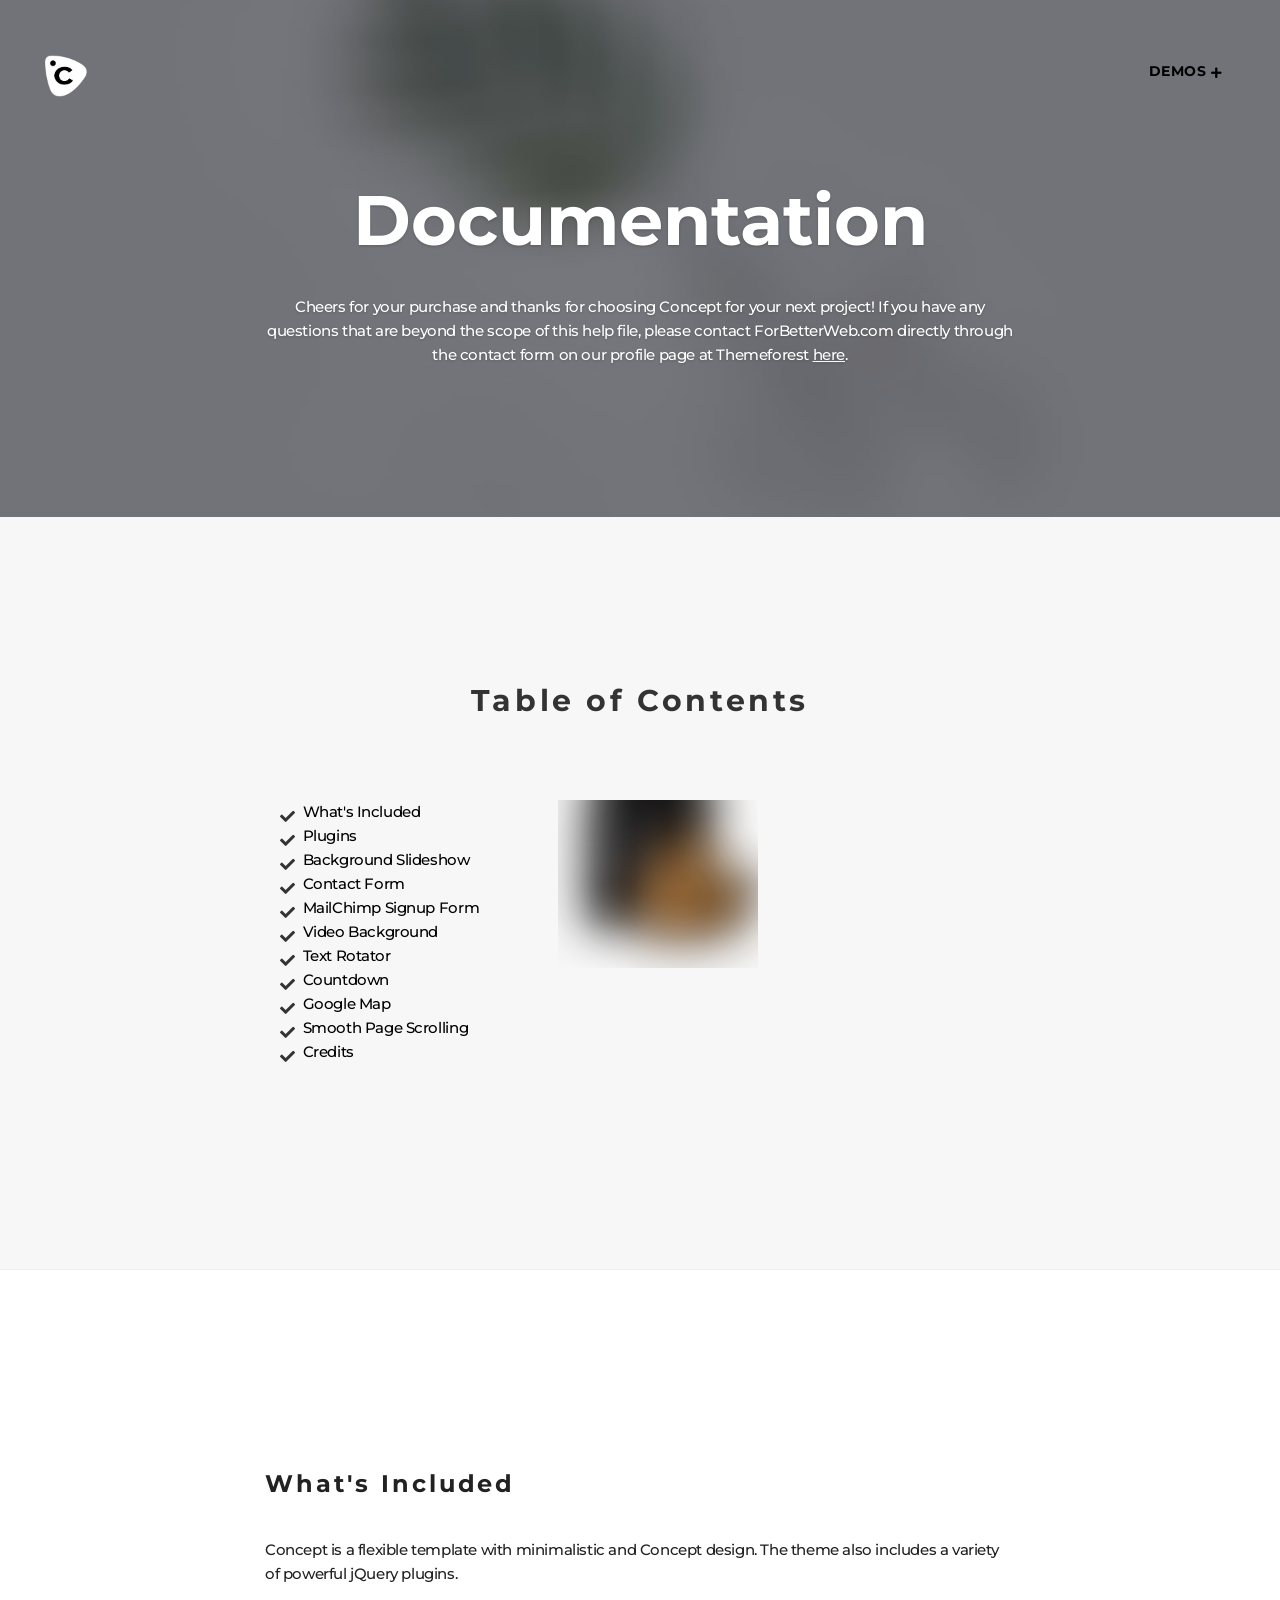
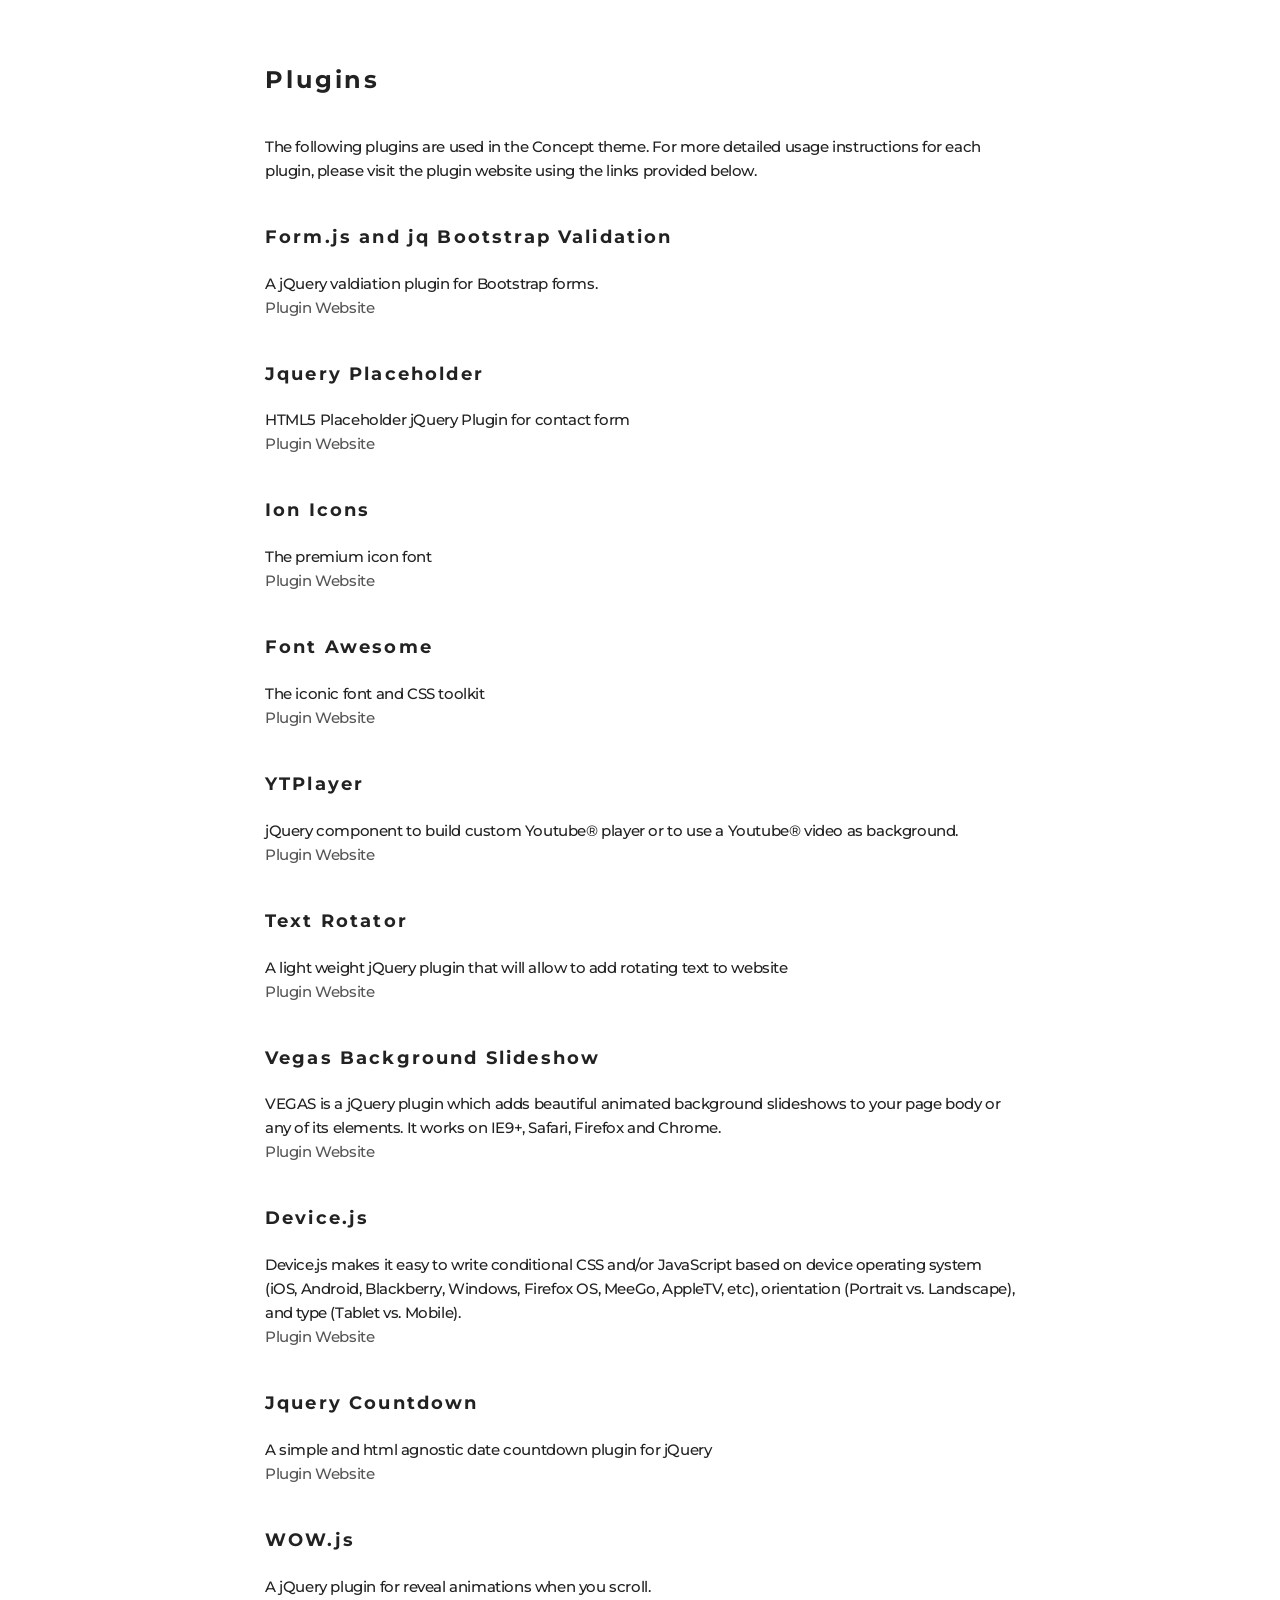
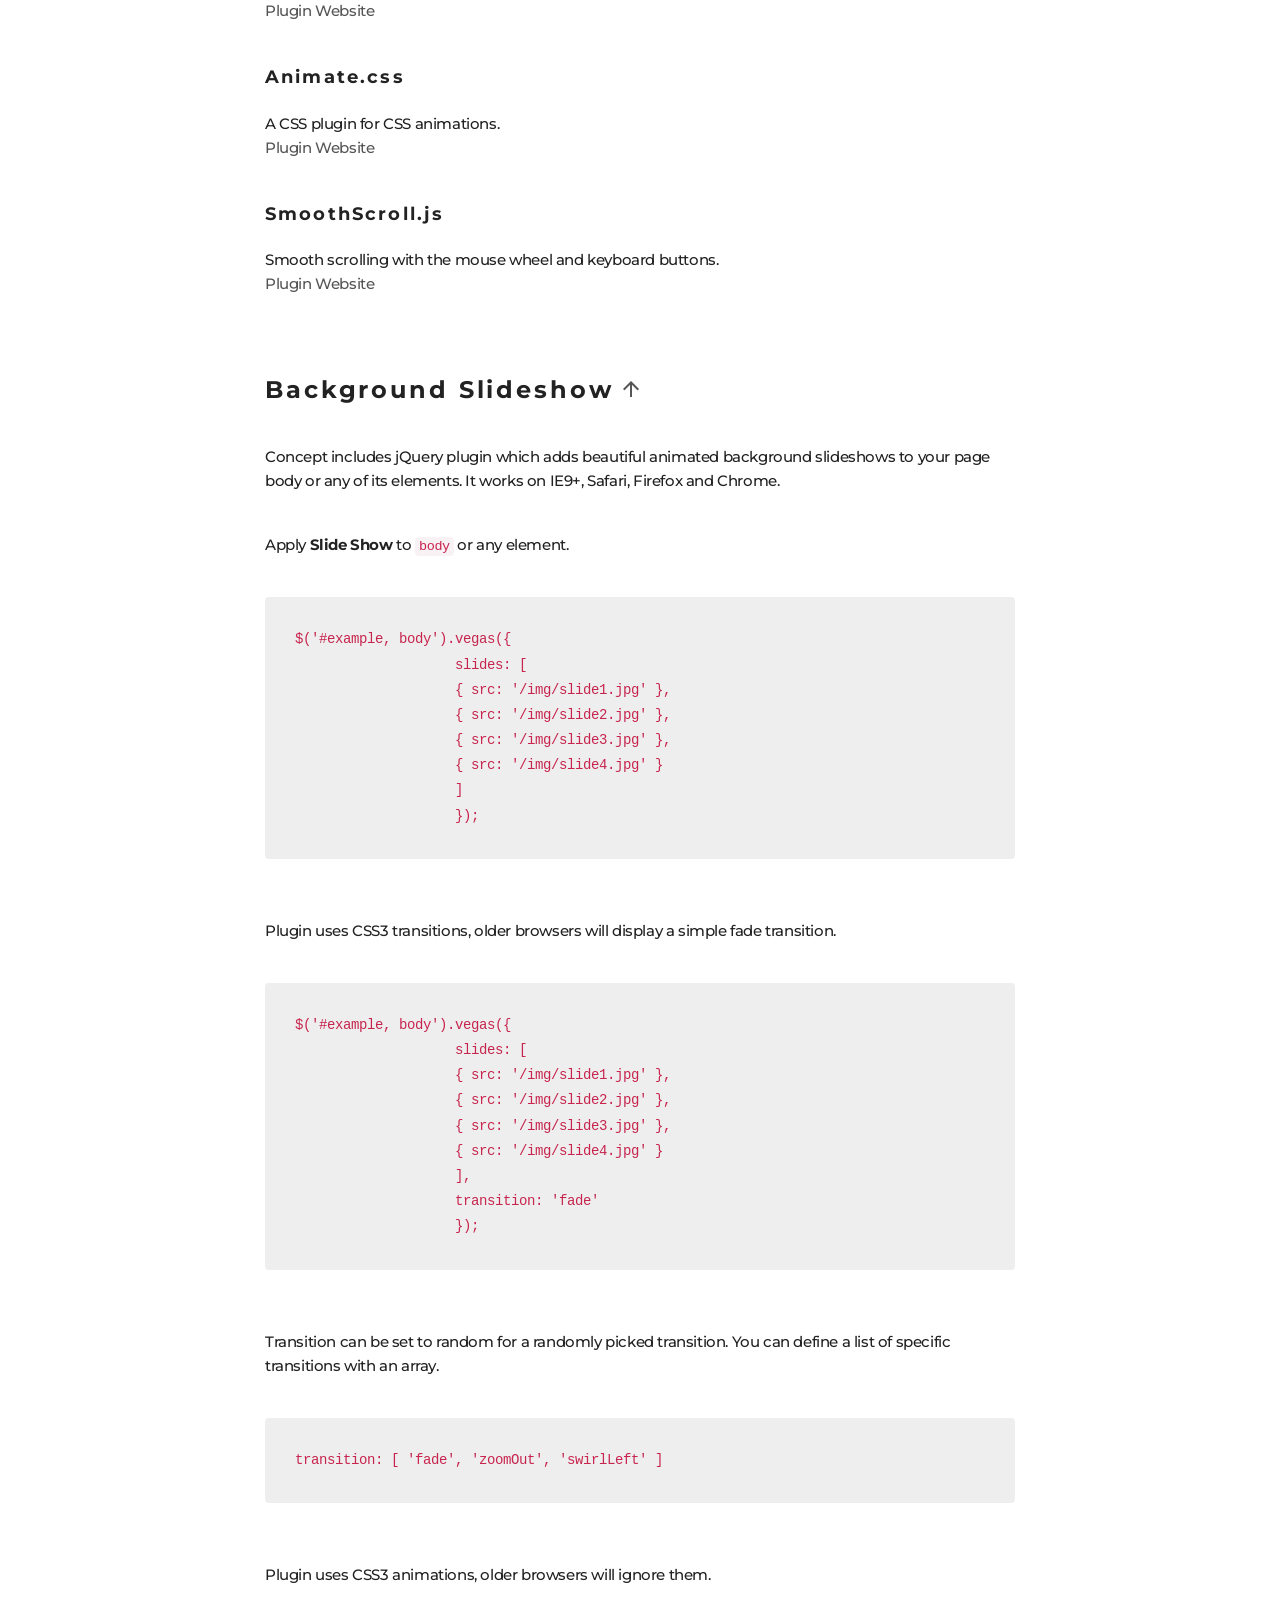
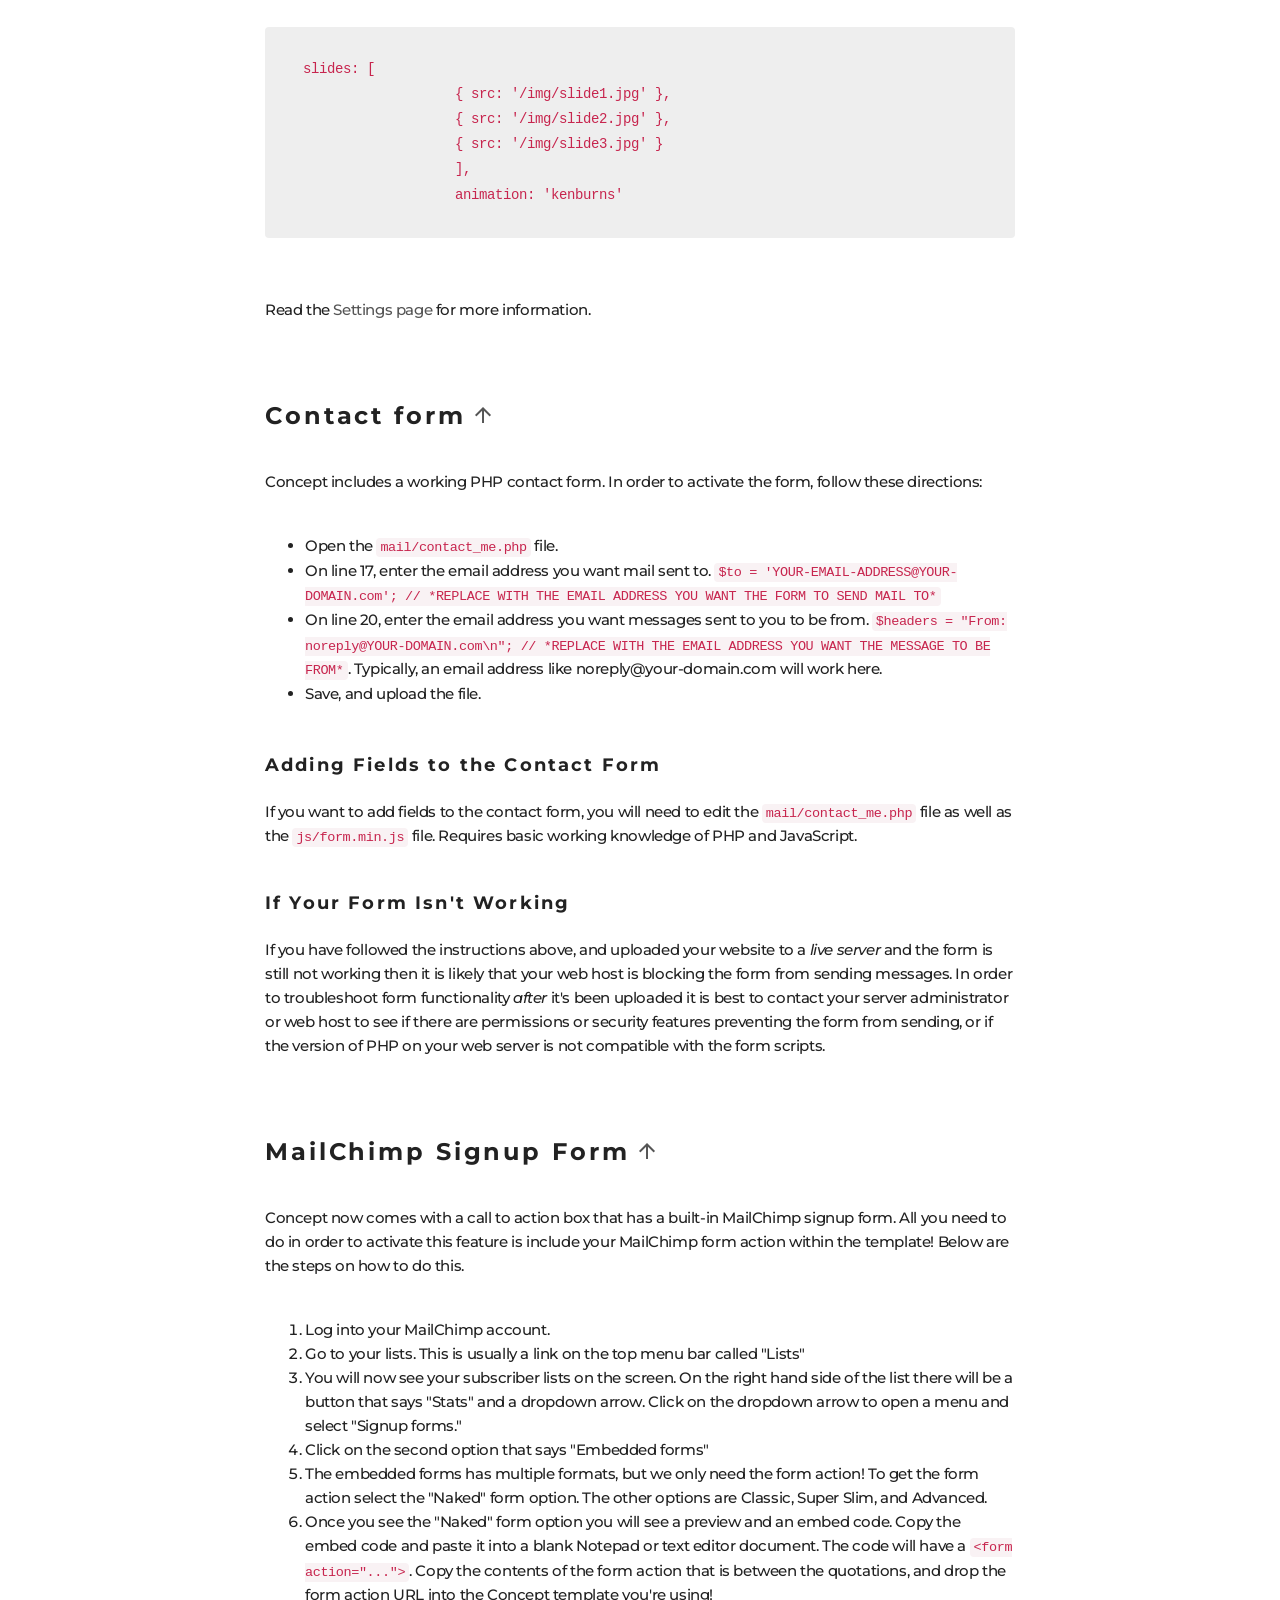
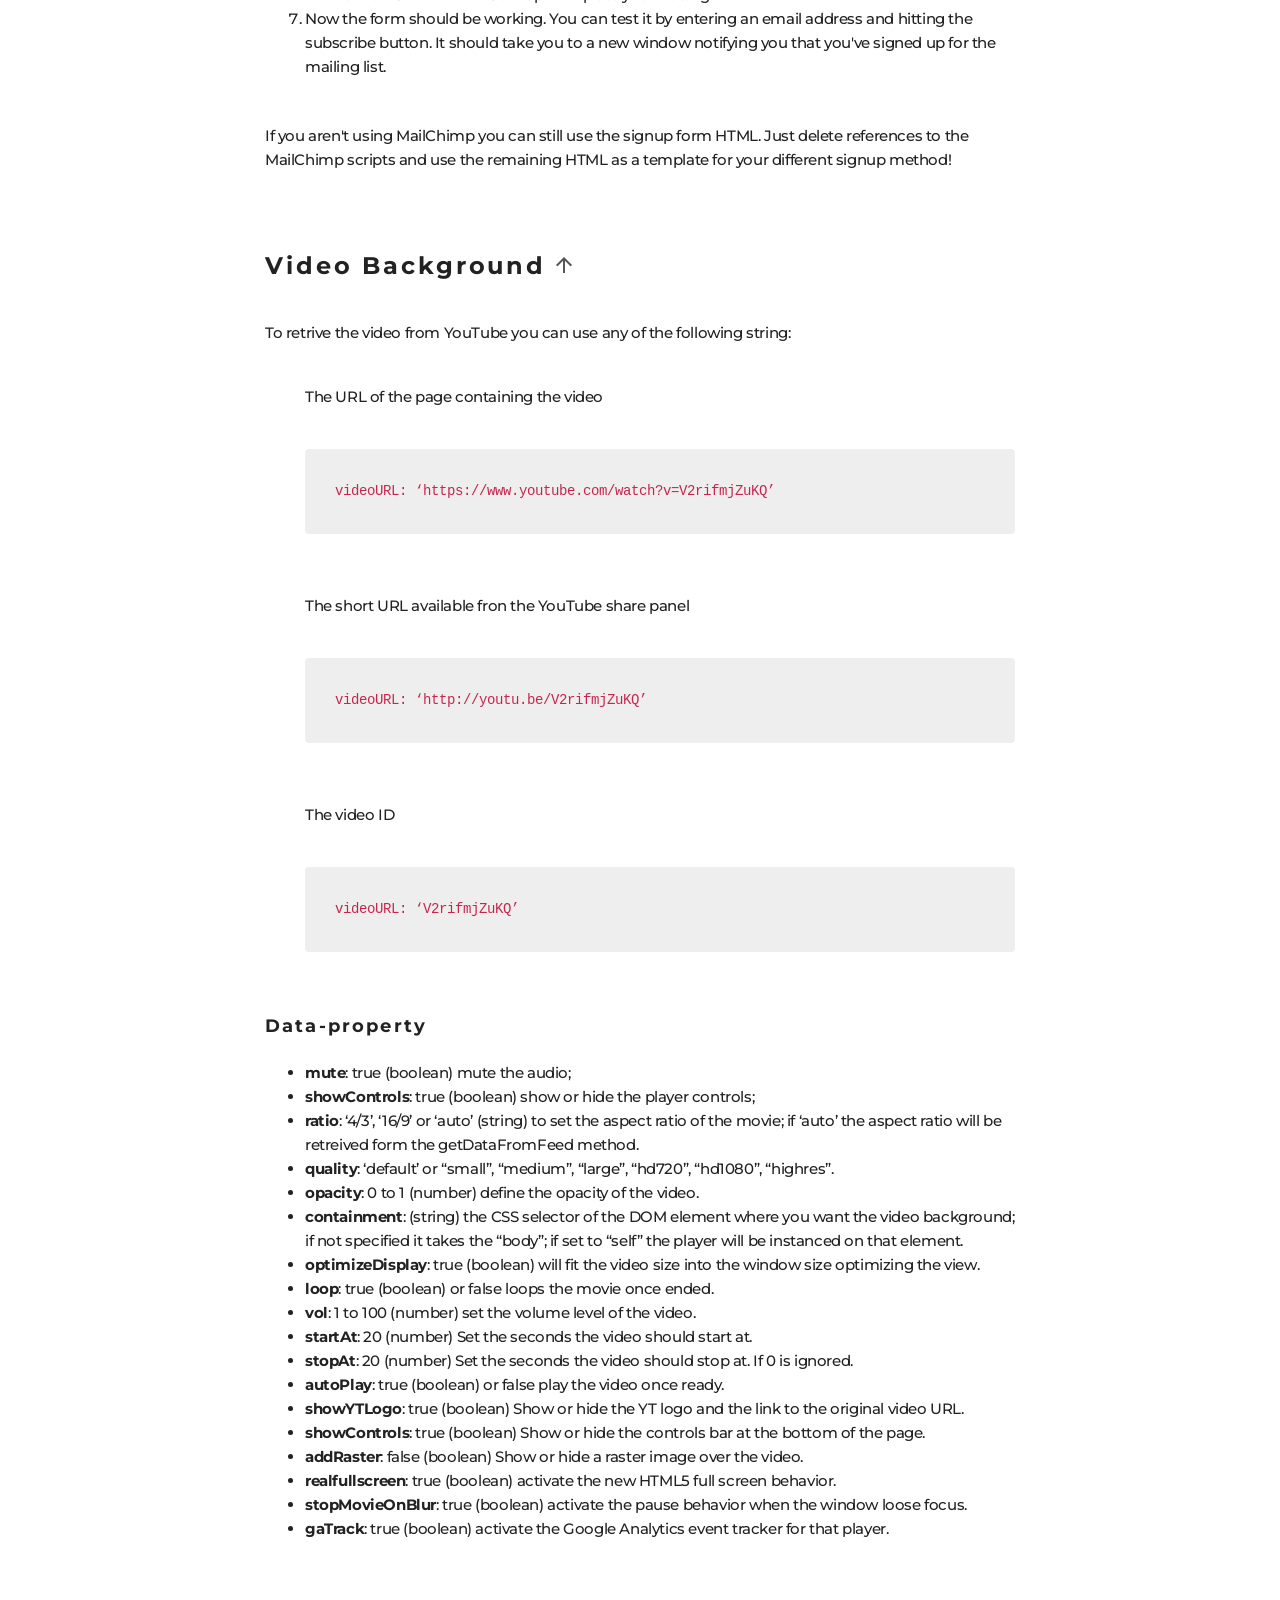
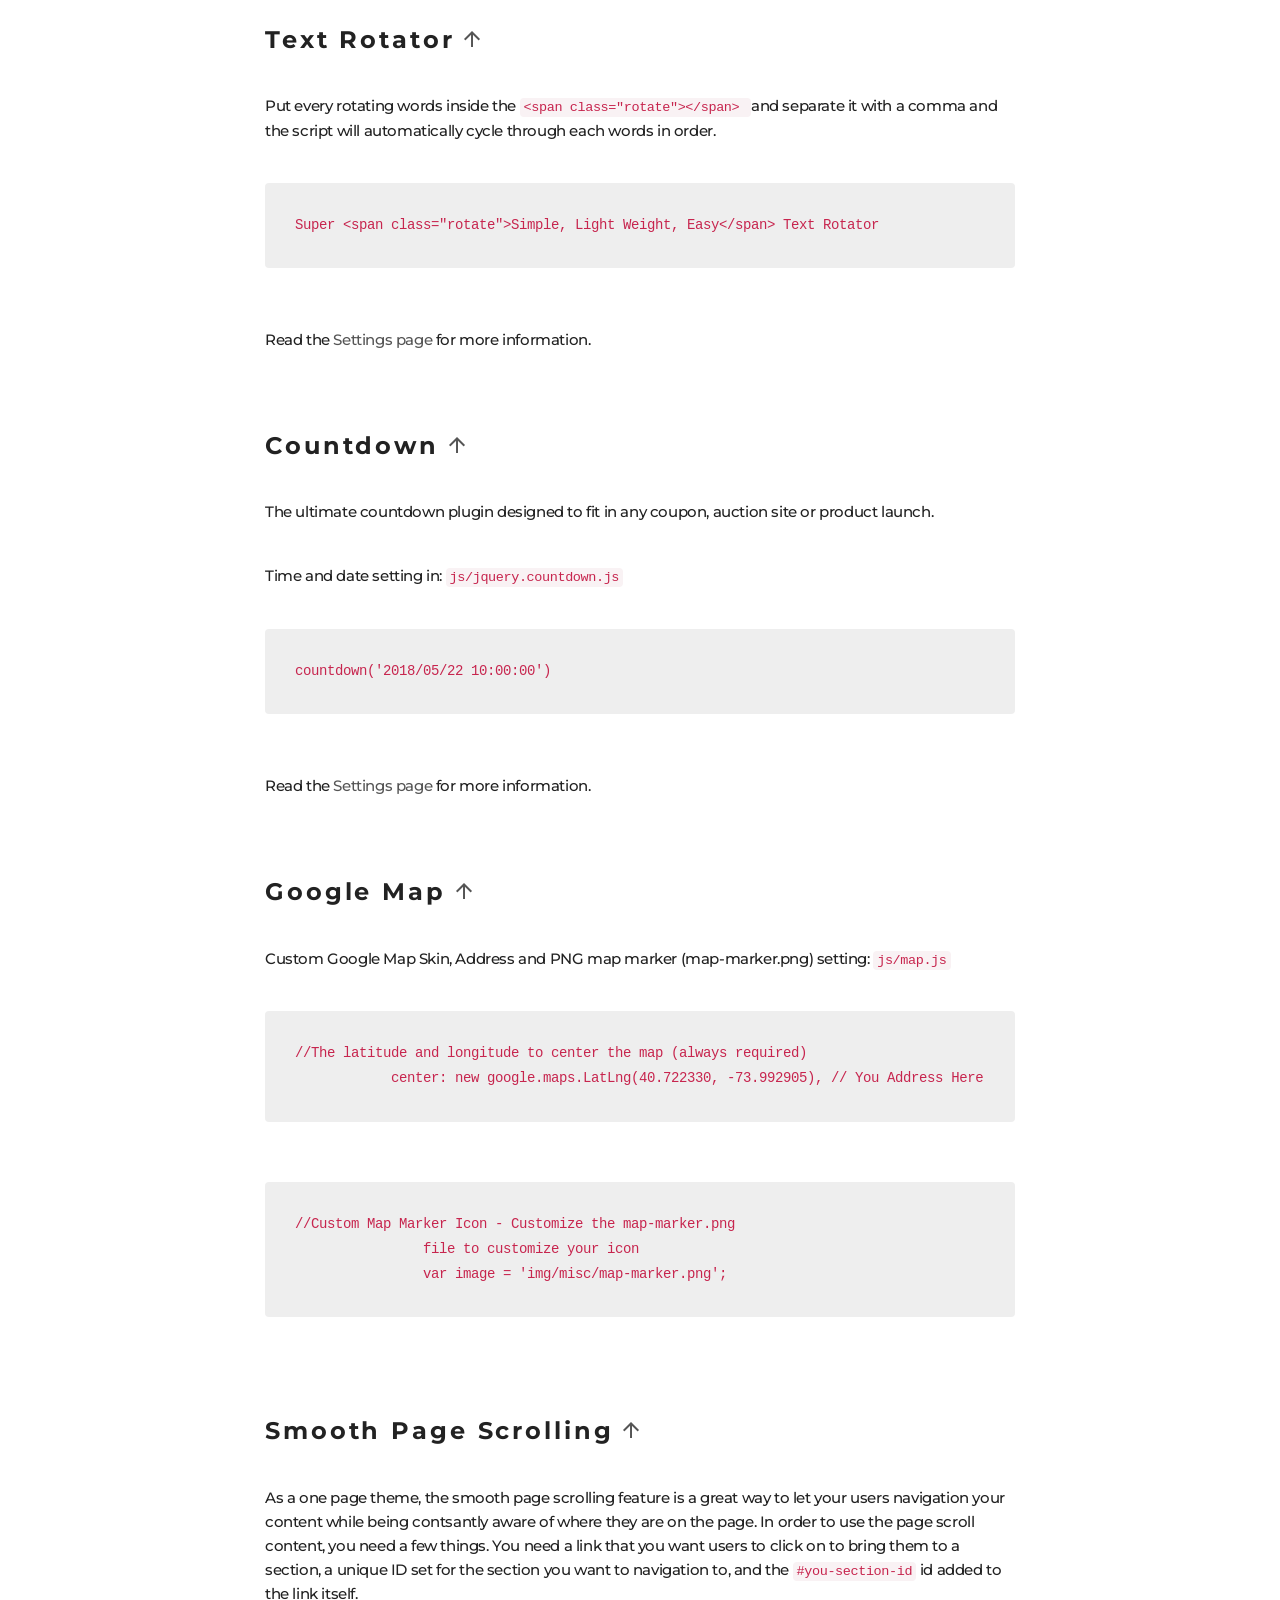
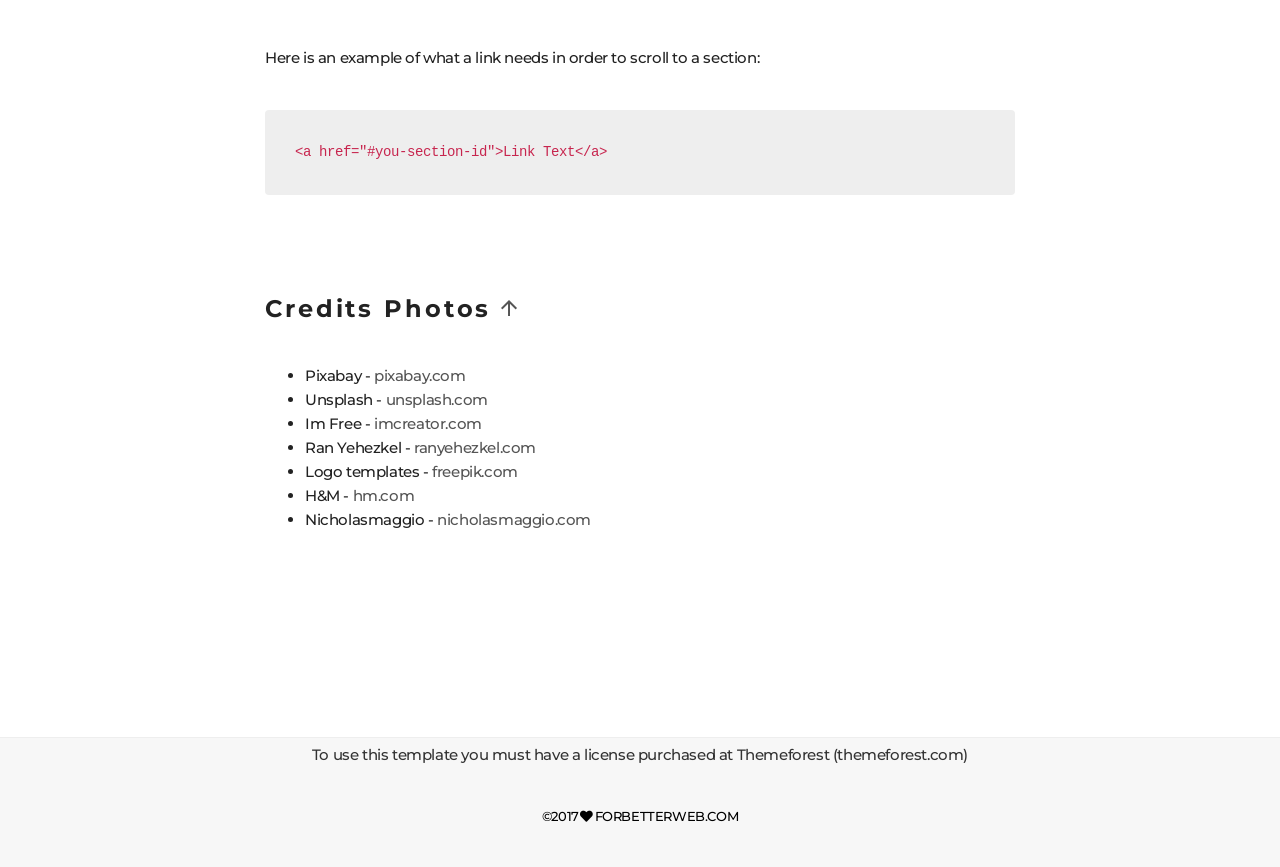
<file: documentation/index.html>
<!DOCTYPE html>
<html lang="en">
<head>
    <meta charset="utf-8">
    <meta http-equiv="X-UA-Compatible" content="IE=edge">
    <meta name="viewport" content="width=device-width, initial-scale=1">
    <link rel="shortcut icon" href="../img/misc/favicon.png">
    <meta name="description" content="">
    <meta name="author" content="">
    <title>Concept - Documentation</title>
    <!-- Bootstrap Core CSS-->
    <link href="../css/bootstrap.min.css" rel="stylesheet">
    <!-- Custom CSS-->
    <link href="../css/main.css" rel="stylesheet">
    <link href="assets/css/main.css" rel="stylesheet">
</head>
<body id="page-top" data-spy="scroll" data-target=".navbar-fixed-top" class="top">
<!-- Navigation-->
<nav class="navbar navbar-custom navbar-fixed-top navbar-onepage">
    <div class="container-fluid">
        <div class="navbar-header">
            <button type="button" data-toggle="collapse" data-target=".navbar-main-collapse" class="navbar-toggle">
                <span class="sr-only">Toggle navigation</span>
                <span class="icon-bar"></span>
                <span class="icon-bar"></span>
                <span class="icon-bar"></span>
            </button><a href="#page-top" class="navbar-brand page-scroll">
            <!-- Text or Image logo--><img src="../img/logo.png" alt="Logo" class="logo"><img src="../img/logodark.png" alt="Logo" class="logodark"></a>
        </div>
        <!-- Collect the nav links, forms, and other content for toggling-->
        <div class="collapse navbar-collapse navbar-right navbar-main-collapse">
            <ul class="nav navbar-nav">
                <!-- Hidden li included to remove active class from about link when scrolled up past about section-->
                <li class="hidden active"><a href="#page-top"></a></li>
                <li><a href="../index.html">demos <i data-wow-iteration="999" data-wow-duration="3s" class="fa fa-plus fa-plus wow flash animated" style="visibility: visible; animation-duration: 3s; animation-iteration-count: 999; animation-name: flash;"></i></a></li>
            </ul>
        </div>
    </div>
</nav>
<!-- Header-->
<header data-background="../img/main/10.jpg" class="intro introhalf">
    <!-- Intro Header-->
    <div class="intro-body">
        <div class="overlay"></div>
        <div class="container">
            <div class="row">
                <div class="col-lg-8 col-lg-offset-2">
                    <h1>Documentation</h1>
                    <p>Cheers for your purchase and thanks for choosing Concept for your next project! If you have any questions that are beyond the scope of this help file, please contact ForBetterWeb.com directly through the contact form on our profile page at Themeforest <a href="http://themeforest.net/user/forbetterweb"><u>here</u></a>.</p>
                </div>
            </div>
        </div>
    </div>
</header>

<section class="bg-gray">
    <div class="container">
        <h2 id="toc" class="text-center">Table of Contents</h2>
        <div class="row">
            <div class="col-sm-3 col-sm-offset-2">
                <ul class="fa-ul">
                    <li><i class="fa-li fa fa-check"></i><a href="#whatsincluded" class="page-scroll">What's Included</a></li>
                    <li><i class="fa-li fa fa-check"></i><a href="#plugin" class="page-scroll">Plugins</a></li>
                    <li><i class="fa-li fa fa-check"></i><a href="#vegas" class="page-scroll">Background Slideshow</a></li>
                    <li><i class="fa-li fa fa-check"></i><a href="#form" class="page-scroll">Contact Form</a></li>
                    <li><i class="fa-li fa fa-check"></i><a href="#mailchimp" class="page-scroll">MailChimp Signup Form</a></li>
                    <li><i class="fa-li fa fa-check"></i><a href="#headervideo" class="page-scroll">Video Background</a></li>
                    <li><i class="fa-li fa fa-check"></i><a href="#textrotator" class="page-scroll">Text Rotator</a></li>
                    <li><i class="fa-li fa fa-check"></i><a href="#countdown" class="page-scroll">Countdown</a></li>
                    <li><i class="fa-li fa fa-check"></i><a href="#gmap" class="page-scroll">Google Map</a></li>
                    <li><i class="fa-li fa fa-check"></i><a href="#scroll" class="page-scroll">Smooth Page Scrolling</a></li>
                    <li><i class="fa-li fa fa-check"></i><a href="#credits" class="page-scroll">Credits</a></li>
                </ul>
            </div>
            <div class="col-sm-5">
                <img src="../img/misc/1.png" class="img-responsive" alt="Concept Template">
            </div>
        </div>
    </div>
</section>

<section class="bg-white">
    <div class="container">
        <div class="row">
            <div class="col-sm-8 col-sm-offset-2">

                <h3 id="whatsincluded">What's Included</h3>
                <p>Concept is a flexible template with minimalistic and Concept design. The theme also includes a variety of powerful jQuery plugins.</p>

                <h3 id="plugin">Plugins</h3>
                <p>The following plugins are used in the Concept theme. For more detailed usage instructions for each plugin, please visit the plugin website using the links provided below.</p>

                <h4>Form.js and jq Bootstrap Validation</h4>

                <p>A jQuery valdiation plugin for Bootstrap forms.<br><a href="http://reactiveraven.github.io/jqBootstrapValidation/">Plugin Website</a>
                </p>
                <h4>Jquery Placeholder</h4>

                <p>HTML5 Placeholder jQuery Plugin for contact form<br><a href="https://github.com/mathiasbynens/jquery-placeholder">Plugin Website</a>
                </p>

                <h4>Ion Icons</h4>

                <p>The premium icon font <br><a href="http://ionicons.com/">Plugin Website</a></p>

                <h4>Font Awesome</h4>

                <p>The iconic font and CSS toolkit <br><a href="http://fontawesome.io/">Plugin Website</a></p>

                <h4>YTPlayer</h4>

                <p>jQuery component to build custom Youtube® player or to use a Youtube® video as background.<br><a href="https://github.com/pupunzi/jquery.mb.YTPlayer">Plugin Website</a></p>

                <h4>Text Rotator</h4>
                <p>A light weight jQuery plugin that will allow to add rotating text to website <br><a href="https://github.com/peachananr/simple-text-rotator">Plugin Website</a>
                </p>

                <h4>Vegas Background Slideshow</h4>

                <p>VEGAS is a jQuery plugin which adds beautiful animated background slideshows to your page body or any of its elements. It works on IE9+, Safari, Firefox and Chrome.<br><a href="http://vegas.jaysalvat.com/documentation/setup/">Plugin Website</a></p>

                <h4>Device.js</h4>

                <p>Device.js makes it easy to write conditional CSS and/or JavaScript based on device operating system (iOS, Android, Blackberry, Windows, Firefox OS, MeeGo, AppleTV, etc), orientation (Portrait vs. Landscape), and type (Tablet vs. Mobile).<br><a href="https://github.com/matthewhudson/device.js">Plugin Website</a>
                </p>

                <h4>Jquery Countdown</h4>

                <p>A simple and html agnostic date countdown plugin for jQuery<br><a href="https://github.com/hilios/jQuery.countdown">Plugin Website</a>
                </p>


                <h4>WOW.js</h4>

                <p>A jQuery plugin for reveal animations when you scroll.<br><a href="http://mynameismatthieu.com/WOW/">Plugin Website</a>
                </p>

                <h4>Animate.css</h4>

                <p>A CSS plugin for CSS animations.<br><a href="http://daneden.github.io/animate.css/">Plugin Website</a>
                </p>

                <h4>SmoothScroll.js</h4>

                <p>Smooth scrolling with the mouse wheel and keyboard buttons.<br><a href="https://github.com/galambalazs/smoothscroll/blob/master/src/sscr.js">Plugin Website</a>
                </p>

                <h3 id="vegas">Background Slideshow <a href="#toc" class="page-scroll"><i class="icon ion-android-arrow-up"></i></a></h3>
                <p>Concept includes jQuery plugin which adds beautiful animated background slideshows to your page body or any of its elements. It works on IE9+, Safari, Firefox and Chrome.</p>

                <p>Apply <strong>Slide Show</strong> to <code>body</code> or any element.</p>

                <pre><code>$('#example, body').vegas({
                    slides: [
                    { src: '/img/slide1.jpg' },
                    { src: '/img/slide2.jpg' },
                    { src: '/img/slide3.jpg' },
                    { src: '/img/slide4.jpg' }
                    ]
                    });</code></pre>


                <p>Plugin uses CSS3 transitions, older browsers will display a simple fade transition.</p>

                <pre><code>$('#example, body').vegas({
                    slides: [
                    { src: '/img/slide1.jpg' },
                    { src: '/img/slide2.jpg' },
                    { src: '/img/slide3.jpg' },
                    { src: '/img/slide4.jpg' }
                    ],
                    transition: 'fade'
                    });</code></pre>

                <p>Transition can be set to random for a randomly picked transition. You can define a list of specific transitions with an array.</p>

                <pre><code>transition: [ 'fade', 'zoomOut', 'swirlLeft' ]</code></pre>


                <p>Plugin uses CSS3 animations, older browsers will ignore them.</p>

                <pre><code> slides: [
                    { src: '/img/slide1.jpg' },
                    { src: '/img/slide2.jpg' },
                    { src: '/img/slide3.jpg' }
                    ],
                    animation: 'kenburns'</code></pre>





                <p>Read the <a href="http://vegas.jaysalvat.com/documentation/settings/">Settings page</a> for more information.</p>

                <h3 id="form">Contact form <a href="#toc" class="page-scroll"><i class="icon ion-android-arrow-up"></i></a></h3>
                <p>Concept includes a working PHP contact form. In order to activate the form, follow these directions:</p>

                <ul>
                    <li>Open the <code>mail/contact_me.php</code> file.</li>
                    <li>On line 17, enter the email address you want mail sent to. <code>$to = 'YOUR-EMAIL-ADDRESS@YOUR-DOMAIN.com'; // *REPLACE WITH THE EMAIL ADDRESS YOU WANT THE FORM TO SEND MAIL TO*</code>
                    </li>
                    <li>On line 20, enter the email address you want messages sent to you to be from. <code>$headers = "From: noreply@YOUR-DOMAIN.com\n"; // *REPLACE WITH THE EMAIL ADDRESS YOU WANT THE MESSAGE TO BE FROM*</code>. Typically, an email address like noreply@your-domain.com will work here.</li>
                    <li>Save, and upload the file.</li>
                </ul>

                <h4>Adding Fields to the Contact Form</h4>
                <p>If you want to add fields to the contact form, you will need to edit the <code>mail/contact_me.php</code> file as well as the <code>js/form.min.js</code> file. Requires basic working knowledge of PHP and JavaScript.</p>

                <h4>If Your Form Isn't Working</h4>
                <p>If you have followed the instructions above, and uploaded your website to a <em>live server</em> and the form is still not working then it is likely that your web host is blocking the form from sending messages. In order to troubleshoot form functionality <em>after</em> it's been uploaded it is best to contact your server administrator or web host to see if there are permissions or security features preventing the form from sending, or if the version of PHP on your web server is not compatible with the form scripts.</p>


                <h3 id="mailchimp">MailChimp Signup Form <a href="#toc" class="page-scroll"><i class="icon ion-android-arrow-up"></i></a></h3>
                <p>Concept now comes with a call to action box that has a built-in MailChimp signup form. All you need to do in order to activate this feature is include your MailChimp form action within the template! Below are the steps on how to do this.</p>
                <ol>
                    <li>Log into your MailChimp account.</li>
                    <li>Go to your lists. This is usually a link on the top menu bar called "Lists"</li>
                    <li>You will now see your subscriber lists on the screen. On the right hand side of the list there will be a button that says "Stats" and a dropdown arrow. Click on the dropdown arrow to open a menu and select "Signup forms."</li>
                    <li>Click on the second option that says "Embedded forms"</li>
                    <li>The embedded forms has multiple formats, but we only need the form action! To get the form action select the "Naked" form option. The other options are Classic, Super Slim, and Advanced.</li>
                    <li>Once you see the "Naked" form option you will see a preview and an embed code. Copy the embed code and paste it into a blank Notepad or text editor document. The code will have a <code>&lt;form action="..."&gt;</code>. Copy the contents of the form action that is between the quotations, and drop the form action URL into the Concept template you're using!</li>
                    <li>Now the form should be working. You can test it by entering an email address and hitting the subscribe button. It should take you to a new window notifying you that you've signed up for the mailing list.</li>
                </ol>
                <p>If you aren't using MailChimp you can still use the signup form HTML. Just delete references to the MailChimp scripts and use the remaining HTML as a template for your different signup method!</p>

                <h3 id="headervideo">Video Background <a href="#toc" class="page-scroll"><i class="icon ion-android-arrow-up"></i></a></h3>

                <p>To retrive the video from YouTube you can use any of the following string:</p>
                <ul>
                    <p>The <span>URL</span> of the page containing the video</p>
                        <pre><code>videoURL: ‘https://www.youtube.com/watch?v=V2rifmjZuKQ’</code></pre>


                    <p>The short <span>URL</span> available fron the YouTube share panel</p>
                        <pre><code>videoURL: ‘http://youtu.be/V2rifmjZuKQ’</code></pre>

                    <p>The video ID</p>
                        <pre><code>videoURL: ‘V2rifmjZuKQ’</code></pre>
                </ul>
                <h4>Data-property</h4>
                <ul>
                    <li>
                        <strong>mute</strong>:  true (boolean) mute the audio;</li>
                    <li>
                        <strong>showControls</strong>: true (boolean) show or hide the player controls;</li>
                    <li>
                        <strong>ratio</strong>: ‘4/3’, ‘16/9’ or ‘auto’ (string) to set the aspect ratio of the movie; if ‘auto’ the aspect ratio will be retreived form the getDataFromFeed method.</li>
                    <li>
                        <strong>quality</strong>: ‘default’ or “small”, “medium”, “large”, “hd720”, “hd1080”, “highres”.</li>
                    <li>
                        <strong>opacity</strong>: 0 to 1 (number) define the opacity of the video.</li>
                    <li>
                        <strong>containment</strong>: (string) the <span>CSS</span> selector of the <span>DOM</span> element where you want the video background; if not specified it takes the “body”; if set to “self” the player will be instanced on that element.</li>
                    <li>
                        <strong>optimizeDisplay</strong>: true (boolean) will fit the video size into the window size optimizing the view.</li>
                    <li>
                        <strong>loop</strong>: true (boolean) or false loops the movie once ended.</li>
                    <li>
                        <strong>vol</strong>: 1 to 100 (number) set the volume level of the video.</li>
                    <li>
                        <strong>startAt</strong>: 20 (number) Set the seconds the video should start at.</li>
                    <li>
                        <strong>stopAt</strong>: 20 (number) Set the seconds the video should stop at. If 0 is ignored.</li>
                    <li>
                        <strong>autoPlay</strong>: true (boolean) or false play the video once ready.</li>
                    <li>
                        <strong>showYTLogo</strong>: true (boolean) Show or hide the YT logo and the link to the original video <span>URL</span>.</li>
                    <li>
                        <strong>showControls</strong>: true (boolean) Show or hide the controls bar at the bottom of the page.</li>
                    <li>
                        <strong>addRaster</strong>: false (boolean) Show or hide a raster image over the video.</li>
                    <li>
                        <strong>realfullscreen</strong>: true (boolean) activate the new HTML5 full screen behavior.</li>
                    <li>
                        <strong>stopMovieOnBlur</strong>: true (boolean) activate the pause behavior when the window loose focus.</li>
                    <li>
                        <strong>gaTrack</strong>: true (boolean) activate the Google Analytics event tracker for that player.</li>
                </ul>

                <h3 id="textrotator">Text Rotator <a href="#toc" class="page-scroll"><i class="icon ion-android-arrow-up"></i></a></h3>
                <p>
                    Put every rotating words inside the <code> &lt;span class="rotate"&gt;&lt;/span&gt; </code> and separate it with a comma and the script will automatically cycle through each words in order.</p>

                <pre><code>Super &lt;span class="rotate"&gt;Simple, Light Weight, Easy&lt;/span&gt; Text Rotator</code></pre>

                <p>Read the <a href="https://github.com/hilios/jQuery.countdown">Settings page</a> for more information.</p>

                <h3 id="countdown">Countdown <a href="#toc" class="page-scroll"><i class="icon ion-android-arrow-up"></i></a></h3>

                <p>The ultimate countdown plugin designed to fit in any coupon, auction site or product launch.</p>

                <p>Time and date setting in: <code>js/jquery.countdown.js</code></p>
                <pre><code>countdown('2018/05/22 10:00:00')</code></pre>
                <p>Read the <a href="https://github.com/hilios/jQuery.countdown">Settings page</a> for more information.</p>

                <h3 id="gmap">Google Map <a href="#toc" class="page-scroll"><i class="icon ion-android-arrow-up"></i></a></h3>
                <p>Custom Google Map Skin, Address and PNG map marker (map-marker.png) setting: <code>js/map.js</code></p>


            <pre><code>//The latitude and longitude to center the map (always required)
            center: new google.maps.LatLng(40.722330, -73.992905), // You Address Here</code></pre>

            <pre><code>//Custom Map Marker Icon - Customize the map-marker.png
                file to customize your icon
                var image = 'img/misc/map-marker.png';</code></pre>

                <h3 id="scroll">Smooth Page Scrolling <a href="#toc" class="page-scroll"><i class="icon ion-android-arrow-up"></i></a></h3>
                <p> As a one page theme, the smooth page scrolling feature is a great way to let your users navigation your content while being contsantly aware of where they are on the page. In order to use the page scroll content, you need a few things. You need a link that you want users to click on to bring them to a section, a unique ID set for the section you want to navigation to, and the <code>#you-section-id</code> id added to the link itself.</p>

                <p>Here is an example of what a link needs in order to scroll to a section:</p>

                <pre><code>&lt;a href="#you-section-id"&gt;Link Text&lt;/a&gt;</code></pre>

                <h3 id="credits">Credits Photos <a href="#toc" class="page-scroll"><i class="icon ion-android-arrow-up"></i></a></h3>

                <ul>
                    <li>Pixabay - <a href="https://pixabay.com/">pixabay.com</a></li>
                    <li>Unsplash - <a href="https://unsplash.com/license">unsplash.com</a></li>
                    <li>Im Free - <a href="http://www.imcreator.com/free">imcreator.com</a></li>
                    <li>Ran Yehezkel - <a href="http://www.ranyehezkel.com">ranyehezkel.com</a></li>
                    <li>Logo templates - <a href="http://www.freepik.com/free-vector/hipster-frames_769362.htm">freepik.com</a></li>
                    <li>H&M - <a href="http://hm.com">hm.com</a></li>
                    <li>Nicholasmaggio - <a href="http://nicholasmaggio.com">nicholasmaggio.com</a></li>
                </ul>
            </div>
        </div>
    </div>
</section>

<!-- Footer Section-->

<div class="container-fluid footer-small bg-gray text-center">
    <div class="row">
        <div class="col-md-8 col-md-offset-2">
            <p class="offcet"><img class="img-responsive center-block" src="../img/misc/envato.png" alt=" "></p>
            <p> To use this template you must have a license purchased at Themeforest (themeforest.com) </p>
            <p class="small"><a href="http://ForBetterWeb.com">©2017<i class="fa fa-heart fa-fw"></i>FORBETTERWEB.COM</a></p>
        </div>
    </div>
</div>


<!-- jQuery-->
<script src="../js/jquery-1.12.4.min.js"></script>
<!-- Bootstrap Core JavaScript-->
<script src="../js/bootstrap.min.js"></script>
<!-- Plugin JavaScript-->
<script src="../js/jquery.easing.min.js"></script>
<script src="../js/wow.min.js"></script>
<!-- Custom Theme JavaScript-->
<script src="assets/js/demo.js"></script>
<!--[if lt IE 9]>
<script src="https://oss.maxcdn.com/libs/html5shiv/3.7.0/html5shiv.js"></script>
<script src="https://oss.maxcdn.com/libs/respond.js/1.4.2/respond.min.js"></script>
<![endif]-->
</body>
</html>
</file>
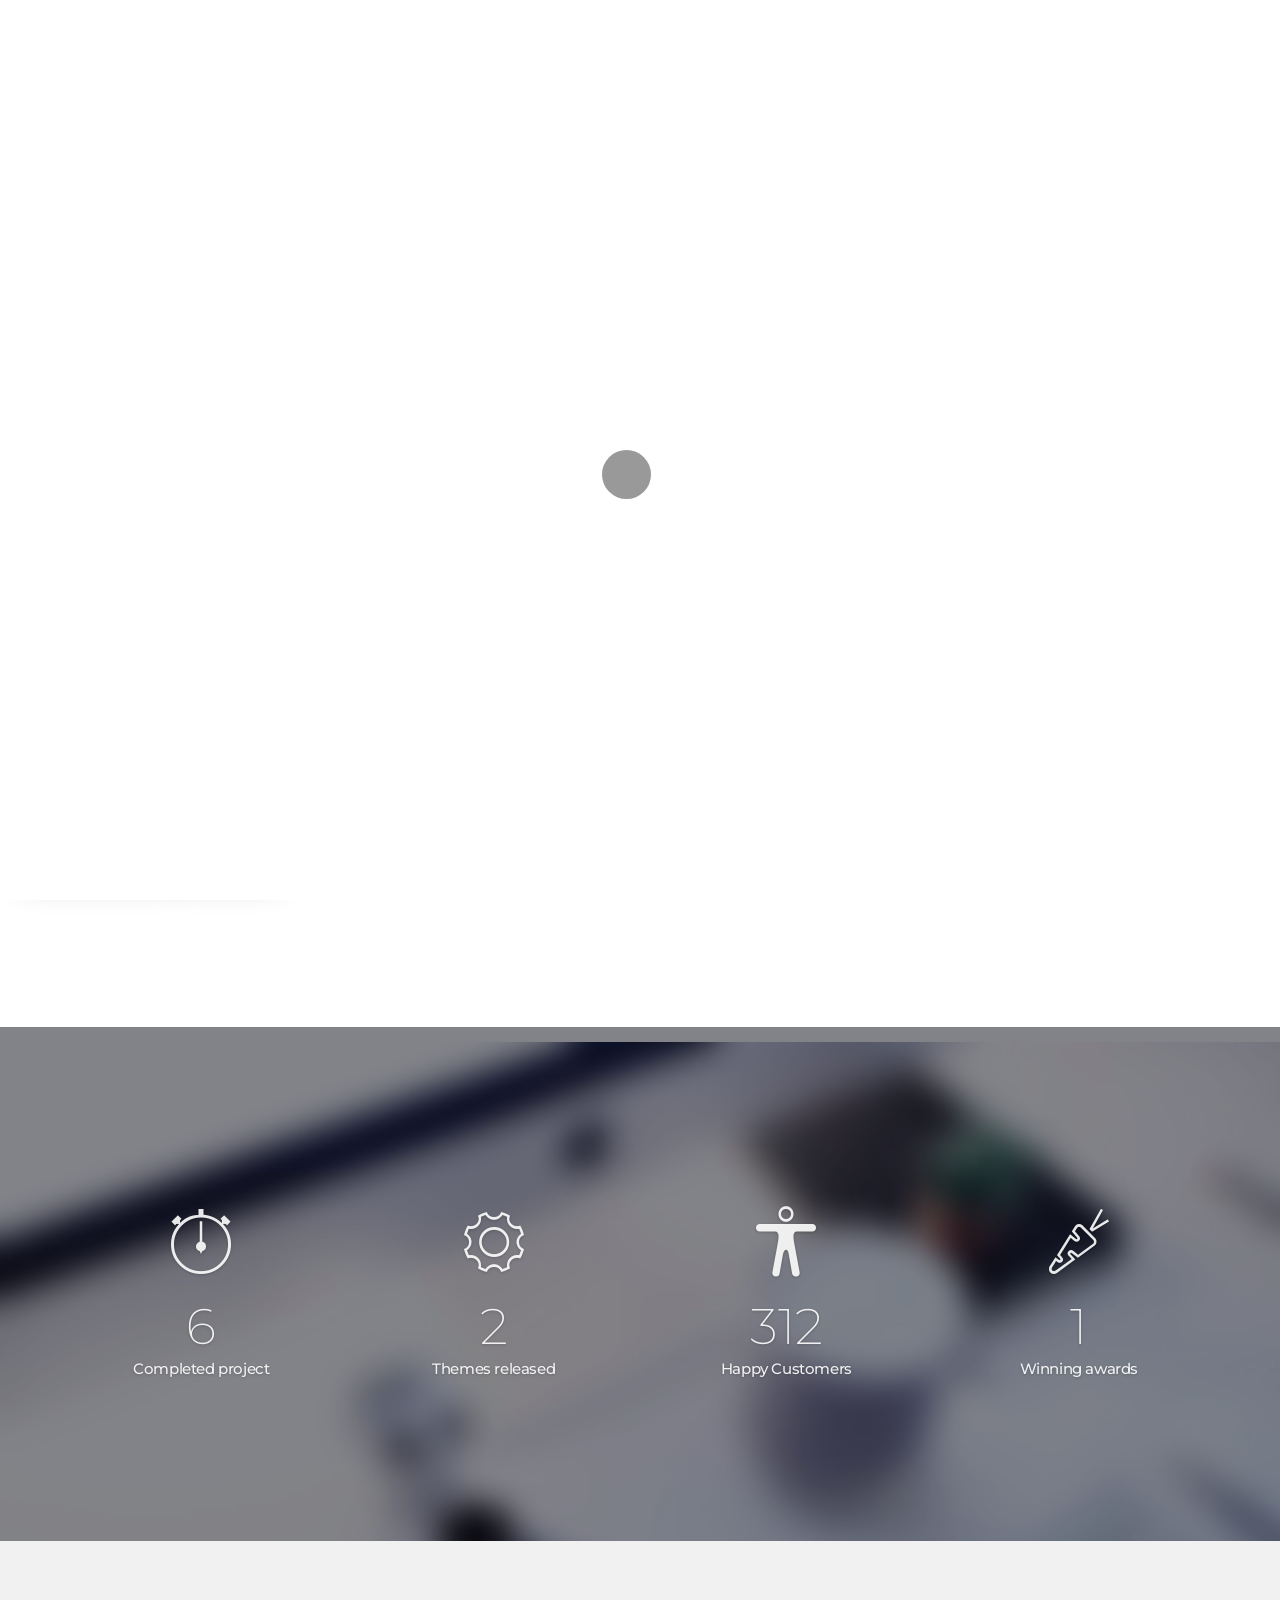
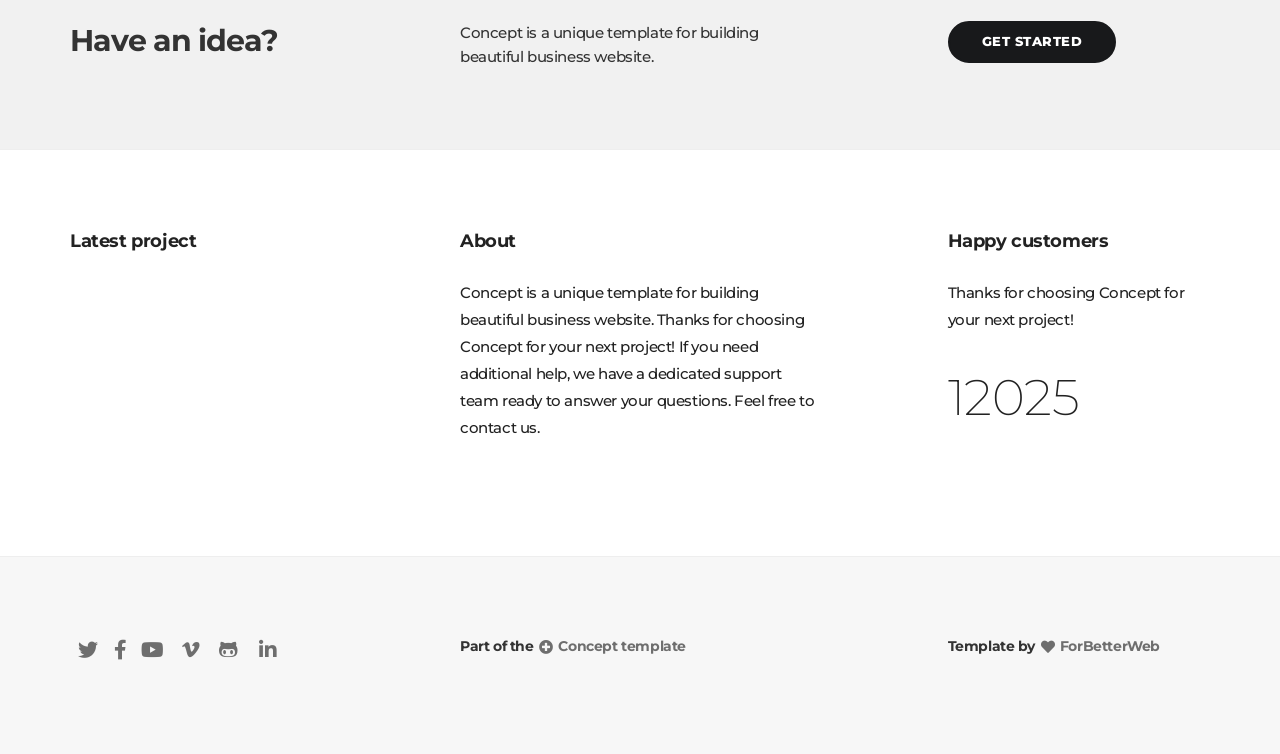
<file: about.html>
<!DOCTYPE html>
<html lang="en">
  <head>
    <meta charset="utf-8">
    <meta http-equiv="X-UA-Compatible" content="IE=edge">
    <meta name="viewport" content="width=device-width, initial-scale=1">
    <link rel="shortcut icon" href="img/misc/favicon.png">
    <meta name="description" content="">
    <meta name="author" content="">
    <title>Concept / About Us
    </title>
    <!-- Bootstrap Core CSS-->
    <link href="css/bootstrap.min.css" rel="stylesheet">
    <!-- Custom CSS-->
    <link href="css/main.css" rel="stylesheet">
  </head>
  <body class="top" id="page-top" data-spy="scroll" data-target=".navbar-fixed-top">
    <!-- Preloader (Optional)-->
    <div id="preloader">
      <div id="status"></div>
    </div>
    <!-- Navigation-->
    <nav class="navbar navbar-Concept navbar-custom navbar-fixed-top">
      <div class="container">
        <div class="navbar-header">
          <button class="navbar-toggle" type="button" data-toggle="collapse" data-target=".navbar-main-collapse"><span class="sr-only">Toggle navigation</span><span class="icon-bar"></span><span class="icon-bar"></span><span class="icon-bar"></span></button><a class="navbar-brand page-scroll" href="#page-top">
            <!-- Text or Image logo--><img class="logo" src="img/logo.png" alt="Logo"><img class="logodark" src="img/logodark.png" alt="Logo"></a>
        </div>
        <div class="collapse navbar-collapse navbar-main-collapse">
          <ul class="nav navbar-nav navbar-left">
            <li class="hidden"><a href="#page-top"></a></li>
            <li><a href="#">Home <span class="caret"></span></a>
              <ul class="dropdown-menu columns-3">
                <li><strong class="text-muted">demos</strong></li>
                <li><a href="indexslider.html">main demo</a></li>
                <li><a href="indexvideo.html">main demo video <span class="label label-danger">new</span></a></li>
                <li><a href="indexagency.html">creative agency</a></li>
                <li><a href="indexapp.html">application</a></li>
                <li><a href="indexpersonal.html">personal / freelancer</a></li>
                <li><a href="indexpersonal2.html">personal / freelancer 2</a></li>
                <li><a href="indexportfolio.html">agency portfolio <span class="label label-danger">new</span></a></li>
                <li><a href="indexportfolio2.html">digital Artist / photographer</a></li>
                <li><a href="indexcar.html">auto showroom</a></li>
                <li><a href="indexconstruction.html">construction / renovation</a></li>
                <li><a href="indexbarber.html">salon / stylist <span class="label label-danger">new</span></a></li>
                <li><a href="indexspa.html">spa / therapy</a></li>
                <li><a href="indexarchdesign.html">architecture & design</a></li>
                <li><a href="indexcafe.html">café / restaurant</a></li>
                <li><a href="indexevent.html">events <span class="label label-danger">new</span></a></li>
                <li><strong class="text-muted">landing pages</strong></li>
                <li><a href="landing.html">landing page</a></li>
                <li><a href="landing2.html">landing page 2 <span class="label label-danger">new</span></a></li>
                <li><a href="landingdark.html">landing page dark</a></li>
                <li><strong class="text-muted">one page demos</strong></li>
                <li><a href="indexparallax-one.html">one page / main demo</a></li>
                <li><a href="indexvideo-one.html">full screen video</a></li>
                <li><a href="indexvideo2-one.html">full screen video 2</a></li>
                <li><a href="indexagency-one.html">creative agency</a></li>
                <li><a href="indexportfolio-one.html">agency portfolio</a></li>
                <li><a href="indexdark-one.html">one dark</a></li>
                <li><a href="indexkenburns-one.html">ken burns slider</a></li>
                <li><a href="indexkenburns2-one.html">ken burns slider 2</a></li>
                <li><a href="indexsolidcolor-one.html">minimal solid color</a></li>
                <li><strong class="text-muted">coming soon & countdown</strong></li>
                <li><a href="comingsoon.html">landing coming soon</a></li>
                <li><a href="comingsoon2.html">coming soon canvas <span class="label label-danger">new</span></a></li>
                <li><a href="comingsoon3.html">coming soon canvas 2</a></li>
                <li><a class="btn-nav" href="index.html"><span class="btn btn-dark btn-sm">More Demos</span></a></li>
              </ul>
            </li>
            <li><a href="#">Pages <span class="caret"></span></a>
              <ul class="dropdown-menu">
                <li><a href="about.html">about us 1</a></li>
                <li><a href="about2.html">about us 2</a></li>
                <li><a href="contact.html">contact us 1</a></li>
                <li><a href="contact2.html">contact us 2 <span class="label label-danger">new</span></a></li>
                <li><a href="partners.html">clients</a></li>
                <li><a href="team.html">team</a></li>
                <li><a href="services.html">services</a></li>
                <li><a href="register.html">Register</a></li>
                <li><a href="login.html">Login</a></li>
                <li><a href="register-login.html">Register/Login</a></li>
                <li><a href="faq.html">faq</a></li>
                <li><a href="404.html">error 404</a></li>
              </ul>
            </li>
            <li><a href="#">Portfolio <span class="caret"></span></a>
              <ul class="dropdown-menu">
                <li><a href="#">Masonry <span class="angle-right"></span><span class="caret"></span></a>
                  <ul class="dropdown-menu">
                    <li><a href="portfolio-masonry-2.html">2 columns</a></li>
                    <li><a href="portfolio-masonry-3.html">3 columns</a></li>
                    <li><a href="portfolio-masonry-4.html">4 columns</a></li>
                  </ul>
                </li>
                <li><a href="#">Wide <span class="angle-right"></span><span class="caret"></span></a>
                  <ul class="dropdown-menu">
                    <li><a href="portfolio-wide-2.html">2 columns</a></li>
                    <li><a href="portfolio-wide-3.html">3 columns</a></li>
                    <li><a href="portfolio-wide-4.html">4 columns</a></li>
                  </ul>
                </li>
                <li><a href="#">Boxed <span class="angle-right"></span><span class="caret"></span></a>
                  <ul class="dropdown-menu">
                    <li><a href="portfolio-boxed-2.html">2 columns</a></li>
                    <li><a href="portfolio-boxed-3.html">3 columns</a></li>
                    <li><a href="portfolio-boxed-4.html">4 columns</a></li>
                  </ul>
                </li>
                <li><a href="portfolio-single.html">Single project</a></li>
              </ul>
            </li>
            <li><a href="#">News <span class="caret"></span></a>
              <ul class="dropdown-menu">
                <li><a href="news2.html">2 columns</a></li>
                <li><a href="news2-sidebar.html">2 columns sidebar</a></li>
                <li><a href="news3.html">3 columns</a></li>
                <li><a href="news4.html">4 columns</a></li>
                <li><a href="news-single.html">single fullwidth</a></li>
                <li><a href="news-single-sidebar.html">single sidebar</a></li>
              </ul>
            </li>
            <li><a href="#">Elements <span class="caret"></span></a>
              <ul class="dropdown-menu">
                <li><a href="headers.html"><i class="fa fa-server fa-lg fa-fw"></i> Headers & Page titles</a></li>
                <li><a href="buttons.html"><i class="fa fa-hand-pointer fa-lg fa-fw"></i> Buttons</a></li>
                <li><a href="carousels.html"><i class="fa fa-clone fa-lg fa-fw"></i> Carousels</a></li>
                <li><a href="columns.html"><i class="fa fa-th-list fa-lg fa-fw"></i> Columns <span class="label label-primary">update</span></a></li>
                <li><a href="pricing.html"><i class="fa fa-credit-card fa-lg fa-fw"></i> Pricing tables</a></li>
                <li><a href="countdown.html"><i class="fa fa-clock fa-lg fa-fw"></i> Countdown Timer</a></li>
                <li><a href="bars-charts.html"><i class="fa fa-chart-pie fa-lg fa-fw"></i> Bars and Charts</a></li>
                <li><a href="animate-on-scroll.html"><i class="fa fa-chevron-down fa-fw"></i> Animate On Scroll</a></li>
                <li><a href="typography.html"><i class="fa fa-text-width fa-lg fa-fw"></i> Typography</a></li>
                <li><a href="accordions.html"><i class="fa fa-plus-square fa-lg fa-fw"></i> Accordions</a></li>
                <li><a href="video-sound.html"><i class="fa fa-video fa-lg fa-fw"></i> Video / Sound</a></li>
                <li><a href="tabs.html"><i class="fa fa-columns fa-lg fa-fw"></i> Tabs</a></li>
              </ul>
            </li>
            <li class="menu-divider visible-lg">&nbsp;</li>
            <li><a href="#">Shop <span class="caret"></span></a>
              <ul class="dropdown-menu">
                <li><a href="shop.html">Shop</a></li>
                <li><a href="shop2.html">Shop sidebar</a></li>
                <li><a href="shop3.html">Shop  sidebar  wide</a></li>
                <li><a href="shop-single.html">Single product</a></li>
                <li><a href="shop-cart.html">Shopping cart</a></li>
              </ul>
            </li>
            <li class="dropdown"><a class="dropdown-toggle" href="#"><i class="fa fa-shopping-cart fa-lg"></i><span class="badge">3</span><span class="caret"></span></a>
              <ul class="dropdown-menu">
                <li class="shop-nav">
                  <div class="shop-cart"><a href="shop-cart.html"><img src="img/shop/1.jpg" alt=" ">
                      <div class="btn-dark-border btn btn-xs">$128.99</div><i class="fa fa-times float-right"></i><br>Jacket with contrasting hood</a></div>
                </li>
                <li class="shop-nav">
                  <div class="shop-cart"><a href="shop-cart.html"><img src="img/shop/2.jpg" alt=" ">
                      <div class="btn-dark-border btn btn-xs">$186.99</div><i class="fa fa-times float-right"></i><br>Jacket with a seam on the lapel</a></div>
                </li>
                <li class="shop-nav">
                  <div class="shop-cart"><a href="shop-cart.html"><img src="img/shop/3.jpg" alt=" ">
                      <div class="btn-dark-border btn btn-xs">$98.99</div><i class="fa fa-times float-right"></i><br>Faux leather jacket</a></div><span class="text-left">Subtotal:</span><span class="float-right"><b>$386.99</b></span>
                </li>
                <li><a href="shop-cart.html"><span class="btn btn-dark-border btn-sm">Checkout</span></a></li>
              </ul>
            </li>
            <li class="visible-lg">&nbsp;</li>
            <li class="dropdown"><a class="dropdown-toggle" href="#"><i class="fa fa-globe fa-lg"></i> English<span class="caret"></span></a>
              <ul class="dropdown-menu">
                <li><a href="/">English</a></li>
                <li><a href="/">Español</a></li>
                <li><a href="/">Deutsch</a></li>
                <li><a href="/">Français</a></li>
                <li><a href="/">Русский</a></li>
                <li><a href="/">日本語</a></li>
                <li><a href="/">中文(简体)</a></li>
              </ul>
            </li>
          </ul>
        </div>
      </div>
    </nav>
    <!-- Header-->
    <header class="intro introhalf" data-background="img/main/30.jpg">
      <div class="overlay"></div>
      <div class="intro-body">
        <h1>About Us</h1>
        <h4>Who we are?</h4>
      </div>
    </header>
    <!-- About-->
    <section id="about">
      <div class="container">
        <div class="row">
          <div class="col-lg-6">
            <h2>About us</h2>
            <p>The collaborative process of web development requires close integration of technology and design - two disciplines that inform one another. We make hip and exciting web sites. Big and Small. Concept development, interface design, production management.</p>
            <h2 class="classic">- The Concept Agency</h2>
          </div>
          <div class="col-lg-5 col-lg-offset-1">
            <h3>&nbsp;</h3>
            <div class="circle" data-thickness="4" data-value="0.93"><span></span>
              <div class="agenda">Design</div>
            </div>
            <div class="circle" data-thickness="10" data-value="0.82"><span></span>
              <div class="agenda">Programming</div>
            </div>
            <div class="circle" data-thickness="18" data-value="0.68"><span></span>
              <div class="agenda">Photography</div>
            </div>
          </div>
        </div>
      </div>
    </section>
    <!-- Facts section-->
    <section class="facts bg-img-custom-small" style="background-image: url('img/main/4.jpg');">
      <div class="overlay"></div>
      <div class="container text-center">
        <div class="row">
          <div class="col-sm-3"><i class="ion-ios-stopwatch-outline icon-big"></i><span class="numscroller" data-min="0" data-max="78" data-delay="5" data-increment="1">0</span>Completed project</div>
          <div class="col-sm-3"><i class="ion-ios-gear-outline icon-big fa-spin"></i><span class="numscroller" data-min="0" data-max="29" data-delay="5" data-increment="1">0</span>Themes released</div>
          <div class="col-sm-3"><i class="ion-ios-body-outline icon-big"></i><span class="numscroller" data-min="0" data-max="2785" data-delay="5" data-increment="3">0</span>Happy Customers</div>
          <div class="col-sm-3"><i class="ion-ios-nutrition-outline icon-big"></i><span class="numscroller" data-min="0" data-max="12" data-delay="5" data-increment="1">0</span>Winning awards</div>
        </div>
      </div>
    </section>
    <!-- Action Section-->
    <section class="section-small bg-gray2 action">
      <div class="container">
        <div class="row">
          <div class="col-md-3">
            <h2 class="no-pad">Have an idea?</h2>
          </div>
          <div class="col-md-4 col-md-offset-1">
            <p class="no-pad">Concept is a unique template for building beautiful business website.</p>
          </div>
          <div class="col-md-2 col-md-offset-1"><a class="btn btn-dark btn-lg" href="/">Get Started</a></div>
        </div>
      </div>
    </section>
    <!-- Footer Section-->
    <section class="section-small bg-white footer">
      <div class="container">
        <div class="row">
          <div class="col-md-3 footer-menu">
            <h4>Latest project</h4>
            <p>
              <div class="embed-responsive embed-responsive-16by9">
                <iframe src="https://player.vimeo.com/video/235755450" allowfullscreen=""></iframe>
              </div>
            </p>
          </div>
          <div class="col-md-4 col-md-offset-1 footer-menu">
            <h4>About</h4>
            <p>Concept is a unique template for building  beautiful business website. Thanks for choosing Concept for your next project! If you need additional help, we have a dedicated support team ready to answer your questions. Feel free to contact us.</p>
          </div>
          <div class="col-md-3 col-md-offset-1 footer-menu">
            <h4>Happy customers</h4>
            <p>Thanks for choosing Concept for your next project!</p><span class="numscroller" data-min="12000" data-max="12786" data-delay="10" data-increment="1">12000</span>
          </div>
        </div>
      </div>
    </section>
    <!-- footer-->
    <section class="section-small bg-gray footer">
      <div class="container">
        <div class="row">
          <div class="col-lg-3">
            <ul class="list-inline no-pad">
              <li><a href="/"><i class="fab fa-twitter fa-fw fa-lg"></i></a></li>
              <li><a href="/"><i class="fab fa-facebook-f la-fw fa-lg"></i></a></li>
              <li><a href="/"><i class="fab fa-youtube fa-fw fa-lg"></i></a></li>
              <li><a href="/"><i class="fab fa-vimeo-v fa-fw fa-lg"></i></a></li>
              <li><a href="/"><i class="fab fa-github-alt fa-fw fa-lg"></i></a></li>
              <li><a href="/"><i class="fab fab fa-linkedin-in fa-fw fa-lg"></i></a></li>
            </ul>
          </div>
          <div class="col-lg-4 col-lg-offset-1">
            <h5 class="no-pad">Part of the <a href="https://themeforest.net/user/forbetterweb/portfolio"><i class="fa fa-plus-circle fa-fw"></i> Concept template</a>
            </h5>
          </div>
          <div class="col-lg-3 col-lg-offset-1">
            <h5 class="no-pad">Template by <a href="http://ForBetterWeb.com"><i class="fa fa-heart fa-fw"></i> ForBetterWeb</a>
            </h5>
          </div>
        </div>
      </div>
    </section><a class="topbtn page-scroll" href="#page-top"></a>
    <div class="demo-badge"><a class="page-scroll" href="index.html#demo" target="_blank">ALL DEMOS</a>
      <div class="buy-badge"><a href="https://themeforest.net/user/forbetterweb/portfolio" target="_blank">BUY ON 
          <!--img(src='img/misc/envato.png', alt='')-->ENVATO</a></div>
    </div>
    <!-- jQuery-->
    <script src="js/jquery-3.3.1.min.js"></script>
    <!-- Bootstrap Core JavaScript-->
    <script src="js/bootstrap.min.js"></script>
    <!-- Plugin JavaScript-->
    <script src="js/jquery.easing.min.js"></script>
    <script src="js/jquery.countdown.min.js"></script>
    <script src="js/device.min.js"></script>
    <script src="js/form.min.js"></script>
    <script src="js/jquery.placeholder.min.js"></script>
    <script src="js/jquery.shuffle.min.js"></script>
    <script src="js/jquery.parallax.min.js"></script>
    <script src="js/jquery.circle-progress.min.js"></script>
    <script src="js/jquery.swipebox.min.js"></script>
    <script src="js/wow.min.js"></script>
    <script src="js/jquery.smartmenus.js"></script>
    <!-- Custom Theme JavaScript-->
    <script src="js/main.js"></script>

  </body>
</html>
</file>
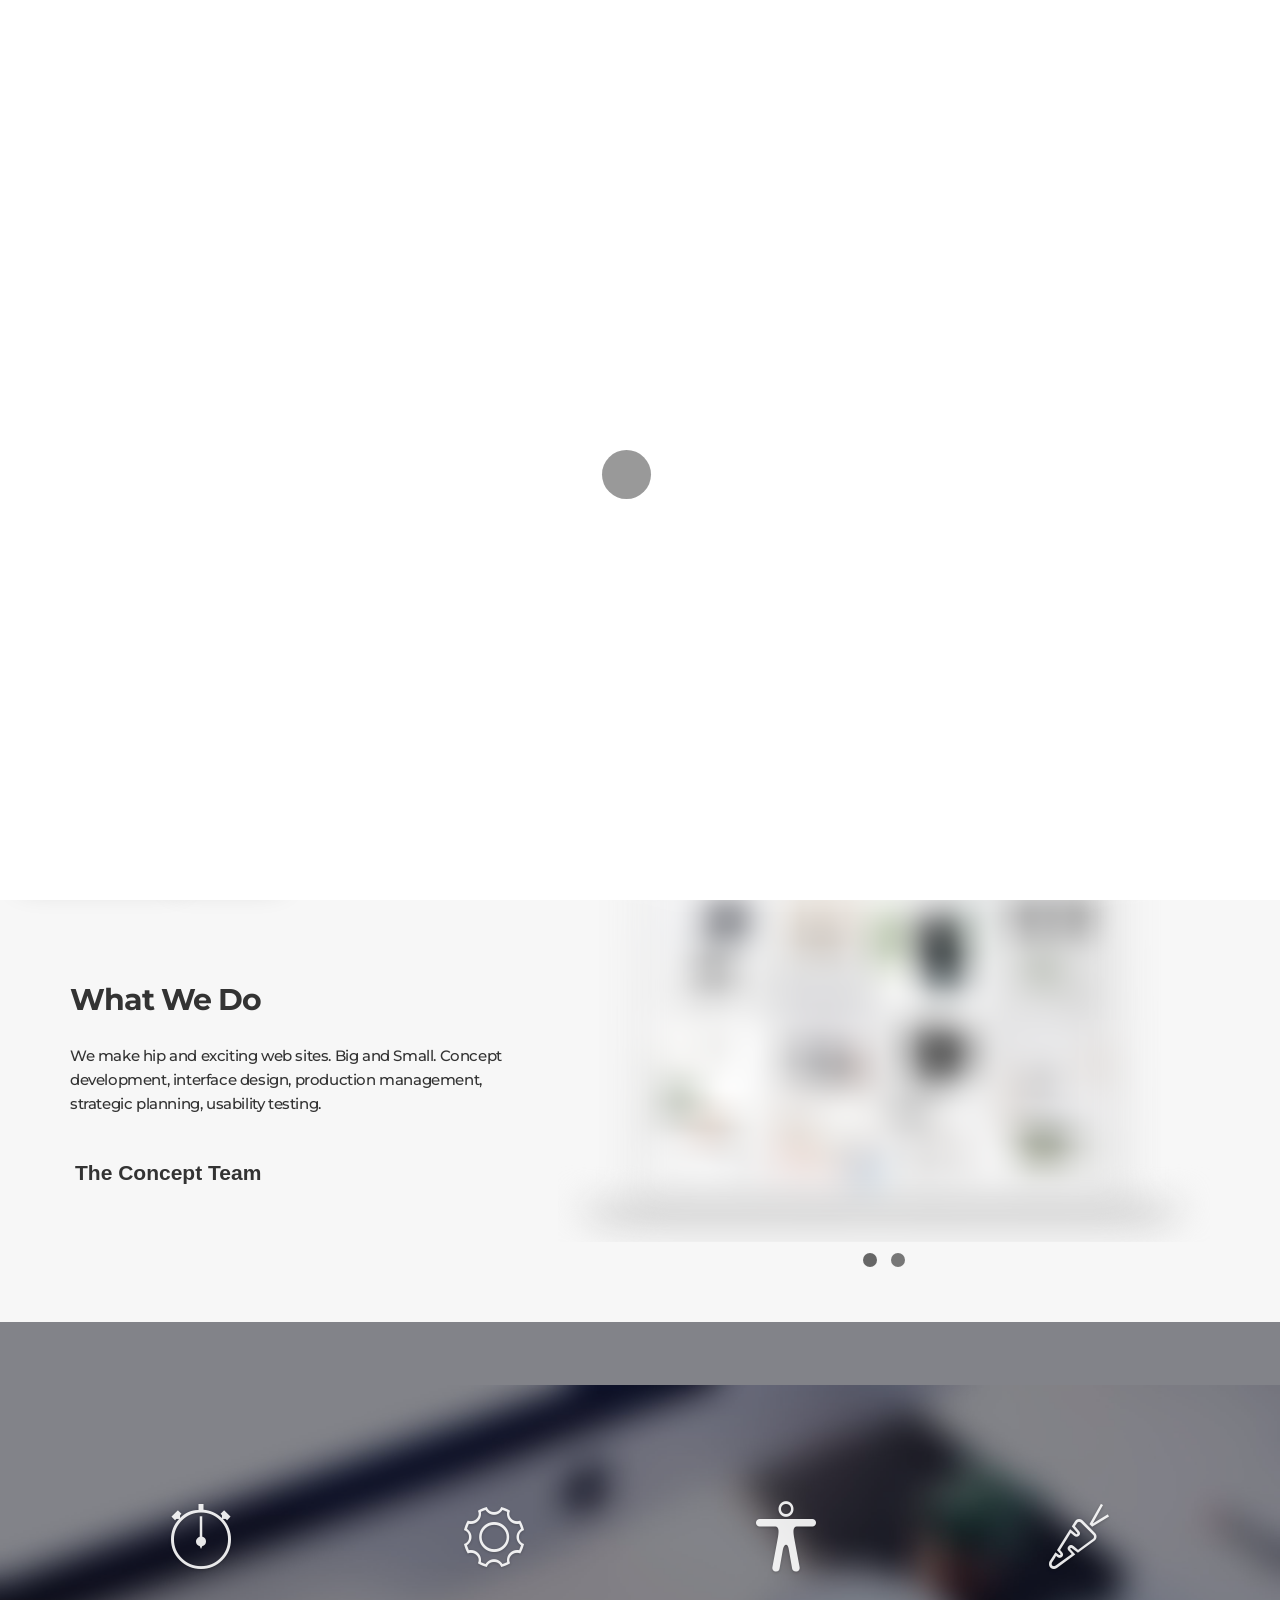
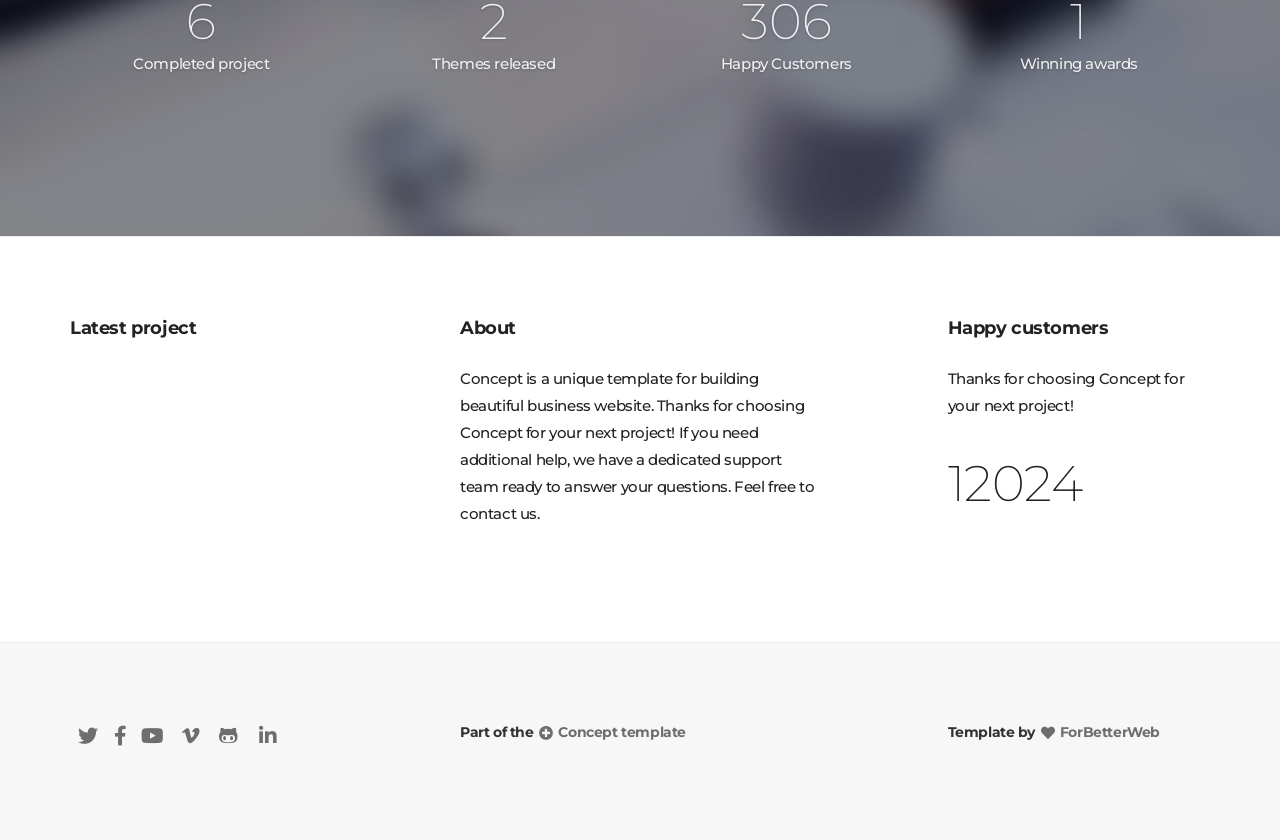
<file: about2.html>
<!DOCTYPE html>
<html lang="en">
  <head>
    <meta charset="utf-8">
    <meta http-equiv="X-UA-Compatible" content="IE=edge">
    <meta name="viewport" content="width=device-width, initial-scale=1">
    <link rel="shortcut icon" href="img/misc/favicon.png">
    <meta name="description" content="">
    <meta name="author" content="">
    <title>Concept About Us
    </title>
    <!-- Bootstrap Core CSS-->
    <link href="css/bootstrap.min.css" rel="stylesheet">
    <!-- Custom CSS-->
    <link href="css/main.css" rel="stylesheet">
  </head>
  <body class="top" id="page-top" data-spy="scroll" data-target=".navbar-fixed-top">
    <!-- Preloader (Optional)-->
    <div id="preloader">
      <div id="status"></div>
    </div>
    <!-- Navigation-->
    <nav class="navbar navbar-Concept navbar-custom navbar-fixed-top">
      <div class="container">
        <div class="navbar-header">
          <button class="navbar-toggle" type="button" data-toggle="collapse" data-target=".navbar-main-collapse"><span class="sr-only">Toggle navigation</span><span class="icon-bar"></span><span class="icon-bar"></span><span class="icon-bar"></span></button><a class="navbar-brand page-scroll" href="#page-top">
            <!-- Text or Image logo--><img class="logo" src="img/logo.png" alt="Logo"><img class="logodark" src="img/logodark.png" alt="Logo"></a>
        </div>
        <div class="collapse navbar-collapse navbar-main-collapse">
          <ul class="nav navbar-nav navbar-left">
            <li class="hidden"><a href="#page-top"></a></li>
            <li><a href="indexagency.html">Home <span class="caret"></span></a>
              <ul class="dropdown-menu columns-3">
                <li><strong class="text-muted">demos</strong></li>
                <li><a href="indexslider.html">main demo</a></li>
                <li><a href="indexvideo.html">main demo video <span class="label label-danger">new</span></a></li>
                <li><a href="indexagency.html">creative agency</a></li>
                <li><a href="indexapp.html">application</a></li>
                <li><a href="indexpersonal.html">personal / freelancer</a></li>
                <li><a href="indexpersonal2.html">personal / freelancer 2</a></li>
                <li><a href="indexportfolio.html">agency portfolio <span class="label label-danger">new</span></a></li>
                <li><a href="indexportfolio2.html">digital Artist / photographer</a></li>
                <li><a href="indexcar.html">auto showroom</a></li>
                <li><a href="indexconstruction.html">construction / renovation</a></li>
                <li><a href="indexbarber.html">salon / stylist <span class="label label-danger">new</span></a></li>
                <li><a href="indexspa.html">spa / therapy</a></li>
                <li><a href="indexarchdesign.html">architecture & design</a></li>
                <li><a href="indexcafe.html">café / restaurant</a></li>
                <li><a href="indexevent.html">events <span class="label label-danger">new</span></a></li>
                <li><strong class="text-muted">landing pages</strong></li>
                <li><a href="landing.html">landing page</a></li>
                <li><a href="landing2.html">landing page 2 <span class="label label-danger">new</span></a></li>
                <li><a href="landingdark.html">landing page dark</a></li>
                <li><strong class="text-muted">one page demos</strong></li>
                <li><a href="indexparallax-one.html">one page / main demo</a></li>
                <li><a href="indexvideo-one.html">full screen video</a></li>
                <li><a href="indexvideo2-one.html">full screen video 2</a></li>
                <li><a href="indexagency-one.html">creative agency</a></li>
                <li><a href="indexportfolio-one.html">agency portfolio</a></li>
                <li><a href="indexdark-one.html">one dark</a></li>
                <li><a href="indexkenburns-one.html">ken burns slider</a></li>
                <li><a href="indexkenburns2-one.html">ken burns slider 2</a></li>
                <li><a href="indexsolidcolor-one.html">minimal solid color</a></li>
                <li><strong class="text-muted">coming soon & countdown</strong></li>
                <li><a href="comingsoon.html">landing coming soon</a></li>
                <li><a href="comingsoon2.html">coming soon canvas <span class="label label-danger">new</span></a></li>
                <li><a href="comingsoon3.html">coming soon canvas 2</a></li>
                <li><a class="btn-nav" href="index.html"><span class="btn btn-dark btn-sm">More Demos</span></a></li>
              </ul>
            </li>
            <li><a href="#">Pages <span class="caret"></span></a>
              <ul class="dropdown-menu">
                <li><a href="about.html">about us 1</a></li>
                <li><a href="about2.html">about us 2</a></li>
                <li><a href="contact.html">contact us 1</a></li>
                <li><a href="contact2.html">contact us 2 <span class="label label-danger">new</span></a></li>
                <li><a href="partners.html">clients</a></li>
                <li><a href="team.html">team</a></li>
                <li><a href="services.html">services</a></li>
                <li><a href="register.html">Register</a></li>
                <li><a href="login.html">Login</a></li>
                <li><a href="register-login.html">Register/Login</a></li>
                <li><a href="faq.html">faq</a></li>
                <li><a href="404.html">error 404</a></li>
              </ul>
            </li>
            <li><a href="#">Portfolio <span class="caret"></span></a>
              <ul class="dropdown-menu">
                <li><a href="#">Masonry <span class="angle-right"></span><span class="caret"></span></a>
                  <ul class="dropdown-menu">
                    <li><a href="portfolio-masonry-2.html">2 columns</a></li>
                    <li><a href="portfolio-masonry-3.html">3 columns</a></li>
                    <li><a href="portfolio-masonry-4.html">4 columns</a></li>
                  </ul>
                </li>
                <li><a href="#">Wide <span class="angle-right"></span><span class="caret"></span></a>
                  <ul class="dropdown-menu">
                    <li><a href="portfolio-wide-2.html">2 columns</a></li>
                    <li><a href="portfolio-wide-3.html">3 columns</a></li>
                    <li><a href="portfolio-wide-4.html">4 columns</a></li>
                  </ul>
                </li>
                <li><a href="#">Boxed <span class="angle-right"></span><span class="caret"></span></a>
                  <ul class="dropdown-menu">
                    <li><a href="portfolio-boxed-2.html">2 columns</a></li>
                    <li><a href="portfolio-boxed-3.html">3 columns</a></li>
                    <li><a href="portfolio-boxed-4.html">4 columns</a></li>
                  </ul>
                </li>
                <li><a href="portfolio-single.html">Single project</a></li>
              </ul>
            </li>
            <li><a href="#">News <span class="caret"></span></a>
              <ul class="dropdown-menu">
                <li><a href="news2.html">2 columns</a></li>
                <li><a href="news2-sidebar.html">2 columns sidebar</a></li>
                <li><a href="news3.html">3 columns</a></li>
                <li><a href="news4.html">4 columns</a></li>
                <li><a href="news-single.html">single fullwidth</a></li>
                <li><a href="news-single-sidebar.html">single sidebar</a></li>
              </ul>
            </li>
            <li><a href="#">Elements <span class="caret"></span></a>
              <ul class="dropdown-menu">
                <li><a href="headers.html"><i class="fa fa-server fa-lg fa-fw"></i> Headers & Page titles</a></li>
                <li><a href="buttons.html"><i class="fa fa-hand-pointer fa-lg fa-fw"></i> Buttons</a></li>
                <li><a href="carousels.html"><i class="fa fa-clone fa-lg fa-fw"></i> Carousels</a></li>
                <li><a href="columns.html"><i class="fa fa-th-list fa-lg fa-fw"></i> Columns <span class="label label-primary">update</span></a></li>
                <li><a href="pricing.html"><i class="fa fa-credit-card fa-lg fa-fw"></i> Pricing tables</a></li>
                <li><a href="countdown.html"><i class="fa fa-clock fa-lg fa-fw"></i> Countdown Timer</a></li>
                <li><a href="bars-charts.html"><i class="fa fa-chart-pie fa-lg fa-fw"></i> Bars and Charts</a></li>
                <li><a href="animate-on-scroll.html"><i class="fa fa-chevron-down fa-fw"></i> Animate On Scroll</a></li>
                <li><a href="typography.html"><i class="fa fa-text-width fa-lg fa-fw"></i> Typography</a></li>
                <li><a href="accordions.html"><i class="fa fa-plus-square fa-lg fa-fw"></i> Accordions</a></li>
                <li><a href="video-sound.html"><i class="fa fa-video fa-lg fa-fw"></i> Video / Sound</a></li>
                <li><a href="tabs.html"><i class="fa fa-columns fa-lg fa-fw"></i> Tabs</a></li>
              </ul>
            </li>
            <li class="menu-divider visible-lg">&nbsp;</li>
            <li><a href="#">Shop <span class="caret"></span></a>
              <ul class="dropdown-menu">
                <li><a href="shop.html">Shop</a></li>
                <li><a href="shop2.html">Shop sidebar</a></li>
                <li><a href="shop3.html">Shop  sidebar  wide</a></li>
                <li><a href="shop-single.html">Single product</a></li>
                <li><a href="shop-cart.html">Shopping cart</a></li>
              </ul>
            </li>
            <li class="dropdown"><a class="dropdown-toggle" href="#"><i class="fa fa-shopping-cart fa-lg"></i><span class="badge">3</span><span class="caret"></span></a>
              <ul class="dropdown-menu">
                <li class="shop-nav">
                  <div class="shop-cart"><a href="shop-cart.html"><img src="img/shop/1.jpg" alt=" ">
                      <div class="btn-dark-border btn btn-xs">$128.99</div><i class="fa fa-times float-right"></i><br>Jacket with contrasting hood</a></div>
                </li>
                <li class="shop-nav">
                  <div class="shop-cart"><a href="shop-cart.html"><img src="img/shop/2.jpg" alt=" ">
                      <div class="btn-dark-border btn btn-xs">$186.99</div><i class="fa fa-times float-right"></i><br>Jacket with a seam on the lapel</a></div>
                </li>
                <li class="shop-nav">
                  <div class="shop-cart"><a href="shop-cart.html"><img src="img/shop/3.jpg" alt=" ">
                      <div class="btn-dark-border btn btn-xs">$98.99</div><i class="fa fa-times float-right"></i><br>Faux leather jacket</a></div><span class="text-left">Subtotal:</span><span class="float-right"><b>$386.99</b></span>
                </li>
                <li><a href="shop-cart.html"><span class="btn btn-dark-border btn-sm">Checkout</span></a></li>
              </ul>
            </li>
            <li class="visible-lg">&nbsp;</li>
            <li class="dropdown"><a class="dropdown-toggle" href="#"><i class="fa fa-globe fa-lg"></i> English<span class="caret"></span></a>
              <ul class="dropdown-menu">
                <li><a href="/">English</a></li>
                <li><a href="/">Español</a></li>
                <li><a href="/">Deutsch</a></li>
                <li><a href="/">Français</a></li>
                <li><a href="/">Русский</a></li>
                <li><a href="/">日本語</a></li>
                <li><a href="/">中文(简体)</a></li>
              </ul>
            </li>
          </ul>
        </div>
      </div>
    </nav>
    <!-- Header-->
    <header class="intro" data-background="img/main/11.jpg">
      <div class="overlay"></div>
      <div class="intro-body">
        <h1>About Us</h1>
        <h4>Who we are?</h4><a class="page-scroll" href="#about"><span class="mouse"><span><i class="icon ion-ios-arrow-down"></i></span></span></a>
      </div>
    </header>
    <!-- Slider-->
    <section class="section-small section-offcet bg-gray">
      <div class="container">
        <div class="row">
          <div class="col-lg-5">
            <h2>What We Do</h2>
            <p>We make hip and exciting web sites. Big and Small. Concept development, interface design, production management, strategic planning, usability testing.</p>
            <div class="classic">The Concept Team</div>
          </div>
          <div class="col-lg-7 carousel-item wow zoomIn" data-wow-duration="2s" data-wow-delay=".2s">
            <div class="carousel slide carousel-fade" id="carousel-light2">
              <ol class="carousel-indicators">
                <li class="active" data-target="#carousel-light2" data-slide-to="0"></li>
                <li data-target="#carousel-light2" data-slide-to="1"></li>
              </ol>
              <div class="carousel-inner" role="listbox">
                <div class="item active"><img class="center-block" src="img/misc/11.png" alt=""></div>
                <div class="item"><img class="center-block" src="img/misc/10.png" alt=""></div>
              </div>
            </div>
          </div>
        </div>
      </div>
    </section>
    <!-- Facts section-->
    <section class="facts bg-img-custom-small" style="background-image: url('img/main/4.jpg');">
      <div class="overlay"></div>
      <div class="container text-center">
        <div class="row">
          <div class="col-sm-3"><i class="ion-ios-stopwatch-outline icon-big"></i><span class="numscroller" data-min="0" data-max="78" data-delay="5" data-increment="1">0</span>Completed project</div>
          <div class="col-sm-3"><i class="ion-ios-gear-outline icon-big fa-spin"></i><span class="numscroller" data-min="0" data-max="29" data-delay="5" data-increment="1">0</span>Themes released</div>
          <div class="col-sm-3"><i class="ion-ios-body-outline icon-big"></i><span class="numscroller" data-min="0" data-max="2785" data-delay="5" data-increment="3">0</span>Happy Customers</div>
          <div class="col-sm-3"><i class="ion-ios-nutrition-outline icon-big"></i><span class="numscroller" data-min="0" data-max="12" data-delay="5" data-increment="1">0</span>Winning awards</div>
        </div>
      </div>
    </section>
    <!-- Footer Section-->
    <section class="section-small bg-white footer">
      <div class="container">
        <div class="row">
          <div class="col-md-3 footer-menu">
            <h4>Latest project</h4>
            <p>
              <div class="embed-responsive embed-responsive-16by9">
                <iframe src="https://player.vimeo.com/video/235755450" allowfullscreen=""></iframe>
              </div>
            </p>
          </div>
          <div class="col-md-4 col-md-offset-1 footer-menu">
            <h4>About</h4>
            <p>Concept is a unique template for building  beautiful business website. Thanks for choosing Concept for your next project! If you need additional help, we have a dedicated support team ready to answer your questions. Feel free to contact us.</p>
          </div>
          <div class="col-md-3 col-md-offset-1 footer-menu">
            <h4>Happy customers</h4>
            <p>Thanks for choosing Concept for your next project!</p><span class="numscroller" data-min="12000" data-max="12786" data-delay="10" data-increment="1">12000</span>
          </div>
        </div>
      </div>
    </section>
    <!-- footer-->
    <section class="section-small bg-gray footer">
      <div class="container">
        <div class="row">
          <div class="col-lg-3">
            <ul class="list-inline no-pad">
              <li><a href="/"><i class="fab fa-twitter fa-fw fa-lg"></i></a></li>
              <li><a href="/"><i class="fab fa-facebook-f la-fw fa-lg"></i></a></li>
              <li><a href="/"><i class="fab fa-youtube fa-fw fa-lg"></i></a></li>
              <li><a href="/"><i class="fab fa-vimeo-v fa-fw fa-lg"></i></a></li>
              <li><a href="/"><i class="fab fa-github-alt fa-fw fa-lg"></i></a></li>
              <li><a href="/"><i class="fab fab fa-linkedin-in fa-fw fa-lg"></i></a></li>
            </ul>
          </div>
          <div class="col-lg-4 col-lg-offset-1">
            <h5 class="no-pad">Part of the <a href="https://themeforest.net/user/forbetterweb/portfolio"><i class="fa fa-plus-circle fa-fw"></i> Concept template</a>
            </h5>
          </div>
          <div class="col-lg-3 col-lg-offset-1">
            <h5 class="no-pad">Template by <a href="http://ForBetterWeb.com"><i class="fa fa-heart fa-fw"></i> ForBetterWeb</a>
            </h5>
          </div>
        </div>
      </div>
    </section><a class="topbtn page-scroll" href="#page-top"></a>
    <div class="demo-badge"><a class="page-scroll" href="index.html#demo" target="_blank">ALL DEMOS</a>
      <div class="buy-badge"><a href="https://themeforest.net/user/forbetterweb/portfolio" target="_blank">BUY ON 
          <!--img(src='img/misc/envato.png', alt='')-->ENVATO</a></div>
    </div>
    <!-- jQuery-->
    <script src="js/jquery-3.3.1.min.js"></script>
    <!-- Bootstrap Core JavaScript-->
    <script src="js/bootstrap.min.js"></script>
    <!-- Plugin JavaScript-->
    <script src="js/jquery.easing.min.js"></script>
    <script src="js/jquery.countdown.min.js"></script>
    <script src="js/device.min.js"></script>
    <script src="js/form.min.js"></script>
    <script src="js/jquery.placeholder.min.js"></script>
    <script src="js/jquery.shuffle.min.js"></script>
    <script src="js/jquery.parallax.min.js"></script>
    <script src="js/jquery.circle-progress.min.js"></script>
    <script src="js/jquery.swipebox.min.js"></script>
    <script src="js/wow.min.js"></script>
    <script src="js/jquery.smartmenus.js"></script>
    <!-- Custom Theme JavaScript-->
    <script src="js/main.js"></script>

  </body>
</html>
</file>
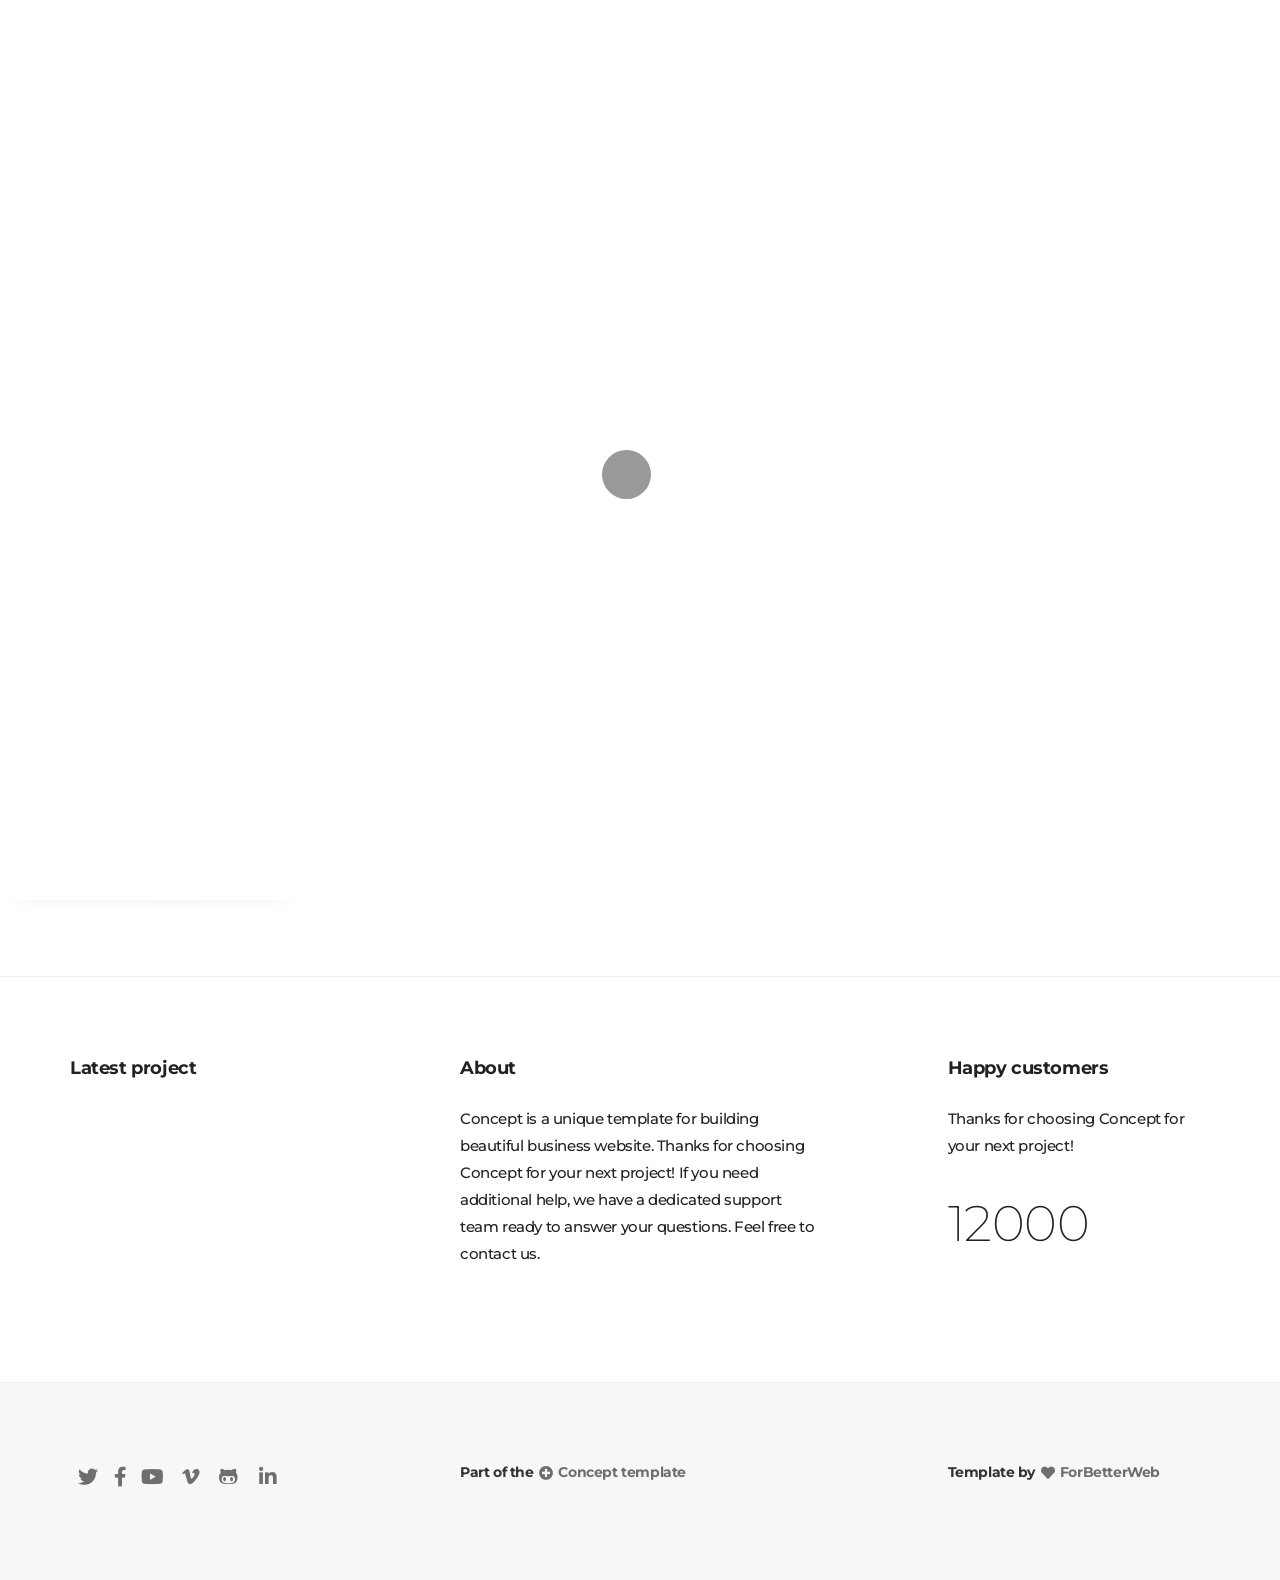
<file: accordions.html>
<!DOCTYPE html>
<html lang="en">
  <head>
    <meta charset="utf-8">
    <meta http-equiv="X-UA-Compatible" content="IE=edge">
    <meta name="viewport" content="width=device-width, initial-scale=1">
    <link rel="shortcut icon" href="img/misc/favicon.png">
    <meta name="description" content="">
    <meta name="author" content="">
    <title>Concept | Universal components
    </title>
    <!-- Bootstrap Core CSS-->
    <link href="css/bootstrap.min.css" rel="stylesheet">
    <!-- Custom CSS-->
    <link href="css/main.css" rel="stylesheet">
  </head>
  <body class="top" id="page-top" data-spy="scroll" data-target=".navbar-fixed-top">
    <!-- Preloader (Optional)-->
    <div id="preloader">
      <div id="status"></div>
    </div>
    <!-- Navigation-->
    <nav class="navbar navbar-custom navbar-fixed-top top-nav-collapse">
      <div class="container">
        <div class="navbar-header">
          <button class="navbar-toggle" type="button" data-toggle="collapse" data-target=".navbar-main-collapse"><span class="sr-only">Toggle navigation</span><span class="icon-bar"></span><span class="icon-bar"></span><span class="icon-bar"></span></button><a class="navbar-brand page-scroll" href="#page-top">
            <!-- Text or Image logo--><img class="logo" src="img/logo.png" alt="Logo"><img class="logodark" src="img/logodark.png" alt="Logo"></a>
        </div>
        <div class="collapse navbar-collapse navbar-main-collapse">
          <ul class="nav navbar-nav navbar-left">
            <li class="hidden"><a href="#page-top"></a></li>
            <li><a href="#">Home <span class="caret"></span></a>
              <ul class="dropdown-menu columns-3">
                <li><strong class="text-muted">demos</strong></li>
                <li><a href="indexslider.html">main demo</a></li>
                <li><a href="indexvideo.html">main demo video <span class="label label-danger">new</span></a></li>
                <li><a href="indexagency.html">creative agency</a></li>
                <li><a href="indexapp.html">application</a></li>
                <li><a href="indexpersonal.html">personal / freelancer</a></li>
                <li><a href="indexpersonal2.html">personal / freelancer 2</a></li>
                <li><a href="indexportfolio.html">agency portfolio <span class="label label-danger">new</span></a></li>
                <li><a href="indexportfolio2.html">digital Artist / photographer</a></li>
                <li><a href="indexcar.html">auto showroom</a></li>
                <li><a href="indexconstruction.html">construction / renovation</a></li>
                <li><a href="indexbarber.html">salon / stylist <span class="label label-danger">new</span></a></li>
                <li><a href="indexspa.html">spa / therapy</a></li>
                <li><a href="indexarchdesign.html">architecture & design</a></li>
                <li><a href="indexcafe.html">café / restaurant</a></li>
                <li><a href="indexevent.html">events <span class="label label-danger">new</span></a></li>
                <li><strong class="text-muted">landing pages</strong></li>
                <li><a href="landing.html">landing page</a></li>
                <li><a href="landing2.html">landing page 2 <span class="label label-danger">new</span></a></li>
                <li><a href="landingdark.html">landing page dark</a></li>
                <li><strong class="text-muted">one page demos</strong></li>
                <li><a href="indexparallax-one.html">one page / main demo</a></li>
                <li><a href="indexvideo-one.html">full screen video</a></li>
                <li><a href="indexvideo2-one.html">full screen video 2</a></li>
                <li><a href="indexagency-one.html">creative agency</a></li>
                <li><a href="indexportfolio-one.html">agency portfolio</a></li>
                <li><a href="indexdark-one.html">one dark</a></li>
                <li><a href="indexkenburns-one.html">ken burns slider</a></li>
                <li><a href="indexkenburns2-one.html">ken burns slider 2</a></li>
                <li><a href="indexsolidcolor-one.html">minimal solid color</a></li>
                <li><strong class="text-muted">coming soon & countdown</strong></li>
                <li><a href="comingsoon.html">landing coming soon</a></li>
                <li><a href="comingsoon2.html">coming soon canvas <span class="label label-danger">new</span></a></li>
                <li><a href="comingsoon3.html">coming soon canvas 2</a></li>
                <li><a class="btn-nav" href="index.html"><span class="btn btn-dark btn-sm">More Demos</span></a></li>
              </ul>
            </li>
            <li><a href="#">Pages <span class="caret"></span></a>
              <ul class="dropdown-menu">
                <li><a href="about.html">about us 1</a></li>
                <li><a href="about2.html">about us 2</a></li>
                <li><a href="contact.html">contact us 1</a></li>
                <li><a href="contact2.html">contact us 2 <span class="label label-danger">new</span></a></li>
                <li><a href="partners.html">clients</a></li>
                <li><a href="team.html">team</a></li>
                <li><a href="services.html">services</a></li>
                <li><a href="register.html">Register</a></li>
                <li><a href="login.html">Login</a></li>
                <li><a href="register-login.html">Register/Login</a></li>
                <li><a href="faq.html">faq</a></li>
                <li><a href="404.html">error 404</a></li>
              </ul>
            </li>
            <li><a href="#">Portfolio <span class="caret"></span></a>
              <ul class="dropdown-menu">
                <li><a href="#">Masonry <span class="angle-right"></span><span class="caret"></span></a>
                  <ul class="dropdown-menu">
                    <li><a href="portfolio-masonry-2.html">2 columns</a></li>
                    <li><a href="portfolio-masonry-3.html">3 columns</a></li>
                    <li><a href="portfolio-masonry-4.html">4 columns</a></li>
                  </ul>
                </li>
                <li><a href="#">Wide <span class="angle-right"></span><span class="caret"></span></a>
                  <ul class="dropdown-menu">
                    <li><a href="portfolio-wide-2.html">2 columns</a></li>
                    <li><a href="portfolio-wide-3.html">3 columns</a></li>
                    <li><a href="portfolio-wide-4.html">4 columns</a></li>
                  </ul>
                </li>
                <li><a href="#">Boxed <span class="angle-right"></span><span class="caret"></span></a>
                  <ul class="dropdown-menu">
                    <li><a href="portfolio-boxed-2.html">2 columns</a></li>
                    <li><a href="portfolio-boxed-3.html">3 columns</a></li>
                    <li><a href="portfolio-boxed-4.html">4 columns</a></li>
                  </ul>
                </li>
                <li><a href="portfolio-single.html">Single project</a></li>
              </ul>
            </li>
            <li><a href="#">News <span class="caret"></span></a>
              <ul class="dropdown-menu">
                <li><a href="news2.html">2 columns</a></li>
                <li><a href="news2-sidebar.html">2 columns sidebar</a></li>
                <li><a href="news3.html">3 columns</a></li>
                <li><a href="news4.html">4 columns</a></li>
                <li><a href="news-single.html">single fullwidth</a></li>
                <li><a href="news-single-sidebar.html">single sidebar</a></li>
              </ul>
            </li>
            <li><a href="#">Elements <span class="caret"></span></a>
              <ul class="dropdown-menu">
                <li><a href="headers.html"><i class="fa fa-server fa-lg fa-fw"></i> Headers & Page titles</a></li>
                <li><a href="buttons.html"><i class="fa fa-hand-pointer fa-lg fa-fw"></i> Buttons</a></li>
                <li><a href="carousels.html"><i class="fa fa-clone fa-lg fa-fw"></i> Carousels</a></li>
                <li><a href="columns.html"><i class="fa fa-th-list fa-lg fa-fw"></i> Columns <span class="label label-primary">update</span></a></li>
                <li><a href="pricing.html"><i class="fa fa-credit-card fa-lg fa-fw"></i> Pricing tables</a></li>
                <li><a href="countdown.html"><i class="fa fa-clock fa-lg fa-fw"></i> Countdown Timer</a></li>
                <li><a href="bars-charts.html"><i class="fa fa-chart-pie fa-lg fa-fw"></i> Bars and Charts</a></li>
                <li><a href="animate-on-scroll.html"><i class="fa fa-chevron-down fa-fw"></i> Animate On Scroll</a></li>
                <li><a href="typography.html"><i class="fa fa-text-width fa-lg fa-fw"></i> Typography</a></li>
                <li><a href="accordions.html"><i class="fa fa-plus-square fa-lg fa-fw"></i> Accordions</a></li>
                <li><a href="video-sound.html"><i class="fa fa-video fa-lg fa-fw"></i> Video / Sound</a></li>
                <li><a href="tabs.html"><i class="fa fa-columns fa-lg fa-fw"></i> Tabs</a></li>
              </ul>
            </li>
            <li class="menu-divider visible-lg">&nbsp;</li>
            <li><a href="#">Shop <span class="caret"></span></a>
              <ul class="dropdown-menu">
                <li><a href="shop.html">Shop</a></li>
                <li><a href="shop2.html">Shop sidebar</a></li>
                <li><a href="shop3.html">Shop  sidebar  wide</a></li>
                <li><a href="shop-single.html">Single product</a></li>
                <li><a href="shop-cart.html">Shopping cart</a></li>
              </ul>
            </li>
            <li class="dropdown"><a class="dropdown-toggle" href="#"><i class="fa fa-shopping-cart fa-lg"></i><span class="badge">3</span><span class="caret"></span></a>
              <ul class="dropdown-menu">
                <li class="shop-nav">
                  <div class="shop-cart"><a href="shop-cart.html"><img src="img/shop/1.jpg" alt=" ">
                      <div class="btn-dark-border btn btn-xs">$128.99</div><i class="fa fa-times float-right"></i><br>Jacket with contrasting hood</a></div>
                </li>
                <li class="shop-nav">
                  <div class="shop-cart"><a href="shop-cart.html"><img src="img/shop/2.jpg" alt=" ">
                      <div class="btn-dark-border btn btn-xs">$186.99</div><i class="fa fa-times float-right"></i><br>Jacket with a seam on the lapel</a></div>
                </li>
                <li class="shop-nav">
                  <div class="shop-cart"><a href="shop-cart.html"><img src="img/shop/3.jpg" alt=" ">
                      <div class="btn-dark-border btn btn-xs">$98.99</div><i class="fa fa-times float-right"></i><br>Faux leather jacket</a></div><span class="text-left">Subtotal:</span><span class="float-right"><b>$386.99</b></span>
                </li>
                <li><a href="shop-cart.html"><span class="btn btn-dark-border btn-sm">Checkout</span></a></li>
              </ul>
            </li>
            <li class="visible-lg">&nbsp;</li>
            <li class="dropdown"><a class="dropdown-toggle" href="#"><i class="fa fa-globe fa-lg"></i> English<span class="caret"></span></a>
              <ul class="dropdown-menu">
                <li><a href="/">English</a></li>
                <li><a href="/">Español</a></li>
                <li><a href="/">Deutsch</a></li>
                <li><a href="/">Français</a></li>
                <li><a href="/">Русский</a></li>
                <li><a href="/">日本語</a></li>
                <li><a href="/">中文(简体)</a></li>
              </ul>
            </li>
          </ul>
        </div>
      </div>
    </nav>
    <div class="small-header bg-img">
      <div class="container">
        <div class="row">
          <div class="col-md-6">
            <h2>Accordions</h2>
          </div>
          <div class="col-md-6 text-right">
            <h4 class="breadcrumb"><a href="index.html">Home</a> / <a href="/">Components</a> / Accordions
            </h4>
          </div>
        </div>
      </div>
    </div>
    <!-- Accordions-->
    <section>
      <div class="container">
        <div class="row wow fadeIn">
          <div class="col-sm-6">
            <div class="panel-group" id="accordion" role="tablist" aria-multiselectable="true">
              <div class="panel panel-default">
                <div class="panel-heading" id="headingOne" role="tab">
                  <h4 class="panel-title"><a role="button" data-toggle="collapse" data-parent="#accordion" href="#collapseOne" aria-expanded="true" aria-controls="collapseOne">Collapsible Group Item #1</a></h4>
                </div>
                <div class="panel-collapse collapse in" id="collapseOne" role="tabpanel" aria-labelledby="headingOne">
                  <div class="panel-body">Anim pariatur cliche reprehenderit, enim eiusmod high life accusamus terry richardson ad squid. 3 wolf moon officia aute, non cupidatat skateboard dolor brunch. Food truck quinoa nesciunt laborum eiusmod. Brunch 3 wolf moon tempo</div>
                </div>
              </div>
              <div class="panel panel-default">
                <div class="panel-heading" id="headingTwo" role="tab">
                  <h4 class="panel-title"><a class="collapsed" role="button" data-toggle="collapse" data-parent="#accordion" href="#collapseTwo" aria-expanded="false" aria-controls="collapseTwo">Collapsible Group Item #2</a></h4>
                </div>
                <div class="panel-collapse collapse" id="collapseTwo" role="tabpanel" aria-labelledby="headingTwo">
                  <div class="panel-body">Anim pariatur cliche reprehenderit, enim eiusmod high life accusamus terry richardson ad squid. 3 wolf moon officia aute, non cupidatat skateboard dolor brunch. Food truck quinoa nesciunt laborum eiusmod. Brunch 3 wolf moon tempor</div>
                </div>
              </div>
              <div class="panel panel-default">
                <div class="panel-heading" id="headingThree" role="tab">
                  <h4 class="panel-title"><a class="collapsed" role="button" data-toggle="collapse" data-parent="#accordion" href="#collapseThree" aria-expanded="false" aria-controls="collapseThree">Collapsible Group Item #3</a></h4>
                </div>
                <div class="panel-collapse collapse" id="collapseThree" role="tabpanel" aria-labelledby="headingThree">
                  <div class="panel-body">Anim pariatur cliche reprehenderit, enim eiusmod high life accusamus terry richardson ad squid. 3 wolf moon officia aute, non cupidatat skateboard dolor brunch. Food truck quinoa nesciunt laborum eiusmod. Brunch 3 wolf moon tempor</div>
                </div>
              </div>
            </div>
          </div>
          <div class="col-sm-6">
            <div class="panel-group" id="accordion2" role="tablist" aria-multiselectable="true">
              <div class="panel panel-default">
                <div class="panel-heading" id="heading1" role="tab">
                  <h4 class="panel-title"><a role="button" data-toggle="collapse" data-parent="#accordion2" href="#collapse1" aria-expanded="true" aria-controls="collapse1">Collapsible Group Item #1</a></h4>
                </div>
                <div class="panel-collapse collapse" id="collapse1" role="tabpanel" aria-labelledby="heading1">
                  <div class="panel-body">Anim pariatur cliche reprehenderit, enim eiusmod high life accusamus terry richardson ad squid. 3 wolf moon officia aute, non cupidatat skateboard dolor brunch. Food truck quinoa nesciunt laborum eiusmod. Brunch 3 wolf moon tempor</div>
                </div>
              </div>
              <div class="panel panel-default">
                <div class="panel-heading" id="heading2" role="tab">
                  <h4 class="panel-title"><a class="collapsed" role="button" data-toggle="collapse" data-parent="#accordion2" href="#collapse2" aria-expanded="false" aria-controls="collapse2">Collapsible Group Item #2</a></h4>
                </div>
                <div class="panel-collapse collapse in" id="collapse2" role="tabpanel" aria-labelledby="heading2">
                  <div class="panel-body">Anim pariatur cliche reprehenderit, enim eiusmod high life accusamus terry richardson ad squid. 3 wolf moon officia aute Anim pariatur cliche reprehenderit, enim eiusmod high life accusamus terry richardson ad squid. 3 wolf moon officia aute</div>
                </div>
              </div>
              <div class="panel panel-default">
                <div class="panel-heading" id="heading3" role="tab">
                  <h4 class="panel-title"><a class="collapsed" role="button" data-toggle="collapse" data-parent="#accordion2" href="#collapse3" aria-expanded="false" aria-controls="collapse3">Collapsible Group Item #3</a></h4>
                </div>
                <div class="panel-collapse collapse" id="collapse3" role="tabpanel" aria-labelledby="heading3">
                  <div class="panel-body">Anim pariatur cliche reprehenderit, enim eiusmod high life accusamus terry richardson ad squid. 3 wolf moon officia aute, non cupidatat skateboard dolor brunch. Food truck quinoa nesciunt laborum eiusmod. Brunch 3 wolf moon tempor</div>
                </div>
              </div>
            </div>
          </div>
        </div>
      </div>
    </section>
    <!-- Footer Section-->
    <section class="section-small bg-white footer">
      <div class="container">
        <div class="row">
          <div class="col-md-3 footer-menu">
            <h4>Latest project</h4>
            <p>
              <div class="embed-responsive embed-responsive-16by9">
                <iframe src="https://player.vimeo.com/video/235755450" allowfullscreen=""></iframe>
              </div>
            </p>
          </div>
          <div class="col-md-4 col-md-offset-1 footer-menu">
            <h4>About</h4>
            <p>Concept is a unique template for building  beautiful business website. Thanks for choosing Concept for your next project! If you need additional help, we have a dedicated support team ready to answer your questions. Feel free to contact us.</p>
          </div>
          <div class="col-md-3 col-md-offset-1 footer-menu">
            <h4>Happy customers</h4>
            <p>Thanks for choosing Concept for your next project!</p><span class="numscroller" data-min="12000" data-max="12786" data-delay="10" data-increment="1">12000</span>
          </div>
        </div>
      </div>
    </section>
    <!-- footer-->
    <section class="section-small bg-gray footer">
      <div class="container">
        <div class="row">
          <div class="col-lg-3">
            <ul class="list-inline no-pad">
              <li><a href="/"><i class="fab fa-twitter fa-fw fa-lg"></i></a></li>
              <li><a href="/"><i class="fab fa-facebook-f la-fw fa-lg"></i></a></li>
              <li><a href="/"><i class="fab fa-youtube fa-fw fa-lg"></i></a></li>
              <li><a href="/"><i class="fab fa-vimeo-v fa-fw fa-lg"></i></a></li>
              <li><a href="/"><i class="fab fa-github-alt fa-fw fa-lg"></i></a></li>
              <li><a href="/"><i class="fab fab fa-linkedin-in fa-fw fa-lg"></i></a></li>
            </ul>
          </div>
          <div class="col-lg-4 col-lg-offset-1">
            <h5 class="no-pad">Part of the <a href="https://themeforest.net/user/forbetterweb/portfolio"><i class="fa fa-plus-circle fa-fw"></i> Concept template</a>
            </h5>
          </div>
          <div class="col-lg-3 col-lg-offset-1">
            <h5 class="no-pad">Template by <a href="http://ForBetterWeb.com"><i class="fa fa-heart fa-fw"></i> ForBetterWeb</a>
            </h5>
          </div>
        </div>
      </div>
    </section><a class="topbtn page-scroll" href="#page-top"></a>
    <div class="demo-badge"><a class="page-scroll" href="index.html#demo" target="_blank">ALL DEMOS</a>
      <div class="buy-badge"><a href="https://themeforest.net/user/forbetterweb/portfolio" target="_blank">BUY ON 
          <!--img(src='img/misc/envato.png', alt='')-->ENVATO</a></div>
    </div>
    <!-- jQuery-->
    <script src="js/jquery-3.3.1.min.js"></script>
    <!-- Bootstrap Core JavaScript-->
    <script src="js/bootstrap.min.js"></script>
    <!-- Plugin JavaScript-->
    <script src="js/jquery.easing.min.js"></script>
    <script src="js/jquery.countdown.min.js"></script>
    <script src="js/device.min.js"></script>
    <script src="js/form.min.js"></script>
    <script src="js/jquery.placeholder.min.js"></script>
    <script src="js/jquery.shuffle.min.js"></script>
    <script src="js/jquery.parallax.min.js"></script>
    <script src="js/jquery.circle-progress.min.js"></script>
    <script src="js/jquery.swipebox.min.js"></script>
    <script src="js/wow.min.js"></script>
    <script src="js/jquery.smartmenus.js"></script>
    <!-- Custom Theme JavaScript-->
    <script src="js/main.js"></script>

  </body>
</html>
</file>
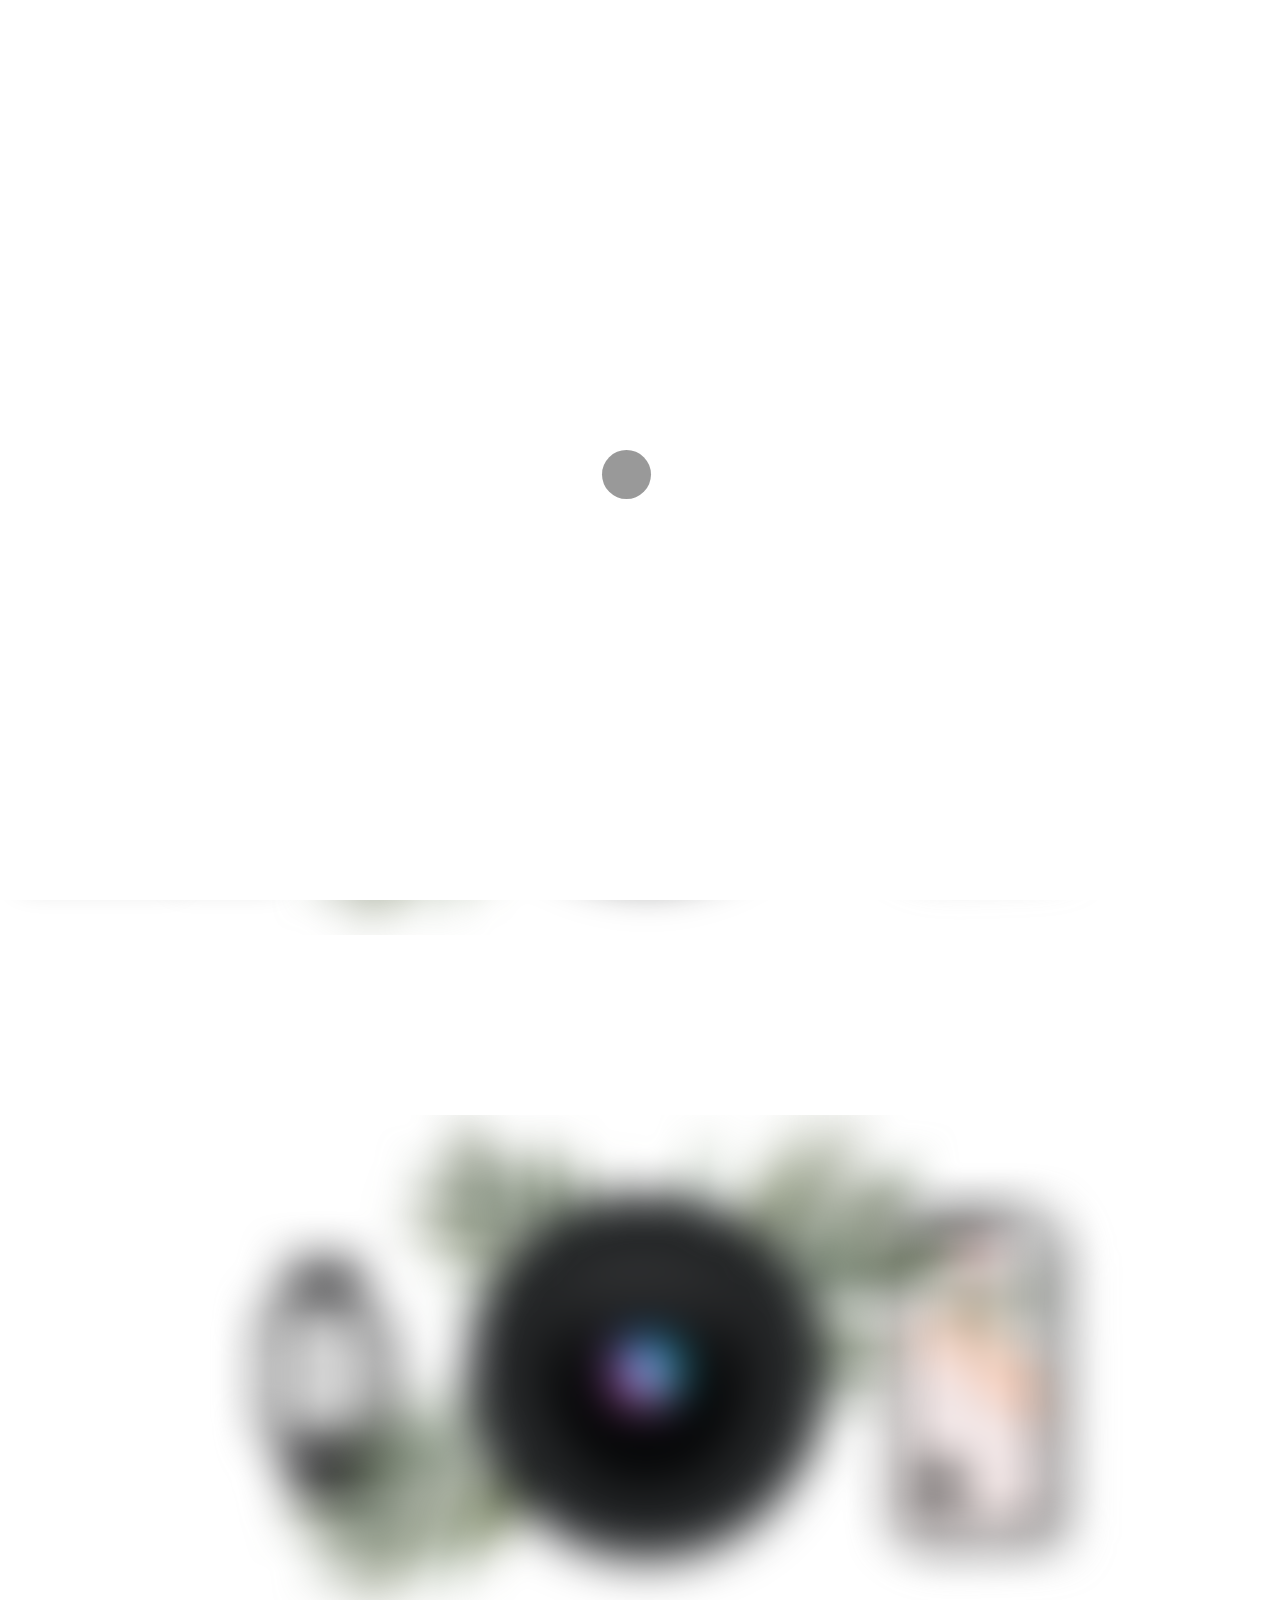
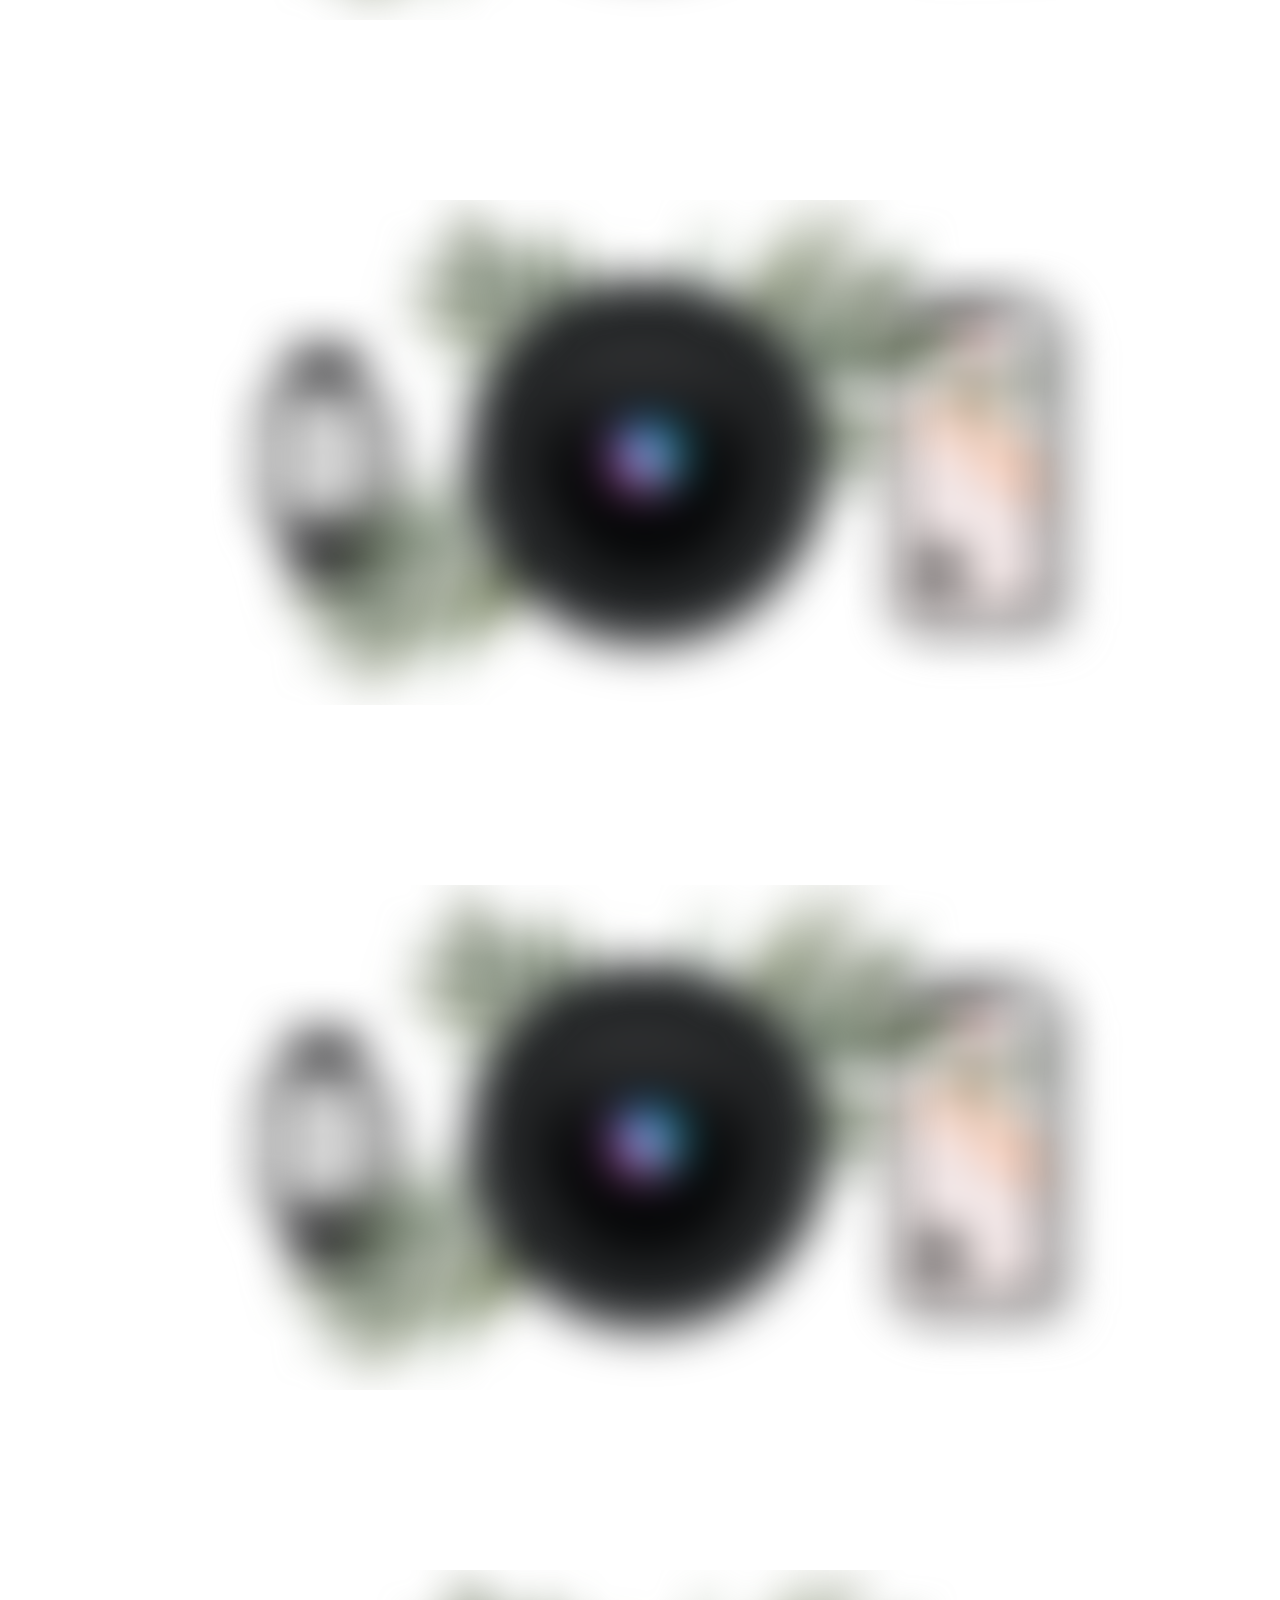
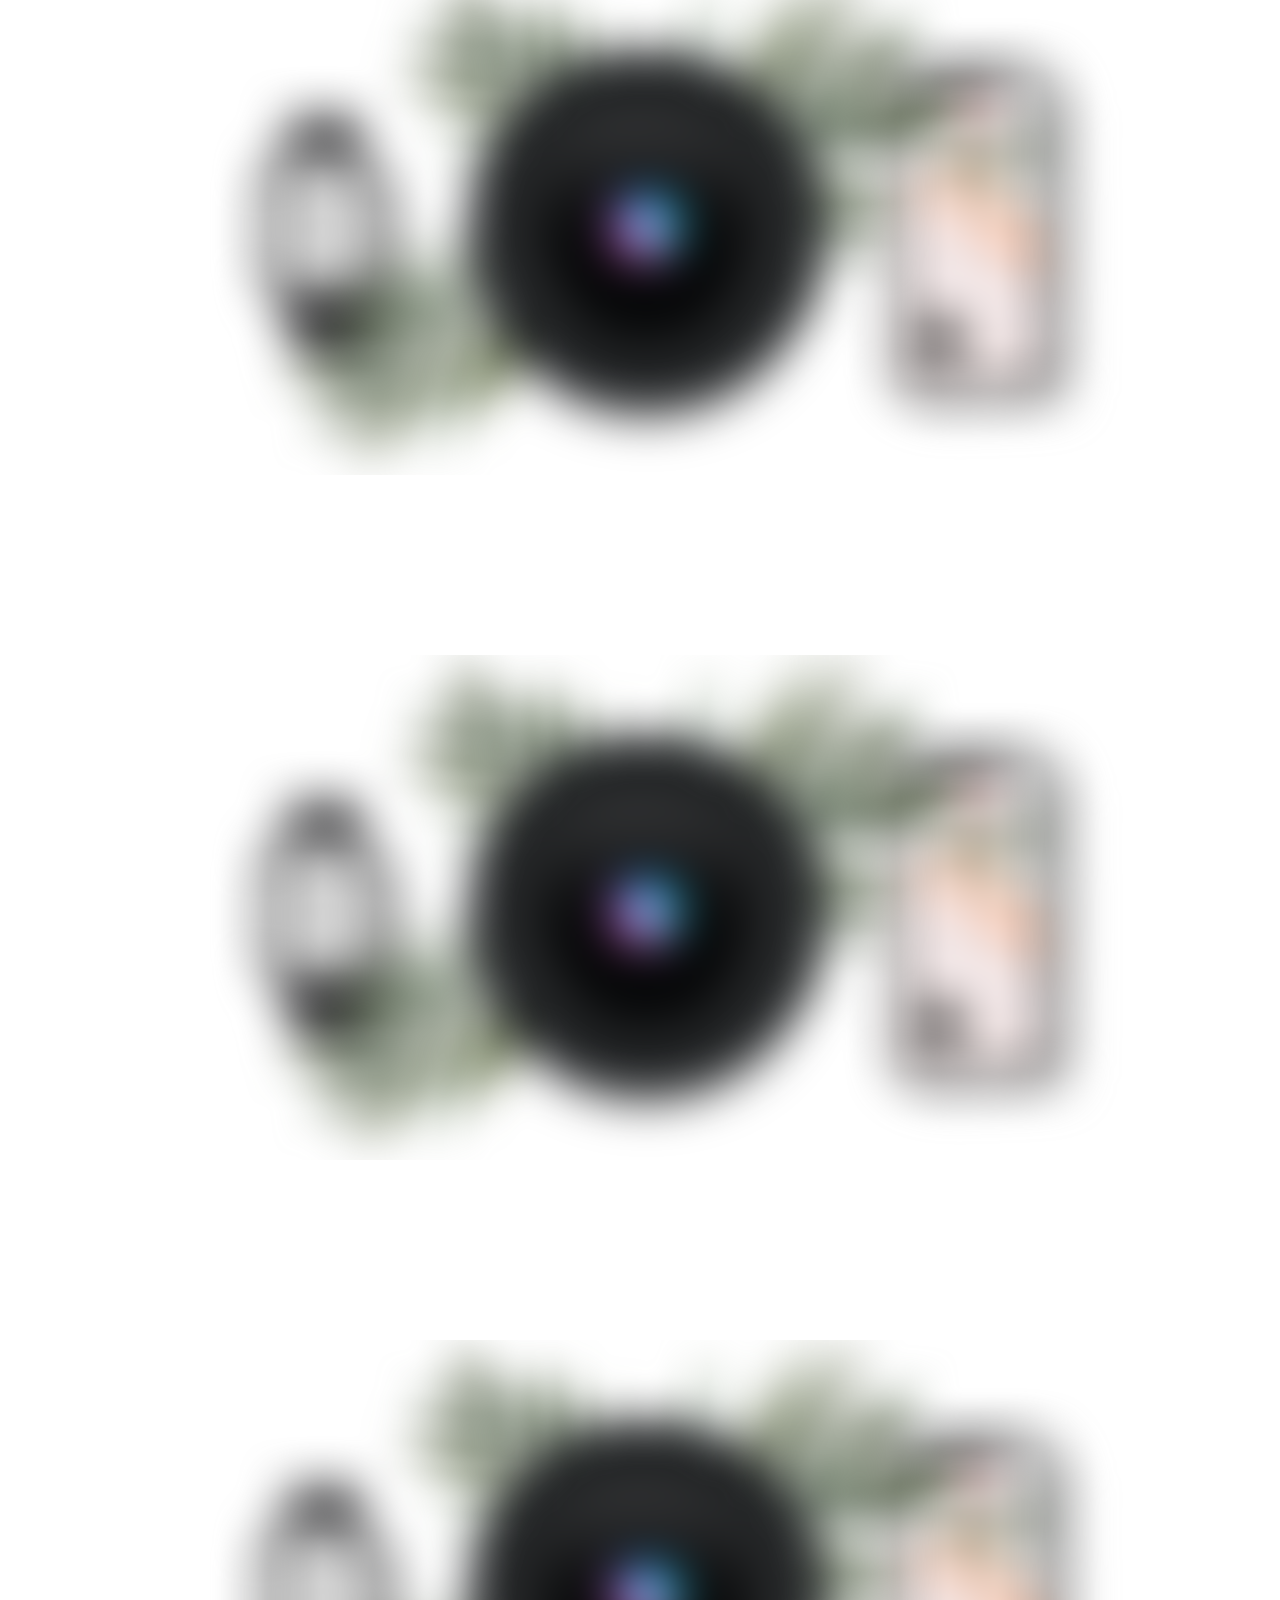
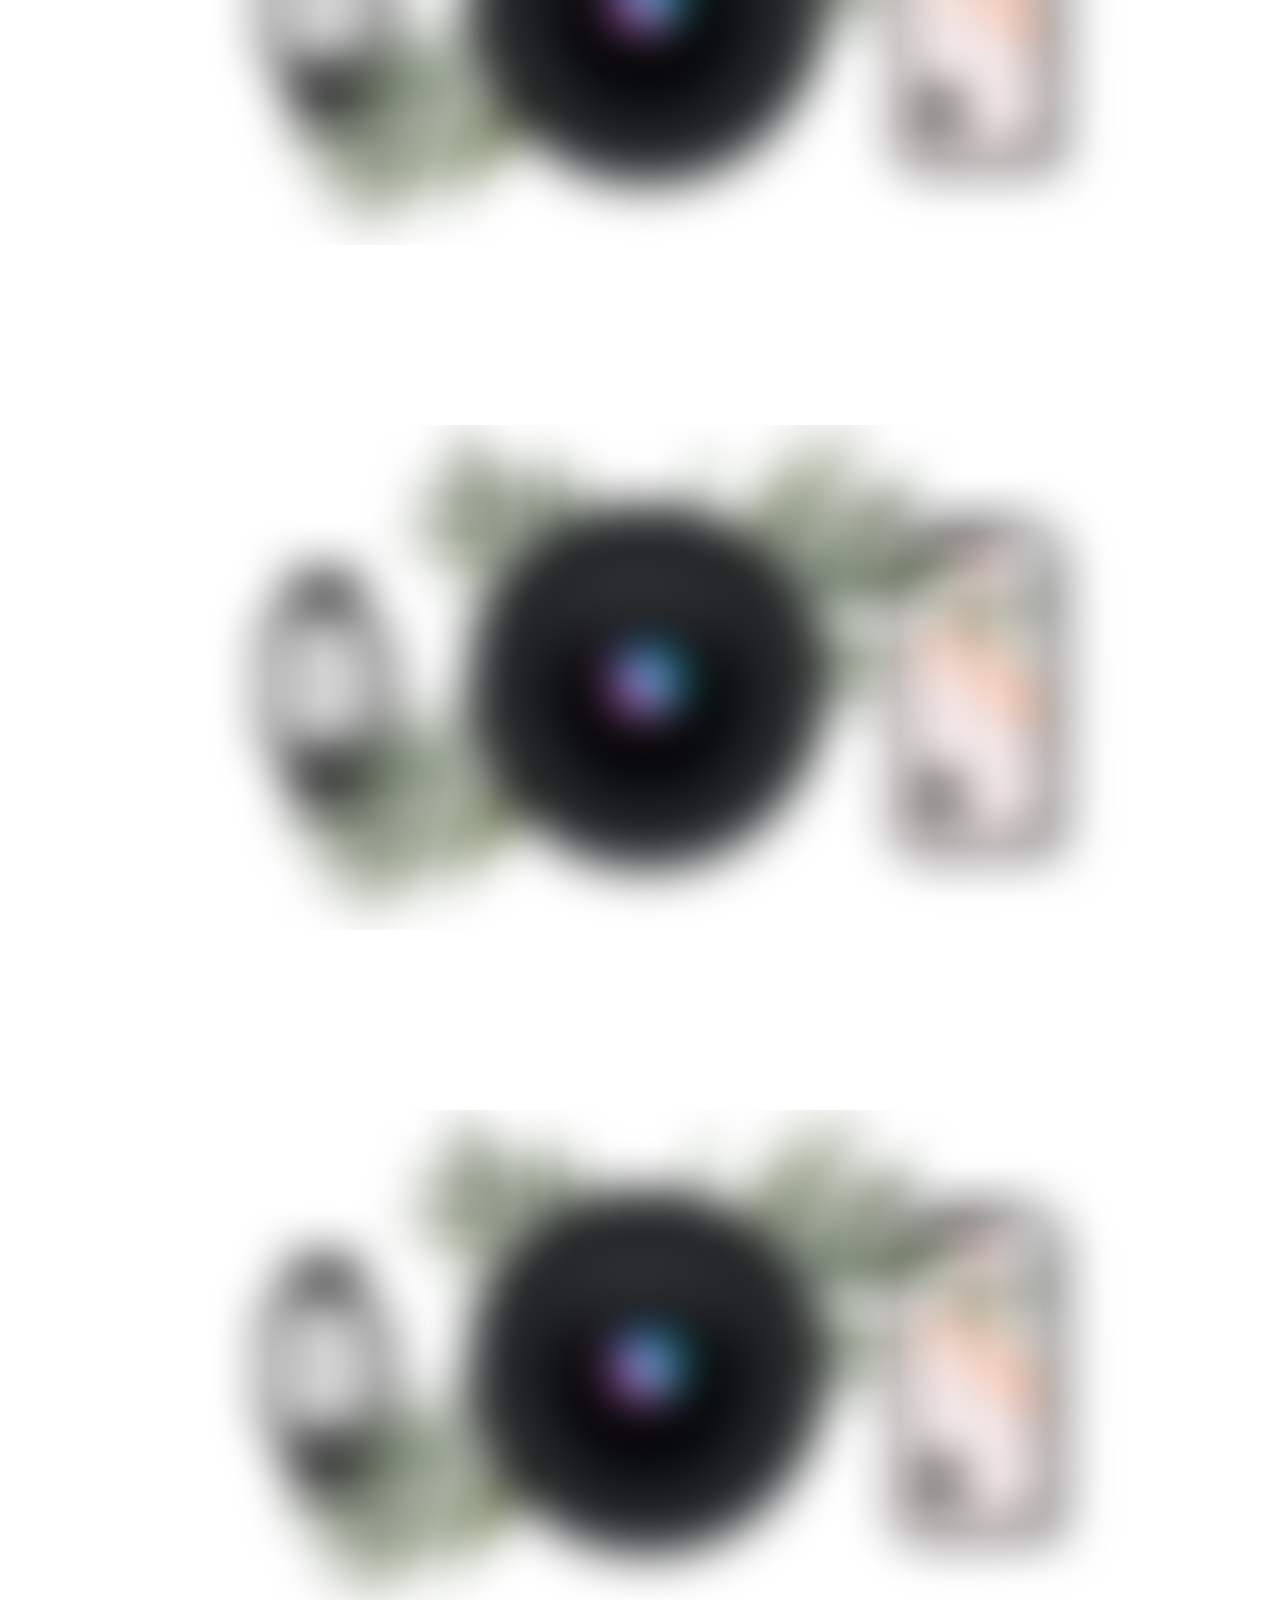
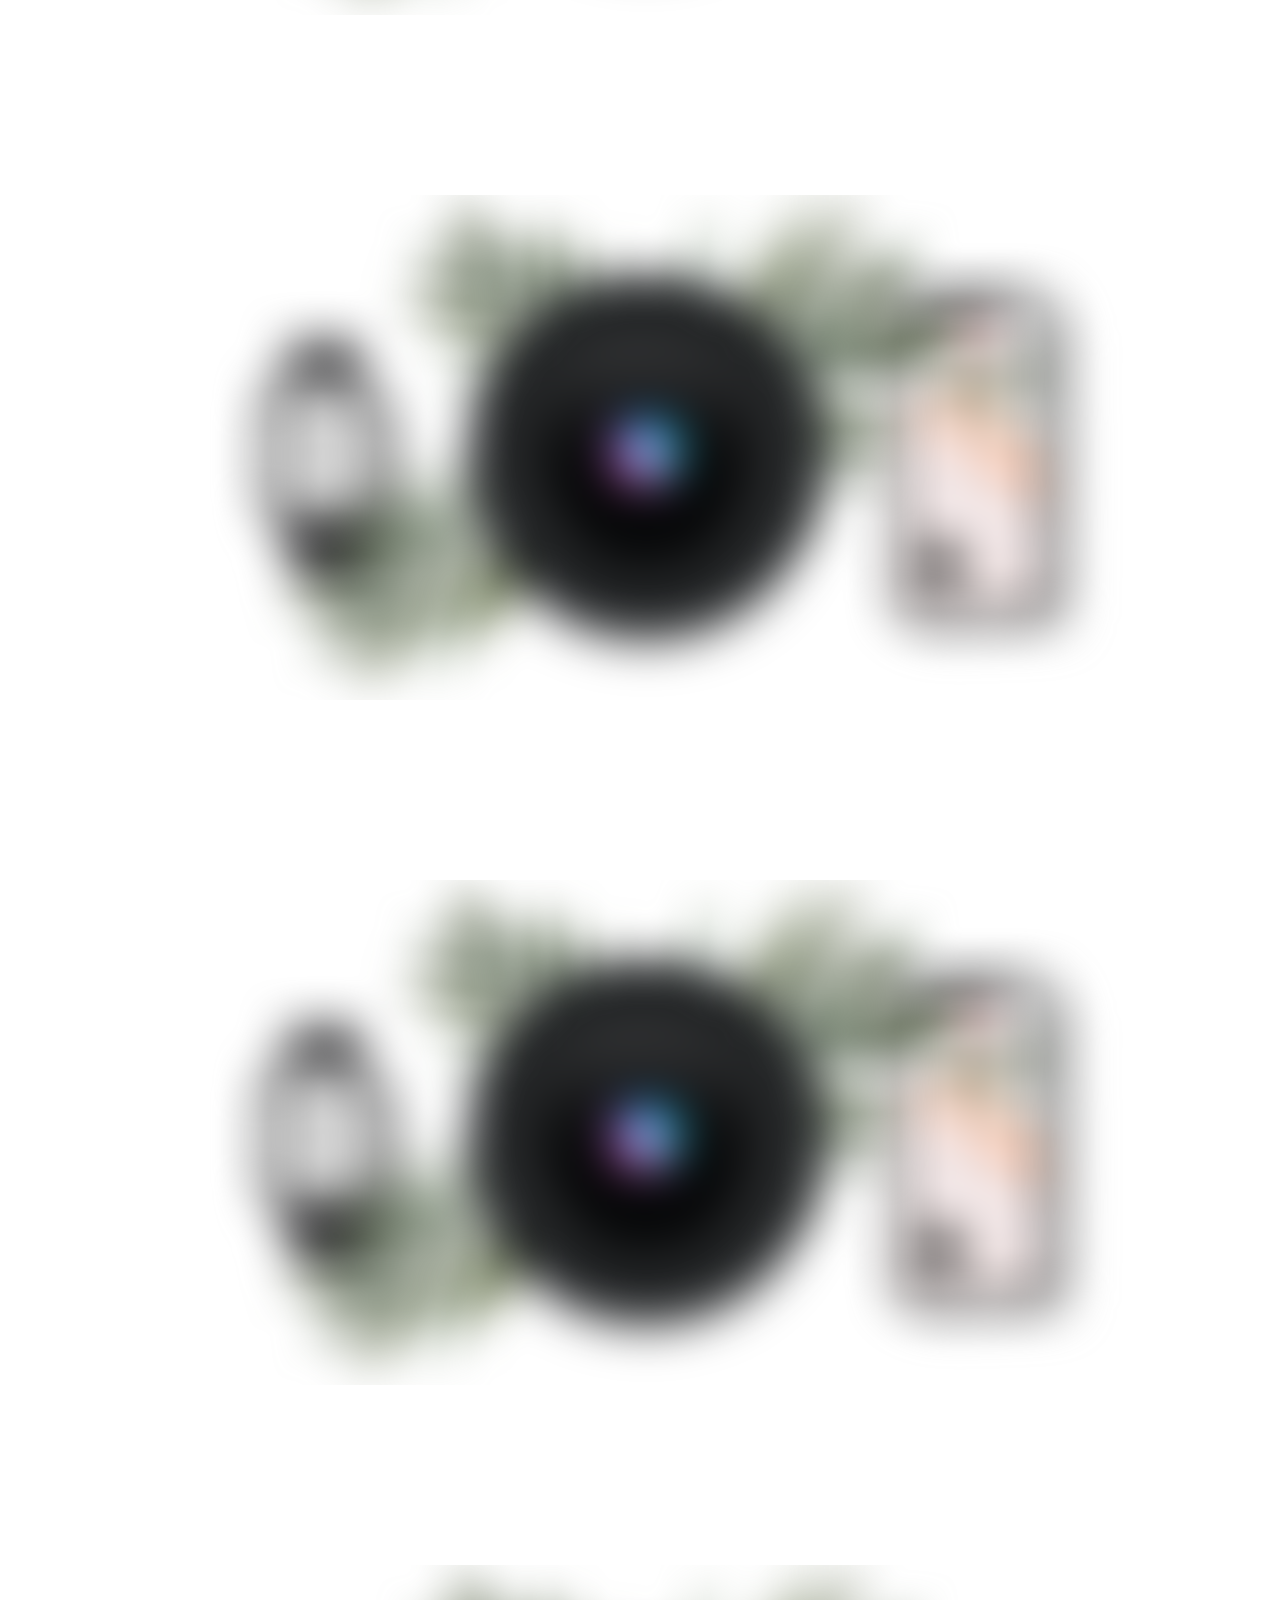
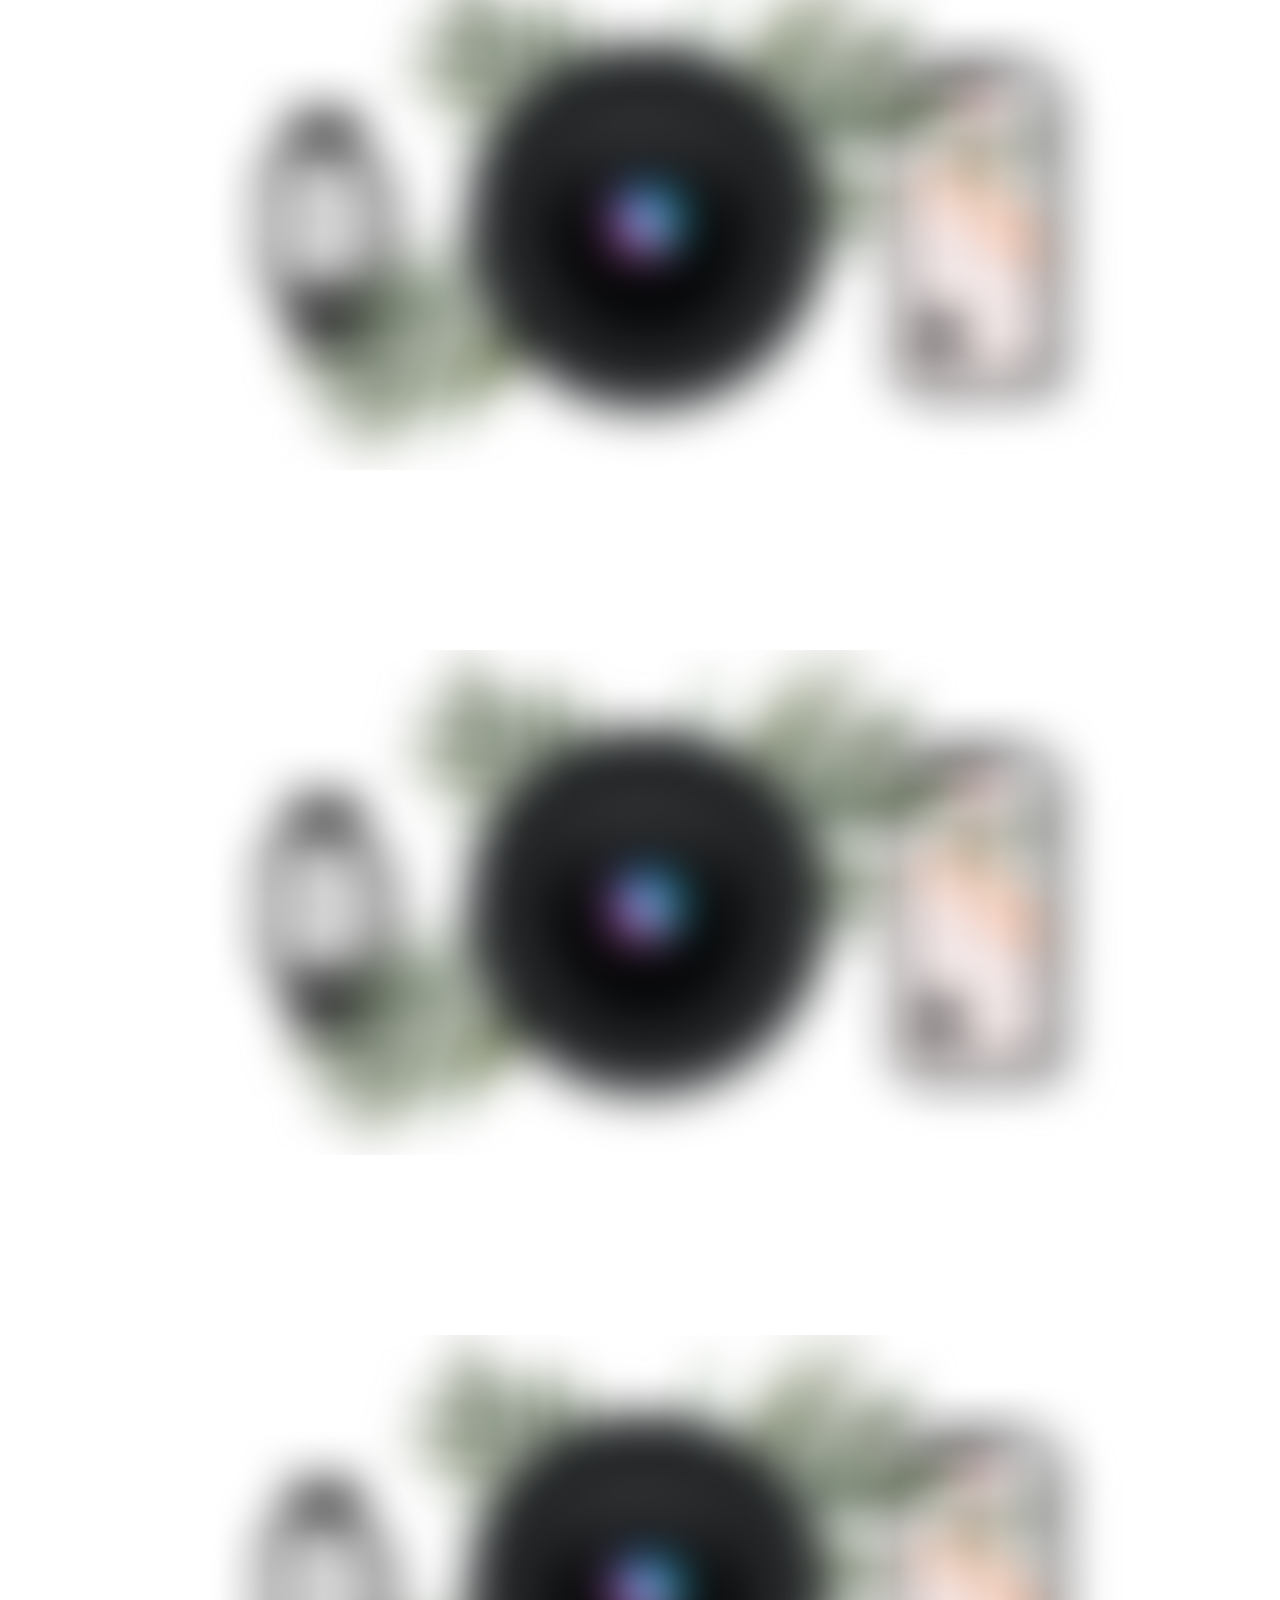
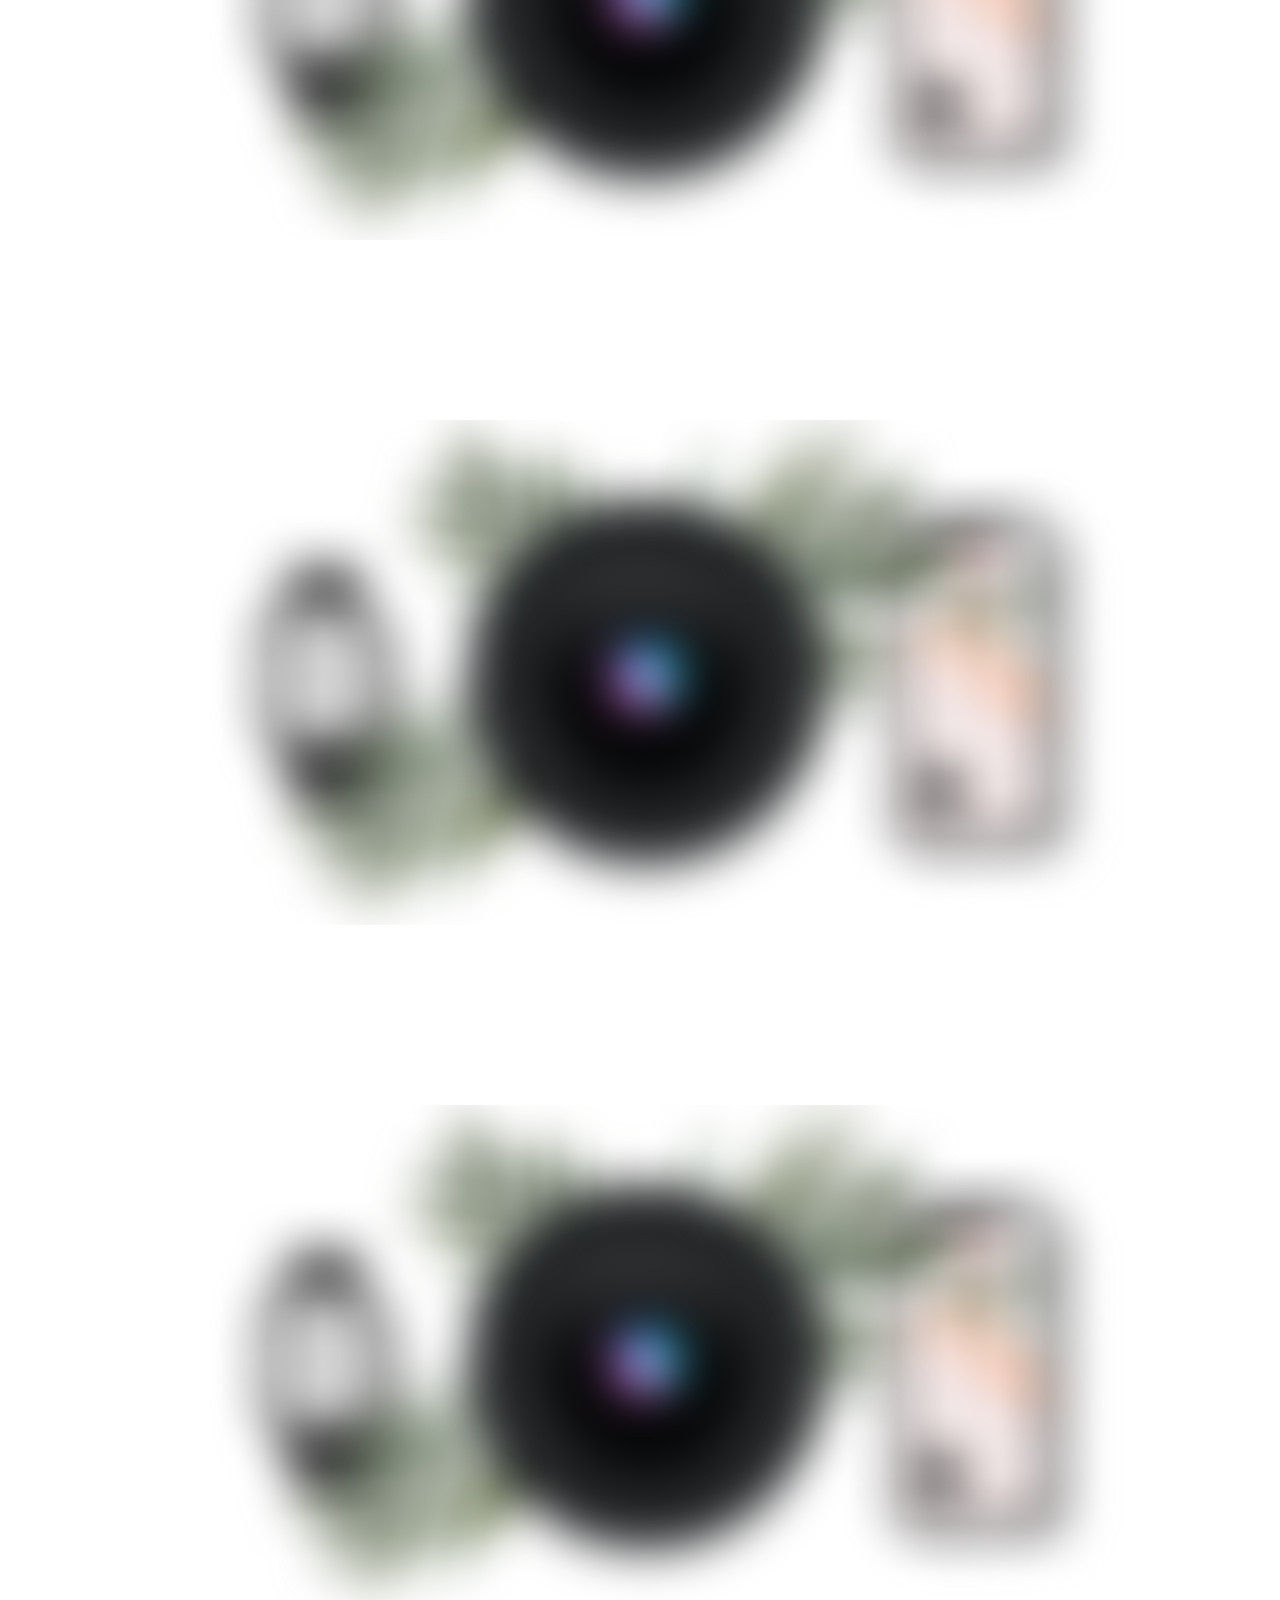
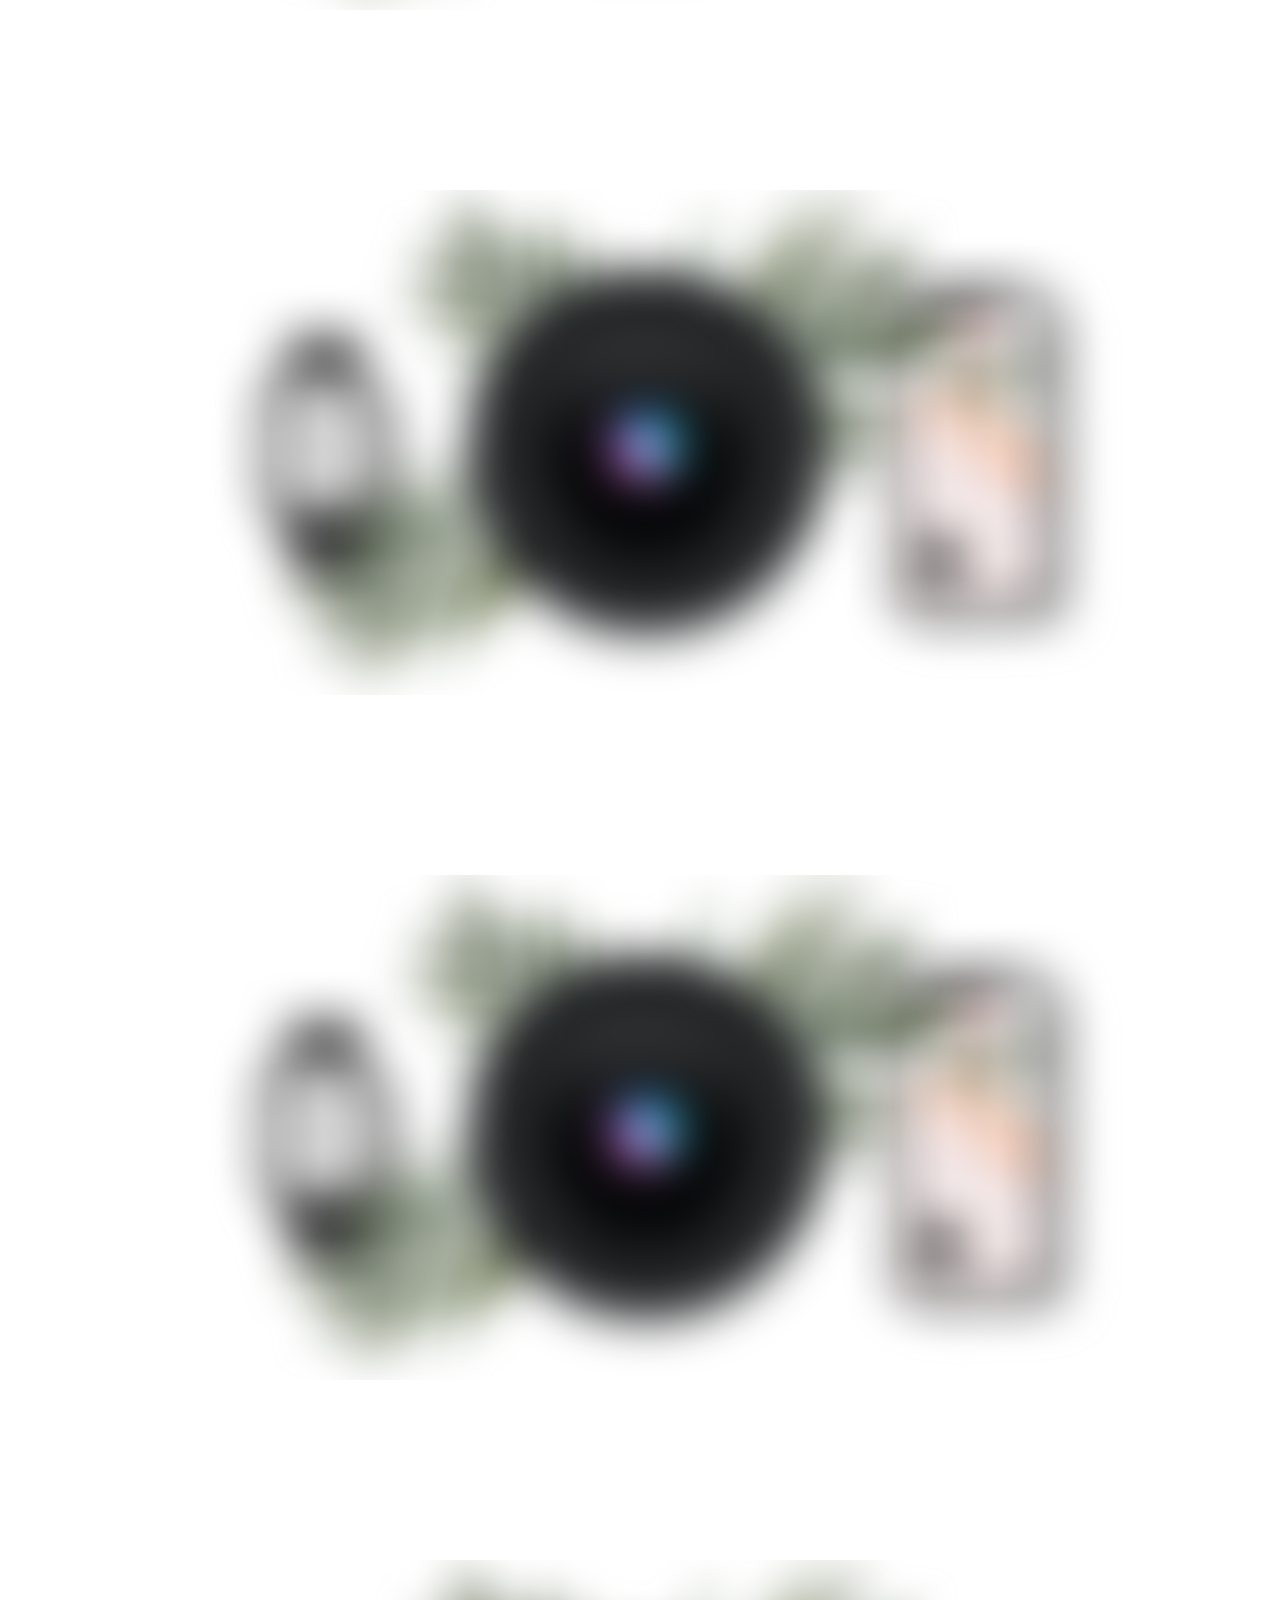
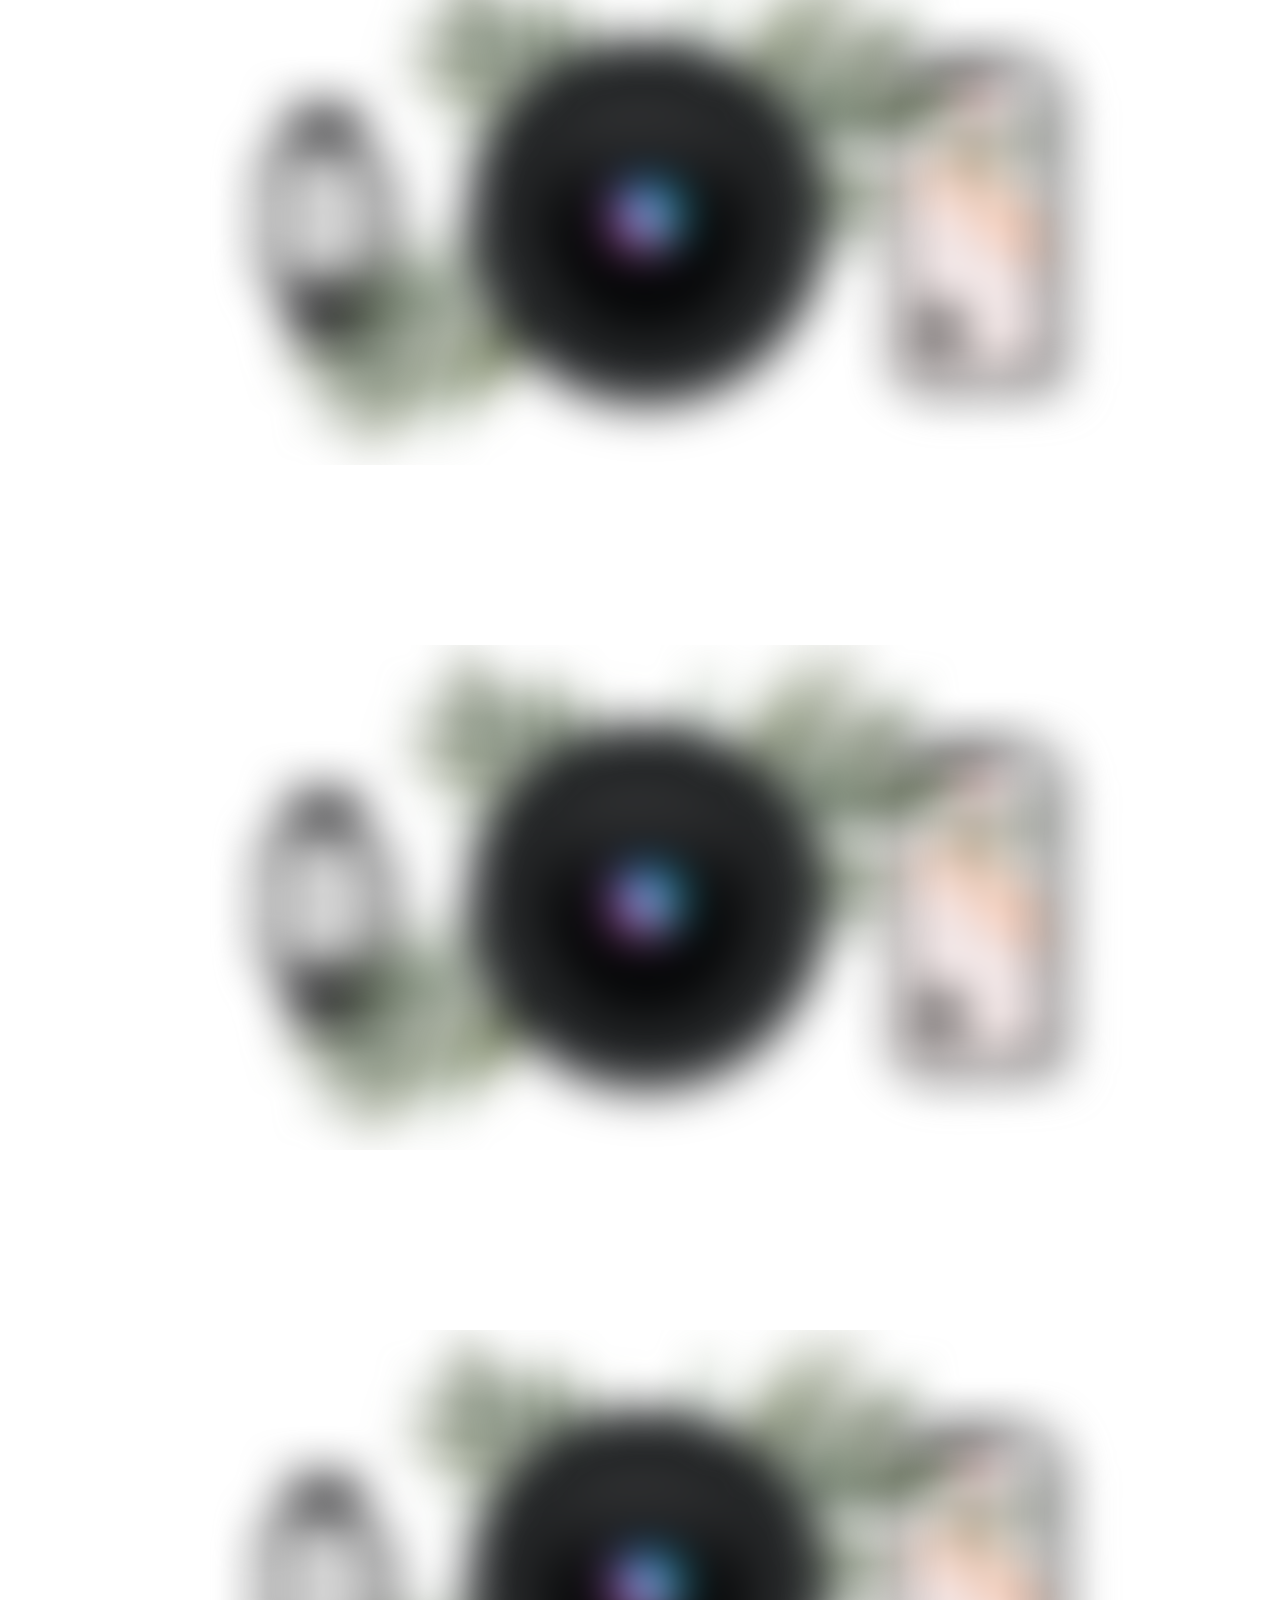
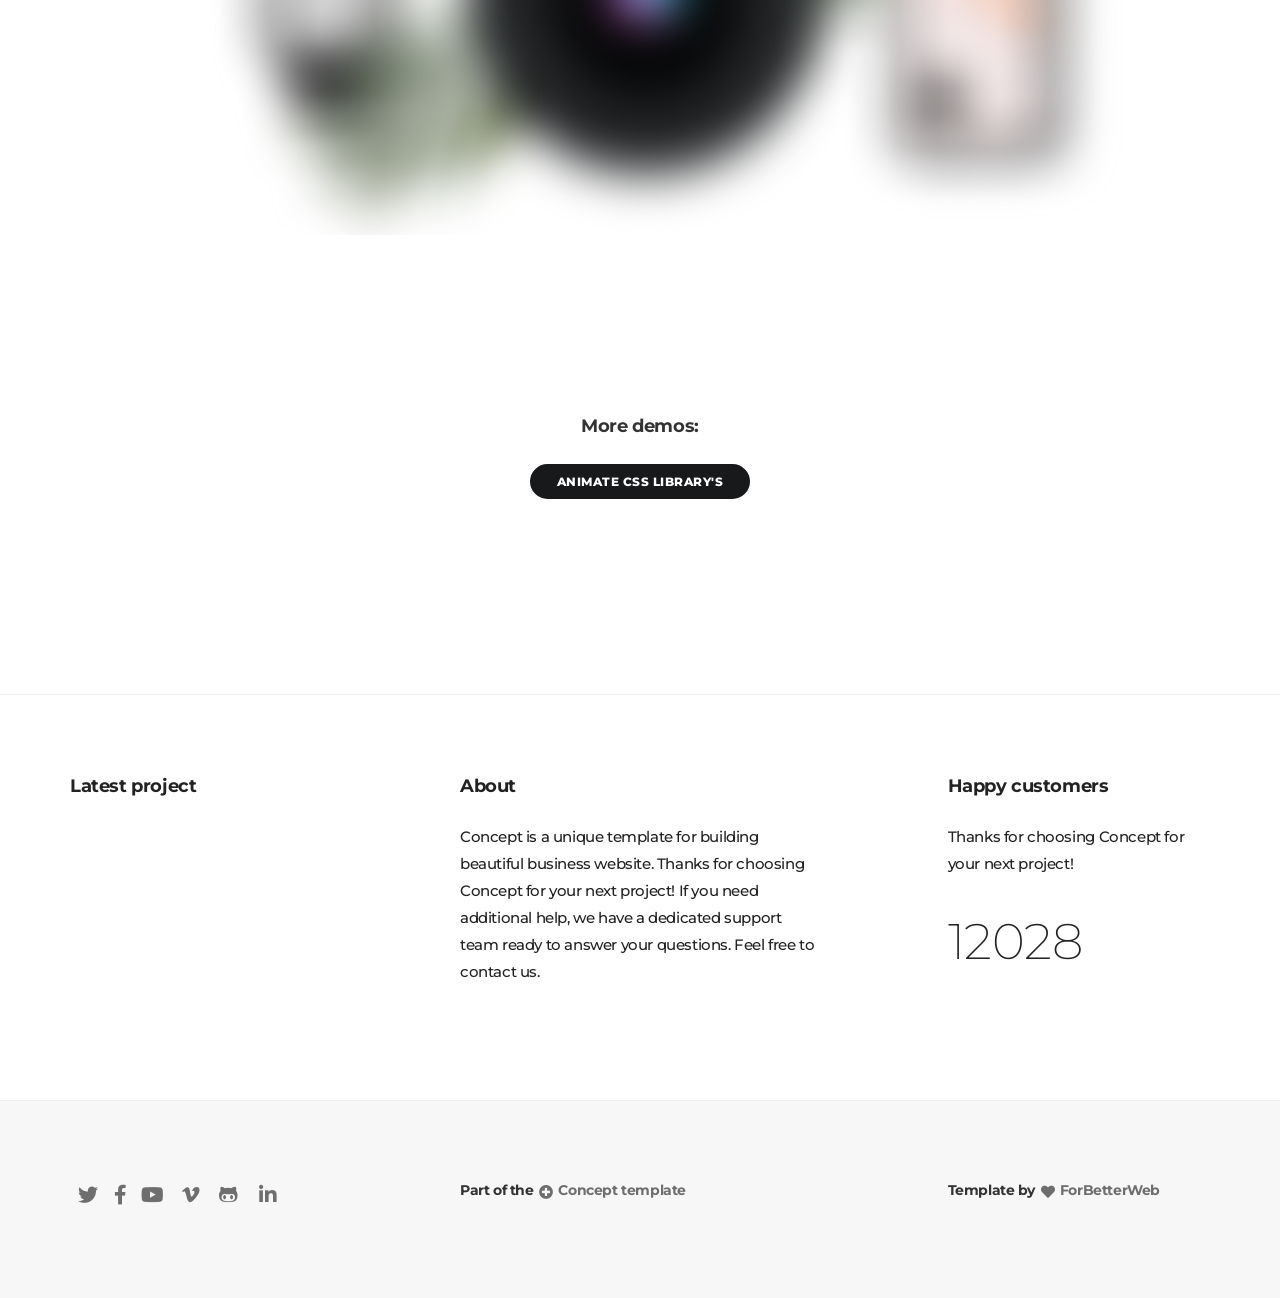
<file: animate-on-scroll.html>
<!DOCTYPE html>
<html lang="en">
  <head>
    <meta charset="utf-8">
    <meta http-equiv="X-UA-Compatible" content="IE=edge">
    <meta name="viewport" content="width=device-width, initial-scale=1">
    <link rel="shortcut icon" href="img/misc/favicon.png">
    <meta name="description" content="">
    <meta name="author" content="">
    <title>Concept | Universal components
    </title>
    <!-- Bootstrap Core CSS-->
    <link href="css/bootstrap.min.css" rel="stylesheet">
    <!-- Custom CSS-->
    <link href="css/main.css" rel="stylesheet">
  </head>
  <body class="top" id="page-top" data-spy="scroll" data-target=".navbar-fixed-top">
    <!-- Preloader (Optional)-->
    <div id="preloader">
      <div id="status"></div>
    </div>
    <!-- Navigation-->
    <nav class="navbar navbar-custom navbar-fixed-top top-nav-collapse">
      <div class="container">
        <div class="navbar-header">
          <button class="navbar-toggle" type="button" data-toggle="collapse" data-target=".navbar-main-collapse"><span class="sr-only">Toggle navigation</span><span class="icon-bar"></span><span class="icon-bar"></span><span class="icon-bar"></span></button><a class="navbar-brand page-scroll" href="#page-top">
            <!-- Text or Image logo--><img class="logo" src="img/logo.png" alt="Logo"><img class="logodark" src="img/logodark.png" alt="Logo"></a>
        </div>
        <div class="collapse navbar-collapse navbar-main-collapse">
          <ul class="nav navbar-nav navbar-left">
            <li class="hidden"><a href="#page-top"></a></li>
            <li><a href="#">Home <span class="caret"></span></a>
              <ul class="dropdown-menu columns-3">
                <li><strong class="text-muted">demos</strong></li>
                <li><a href="indexslider.html">main demo</a></li>
                <li><a href="indexvideo.html">main demo video <span class="label label-danger">new</span></a></li>
                <li><a href="indexagency.html">creative agency</a></li>
                <li><a href="indexapp.html">application</a></li>
                <li><a href="indexpersonal.html">personal / freelancer</a></li>
                <li><a href="indexpersonal2.html">personal / freelancer 2</a></li>
                <li><a href="indexportfolio.html">agency portfolio <span class="label label-danger">new</span></a></li>
                <li><a href="indexportfolio2.html">digital Artist / photographer</a></li>
                <li><a href="indexcar.html">auto showroom</a></li>
                <li><a href="indexconstruction.html">construction / renovation</a></li>
                <li><a href="indexbarber.html">salon / stylist <span class="label label-danger">new</span></a></li>
                <li><a href="indexspa.html">spa / therapy</a></li>
                <li><a href="indexarchdesign.html">architecture & design</a></li>
                <li><a href="indexcafe.html">café / restaurant</a></li>
                <li><a href="indexevent.html">events <span class="label label-danger">new</span></a></li>
                <li><strong class="text-muted">landing pages</strong></li>
                <li><a href="landing.html">landing page</a></li>
                <li><a href="landing2.html">landing page 2 <span class="label label-danger">new</span></a></li>
                <li><a href="landingdark.html">landing page dark</a></li>
                <li><strong class="text-muted">one page demos</strong></li>
                <li><a href="indexparallax-one.html">one page / main demo</a></li>
                <li><a href="indexvideo-one.html">full screen video</a></li>
                <li><a href="indexvideo2-one.html">full screen video 2</a></li>
                <li><a href="indexagency-one.html">creative agency</a></li>
                <li><a href="indexportfolio-one.html">agency portfolio</a></li>
                <li><a href="indexdark-one.html">one dark</a></li>
                <li><a href="indexkenburns-one.html">ken burns slider</a></li>
                <li><a href="indexkenburns2-one.html">ken burns slider 2</a></li>
                <li><a href="indexsolidcolor-one.html">minimal solid color</a></li>
                <li><strong class="text-muted">coming soon & countdown</strong></li>
                <li><a href="comingsoon.html">landing coming soon</a></li>
                <li><a href="comingsoon2.html">coming soon canvas <span class="label label-danger">new</span></a></li>
                <li><a href="comingsoon3.html">coming soon canvas 2</a></li>
                <li><a class="btn-nav" href="index.html"><span class="btn btn-dark btn-sm">More Demos</span></a></li>
              </ul>
            </li>
            <li><a href="#">Pages <span class="caret"></span></a>
              <ul class="dropdown-menu">
                <li><a href="about.html">about us 1</a></li>
                <li><a href="about2.html">about us 2</a></li>
                <li><a href="contact.html">contact us 1</a></li>
                <li><a href="contact2.html">contact us 2 <span class="label label-danger">new</span></a></li>
                <li><a href="partners.html">clients</a></li>
                <li><a href="team.html">team</a></li>
                <li><a href="services.html">services</a></li>
                <li><a href="register.html">Register</a></li>
                <li><a href="login.html">Login</a></li>
                <li><a href="register-login.html">Register/Login</a></li>
                <li><a href="faq.html">faq</a></li>
                <li><a href="404.html">error 404</a></li>
              </ul>
            </li>
            <li><a href="#">Portfolio <span class="caret"></span></a>
              <ul class="dropdown-menu">
                <li><a href="#">Masonry <span class="angle-right"></span><span class="caret"></span></a>
                  <ul class="dropdown-menu">
                    <li><a href="portfolio-masonry-2.html">2 columns</a></li>
                    <li><a href="portfolio-masonry-3.html">3 columns</a></li>
                    <li><a href="portfolio-masonry-4.html">4 columns</a></li>
                  </ul>
                </li>
                <li><a href="#">Wide <span class="angle-right"></span><span class="caret"></span></a>
                  <ul class="dropdown-menu">
                    <li><a href="portfolio-wide-2.html">2 columns</a></li>
                    <li><a href="portfolio-wide-3.html">3 columns</a></li>
                    <li><a href="portfolio-wide-4.html">4 columns</a></li>
                  </ul>
                </li>
                <li><a href="#">Boxed <span class="angle-right"></span><span class="caret"></span></a>
                  <ul class="dropdown-menu">
                    <li><a href="portfolio-boxed-2.html">2 columns</a></li>
                    <li><a href="portfolio-boxed-3.html">3 columns</a></li>
                    <li><a href="portfolio-boxed-4.html">4 columns</a></li>
                  </ul>
                </li>
                <li><a href="portfolio-single.html">Single project</a></li>
              </ul>
            </li>
            <li><a href="#">News <span class="caret"></span></a>
              <ul class="dropdown-menu">
                <li><a href="news2.html">2 columns</a></li>
                <li><a href="news2-sidebar.html">2 columns sidebar</a></li>
                <li><a href="news3.html">3 columns</a></li>
                <li><a href="news4.html">4 columns</a></li>
                <li><a href="news-single.html">single fullwidth</a></li>
                <li><a href="news-single-sidebar.html">single sidebar</a></li>
              </ul>
            </li>
            <li><a href="#">Elements <span class="caret"></span></a>
              <ul class="dropdown-menu">
                <li><a href="headers.html"><i class="fa fa-server fa-lg fa-fw"></i> Headers & Page titles</a></li>
                <li><a href="buttons.html"><i class="fa fa-hand-pointer fa-lg fa-fw"></i> Buttons</a></li>
                <li><a href="carousels.html"><i class="fa fa-clone fa-lg fa-fw"></i> Carousels</a></li>
                <li><a href="columns.html"><i class="fa fa-th-list fa-lg fa-fw"></i> Columns <span class="label label-primary">update</span></a></li>
                <li><a href="pricing.html"><i class="fa fa-credit-card fa-lg fa-fw"></i> Pricing tables</a></li>
                <li><a href="countdown.html"><i class="fa fa-clock fa-lg fa-fw"></i> Countdown Timer</a></li>
                <li><a href="bars-charts.html"><i class="fa fa-chart-pie fa-lg fa-fw"></i> Bars and Charts</a></li>
                <li><a href="animate-on-scroll.html"><i class="fa fa-chevron-down fa-fw"></i> Animate On Scroll</a></li>
                <li><a href="typography.html"><i class="fa fa-text-width fa-lg fa-fw"></i> Typography</a></li>
                <li><a href="accordions.html"><i class="fa fa-plus-square fa-lg fa-fw"></i> Accordions</a></li>
                <li><a href="video-sound.html"><i class="fa fa-video fa-lg fa-fw"></i> Video / Sound</a></li>
                <li><a href="tabs.html"><i class="fa fa-columns fa-lg fa-fw"></i> Tabs</a></li>
              </ul>
            </li>
            <li class="menu-divider visible-lg">&nbsp;</li>
            <li><a href="#">Shop <span class="caret"></span></a>
              <ul class="dropdown-menu">
                <li><a href="shop.html">Shop</a></li>
                <li><a href="shop2.html">Shop sidebar</a></li>
                <li><a href="shop3.html">Shop  sidebar  wide</a></li>
                <li><a href="shop-single.html">Single product</a></li>
                <li><a href="shop-cart.html">Shopping cart</a></li>
              </ul>
            </li>
            <li class="dropdown"><a class="dropdown-toggle" href="#"><i class="fa fa-shopping-cart fa-lg"></i><span class="badge">3</span><span class="caret"></span></a>
              <ul class="dropdown-menu">
                <li class="shop-nav">
                  <div class="shop-cart"><a href="shop-cart.html"><img src="img/shop/1.jpg" alt=" ">
                      <div class="btn-dark-border btn btn-xs">$128.99</div><i class="fa fa-times float-right"></i><br>Jacket with contrasting hood</a></div>
                </li>
                <li class="shop-nav">
                  <div class="shop-cart"><a href="shop-cart.html"><img src="img/shop/2.jpg" alt=" ">
                      <div class="btn-dark-border btn btn-xs">$186.99</div><i class="fa fa-times float-right"></i><br>Jacket with a seam on the lapel</a></div>
                </li>
                <li class="shop-nav">
                  <div class="shop-cart"><a href="shop-cart.html"><img src="img/shop/3.jpg" alt=" ">
                      <div class="btn-dark-border btn btn-xs">$98.99</div><i class="fa fa-times float-right"></i><br>Faux leather jacket</a></div><span class="text-left">Subtotal:</span><span class="float-right"><b>$386.99</b></span>
                </li>
                <li><a href="shop-cart.html"><span class="btn btn-dark-border btn-sm">Checkout</span></a></li>
              </ul>
            </li>
            <li class="visible-lg">&nbsp;</li>
            <li class="dropdown"><a class="dropdown-toggle" href="#"><i class="fa fa-globe fa-lg"></i> English<span class="caret"></span></a>
              <ul class="dropdown-menu">
                <li><a href="/">English</a></li>
                <li><a href="/">Español</a></li>
                <li><a href="/">Deutsch</a></li>
                <li><a href="/">Français</a></li>
                <li><a href="/">Русский</a></li>
                <li><a href="/">日本語</a></li>
                <li><a href="/">中文(简体)</a></li>
              </ul>
            </li>
          </ul>
        </div>
      </div>
    </nav>
    <div class="small-header bg-img2">
      <div class="container">
        <div class="row">
          <div class="col-md-6">
            <h2>Animate on scroll</h2>
          </div>
          <div class="col-md-6 text-right">
            <h4 class="breadcrumb"><a href="index.html">Home</a> / <a href="/">Components</a> / Animate on scroll
            </h4>
          </div>
        </div>
      </div>
    </div>
    <div class="section text-center" id="animate"><img class="img-responsive center-block wow bounceInDown" data-wow-delay=".6s" src="img/misc/2.png" alt=""><img class="img-responsive center-block wow bounceInLeft" data-wow-delay=".6s" src="img/misc/2.png" alt=""><img class="img-responsive center-block wow bounceInRight" data-wow-delay=".6s" src="img/misc/2.png" alt=""><img class="img-responsive center-block wow bounceInUp" data-wow-delay=".6s" src="img/misc/2.png" alt=""><img class="img-responsive center-block wow rotateInDownLeft" data-wow-delay=".6s" src="img/misc/2.png" alt=""><img class="img-responsive center-block wow rotateInDownRight" data-wow-delay=".6s" src="img/misc/2.png" alt=""><img class="img-responsive center-block wow rotateInUpLeft" data-wow-delay=".6s" src="img/misc/2.png" alt=""><img class="img-responsive center-block wow rotateInUpRight" data-wow-delay=".6s" src="img/misc/2.png" alt=""><img class="img-responsive center-block wow flipInX" data-wow-delay=".6s" src="img/misc/2.png" alt=""><img class="img-responsive center-block wow flip" data-wow-delay=".6s" src="img/misc/2.png" alt=""><img class="img-responsive center-block wow wobble" data-wow-delay=".6s" src="img/misc/2.png" alt=""><img class="img-responsive center-block wow swing" data-wow-delay=".6s" src="img/misc/2.png" alt=""><img class="img-responsive center-block wow slideInDown" data-wow-delay=".6s" src="img/misc/2.png" alt=""><img class="img-responsive center-block wow slideInLeft" data-wow-delay=".6s" src="img/misc/2.png" alt=""><img class="img-responsive center-block wow slideInRight" data-wow-delay=".6s" src="img/misc/2.png" alt=""><img class="img-responsive center-block wow slideInUp" data-wow-delay=".6s" src="img/misc/2.png" alt=""><img class="img-responsive center-block wow swing" data-wow-delay=".6s" src="img/misc/2.png" alt=""><img class="img-responsive center-block wow tada" data-wow-delay=".6s" src="img/misc/2.png" alt=""><img class="img-responsive center-block wow rollIn" data-wow-delay=".6s" src="img/misc/2.png" alt=""><img class="img-responsive center-block wow rubberBand" data-wow-delay=".6s" src="img/misc/2.png" alt=""><img class="img-responsive center-block wow shake" data-wow-delay=".6s" src="img/misc/2.png" alt="">
      <h4>More demos:</h4>
      <p><a class="btn btn-dark page-scroll" href="https://daneden.github.io/animate.css/" target="_blank">Animate CSS library's</a></p>
    </div>
    <!-- Footer Section-->
    <section class="section-small bg-white footer">
      <div class="container">
        <div class="row">
          <div class="col-md-3 footer-menu">
            <h4>Latest project</h4>
            <p>
              <div class="embed-responsive embed-responsive-16by9">
                <iframe src="https://player.vimeo.com/video/235755450" allowfullscreen=""></iframe>
              </div>
            </p>
          </div>
          <div class="col-md-4 col-md-offset-1 footer-menu">
            <h4>About</h4>
            <p>Concept is a unique template for building  beautiful business website. Thanks for choosing Concept for your next project! If you need additional help, we have a dedicated support team ready to answer your questions. Feel free to contact us.</p>
          </div>
          <div class="col-md-3 col-md-offset-1 footer-menu">
            <h4>Happy customers</h4>
            <p>Thanks for choosing Concept for your next project!</p><span class="numscroller" data-min="12000" data-max="12786" data-delay="10" data-increment="1">12000</span>
          </div>
        </div>
      </div>
    </section>
    <!-- footer-->
    <section class="section-small bg-gray footer">
      <div class="container">
        <div class="row">
          <div class="col-lg-3">
            <ul class="list-inline no-pad">
              <li><a href="/"><i class="fab fa-twitter fa-fw fa-lg"></i></a></li>
              <li><a href="/"><i class="fab fa-facebook-f la-fw fa-lg"></i></a></li>
              <li><a href="/"><i class="fab fa-youtube fa-fw fa-lg"></i></a></li>
              <li><a href="/"><i class="fab fa-vimeo-v fa-fw fa-lg"></i></a></li>
              <li><a href="/"><i class="fab fa-github-alt fa-fw fa-lg"></i></a></li>
              <li><a href="/"><i class="fab fab fa-linkedin-in fa-fw fa-lg"></i></a></li>
            </ul>
          </div>
          <div class="col-lg-4 col-lg-offset-1">
            <h5 class="no-pad">Part of the <a href="https://themeforest.net/user/forbetterweb/portfolio"><i class="fa fa-plus-circle fa-fw"></i> Concept template</a>
            </h5>
          </div>
          <div class="col-lg-3 col-lg-offset-1">
            <h5 class="no-pad">Template by <a href="http://ForBetterWeb.com"><i class="fa fa-heart fa-fw"></i> ForBetterWeb</a>
            </h5>
          </div>
        </div>
      </div>
    </section><a class="topbtn page-scroll" href="#page-top"></a>
    <div class="demo-badge"><a class="page-scroll" href="index.html#demo" target="_blank">ALL DEMOS</a>
      <div class="buy-badge"><a href="https://themeforest.net/user/forbetterweb/portfolio" target="_blank">BUY ON 
          <!--img(src='img/misc/envato.png', alt='')-->ENVATO</a></div>
    </div>
    <!-- jQuery-->
    <script src="js/jquery-3.3.1.min.js"></script>
    <!-- Bootstrap Core JavaScript-->
    <script src="js/bootstrap.min.js"></script>
    <!-- Plugin JavaScript-->
    <script src="js/jquery.easing.min.js"></script>
    <script src="js/jquery.countdown.min.js"></script>
    <script src="js/device.min.js"></script>
    <script src="js/form.min.js"></script>
    <script src="js/jquery.placeholder.min.js"></script>
    <script src="js/jquery.shuffle.min.js"></script>
    <script src="js/jquery.parallax.min.js"></script>
    <script src="js/jquery.circle-progress.min.js"></script>
    <script src="js/jquery.swipebox.min.js"></script>
    <script src="js/wow.min.js"></script>
    <script src="js/jquery.smartmenus.js"></script>
    <!-- Custom Theme JavaScript-->
    <script src="js/main.js"></script>

  </body>
</html>
</file>
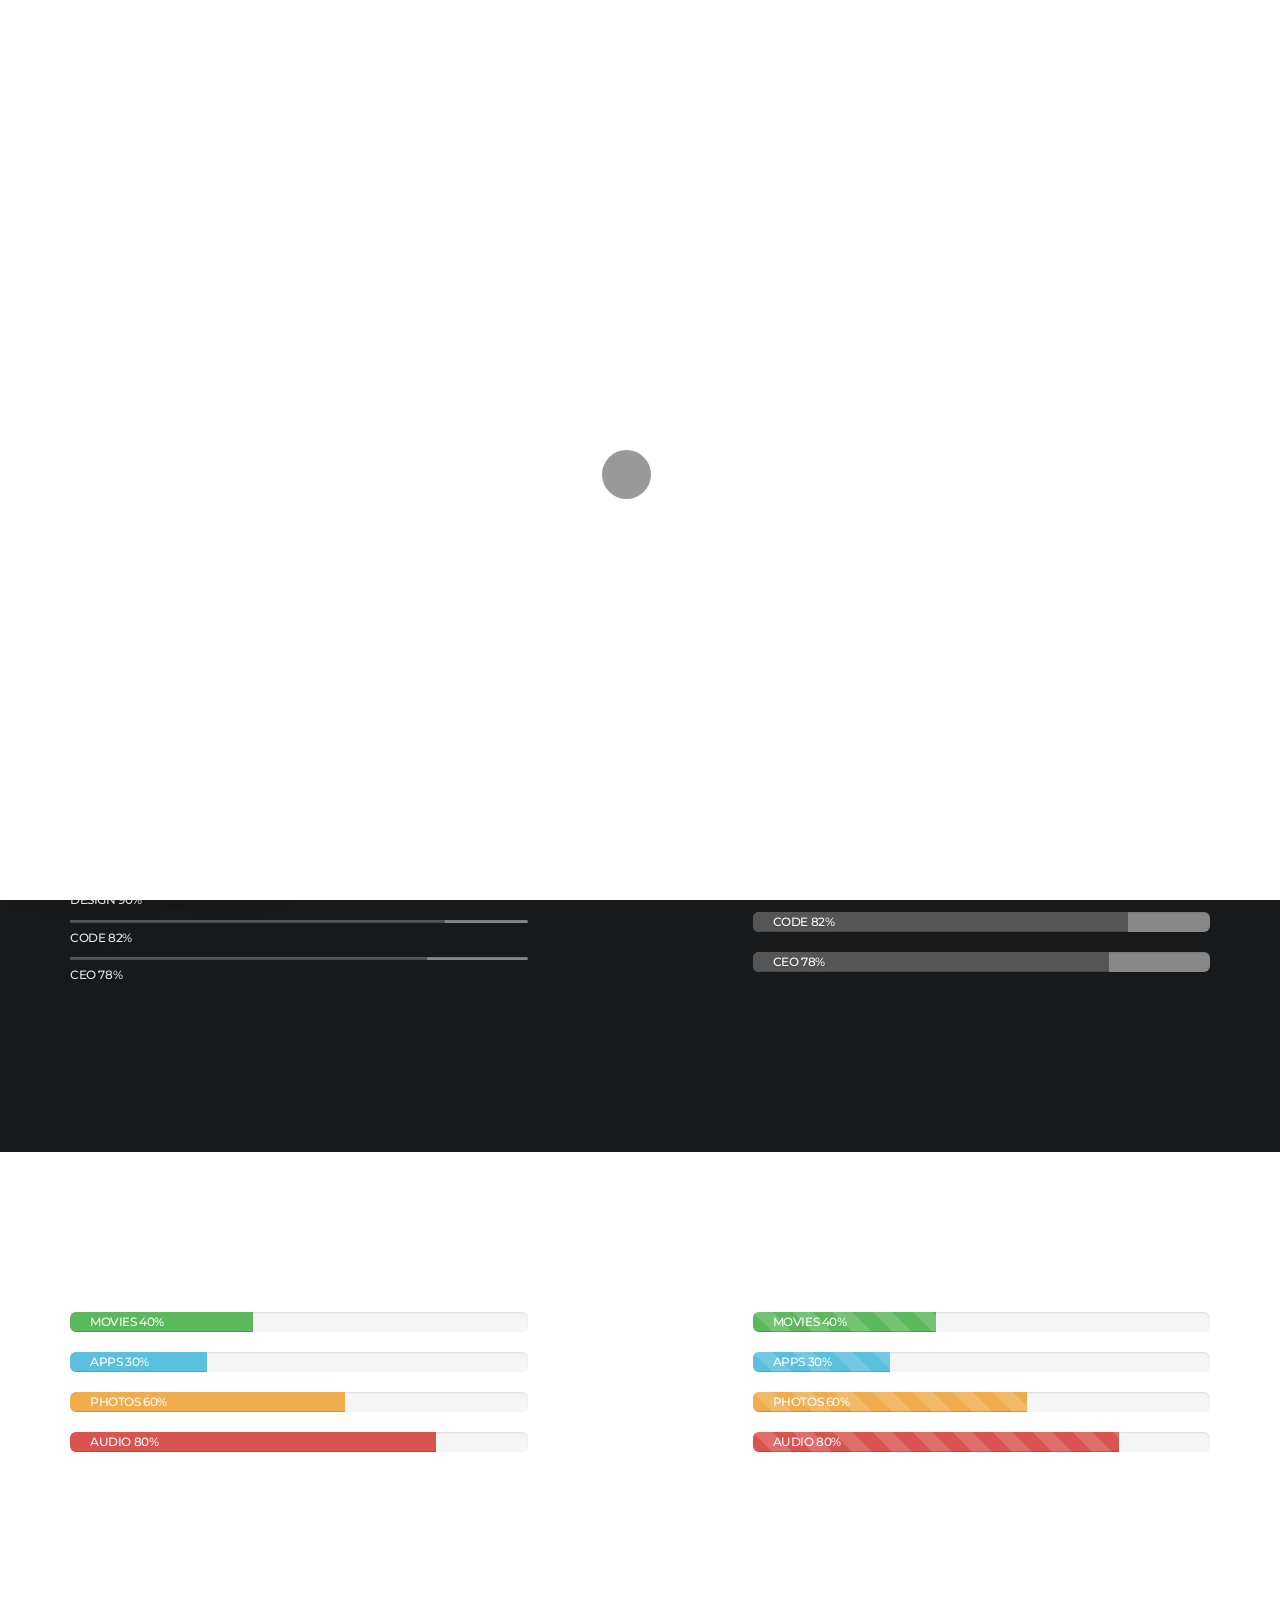
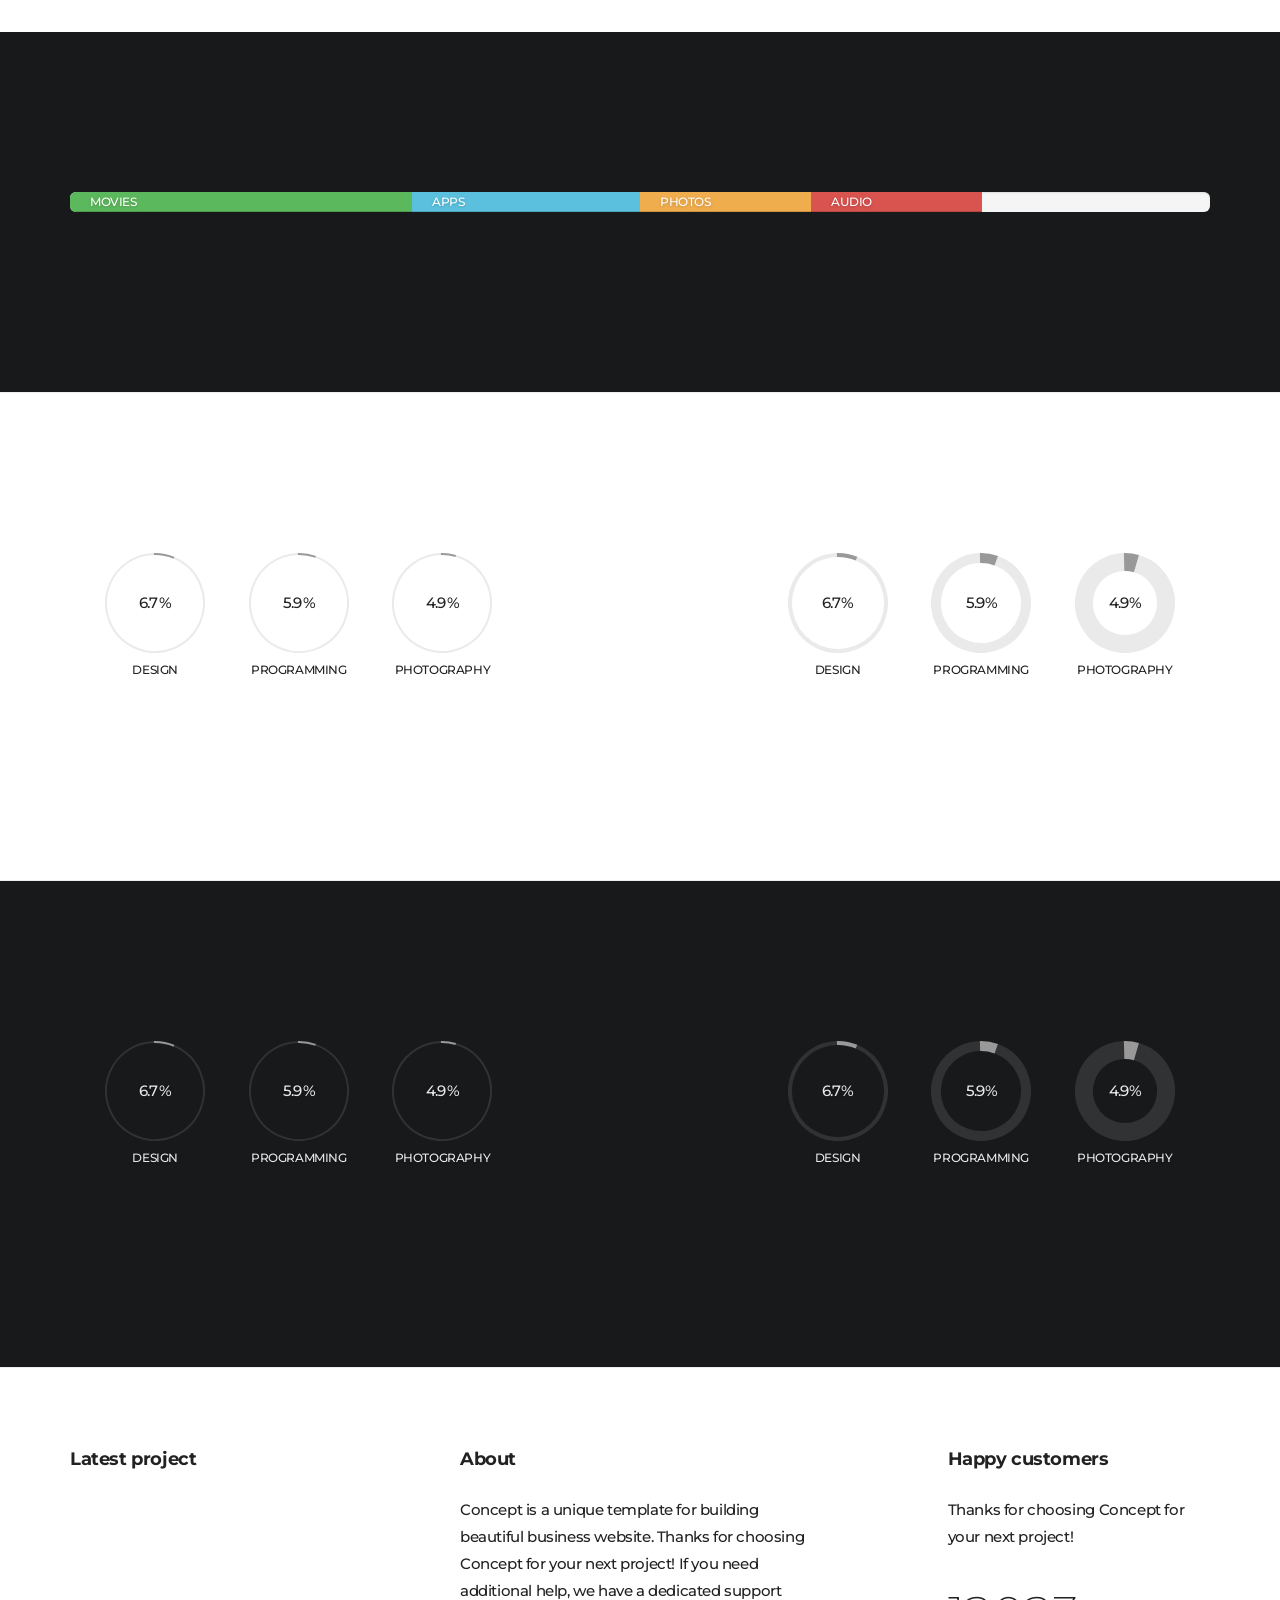
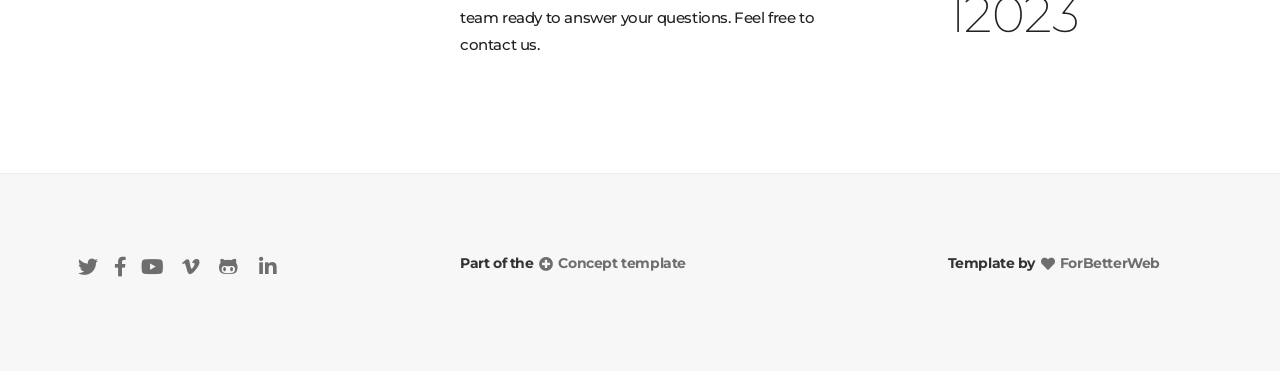
<file: bars-charts.html>
<!DOCTYPE html>
<html lang="en">
  <head>
    <meta charset="utf-8">
    <meta http-equiv="X-UA-Compatible" content="IE=edge">
    <meta name="viewport" content="width=device-width, initial-scale=1">
    <link rel="shortcut icon" href="img/misc/favicon.png">
    <meta name="description" content="">
    <meta name="author" content="">
    <title>Concept | Universal components
    </title>
    <!-- Bootstrap Core CSS-->
    <link href="css/bootstrap.min.css" rel="stylesheet">
    <!-- Custom CSS-->
    <link href="css/main.css" rel="stylesheet">
  </head>
  <body class="top" id="page-top" data-spy="scroll" data-target=".navbar-fixed-top">
    <!-- Preloader (Optional)-->
    <div id="preloader">
      <div id="status"></div>
    </div>
    <!-- Navigation-->
    <nav class="navbar navbar-custom navbar-fixed-top top-nav-collapse">
      <div class="container">
        <div class="navbar-header">
          <button class="navbar-toggle" type="button" data-toggle="collapse" data-target=".navbar-main-collapse"><span class="sr-only">Toggle navigation</span><span class="icon-bar"></span><span class="icon-bar"></span><span class="icon-bar"></span></button><a class="navbar-brand page-scroll" href="#page-top">
            <!-- Text or Image logo--><img class="logo" src="img/logo.png" alt="Logo"><img class="logodark" src="img/logodark.png" alt="Logo"></a>
        </div>
        <div class="collapse navbar-collapse navbar-main-collapse">
          <ul class="nav navbar-nav navbar-left">
            <li class="hidden"><a href="#page-top"></a></li>
            <li><a href="#">Home <span class="caret"></span></a>
              <ul class="dropdown-menu columns-3">
                <li><strong class="text-muted">demos</strong></li>
                <li><a href="indexslider.html">main demo</a></li>
                <li><a href="indexvideo.html">main demo video <span class="label label-danger">new</span></a></li>
                <li><a href="indexagency.html">creative agency</a></li>
                <li><a href="indexapp.html">application</a></li>
                <li><a href="indexpersonal.html">personal / freelancer</a></li>
                <li><a href="indexpersonal2.html">personal / freelancer 2</a></li>
                <li><a href="indexportfolio.html">agency portfolio <span class="label label-danger">new</span></a></li>
                <li><a href="indexportfolio2.html">digital Artist / photographer</a></li>
                <li><a href="indexcar.html">auto showroom</a></li>
                <li><a href="indexconstruction.html">construction / renovation</a></li>
                <li><a href="indexbarber.html">salon / stylist <span class="label label-danger">new</span></a></li>
                <li><a href="indexspa.html">spa / therapy</a></li>
                <li><a href="indexarchdesign.html">architecture & design</a></li>
                <li><a href="indexcafe.html">café / restaurant</a></li>
                <li><a href="indexevent.html">events <span class="label label-danger">new</span></a></li>
                <li><strong class="text-muted">landing pages</strong></li>
                <li><a href="landing.html">landing page</a></li>
                <li><a href="landing2.html">landing page 2 <span class="label label-danger">new</span></a></li>
                <li><a href="landingdark.html">landing page dark</a></li>
                <li><strong class="text-muted">one page demos</strong></li>
                <li><a href="indexparallax-one.html">one page / main demo</a></li>
                <li><a href="indexvideo-one.html">full screen video</a></li>
                <li><a href="indexvideo2-one.html">full screen video 2</a></li>
                <li><a href="indexagency-one.html">creative agency</a></li>
                <li><a href="indexportfolio-one.html">agency portfolio</a></li>
                <li><a href="indexdark-one.html">one dark</a></li>
                <li><a href="indexkenburns-one.html">ken burns slider</a></li>
                <li><a href="indexkenburns2-one.html">ken burns slider 2</a></li>
                <li><a href="indexsolidcolor-one.html">minimal solid color</a></li>
                <li><strong class="text-muted">coming soon & countdown</strong></li>
                <li><a href="comingsoon.html">landing coming soon</a></li>
                <li><a href="comingsoon2.html">coming soon canvas <span class="label label-danger">new</span></a></li>
                <li><a href="comingsoon3.html">coming soon canvas 2</a></li>
                <li><a class="btn-nav" href="index.html"><span class="btn btn-dark btn-sm">More Demos</span></a></li>
              </ul>
            </li>
            <li><a href="#">Pages <span class="caret"></span></a>
              <ul class="dropdown-menu">
                <li><a href="about.html">about us 1</a></li>
                <li><a href="about2.html">about us 2</a></li>
                <li><a href="contact.html">contact us 1</a></li>
                <li><a href="contact2.html">contact us 2 <span class="label label-danger">new</span></a></li>
                <li><a href="partners.html">clients</a></li>
                <li><a href="team.html">team</a></li>
                <li><a href="services.html">services</a></li>
                <li><a href="register.html">Register</a></li>
                <li><a href="login.html">Login</a></li>
                <li><a href="register-login.html">Register/Login</a></li>
                <li><a href="faq.html">faq</a></li>
                <li><a href="404.html">error 404</a></li>
              </ul>
            </li>
            <li><a href="#">Portfolio <span class="caret"></span></a>
              <ul class="dropdown-menu">
                <li><a href="#">Masonry <span class="angle-right"></span><span class="caret"></span></a>
                  <ul class="dropdown-menu">
                    <li><a href="portfolio-masonry-2.html">2 columns</a></li>
                    <li><a href="portfolio-masonry-3.html">3 columns</a></li>
                    <li><a href="portfolio-masonry-4.html">4 columns</a></li>
                  </ul>
                </li>
                <li><a href="#">Wide <span class="angle-right"></span><span class="caret"></span></a>
                  <ul class="dropdown-menu">
                    <li><a href="portfolio-wide-2.html">2 columns</a></li>
                    <li><a href="portfolio-wide-3.html">3 columns</a></li>
                    <li><a href="portfolio-wide-4.html">4 columns</a></li>
                  </ul>
                </li>
                <li><a href="#">Boxed <span class="angle-right"></span><span class="caret"></span></a>
                  <ul class="dropdown-menu">
                    <li><a href="portfolio-boxed-2.html">2 columns</a></li>
                    <li><a href="portfolio-boxed-3.html">3 columns</a></li>
                    <li><a href="portfolio-boxed-4.html">4 columns</a></li>
                  </ul>
                </li>
                <li><a href="portfolio-single.html">Single project</a></li>
              </ul>
            </li>
            <li><a href="#">News <span class="caret"></span></a>
              <ul class="dropdown-menu">
                <li><a href="news2.html">2 columns</a></li>
                <li><a href="news2-sidebar.html">2 columns sidebar</a></li>
                <li><a href="news3.html">3 columns</a></li>
                <li><a href="news4.html">4 columns</a></li>
                <li><a href="news-single.html">single fullwidth</a></li>
                <li><a href="news-single-sidebar.html">single sidebar</a></li>
              </ul>
            </li>
            <li><a href="#">Elements <span class="caret"></span></a>
              <ul class="dropdown-menu">
                <li><a href="headers.html"><i class="fa fa-server fa-lg fa-fw"></i> Headers & Page titles</a></li>
                <li><a href="buttons.html"><i class="fa fa-hand-pointer fa-lg fa-fw"></i> Buttons</a></li>
                <li><a href="carousels.html"><i class="fa fa-clone fa-lg fa-fw"></i> Carousels</a></li>
                <li><a href="columns.html"><i class="fa fa-th-list fa-lg fa-fw"></i> Columns <span class="label label-primary">update</span></a></li>
                <li><a href="pricing.html"><i class="fa fa-credit-card fa-lg fa-fw"></i> Pricing tables</a></li>
                <li><a href="countdown.html"><i class="fa fa-clock fa-lg fa-fw"></i> Countdown Timer</a></li>
                <li><a href="bars-charts.html"><i class="fa fa-chart-pie fa-lg fa-fw"></i> Bars and Charts</a></li>
                <li><a href="animate-on-scroll.html"><i class="fa fa-chevron-down fa-fw"></i> Animate On Scroll</a></li>
                <li><a href="typography.html"><i class="fa fa-text-width fa-lg fa-fw"></i> Typography</a></li>
                <li><a href="accordions.html"><i class="fa fa-plus-square fa-lg fa-fw"></i> Accordions</a></li>
                <li><a href="video-sound.html"><i class="fa fa-video fa-lg fa-fw"></i> Video / Sound</a></li>
                <li><a href="tabs.html"><i class="fa fa-columns fa-lg fa-fw"></i> Tabs</a></li>
              </ul>
            </li>
            <li class="menu-divider visible-lg">&nbsp;</li>
            <li><a href="#">Shop <span class="caret"></span></a>
              <ul class="dropdown-menu">
                <li><a href="shop.html">Shop</a></li>
                <li><a href="shop2.html">Shop sidebar</a></li>
                <li><a href="shop3.html">Shop  sidebar  wide</a></li>
                <li><a href="shop-single.html">Single product</a></li>
                <li><a href="shop-cart.html">Shopping cart</a></li>
              </ul>
            </li>
            <li class="dropdown"><a class="dropdown-toggle" href="#"><i class="fa fa-shopping-cart fa-lg"></i><span class="badge">3</span><span class="caret"></span></a>
              <ul class="dropdown-menu">
                <li class="shop-nav">
                  <div class="shop-cart"><a href="shop-cart.html"><img src="img/shop/1.jpg" alt=" ">
                      <div class="btn-dark-border btn btn-xs">$128.99</div><i class="fa fa-times float-right"></i><br>Jacket with contrasting hood</a></div>
                </li>
                <li class="shop-nav">
                  <div class="shop-cart"><a href="shop-cart.html"><img src="img/shop/2.jpg" alt=" ">
                      <div class="btn-dark-border btn btn-xs">$186.99</div><i class="fa fa-times float-right"></i><br>Jacket with a seam on the lapel</a></div>
                </li>
                <li class="shop-nav">
                  <div class="shop-cart"><a href="shop-cart.html"><img src="img/shop/3.jpg" alt=" ">
                      <div class="btn-dark-border btn btn-xs">$98.99</div><i class="fa fa-times float-right"></i><br>Faux leather jacket</a></div><span class="text-left">Subtotal:</span><span class="float-right"><b>$386.99</b></span>
                </li>
                <li><a href="shop-cart.html"><span class="btn btn-dark-border btn-sm">Checkout</span></a></li>
              </ul>
            </li>
            <li class="visible-lg">&nbsp;</li>
            <li class="dropdown"><a class="dropdown-toggle" href="#"><i class="fa fa-globe fa-lg"></i> English<span class="caret"></span></a>
              <ul class="dropdown-menu">
                <li><a href="/">English</a></li>
                <li><a href="/">Español</a></li>
                <li><a href="/">Deutsch</a></li>
                <li><a href="/">Français</a></li>
                <li><a href="/">Русский</a></li>
                <li><a href="/">日本語</a></li>
                <li><a href="/">中文(简体)</a></li>
              </ul>
            </li>
          </ul>
        </div>
      </div>
    </nav>
    <div class="small-header bg-img">
      <div class="container">
        <div class="row">
          <div class="col-md-6">
            <h2>Bars and Charts</h2>
          </div>
          <div class="col-md-6 text-right">
            <h4 class="breadcrumb"><a href="index.html">Home</a> / <a href="/">Components</a> / Bars and Charts
            </h4>
          </div>
        </div>
      </div>
    </div>
    <div class="section bg-white">
      <div class="container">
        <div class="row">
          <div class="col-md-5">
            <!-- bar 1-->
            <div class="progress-default progress-thin">
              <div class="progress">
                <div class="progress-bar" role="progressbar" aria-valuenow="90" aria-valuemin="0" aria-valuemax="100"></div>
              </div>DESIGN 90%
              <div class="progress">
                <div class="progress-bar" role="progressbar" aria-valuenow="82" aria-valuemin="0" aria-valuemax="100"></div>
              </div>CODE 82%
              <div class="progress">
                <div class="progress-bar" role="progressbar" aria-valuenow="78" aria-valuemin="0" aria-valuemax="100"></div>
              </div>CEO 78%
            </div>
          </div>
          <div class="col-md-5 col-md-offset-2">
            <!-- bar 2-->
            <div class="progress-default">
              <div class="progress">
                <div class="progress-bar" role="progressbar" aria-valuenow="90" aria-valuemin="0" aria-valuemax="100">DESIGN 90%</div>
              </div>
              <div class="progress">
                <div class="progress-bar progress-bar-striped" role="progressbar" aria-valuenow="82" aria-valuemin="0" aria-valuemax="100">CODE 82%</div>
              </div>
              <div class="progress">
                <div class="progress-bar progress-bar-striped active" role="progressbar" aria-valuenow="78" aria-valuemin="0" aria-valuemax="100">CEO 78%</div>
              </div>
            </div>
          </div>
        </div>
      </div>
    </div>
    <div class="section bg-dark">
      <div class="container">
        <div class="row">
          <div class="col-md-5">
            <!-- bar 3-->
            <div class="progress-default progress-thin">
              <div class="progress">
                <div class="progress-bar" role="progressbar" aria-valuenow="90" aria-valuemin="0" aria-valuemax="100"></div>
              </div>DESIGN 90%
              <div class="progress">
                <div class="progress-bar" role="progressbar" aria-valuenow="82" aria-valuemin="0" aria-valuemax="100"></div>
              </div>CODE 82%
              <div class="progress">
                <div class="progress-bar" role="progressbar" aria-valuenow="78" aria-valuemin="0" aria-valuemax="100"></div>
              </div>CEO 78%
            </div>
          </div>
          <div class="col-md-5 col-md-offset-2">
            <!-- bar 4-->
            <div class="progress-default">
              <div class="progress">
                <div class="progress-bar" role="progressbar" aria-valuenow="90" aria-valuemin="0" aria-valuemax="100">DESIGN 90%</div>
              </div>
              <div class="progress">
                <div class="progress-bar" role="progressbar" aria-valuenow="82" aria-valuemin="0" aria-valuemax="100">CODE 82%</div>
              </div>
              <div class="progress">
                <div class="progress-bar" role="progressbar" aria-valuenow="78" aria-valuemin="0" aria-valuemax="100">CEO 78%</div>
              </div>
            </div>
          </div>
        </div>
      </div>
    </div>
    <div class="section">
      <div class="container">
        <div class="row">
          <div class="col-md-5">
            <!-- progress-bar-->
            <div class="progress">
              <div class="progress-bar progress-bar-success" role="progressbar" aria-valuenow="40" aria-valuemin="0" aria-valuemax="100">MOVIES 40%</div>
            </div>
            <div class="progress">
              <div class="progress-bar progress-bar-info" role="progressbar" aria-valuenow="30" aria-valuemin="0" aria-valuemax="100">APPS 30%</div>
            </div>
            <div class="progress">
              <div class="progress-bar progress-bar-warning" role="progressbar" aria-valuenow="60" aria-valuemin="0" aria-valuemax="100">PHOTOS 60%</div>
            </div>
            <div class="progress">
              <div class="progress-bar progress-bar-danger" role="progressbar" aria-valuenow="80" aria-valuemin="0" aria-valuemax="100">AUDIO 80%</div>
            </div>
          </div>
          <div class="col-md-5 col-md-offset-2">
            <!-- progress-bar-->
            <div class="progress">
              <div class="progress-bar progress-bar-success progress-bar-striped active" role="progressbar" aria-valuenow="40" aria-valuemin="0" aria-valuemax="100">MOVIES 40%</div>
            </div>
            <div class="progress">
              <div class="progress-bar progress-bar-info progress-bar-striped active" role="progressbar" aria-valuenow="30" aria-valuemin="0" aria-valuemax="100">APPS 30%</div>
            </div>
            <div class="progress">
              <div class="progress-bar progress-bar-warning progress-bar-striped active" role="progressbar" aria-valuenow="60" aria-valuemin="0" aria-valuemax="100">PHOTOS 60%</div>
            </div>
            <div class="progress">
              <div class="progress-bar progress-bar-danger progress-bar-striped active" role="progressbar" aria-valuenow="80" aria-valuemin="0" aria-valuemax="100">AUDIO 80%</div>
            </div>
          </div>
        </div>
      </div>
    </div>
    <div class="section bg-dark">
      <div class="container">
        <div class="row">
          <div class="col-md-12">
            <div class="progress">
              <div class="progress-bar progress-bar-success" role="progressbar" aria-valuenow="30" aria-valuemin="0" aria-valuemax="100">MOVIES</div>
              <div class="progress-bar progress-bar-info" role="progressbar" aria-valuenow="20" aria-valuemin="0" aria-valuemax="100">APPS</div>
              <div class="progress-bar progress-bar-warning" role="progressbar" aria-valuenow="15" aria-valuemin="0" aria-valuemax="100">PHOTOS</div>
              <div class="progress-bar progress-bar-danger" role="progressbar" aria-valuenow="15" aria-valuemin="0" aria-valuemax="100">AUDIO</div>
            </div>
          </div>
        </div>
      </div>
    </div>
    <div class="section bg-white">
      <div class="container text-center">
        <div class="row">
          <div class="col-md-5">
            <!-- chart 1-->
            <div class="circle" data-value="0.93"><span></span>
              <div class="agenda">Design</div>
            </div>
            <div class="circle" data-value="0.82"><span></span>
              <div class="agenda">Programming</div>
            </div>
            <div class="circle" data-value="0.68"><span></span>
              <div class="agenda">Photography</div>
            </div>
          </div>
          <div class="col-md-5 col-md-offset-2">
            <!-- chart 2-->
            <div class="circle" data-thickness="4" data-value="0.93"><span></span>
              <div class="agenda">Design</div>
            </div>
            <div class="circle" data-thickness="10" data-value="0.82"><span></span>
              <div class="agenda">Programming</div>
            </div>
            <div class="circle" data-thickness="18" data-value="0.68"><span></span>
              <div class="agenda">Photography</div>
            </div>
          </div>
        </div>
      </div>
    </div>
    <div class="section bg-dark">
      <div class="container text-center">
        <div class="row">
          <div class="col-md-5">
            <!-- chart 3-->
            <div class="circle" data-value="0.93"><span></span>
              <div class="agenda">Design</div>
            </div>
            <div class="circle" data-value="0.82"><span></span>
              <div class="agenda">Programming</div>
            </div>
            <div class="circle" data-value="0.68"><span></span>
              <div class="agenda">Photography</div>
            </div>
          </div>
          <div class="col-md-5 col-md-offset-2">
            <!-- chart 4-->
            <div class="circle" data-thickness="4" data-value="0.93"><span></span>
              <div class="agenda">Design</div>
            </div>
            <div class="circle" data-thickness="10" data-value="0.82"><span></span>
              <div class="agenda">Programming</div>
            </div>
            <div class="circle" data-thickness="18" data-value="0.68"><span></span>
              <div class="agenda">Photography</div>
            </div>
          </div>
        </div>
      </div>
    </div>
    <!-- Footer Section-->
    <section class="section-small bg-white footer">
      <div class="container">
        <div class="row">
          <div class="col-md-3 footer-menu">
            <h4>Latest project</h4>
            <p>
              <div class="embed-responsive embed-responsive-16by9">
                <iframe src="https://player.vimeo.com/video/235755450" allowfullscreen=""></iframe>
              </div>
            </p>
          </div>
          <div class="col-md-4 col-md-offset-1 footer-menu">
            <h4>About</h4>
            <p>Concept is a unique template for building  beautiful business website. Thanks for choosing Concept for your next project! If you need additional help, we have a dedicated support team ready to answer your questions. Feel free to contact us.</p>
          </div>
          <div class="col-md-3 col-md-offset-1 footer-menu">
            <h4>Happy customers</h4>
            <p>Thanks for choosing Concept for your next project!</p><span class="numscroller" data-min="12000" data-max="12786" data-delay="10" data-increment="1">12000</span>
          </div>
        </div>
      </div>
    </section>
    <!-- footer-->
    <section class="section-small bg-gray footer">
      <div class="container">
        <div class="row">
          <div class="col-lg-3">
            <ul class="list-inline no-pad">
              <li><a href="/"><i class="fab fa-twitter fa-fw fa-lg"></i></a></li>
              <li><a href="/"><i class="fab fa-facebook-f la-fw fa-lg"></i></a></li>
              <li><a href="/"><i class="fab fa-youtube fa-fw fa-lg"></i></a></li>
              <li><a href="/"><i class="fab fa-vimeo-v fa-fw fa-lg"></i></a></li>
              <li><a href="/"><i class="fab fa-github-alt fa-fw fa-lg"></i></a></li>
              <li><a href="/"><i class="fab fab fa-linkedin-in fa-fw fa-lg"></i></a></li>
            </ul>
          </div>
          <div class="col-lg-4 col-lg-offset-1">
            <h5 class="no-pad">Part of the <a href="https://themeforest.net/user/forbetterweb/portfolio"><i class="fa fa-plus-circle fa-fw"></i> Concept template</a>
            </h5>
          </div>
          <div class="col-lg-3 col-lg-offset-1">
            <h5 class="no-pad">Template by <a href="http://ForBetterWeb.com"><i class="fa fa-heart fa-fw"></i> ForBetterWeb</a>
            </h5>
          </div>
        </div>
      </div>
    </section><a class="topbtn page-scroll" href="#page-top"></a>
    <div class="demo-badge"><a class="page-scroll" href="index.html#demo" target="_blank">ALL DEMOS</a>
      <div class="buy-badge"><a href="https://themeforest.net/user/forbetterweb/portfolio" target="_blank">BUY ON 
          <!--img(src='img/misc/envato.png', alt='')-->ENVATO</a></div>
    </div>
    <!-- jQuery-->
    <script src="js/jquery-3.3.1.min.js"></script>
    <!-- Bootstrap Core JavaScript-->
    <script src="js/bootstrap.min.js"></script>
    <!-- Plugin JavaScript-->
    <script src="js/jquery.easing.min.js"></script>
    <script src="js/jquery.countdown.min.js"></script>
    <script src="js/device.min.js"></script>
    <script src="js/form.min.js"></script>
    <script src="js/jquery.placeholder.min.js"></script>
    <script src="js/jquery.shuffle.min.js"></script>
    <script src="js/jquery.parallax.min.js"></script>
    <script src="js/jquery.circle-progress.min.js"></script>
    <script src="js/jquery.swipebox.min.js"></script>
    <script src="js/wow.min.js"></script>
    <script src="js/jquery.smartmenus.js"></script>
    <!-- Custom Theme JavaScript-->
    <script src="js/main.js"></script>

  </body>
</html>
</file>
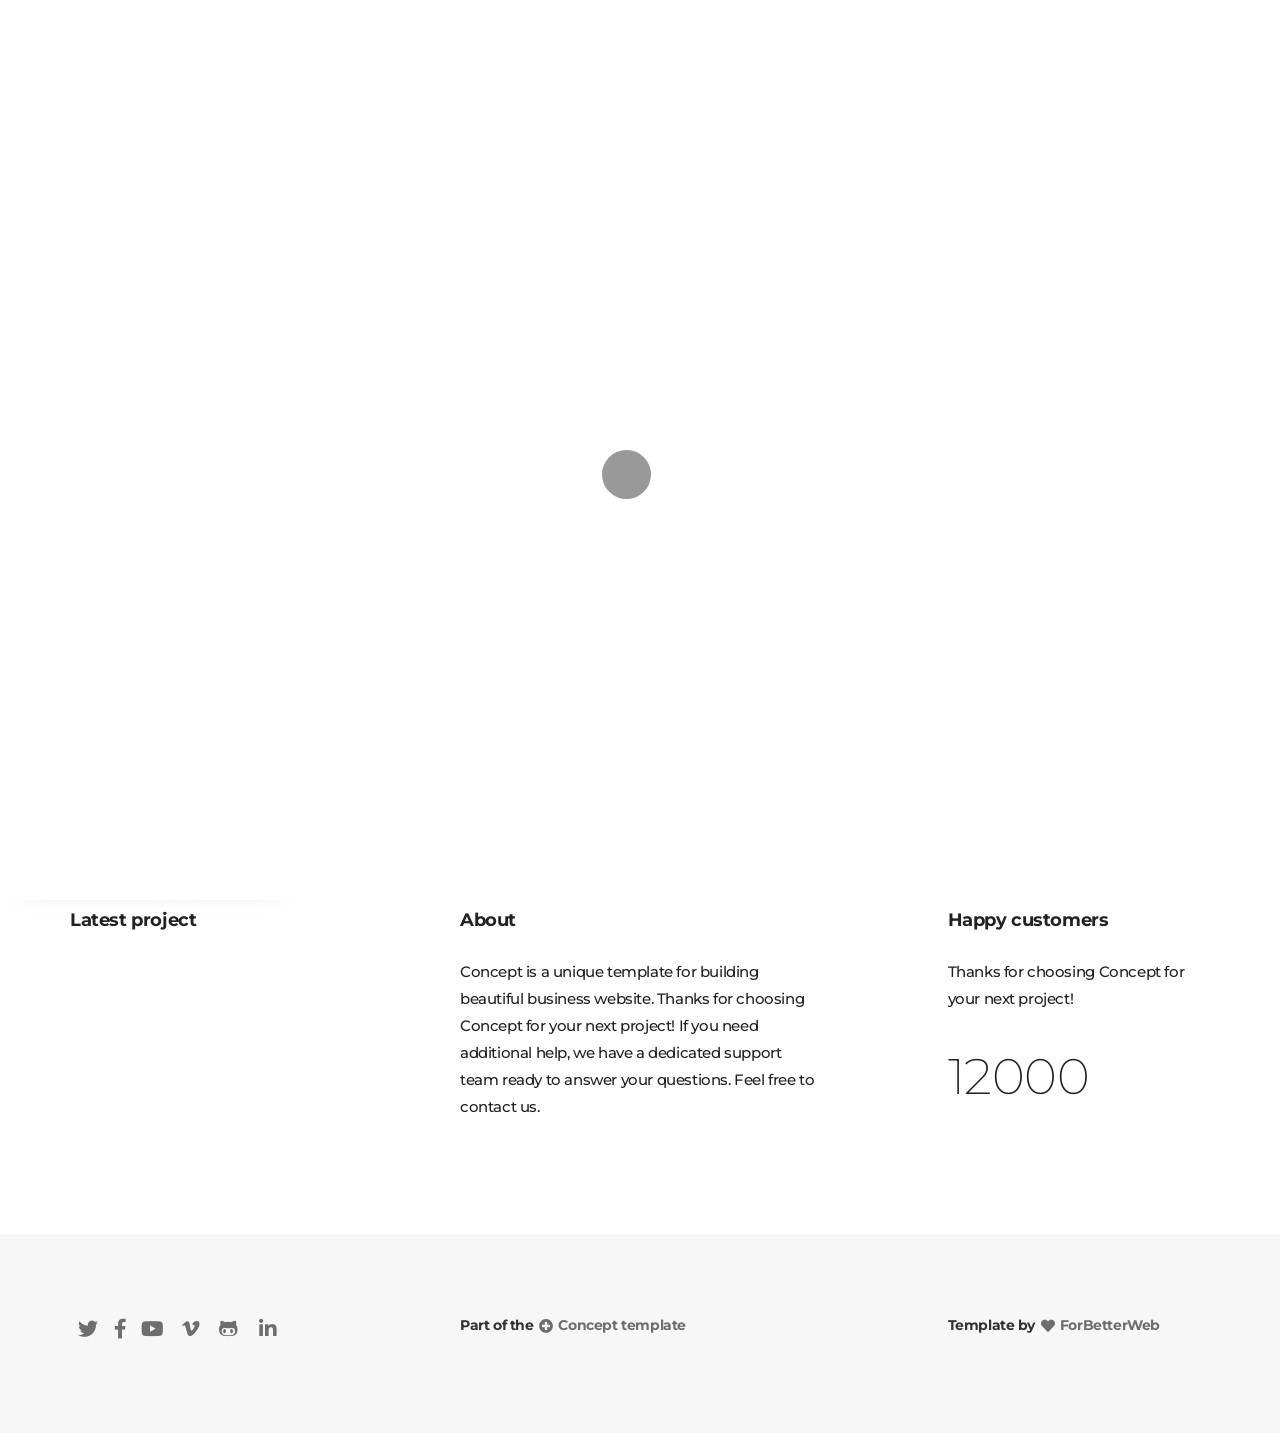
<file: blank.html>
<!DOCTYPE html>
<html lang="en">
  <head>
    <meta charset="utf-8">
    <meta http-equiv="X-UA-Compatible" content="IE=edge">
    <meta name="viewport" content="width=device-width, initial-scale=1">
    <link rel="shortcut icon" href="img/misc/favicon.png">
    <meta name="description" content="">
    <meta name="author" content="">
    <title>Concept Blank Page
    </title>
    <!-- Bootstrap Core CSS-->
    <link href="css/bootstrap.min.css" rel="stylesheet">
    <!-- Custom CSS-->
    <link href="css/main.css" rel="stylesheet">
  </head>
  <body class="top" id="page-top" data-spy="scroll" data-target=".navbar-fixed-top">
    <!-- Preloader (Optional)-->
    <div id="preloader">
      <div id="status"></div>
    </div>
    <!-- Navigation-->
    <nav class="navbar navbar-Concept navbar-custom navbar-fixed-top">
      <div class="container">
        <div class="navbar-header">
          <button class="navbar-toggle" type="button" data-toggle="collapse" data-target=".navbar-main-collapse"><span class="sr-only">Toggle navigation</span><span class="icon-bar"></span><span class="icon-bar"></span><span class="icon-bar"></span></button><a class="navbar-brand page-scroll" href="#page-top">
            <!-- Text or Image logo--><img class="logo" src="img/logo.png" alt="Logo"><img class="logodark" src="img/logodark.png" alt="Logo"></a>
        </div>
        <div class="collapse navbar-collapse navbar-main-collapse">
          <ul class="nav navbar-nav navbar-left">
            <li class="hidden"><a href="#page-top"></a></li>
            <li><a href="#">Home <span class="caret"></span></a>
              <ul class="dropdown-menu columns-3">
                <li><strong class="text-muted">demos</strong></li>
                <li><a href="indexslider.html">main demo</a></li>
                <li><a href="indexvideo.html">main demo video <span class="label label-danger">new</span></a></li>
                <li><a href="indexagency.html">creative agency</a></li>
                <li><a href="indexapp.html">application</a></li>
                <li><a href="indexpersonal.html">personal / freelancer</a></li>
                <li><a href="indexpersonal2.html">personal / freelancer 2</a></li>
                <li><a href="indexportfolio.html">agency portfolio <span class="label label-danger">new</span></a></li>
                <li><a href="indexportfolio2.html">digital Artist / photographer</a></li>
                <li><a href="indexcar.html">auto showroom</a></li>
                <li><a href="indexconstruction.html">construction / renovation</a></li>
                <li><a href="indexbarber.html">salon / stylist <span class="label label-danger">new</span></a></li>
                <li><a href="indexspa.html">spa / therapy</a></li>
                <li><a href="indexarchdesign.html">architecture & design</a></li>
                <li><a href="indexcafe.html">café / restaurant</a></li>
                <li><a href="indexevent.html">events <span class="label label-danger">new</span></a></li>
                <li><strong class="text-muted">landing pages</strong></li>
                <li><a href="landing.html">landing page</a></li>
                <li><a href="landing2.html">landing page 2 <span class="label label-danger">new</span></a></li>
                <li><a href="landingdark.html">landing page dark</a></li>
                <li><strong class="text-muted">one page demos</strong></li>
                <li><a href="indexparallax-one.html">one page / main demo</a></li>
                <li><a href="indexvideo-one.html">full screen video</a></li>
                <li><a href="indexvideo2-one.html">full screen video 2</a></li>
                <li><a href="indexagency-one.html">creative agency</a></li>
                <li><a href="indexportfolio-one.html">agency portfolio</a></li>
                <li><a href="indexdark-one.html">one dark</a></li>
                <li><a href="indexkenburns-one.html">ken burns slider</a></li>
                <li><a href="indexkenburns2-one.html">ken burns slider 2</a></li>
                <li><a href="indexsolidcolor-one.html">minimal solid color</a></li>
                <li><strong class="text-muted">coming soon & countdown</strong></li>
                <li><a href="comingsoon.html">landing coming soon</a></li>
                <li><a href="comingsoon2.html">coming soon canvas <span class="label label-danger">new</span></a></li>
                <li><a href="comingsoon3.html">coming soon canvas 2</a></li>
                <li><a class="btn-nav" href="index.html"><span class="btn btn-dark btn-sm">More Demos</span></a></li>
              </ul>
            </li>
            <li><a href="#">Pages <span class="caret"></span></a>
              <ul class="dropdown-menu">
                <li><a href="about.html">about us 1</a></li>
                <li><a href="about2.html">about us 2</a></li>
                <li><a href="contact.html">contact us 1</a></li>
                <li><a href="contact2.html">contact us 2 <span class="label label-danger">new</span></a></li>
                <li><a href="partners.html">clients</a></li>
                <li><a href="team.html">team</a></li>
                <li><a href="services.html">services</a></li>
                <li><a href="register.html">Register</a></li>
                <li><a href="login.html">Login</a></li>
                <li><a href="register-login.html">Register/Login</a></li>
                <li><a href="faq.html">faq</a></li>
                <li><a href="404.html">error 404</a></li>
              </ul>
            </li>
            <li><a href="#">Portfolio <span class="caret"></span></a>
              <ul class="dropdown-menu">
                <li><a href="#">Masonry <span class="angle-right"></span><span class="caret"></span></a>
                  <ul class="dropdown-menu">
                    <li><a href="portfolio-masonry-2.html">2 columns</a></li>
                    <li><a href="portfolio-masonry-3.html">3 columns</a></li>
                    <li><a href="portfolio-masonry-4.html">4 columns</a></li>
                  </ul>
                </li>
                <li><a href="#">Wide <span class="angle-right"></span><span class="caret"></span></a>
                  <ul class="dropdown-menu">
                    <li><a href="portfolio-wide-2.html">2 columns</a></li>
                    <li><a href="portfolio-wide-3.html">3 columns</a></li>
                    <li><a href="portfolio-wide-4.html">4 columns</a></li>
                  </ul>
                </li>
                <li><a href="#">Boxed <span class="angle-right"></span><span class="caret"></span></a>
                  <ul class="dropdown-menu">
                    <li><a href="portfolio-boxed-2.html">2 columns</a></li>
                    <li><a href="portfolio-boxed-3.html">3 columns</a></li>
                    <li><a href="portfolio-boxed-4.html">4 columns</a></li>
                  </ul>
                </li>
                <li><a href="portfolio-single.html">Single project</a></li>
              </ul>
            </li>
            <li><a href="#">News <span class="caret"></span></a>
              <ul class="dropdown-menu">
                <li><a href="news2.html">2 columns</a></li>
                <li><a href="news2-sidebar.html">2 columns sidebar</a></li>
                <li><a href="news3.html">3 columns</a></li>
                <li><a href="news4.html">4 columns</a></li>
                <li><a href="news-single.html">single fullwidth</a></li>
                <li><a href="news-single-sidebar.html">single sidebar</a></li>
              </ul>
            </li>
            <li><a href="#">Elements <span class="caret"></span></a>
              <ul class="dropdown-menu">
                <li><a href="headers.html"><i class="fa fa-server fa-lg fa-fw"></i> Headers & Page titles</a></li>
                <li><a href="buttons.html"><i class="fa fa-hand-pointer fa-lg fa-fw"></i> Buttons</a></li>
                <li><a href="carousels.html"><i class="fa fa-clone fa-lg fa-fw"></i> Carousels</a></li>
                <li><a href="columns.html"><i class="fa fa-th-list fa-lg fa-fw"></i> Columns <span class="label label-primary">update</span></a></li>
                <li><a href="pricing.html"><i class="fa fa-credit-card fa-lg fa-fw"></i> Pricing tables</a></li>
                <li><a href="countdown.html"><i class="fa fa-clock fa-lg fa-fw"></i> Countdown Timer</a></li>
                <li><a href="bars-charts.html"><i class="fa fa-chart-pie fa-lg fa-fw"></i> Bars and Charts</a></li>
                <li><a href="animate-on-scroll.html"><i class="fa fa-chevron-down fa-fw"></i> Animate On Scroll</a></li>
                <li><a href="typography.html"><i class="fa fa-text-width fa-lg fa-fw"></i> Typography</a></li>
                <li><a href="accordions.html"><i class="fa fa-plus-square fa-lg fa-fw"></i> Accordions</a></li>
                <li><a href="video-sound.html"><i class="fa fa-video fa-lg fa-fw"></i> Video / Sound</a></li>
                <li><a href="tabs.html"><i class="fa fa-columns fa-lg fa-fw"></i> Tabs</a></li>
              </ul>
            </li>
            <li class="menu-divider visible-lg">&nbsp;</li>
            <li><a href="#">Shop <span class="caret"></span></a>
              <ul class="dropdown-menu">
                <li><a href="shop.html">Shop</a></li>
                <li><a href="shop2.html">Shop sidebar</a></li>
                <li><a href="shop3.html">Shop  sidebar  wide</a></li>
                <li><a href="shop-single.html">Single product</a></li>
                <li><a href="shop-cart.html">Shopping cart</a></li>
              </ul>
            </li>
            <li class="dropdown"><a class="dropdown-toggle" href="#"><i class="fa fa-shopping-cart fa-lg"></i><span class="badge">3</span><span class="caret"></span></a>
              <ul class="dropdown-menu">
                <li class="shop-nav">
                  <div class="shop-cart"><a href="shop-cart.html"><img src="img/shop/1.jpg" alt=" ">
                      <div class="btn-dark-border btn btn-xs">$128.99</div><i class="fa fa-times float-right"></i><br>Jacket with contrasting hood</a></div>
                </li>
                <li class="shop-nav">
                  <div class="shop-cart"><a href="shop-cart.html"><img src="img/shop/2.jpg" alt=" ">
                      <div class="btn-dark-border btn btn-xs">$186.99</div><i class="fa fa-times float-right"></i><br>Jacket with a seam on the lapel</a></div>
                </li>
                <li class="shop-nav">
                  <div class="shop-cart"><a href="shop-cart.html"><img src="img/shop/3.jpg" alt=" ">
                      <div class="btn-dark-border btn btn-xs">$98.99</div><i class="fa fa-times float-right"></i><br>Faux leather jacket</a></div><span class="text-left">Subtotal:</span><span class="float-right"><b>$386.99</b></span>
                </li>
                <li><a href="shop-cart.html"><span class="btn btn-dark-border btn-sm">Checkout</span></a></li>
              </ul>
            </li>
            <li class="visible-lg">&nbsp;</li>
            <li class="dropdown"><a class="dropdown-toggle" href="#"><i class="fa fa-globe fa-lg"></i> English<span class="caret"></span></a>
              <ul class="dropdown-menu">
                <li><a href="/">English</a></li>
                <li><a href="/">Español</a></li>
                <li><a href="/">Deutsch</a></li>
                <li><a href="/">Français</a></li>
                <li><a href="/">Русский</a></li>
                <li><a href="/">日本語</a></li>
                <li><a href="/">中文(简体)</a></li>
              </ul>
            </li>
          </ul>
        </div>
      </div>
    </nav>
    <!-- Header-->
    <header class="intro introhalf">
      <div class="intro-body">
        <h1>Blank Page</h1>
      </div>
    </header>
    <!-- Empty Section-->
    <section class="container-fluid bg-white text-center">
      <div class="row">
        <div class="col-lg-8 col-lg-offset-2">
          <h3>Go make something awesome</h3>
        </div>
      </div>
    </section>
    <!-- Footer Section-->
    <section class="section-small bg-white footer">
      <div class="container">
        <div class="row">
          <div class="col-md-3 footer-menu">
            <h4>Latest project</h4>
            <p>
              <div class="embed-responsive embed-responsive-16by9">
                <iframe src="https://player.vimeo.com/video/235755450" allowfullscreen=""></iframe>
              </div>
            </p>
          </div>
          <div class="col-md-4 col-md-offset-1 footer-menu">
            <h4>About</h4>
            <p>Concept is a unique template for building  beautiful business website. Thanks for choosing Concept for your next project! If you need additional help, we have a dedicated support team ready to answer your questions. Feel free to contact us.</p>
          </div>
          <div class="col-md-3 col-md-offset-1 footer-menu">
            <h4>Happy customers</h4>
            <p>Thanks for choosing Concept for your next project!</p><span class="numscroller" data-min="12000" data-max="12786" data-delay="10" data-increment="1">12000</span>
          </div>
        </div>
      </div>
    </section>
    <!-- footer-->
    <section class="section-small bg-gray footer">
      <div class="container">
        <div class="row">
          <div class="col-lg-3">
            <ul class="list-inline no-pad">
              <li><a href="/"><i class="fab fa-twitter fa-fw fa-lg"></i></a></li>
              <li><a href="/"><i class="fab fa-facebook-f la-fw fa-lg"></i></a></li>
              <li><a href="/"><i class="fab fa-youtube fa-fw fa-lg"></i></a></li>
              <li><a href="/"><i class="fab fa-vimeo-v fa-fw fa-lg"></i></a></li>
              <li><a href="/"><i class="fab fa-github-alt fa-fw fa-lg"></i></a></li>
              <li><a href="/"><i class="fab fab fa-linkedin-in fa-fw fa-lg"></i></a></li>
            </ul>
          </div>
          <div class="col-lg-4 col-lg-offset-1">
            <h5 class="no-pad">Part of the <a href="https://themeforest.net/user/forbetterweb/portfolio"><i class="fa fa-plus-circle fa-fw"></i> Concept template</a>
            </h5>
          </div>
          <div class="col-lg-3 col-lg-offset-1">
            <h5 class="no-pad">Template by <a href="http://ForBetterWeb.com"><i class="fa fa-heart fa-fw"></i> ForBetterWeb</a>
            </h5>
          </div>
        </div>
      </div>
    </section><a class="topbtn page-scroll" href="#page-top"></a>
    <div class="demo-badge"><a class="page-scroll" href="index.html#demo" target="_blank">ALL DEMOS</a>
      <div class="buy-badge"><a href="https://themeforest.net/user/forbetterweb/portfolio" target="_blank">BUY ON 
          <!--img(src='img/misc/envato.png', alt='')-->ENVATO</a></div>
    </div>
    <!-- jQuery-->
    <script src="js/jquery-3.3.1.min.js"></script>
    <!-- Bootstrap Core JavaScript-->
    <script src="js/bootstrap.min.js"></script>
    <!-- Plugin JavaScript-->
    <script src="js/jquery.easing.min.js"></script>
    <script src="js/jquery.countdown.min.js"></script>
    <script src="js/device.min.js"></script>
    <script src="js/form.min.js"></script>
    <script src="js/jquery.placeholder.min.js"></script>
    <script src="js/jquery.shuffle.min.js"></script>
    <script src="js/jquery.parallax.min.js"></script>
    <script src="js/jquery.circle-progress.min.js"></script>
    <script src="js/jquery.swipebox.min.js"></script>
    <script src="js/wow.min.js"></script>
    <script src="js/jquery.smartmenus.js"></script>
    <!-- Custom Theme JavaScript-->
    <script src="js/main.js"></script>

  </body>
</html>
</file>
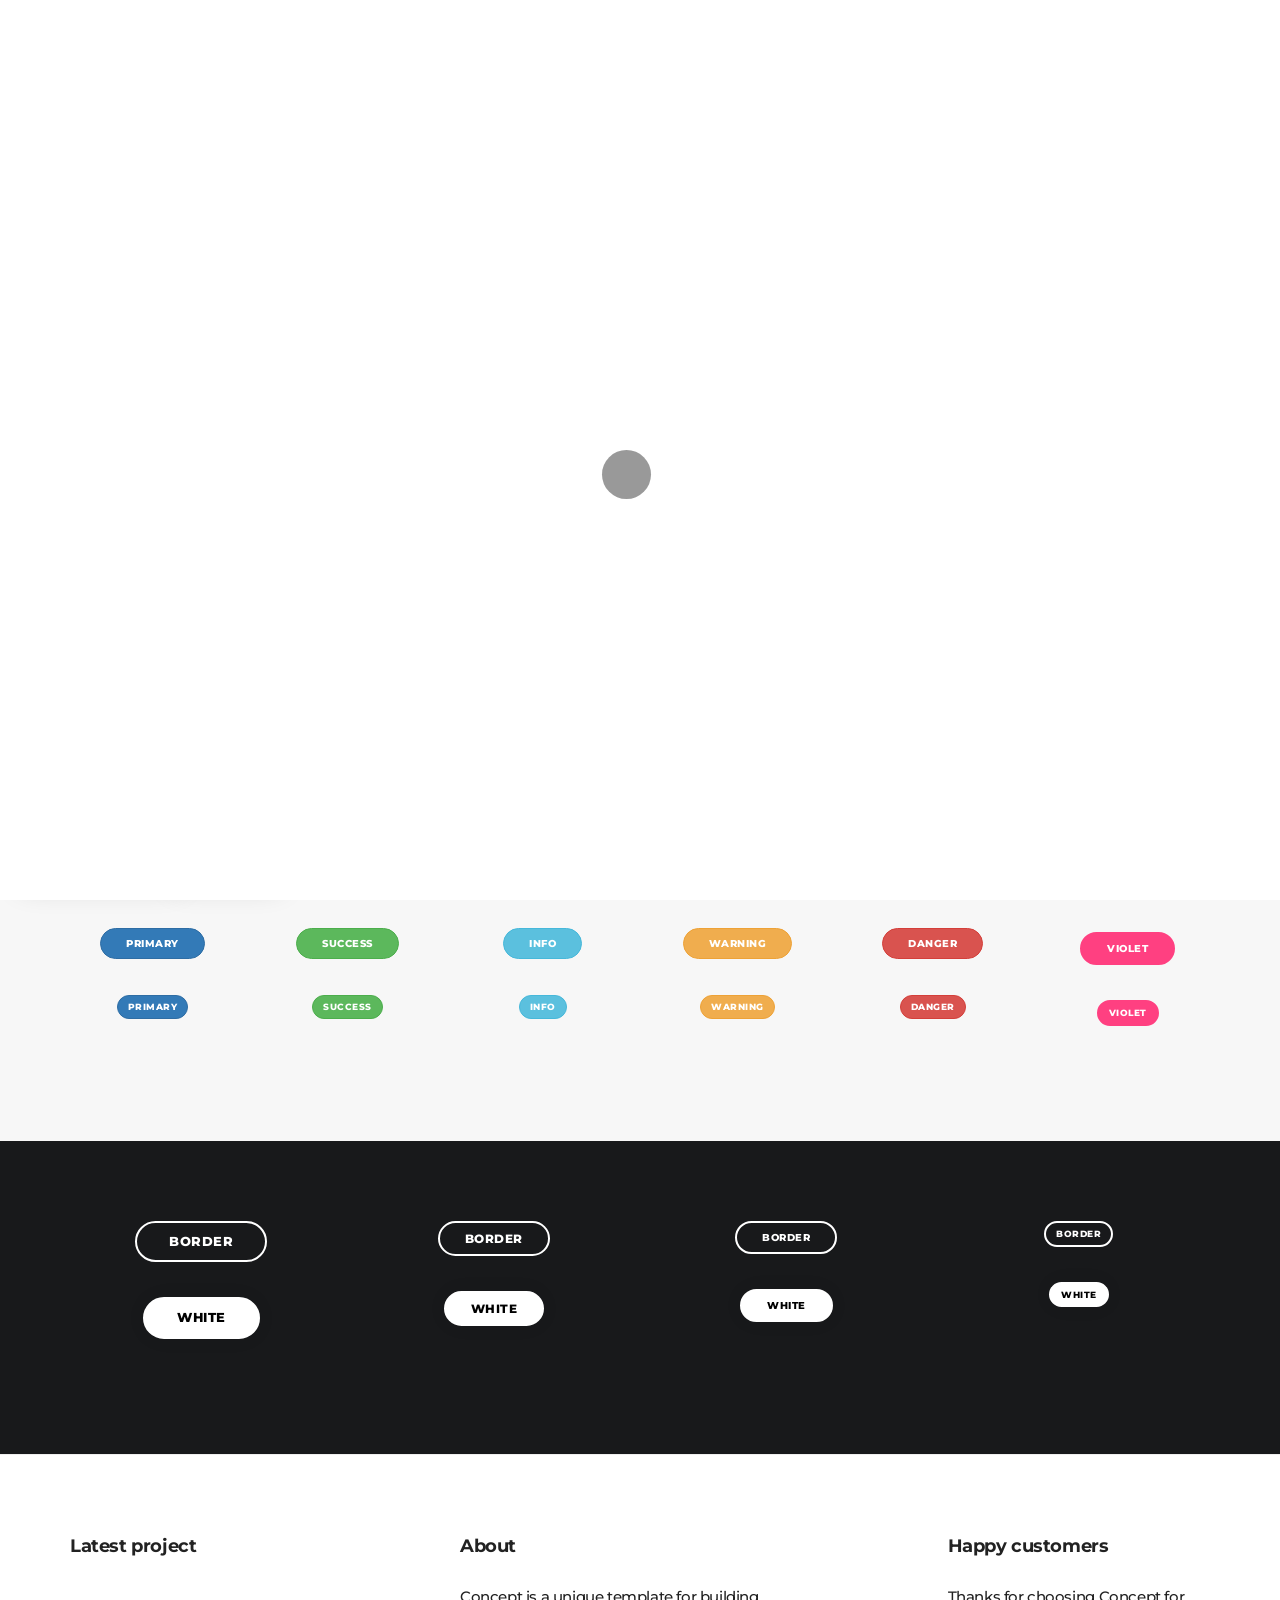
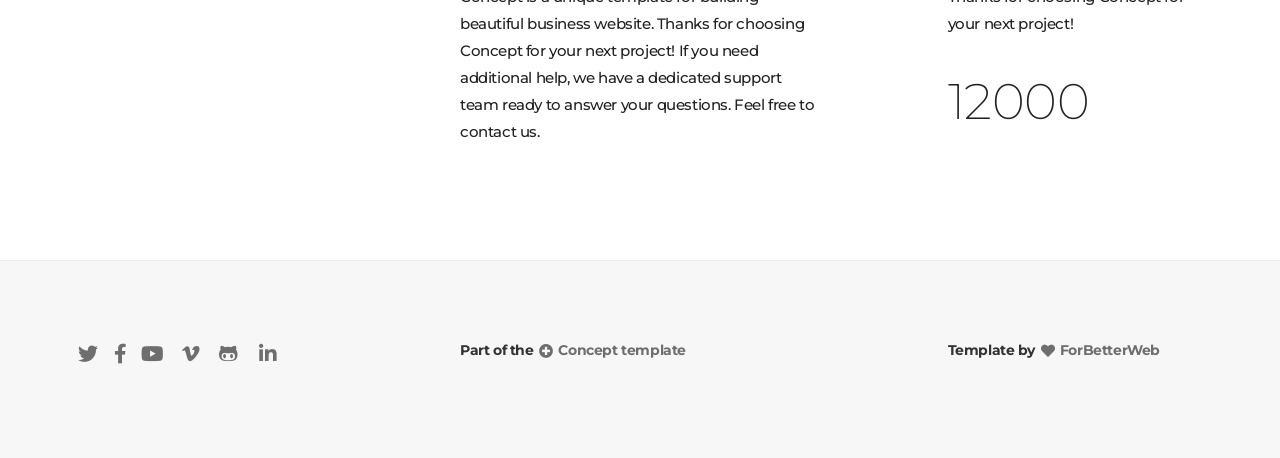
<file: buttons.html>
<!DOCTYPE html>
<html lang="en">
  <head>
    <meta charset="utf-8">
    <meta http-equiv="X-UA-Compatible" content="IE=edge">
    <meta name="viewport" content="width=device-width, initial-scale=1">
    <link rel="shortcut icon" href="img/misc/favicon.png">
    <meta name="description" content="">
    <meta name="author" content="">
    <title>Concept | Universal components
    </title>
    <!-- Bootstrap Core CSS-->
    <link href="css/bootstrap.min.css" rel="stylesheet">
    <!-- Custom CSS-->
    <link href="css/main.css" rel="stylesheet">
  </head>
  <body class="top" id="page-top" data-spy="scroll" data-target=".navbar-fixed-top">
    <!-- Preloader (Optional)-->
    <div id="preloader">
      <div id="status"></div>
    </div>
    <!-- Navigation-->
    <nav class="navbar navbar-custom navbar-fixed-top top-nav-collapse">
      <div class="container">
        <div class="navbar-header">
          <button class="navbar-toggle" type="button" data-toggle="collapse" data-target=".navbar-main-collapse"><span class="sr-only">Toggle navigation</span><span class="icon-bar"></span><span class="icon-bar"></span><span class="icon-bar"></span></button><a class="navbar-brand page-scroll" href="#page-top">
            <!-- Text or Image logo--><img class="logo" src="img/logo.png" alt="Logo"><img class="logodark" src="img/logodark.png" alt="Logo"></a>
        </div>
        <div class="collapse navbar-collapse navbar-main-collapse">
          <ul class="nav navbar-nav navbar-left">
            <li class="hidden"><a href="#page-top"></a></li>
            <li><a href="#">Home <span class="caret"></span></a>
              <ul class="dropdown-menu columns-3">
                <li><strong class="text-muted">demos</strong></li>
                <li><a href="indexslider.html">main demo</a></li>
                <li><a href="indexvideo.html">main demo video <span class="label label-danger">new</span></a></li>
                <li><a href="indexagency.html">creative agency</a></li>
                <li><a href="indexapp.html">application</a></li>
                <li><a href="indexpersonal.html">personal / freelancer</a></li>
                <li><a href="indexpersonal2.html">personal / freelancer 2</a></li>
                <li><a href="indexportfolio.html">agency portfolio <span class="label label-danger">new</span></a></li>
                <li><a href="indexportfolio2.html">digital Artist / photographer</a></li>
                <li><a href="indexcar.html">auto showroom</a></li>
                <li><a href="indexconstruction.html">construction / renovation</a></li>
                <li><a href="indexbarber.html">salon / stylist <span class="label label-danger">new</span></a></li>
                <li><a href="indexspa.html">spa / therapy</a></li>
                <li><a href="indexarchdesign.html">architecture & design</a></li>
                <li><a href="indexcafe.html">café / restaurant</a></li>
                <li><a href="indexevent.html">events <span class="label label-danger">new</span></a></li>
                <li><strong class="text-muted">landing pages</strong></li>
                <li><a href="landing.html">landing page</a></li>
                <li><a href="landing2.html">landing page 2 <span class="label label-danger">new</span></a></li>
                <li><a href="landingdark.html">landing page dark</a></li>
                <li><strong class="text-muted">one page demos</strong></li>
                <li><a href="indexparallax-one.html">one page / main demo</a></li>
                <li><a href="indexvideo-one.html">full screen video</a></li>
                <li><a href="indexvideo2-one.html">full screen video 2</a></li>
                <li><a href="indexagency-one.html">creative agency</a></li>
                <li><a href="indexportfolio-one.html">agency portfolio</a></li>
                <li><a href="indexdark-one.html">one dark</a></li>
                <li><a href="indexkenburns-one.html">ken burns slider</a></li>
                <li><a href="indexkenburns2-one.html">ken burns slider 2</a></li>
                <li><a href="indexsolidcolor-one.html">minimal solid color</a></li>
                <li><strong class="text-muted">coming soon & countdown</strong></li>
                <li><a href="comingsoon.html">landing coming soon</a></li>
                <li><a href="comingsoon2.html">coming soon canvas <span class="label label-danger">new</span></a></li>
                <li><a href="comingsoon3.html">coming soon canvas 2</a></li>
                <li><a class="btn-nav" href="index.html"><span class="btn btn-dark btn-sm">More Demos</span></a></li>
              </ul>
            </li>
            <li><a href="#">Pages <span class="caret"></span></a>
              <ul class="dropdown-menu">
                <li><a href="about.html">about us 1</a></li>
                <li><a href="about2.html">about us 2</a></li>
                <li><a href="contact.html">contact us 1</a></li>
                <li><a href="contact2.html">contact us 2 <span class="label label-danger">new</span></a></li>
                <li><a href="partners.html">clients</a></li>
                <li><a href="team.html">team</a></li>
                <li><a href="services.html">services</a></li>
                <li><a href="register.html">Register</a></li>
                <li><a href="login.html">Login</a></li>
                <li><a href="register-login.html">Register/Login</a></li>
                <li><a href="faq.html">faq</a></li>
                <li><a href="404.html">error 404</a></li>
              </ul>
            </li>
            <li><a href="#">Portfolio <span class="caret"></span></a>
              <ul class="dropdown-menu">
                <li><a href="#">Masonry <span class="angle-right"></span><span class="caret"></span></a>
                  <ul class="dropdown-menu">
                    <li><a href="portfolio-masonry-2.html">2 columns</a></li>
                    <li><a href="portfolio-masonry-3.html">3 columns</a></li>
                    <li><a href="portfolio-masonry-4.html">4 columns</a></li>
                  </ul>
                </li>
                <li><a href="#">Wide <span class="angle-right"></span><span class="caret"></span></a>
                  <ul class="dropdown-menu">
                    <li><a href="portfolio-wide-2.html">2 columns</a></li>
                    <li><a href="portfolio-wide-3.html">3 columns</a></li>
                    <li><a href="portfolio-wide-4.html">4 columns</a></li>
                  </ul>
                </li>
                <li><a href="#">Boxed <span class="angle-right"></span><span class="caret"></span></a>
                  <ul class="dropdown-menu">
                    <li><a href="portfolio-boxed-2.html">2 columns</a></li>
                    <li><a href="portfolio-boxed-3.html">3 columns</a></li>
                    <li><a href="portfolio-boxed-4.html">4 columns</a></li>
                  </ul>
                </li>
                <li><a href="portfolio-single.html">Single project</a></li>
              </ul>
            </li>
            <li><a href="#">News <span class="caret"></span></a>
              <ul class="dropdown-menu">
                <li><a href="news2.html">2 columns</a></li>
                <li><a href="news2-sidebar.html">2 columns sidebar</a></li>
                <li><a href="news3.html">3 columns</a></li>
                <li><a href="news4.html">4 columns</a></li>
                <li><a href="news-single.html">single fullwidth</a></li>
                <li><a href="news-single-sidebar.html">single sidebar</a></li>
              </ul>
            </li>
            <li><a href="#">Elements <span class="caret"></span></a>
              <ul class="dropdown-menu">
                <li><a href="headers.html"><i class="fa fa-server fa-lg fa-fw"></i> Headers & Page titles</a></li>
                <li><a href="buttons.html"><i class="fa fa-hand-pointer fa-lg fa-fw"></i> Buttons</a></li>
                <li><a href="carousels.html"><i class="fa fa-clone fa-lg fa-fw"></i> Carousels</a></li>
                <li><a href="columns.html"><i class="fa fa-th-list fa-lg fa-fw"></i> Columns <span class="label label-primary">update</span></a></li>
                <li><a href="pricing.html"><i class="fa fa-credit-card fa-lg fa-fw"></i> Pricing tables</a></li>
                <li><a href="countdown.html"><i class="fa fa-clock fa-lg fa-fw"></i> Countdown Timer</a></li>
                <li><a href="bars-charts.html"><i class="fa fa-chart-pie fa-lg fa-fw"></i> Bars and Charts</a></li>
                <li><a href="animate-on-scroll.html"><i class="fa fa-chevron-down fa-fw"></i> Animate On Scroll</a></li>
                <li><a href="typography.html"><i class="fa fa-text-width fa-lg fa-fw"></i> Typography</a></li>
                <li><a href="accordions.html"><i class="fa fa-plus-square fa-lg fa-fw"></i> Accordions</a></li>
                <li><a href="video-sound.html"><i class="fa fa-video fa-lg fa-fw"></i> Video / Sound</a></li>
                <li><a href="tabs.html"><i class="fa fa-columns fa-lg fa-fw"></i> Tabs</a></li>
              </ul>
            </li>
            <li class="menu-divider visible-lg">&nbsp;</li>
            <li><a href="#">Shop <span class="caret"></span></a>
              <ul class="dropdown-menu">
                <li><a href="shop.html">Shop</a></li>
                <li><a href="shop2.html">Shop sidebar</a></li>
                <li><a href="shop3.html">Shop  sidebar  wide</a></li>
                <li><a href="shop-single.html">Single product</a></li>
                <li><a href="shop-cart.html">Shopping cart</a></li>
              </ul>
            </li>
            <li class="dropdown"><a class="dropdown-toggle" href="#"><i class="fa fa-shopping-cart fa-lg"></i><span class="badge">3</span><span class="caret"></span></a>
              <ul class="dropdown-menu">
                <li class="shop-nav">
                  <div class="shop-cart"><a href="shop-cart.html"><img src="img/shop/1.jpg" alt=" ">
                      <div class="btn-dark-border btn btn-xs">$128.99</div><i class="fa fa-times float-right"></i><br>Jacket with contrasting hood</a></div>
                </li>
                <li class="shop-nav">
                  <div class="shop-cart"><a href="shop-cart.html"><img src="img/shop/2.jpg" alt=" ">
                      <div class="btn-dark-border btn btn-xs">$186.99</div><i class="fa fa-times float-right"></i><br>Jacket with a seam on the lapel</a></div>
                </li>
                <li class="shop-nav">
                  <div class="shop-cart"><a href="shop-cart.html"><img src="img/shop/3.jpg" alt=" ">
                      <div class="btn-dark-border btn btn-xs">$98.99</div><i class="fa fa-times float-right"></i><br>Faux leather jacket</a></div><span class="text-left">Subtotal:</span><span class="float-right"><b>$386.99</b></span>
                </li>
                <li><a href="shop-cart.html"><span class="btn btn-dark-border btn-sm">Checkout</span></a></li>
              </ul>
            </li>
            <li class="visible-lg">&nbsp;</li>
            <li class="dropdown"><a class="dropdown-toggle" href="#"><i class="fa fa-globe fa-lg"></i> English<span class="caret"></span></a>
              <ul class="dropdown-menu">
                <li><a href="/">English</a></li>
                <li><a href="/">Español</a></li>
                <li><a href="/">Deutsch</a></li>
                <li><a href="/">Français</a></li>
                <li><a href="/">Русский</a></li>
                <li><a href="/">日本語</a></li>
                <li><a href="/">中文(简体)</a></li>
              </ul>
            </li>
          </ul>
        </div>
      </div>
    </nav>
    <div class="small-header bg-img2">
      <div class="container">
        <div class="row">
          <div class="col-md-6">
            <h2>Buttons</h2>
          </div>
          <div class="col-md-6 text-right">
            <h4 class="breadcrumb"><a href="index.html">Home</a> / <a href="/">Components</a> / Buttons
            </h4>
          </div>
        </div>
      </div>
    </div>
    <!-- Buttons-->
    <div class="section section-small text-center">
      <div class="container">
        <div class="row wow fadeIn">
          <div class="col-sm-6 col-md-3">
            <p>
              <button class="btn btn-dark btn-lg" type="button">dark</button>
            </p>
            <p>
              <button class="btn btn-dark" type="button">dark</button>
            </p>
            <p>
              <button class="btn btn-dark btn-sm" type="button">dark</button>
            </p>
            <p>
              <button class="btn btn-dark btn-xs" type="button">dark</button>
            </p>
          </div>
          <div class="col-sm-6 col-md-3">
            <p>
              <button class="btn btn-gray btn-lg" type="button">gray</button>
            </p>
            <p>
              <button class="btn btn-gray" type="button">gray</button>
            </p>
            <p>
              <button class="btn btn-gray btn-sm" type="button">gray</button>
            </p>
            <p>
              <button class="btn btn-gray btn-xs" type="button">gray</button>
            </p>
          </div>
          <div class="col-sm-6 col-md-3">
            <p>
              <button class="btn btn-dark-border btn-lg" type="button">border</button>
            </p>
            <p>
              <button class="btn btn-dark-border" type="button">border</button>
            </p>
            <p>
              <button class="btn btn-dark-border btn-sm" type="button">border</button>
            </p>
            <p>
              <button class="btn btn-dark-border btn-xs" type="button">border</button>
            </p>
          </div>
          <div class="col-sm-6 col-md-3">
            <p>
              <button class="btn btn-Concept btn-lg" type="button">Concept</button>
            </p>
            <p>
              <button class="btn btn-Concept" type="button">Concept</button>
            </p>
            <p>
              <button class="btn btn-Concept btn-sm" type="button">Concept</button>
            </p>
            <p>
              <button class="btn btn-Concept btn-xs" type="button">Concept</button>
            </p>
          </div>
        </div>
      </div>
    </div>
    <div class="section section-small bg-gray text-center">
      <div class="container">
        <div class="row wow fadeIn">
          <div class="col-sm-3 col-md-2">
            <p>
              <button class="btn btn-primary btn-lg" type="button">Primary</button>
            </p>
            <p>
              <button class="btn btn-primary" type="button">Primary</button>
            </p>
            <p>
              <button class="btn btn-primary btn-sm" type="button">Primary</button>
            </p>
            <p>
              <button class="btn btn-primary btn-xs" type="button">Primary</button>
            </p>
          </div>
          <div class="col-sm-3 col-md-2">
            <p>
              <button class="btn btn-success btn-lg" type="button">success</button>
            </p>
            <p>
              <button class="btn btn-success" type="button">success</button>
            </p>
            <p>
              <button class="btn btn-success btn-sm" type="button">success</button>
            </p>
            <p>
              <button class="btn btn-success btn-xs" type="button">success</button>
            </p>
          </div>
          <div class="col-sm-3 col-md-2">
            <p>
              <button class="btn btn-info btn-lg" type="button">info</button>
            </p>
            <p>
              <button class="btn btn-info" type="button">info</button>
            </p>
            <p>
              <button class="btn btn-info btn-sm" type="button">info</button>
            </p>
            <p>
              <button class="btn btn-info btn-xs" type="button">info</button>
            </p>
          </div>
          <div class="col-sm-3 col-md-2">
            <p>
              <button class="btn btn-warning btn-lg" type="button">Warning</button>
            </p>
            <p>
              <button class="btn btn-warning" type="button">Warning</button>
            </p>
            <p>
              <button class="btn btn-warning btn-sm" type="button">Warning</button>
            </p>
            <p>
              <button class="btn btn-warning btn-xs" type="button">Warning</button>
            </p>
          </div>
          <div class="col-sm-3 col-md-2">
            <p>
              <button class="btn btn-danger btn-lg" type="button">Danger</button>
            </p>
            <p>
              <button class="btn btn-danger" type="button">Danger</button>
            </p>
            <p>
              <button class="btn btn-danger btn-sm" type="button">Danger</button>
            </p>
            <p>
              <button class="btn btn-danger btn-xs" type="button">Danger</button>
            </p>
          </div>
          <div class="col-sm-3 col-md-2">
            <p>
              <button class="btn btn-violet btn-lg" type="button">violet</button>
            </p>
            <p>
              <button class="btn btn-violet" type="button">violet</button>
            </p>
            <p>
              <button class="btn btn-violet btn-sm" type="button">violet</button>
            </p>
            <p>
              <button class="btn btn-violet btn-xs" type="button">violet</button>
            </p>
          </div>
        </div>
      </div>
    </div>
    <div class="section section-small bg-dark text-center">
      <div class="container">
        <div class="row wow fadeIn">
          <div class="col-sm-6 col-md-3">
            <p>
              <button class="btn btn-border btn-lg" type="button">border</button>
            </p>
            <p>
              <button class="btn btn-white btn-lg" type="button">white</button>
            </p>
          </div>
          <div class="col-sm-6 col-md-3">
            <p>
              <button class="btn btn-border" type="button">border</button>
            </p>
            <p>
              <button class="btn btn-white" type="button">white</button>
            </p>
          </div>
          <div class="col-sm-6 col-md-3">
            <p>
              <button class="btn btn-border btn-sm" type="button">border</button>
            </p>
            <p>
              <button class="btn btn-white btn-sm" type="button">white</button>
            </p>
          </div>
          <div class="col-sm-6 col-md-3">
            <p>
              <button class="btn btn-border btn-xs" type="button">border</button>
            </p>
            <p>
              <button class="btn btn-white btn-xs" type="button">white</button>
            </p>
          </div>
        </div>
      </div>
    </div>
    <!-- Footer Section-->
    <section class="section-small bg-white footer">
      <div class="container">
        <div class="row">
          <div class="col-md-3 footer-menu">
            <h4>Latest project</h4>
            <p>
              <div class="embed-responsive embed-responsive-16by9">
                <iframe src="https://player.vimeo.com/video/235755450" allowfullscreen=""></iframe>
              </div>
            </p>
          </div>
          <div class="col-md-4 col-md-offset-1 footer-menu">
            <h4>About</h4>
            <p>Concept is a unique template for building  beautiful business website. Thanks for choosing Concept for your next project! If you need additional help, we have a dedicated support team ready to answer your questions. Feel free to contact us.</p>
          </div>
          <div class="col-md-3 col-md-offset-1 footer-menu">
            <h4>Happy customers</h4>
            <p>Thanks for choosing Concept for your next project!</p><span class="numscroller" data-min="12000" data-max="12786" data-delay="10" data-increment="1">12000</span>
          </div>
        </div>
      </div>
    </section>
    <!-- footer-->
    <section class="section-small bg-gray footer">
      <div class="container">
        <div class="row">
          <div class="col-lg-3">
            <ul class="list-inline no-pad">
              <li><a href="/"><i class="fab fa-twitter fa-fw fa-lg"></i></a></li>
              <li><a href="/"><i class="fab fa-facebook-f la-fw fa-lg"></i></a></li>
              <li><a href="/"><i class="fab fa-youtube fa-fw fa-lg"></i></a></li>
              <li><a href="/"><i class="fab fa-vimeo-v fa-fw fa-lg"></i></a></li>
              <li><a href="/"><i class="fab fa-github-alt fa-fw fa-lg"></i></a></li>
              <li><a href="/"><i class="fab fab fa-linkedin-in fa-fw fa-lg"></i></a></li>
            </ul>
          </div>
          <div class="col-lg-4 col-lg-offset-1">
            <h5 class="no-pad">Part of the <a href="https://themeforest.net/user/forbetterweb/portfolio"><i class="fa fa-plus-circle fa-fw"></i> Concept template</a>
            </h5>
          </div>
          <div class="col-lg-3 col-lg-offset-1">
            <h5 class="no-pad">Template by <a href="http://ForBetterWeb.com"><i class="fa fa-heart fa-fw"></i> ForBetterWeb</a>
            </h5>
          </div>
        </div>
      </div>
    </section><a class="topbtn page-scroll" href="#page-top"></a>
    <div class="demo-badge"><a class="page-scroll" href="index.html#demo" target="_blank">ALL DEMOS</a>
      <div class="buy-badge"><a href="https://themeforest.net/user/forbetterweb/portfolio" target="_blank">BUY ON 
          <!--img(src='img/misc/envato.png', alt='')-->ENVATO</a></div>
    </div>
    <!-- jQuery-->
    <script src="js/jquery-3.3.1.min.js"></script>
    <!-- Bootstrap Core JavaScript-->
    <script src="js/bootstrap.min.js"></script>
    <!-- Plugin JavaScript-->
    <script src="js/jquery.easing.min.js"></script>
    <script src="js/jquery.countdown.min.js"></script>
    <script src="js/device.min.js"></script>
    <script src="js/form.min.js"></script>
    <script src="js/jquery.placeholder.min.js"></script>
    <script src="js/jquery.shuffle.min.js"></script>
    <script src="js/jquery.parallax.min.js"></script>
    <script src="js/jquery.circle-progress.min.js"></script>
    <script src="js/jquery.swipebox.min.js"></script>
    <script src="js/wow.min.js"></script>
    <script src="js/jquery.smartmenus.js"></script>
    <!-- Custom Theme JavaScript-->
    <script src="js/main.js"></script>

  </body>
</html>
</file>
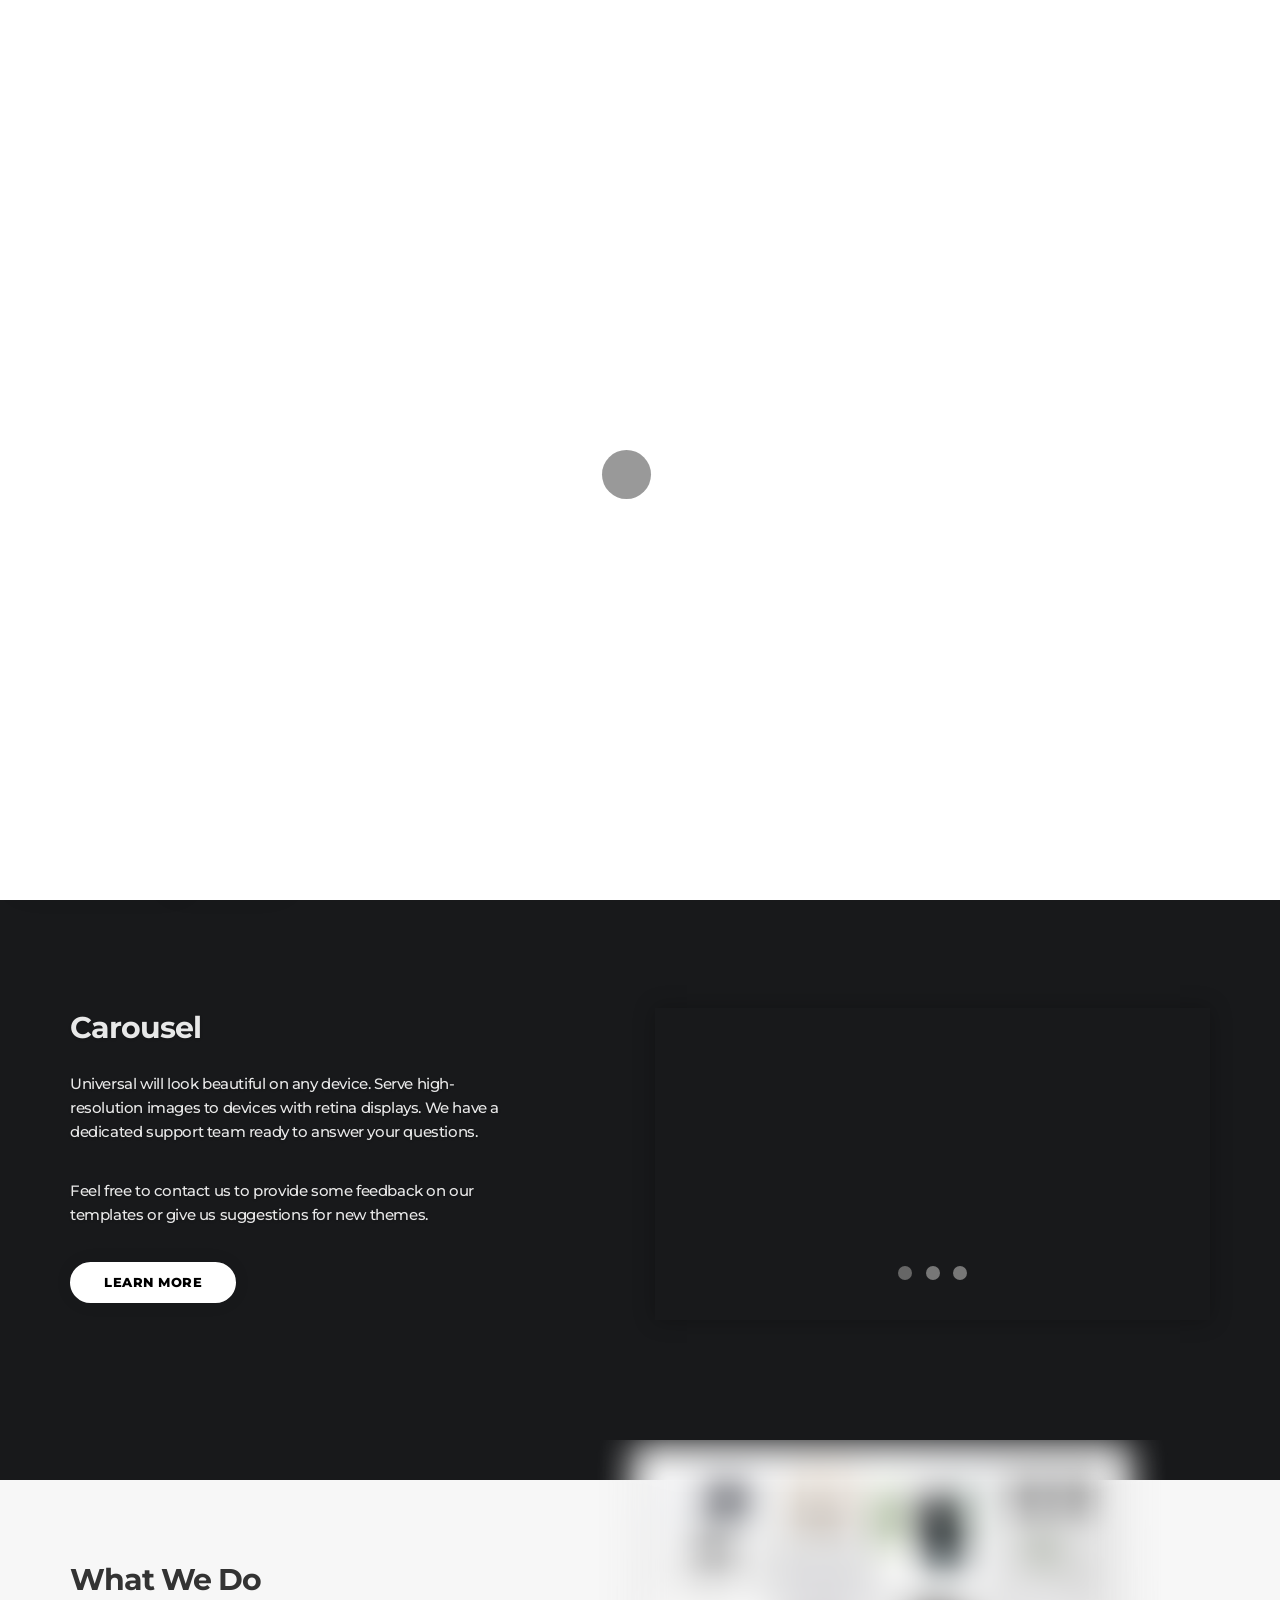
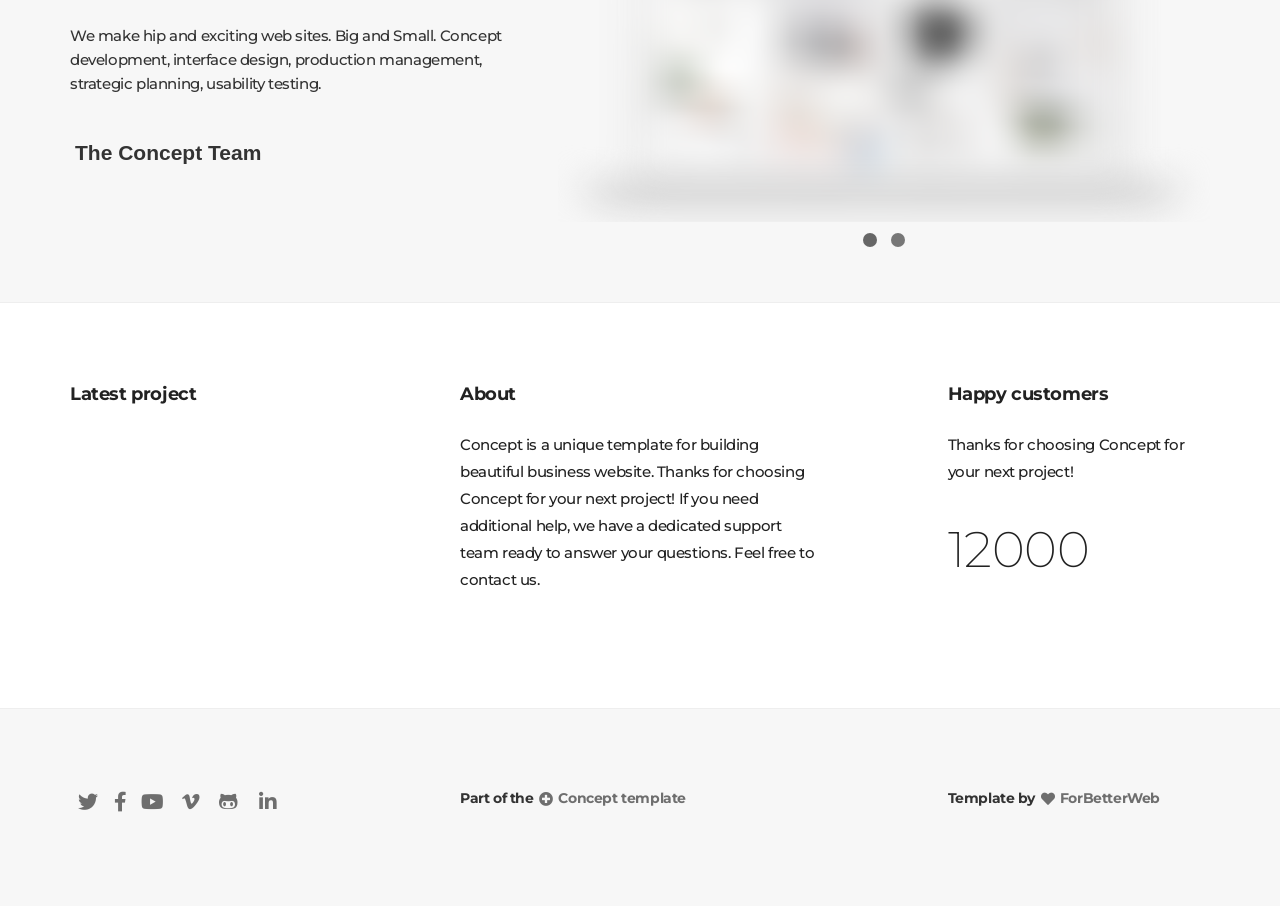
<file: carousels.html>
<!DOCTYPE html>
<html lang="en">
  <head>
    <meta charset="utf-8">
    <meta http-equiv="X-UA-Compatible" content="IE=edge">
    <meta name="viewport" content="width=device-width, initial-scale=1">
    <link rel="shortcut icon" href="img/misc/favicon.png">
    <meta name="description" content="">
    <meta name="author" content="">
    <title>Concept Universal components
    </title>
    <!-- Bootstrap Core CSS-->
    <link href="css/bootstrap.min.css" rel="stylesheet">
    <!-- Custom CSS-->
    <link href="css/main.css" rel="stylesheet">
  </head>
  <body class="top" id="page-top" data-spy="scroll" data-target=".navbar-fixed-top">
    <!-- Preloader (Optional)-->
    <div id="preloader">
      <div id="status"></div>
    </div>
    <!-- Navigation-->
    <nav class="navbar navbar-custom navbar-fixed-top top-nav-collapse">
      <div class="container">
        <div class="navbar-header">
          <button class="navbar-toggle" type="button" data-toggle="collapse" data-target=".navbar-main-collapse"><span class="sr-only">Toggle navigation</span><span class="icon-bar"></span><span class="icon-bar"></span><span class="icon-bar"></span></button><a class="navbar-brand page-scroll" href="#page-top">
            <!-- Text or Image logo--><img class="logo" src="img/logo.png" alt="Logo"><img class="logodark" src="img/logodark.png" alt="Logo"></a>
        </div>
        <div class="collapse navbar-collapse navbar-main-collapse">
          <ul class="nav navbar-nav navbar-left">
            <li class="hidden"><a href="#page-top"></a></li>
            <li><a href="#">Home <span class="caret"></span></a>
              <ul class="dropdown-menu columns-3">
                <li><strong class="text-muted">demos</strong></li>
                <li><a href="indexslider.html">main demo</a></li>
                <li><a href="indexvideo.html">main demo video <span class="label label-danger">new</span></a></li>
                <li><a href="indexagency.html">creative agency</a></li>
                <li><a href="indexapp.html">application</a></li>
                <li><a href="indexpersonal.html">personal / freelancer</a></li>
                <li><a href="indexpersonal2.html">personal / freelancer 2</a></li>
                <li><a href="indexportfolio.html">agency portfolio <span class="label label-danger">new</span></a></li>
                <li><a href="indexportfolio2.html">digital Artist / photographer</a></li>
                <li><a href="indexcar.html">auto showroom</a></li>
                <li><a href="indexconstruction.html">construction / renovation</a></li>
                <li><a href="indexbarber.html">salon / stylist <span class="label label-danger">new</span></a></li>
                <li><a href="indexspa.html">spa / therapy</a></li>
                <li><a href="indexarchdesign.html">architecture & design</a></li>
                <li><a href="indexcafe.html">café / restaurant</a></li>
                <li><a href="indexevent.html">events <span class="label label-danger">new</span></a></li>
                <li><strong class="text-muted">landing pages</strong></li>
                <li><a href="landing.html">landing page</a></li>
                <li><a href="landing2.html">landing page 2 <span class="label label-danger">new</span></a></li>
                <li><a href="landingdark.html">landing page dark</a></li>
                <li><strong class="text-muted">one page demos</strong></li>
                <li><a href="indexparallax-one.html">one page / main demo</a></li>
                <li><a href="indexvideo-one.html">full screen video</a></li>
                <li><a href="indexvideo2-one.html">full screen video 2</a></li>
                <li><a href="indexagency-one.html">creative agency</a></li>
                <li><a href="indexportfolio-one.html">agency portfolio</a></li>
                <li><a href="indexdark-one.html">one dark</a></li>
                <li><a href="indexkenburns-one.html">ken burns slider</a></li>
                <li><a href="indexkenburns2-one.html">ken burns slider 2</a></li>
                <li><a href="indexsolidcolor-one.html">minimal solid color</a></li>
                <li><strong class="text-muted">coming soon & countdown</strong></li>
                <li><a href="comingsoon.html">landing coming soon</a></li>
                <li><a href="comingsoon2.html">coming soon canvas <span class="label label-danger">new</span></a></li>
                <li><a href="comingsoon3.html">coming soon canvas 2</a></li>
                <li><a class="btn-nav" href="index.html"><span class="btn btn-dark btn-sm">More Demos</span></a></li>
              </ul>
            </li>
            <li><a href="#">Pages <span class="caret"></span></a>
              <ul class="dropdown-menu">
                <li><a href="about.html">about us 1</a></li>
                <li><a href="about2.html">about us 2</a></li>
                <li><a href="contact.html">contact us 1</a></li>
                <li><a href="contact2.html">contact us 2 <span class="label label-danger">new</span></a></li>
                <li><a href="partners.html">clients</a></li>
                <li><a href="team.html">team</a></li>
                <li><a href="services.html">services</a></li>
                <li><a href="register.html">Register</a></li>
                <li><a href="login.html">Login</a></li>
                <li><a href="register-login.html">Register/Login</a></li>
                <li><a href="faq.html">faq</a></li>
                <li><a href="404.html">error 404</a></li>
              </ul>
            </li>
            <li><a href="#">Portfolio <span class="caret"></span></a>
              <ul class="dropdown-menu">
                <li><a href="#">Masonry <span class="angle-right"></span><span class="caret"></span></a>
                  <ul class="dropdown-menu">
                    <li><a href="portfolio-masonry-2.html">2 columns</a></li>
                    <li><a href="portfolio-masonry-3.html">3 columns</a></li>
                    <li><a href="portfolio-masonry-4.html">4 columns</a></li>
                  </ul>
                </li>
                <li><a href="#">Wide <span class="angle-right"></span><span class="caret"></span></a>
                  <ul class="dropdown-menu">
                    <li><a href="portfolio-wide-2.html">2 columns</a></li>
                    <li><a href="portfolio-wide-3.html">3 columns</a></li>
                    <li><a href="portfolio-wide-4.html">4 columns</a></li>
                  </ul>
                </li>
                <li><a href="#">Boxed <span class="angle-right"></span><span class="caret"></span></a>
                  <ul class="dropdown-menu">
                    <li><a href="portfolio-boxed-2.html">2 columns</a></li>
                    <li><a href="portfolio-boxed-3.html">3 columns</a></li>
                    <li><a href="portfolio-boxed-4.html">4 columns</a></li>
                  </ul>
                </li>
                <li><a href="portfolio-single.html">Single project</a></li>
              </ul>
            </li>
            <li><a href="#">News <span class="caret"></span></a>
              <ul class="dropdown-menu">
                <li><a href="news2.html">2 columns</a></li>
                <li><a href="news2-sidebar.html">2 columns sidebar</a></li>
                <li><a href="news3.html">3 columns</a></li>
                <li><a href="news4.html">4 columns</a></li>
                <li><a href="news-single.html">single fullwidth</a></li>
                <li><a href="news-single-sidebar.html">single sidebar</a></li>
              </ul>
            </li>
            <li><a href="#">Elements <span class="caret"></span></a>
              <ul class="dropdown-menu">
                <li><a href="headers.html"><i class="fa fa-server fa-lg fa-fw"></i> Headers & Page titles</a></li>
                <li><a href="buttons.html"><i class="fa fa-hand-pointer fa-lg fa-fw"></i> Buttons</a></li>
                <li><a href="carousels.html"><i class="fa fa-clone fa-lg fa-fw"></i> Carousels</a></li>
                <li><a href="columns.html"><i class="fa fa-th-list fa-lg fa-fw"></i> Columns <span class="label label-primary">update</span></a></li>
                <li><a href="pricing.html"><i class="fa fa-credit-card fa-lg fa-fw"></i> Pricing tables</a></li>
                <li><a href="countdown.html"><i class="fa fa-clock fa-lg fa-fw"></i> Countdown Timer</a></li>
                <li><a href="bars-charts.html"><i class="fa fa-chart-pie fa-lg fa-fw"></i> Bars and Charts</a></li>
                <li><a href="animate-on-scroll.html"><i class="fa fa-chevron-down fa-fw"></i> Animate On Scroll</a></li>
                <li><a href="typography.html"><i class="fa fa-text-width fa-lg fa-fw"></i> Typography</a></li>
                <li><a href="accordions.html"><i class="fa fa-plus-square fa-lg fa-fw"></i> Accordions</a></li>
                <li><a href="video-sound.html"><i class="fa fa-video fa-lg fa-fw"></i> Video / Sound</a></li>
                <li><a href="tabs.html"><i class="fa fa-columns fa-lg fa-fw"></i> Tabs</a></li>
              </ul>
            </li>
            <li class="menu-divider visible-lg">&nbsp;</li>
            <li><a href="#">Shop <span class="caret"></span></a>
              <ul class="dropdown-menu">
                <li><a href="shop.html">Shop</a></li>
                <li><a href="shop2.html">Shop sidebar</a></li>
                <li><a href="shop3.html">Shop  sidebar  wide</a></li>
                <li><a href="shop-single.html">Single product</a></li>
                <li><a href="shop-cart.html">Shopping cart</a></li>
              </ul>
            </li>
            <li class="dropdown"><a class="dropdown-toggle" href="#"><i class="fa fa-shopping-cart fa-lg"></i><span class="badge">3</span><span class="caret"></span></a>
              <ul class="dropdown-menu">
                <li class="shop-nav">
                  <div class="shop-cart"><a href="shop-cart.html"><img src="img/shop/1.jpg" alt=" ">
                      <div class="btn-dark-border btn btn-xs">$128.99</div><i class="fa fa-times float-right"></i><br>Jacket with contrasting hood</a></div>
                </li>
                <li class="shop-nav">
                  <div class="shop-cart"><a href="shop-cart.html"><img src="img/shop/2.jpg" alt=" ">
                      <div class="btn-dark-border btn btn-xs">$186.99</div><i class="fa fa-times float-right"></i><br>Jacket with a seam on the lapel</a></div>
                </li>
                <li class="shop-nav">
                  <div class="shop-cart"><a href="shop-cart.html"><img src="img/shop/3.jpg" alt=" ">
                      <div class="btn-dark-border btn btn-xs">$98.99</div><i class="fa fa-times float-right"></i><br>Faux leather jacket</a></div><span class="text-left">Subtotal:</span><span class="float-right"><b>$386.99</b></span>
                </li>
                <li><a href="shop-cart.html"><span class="btn btn-dark-border btn-sm">Checkout</span></a></li>
              </ul>
            </li>
            <li class="visible-lg">&nbsp;</li>
            <li class="dropdown"><a class="dropdown-toggle" href="#"><i class="fa fa-globe fa-lg"></i> English<span class="caret"></span></a>
              <ul class="dropdown-menu">
                <li><a href="/">English</a></li>
                <li><a href="/">Español</a></li>
                <li><a href="/">Deutsch</a></li>
                <li><a href="/">Français</a></li>
                <li><a href="/">Русский</a></li>
                <li><a href="/">日本語</a></li>
                <li><a href="/">中文(简体)</a></li>
              </ul>
            </li>
          </ul>
        </div>
      </div>
    </nav>
    <div class="small-header bg-img4">
      <div class="container">
        <div class="row">
          <div class="col-md-6">
            <h2>Carousels</h2>
          </div>
          <div class="col-md-6 text-right">
            <h4 class="breadcrumb"><a href="index.html">Home</a> / <a href="/">Components</a> / Carousels
            </h4>
          </div>
        </div>
      </div>
    </div>
    <!-- Slider Section-->
    <section class="wow fadeIn">
      <div class="container">
        <div class="row">
          <div class="col-md-5">
            <div class="carousel slide carousel-fade" id="carousel-light10" data-ride="carousel">
              <ol class="carousel-indicators">
                <li class="active" data-target="#carousel-light10" data-slide-to="0"></li>
                <li data-target="#carousel-light10" data-slide-to="1"></li>
                <li data-target="#carousel-light10" data-slide-to="2"></li>
              </ol>
              <div class="carousel-inner" role="listbox">
                <div class="item active"><img src="img/main/31.jpg" alt=""></div>
                <div class="item"><img src="img/main/32.jpg" alt=""></div>
                <div class="item"><img src="img/main/33.jpg" alt=""></div>
              </div>
            </div>
          </div>
          <div class="col-md-6 col-md-offset-1">
            <h2>Carousel</h2>
            <p>Lorem ipsum dolor sit amet, consectetur adipiscingelit. Nulla convallis pulvinar vestibulum. Donec eleifend, sem sed dictum mattis, turpis purus placerat eros pulvinar. Lorem ipsum dolor sit amet, consectetur adipiscingelit.</p><a class="btn btn-dark-border btn-lg" href="#" target="_blank">LEARN MORE</a>
          </div>
        </div>
      </div>
    </section>
    <section class="bg-dark wow fadeIn">
      <div class="container">
        <div class="row">
          <div class="col-md-5 wow fadeIn" data-wow-delay=".2s">
            <h2>Carousel</h2>
            <p>Universal will look beautiful on any device. Serve high-resolution images to devices with retina displays. We have a dedicated support team ready to answer your questions.</p>
            <p>Feel free to contact us to provide some feedback on our templates or give us suggestions for new themes.</p><a class="btn btn-white btn-lg" href="#" target="_blank">LEARN MORE</a>
          </div>
          <div class="col-md-6 col-md-offset-1 wow fadeIn" data-wow-delay=".4s">
            <div class="carousel slide carousel-fade" id="carousel-dark" data-ride="carousel">
              <ol class="carousel-indicators">
                <li class="active" data-target="#carousel-dark" data-slide-to="0"></li>
                <li data-target="#carousel-dark" data-slide-to="1"></li>
                <li data-target="#carousel-dark" data-slide-to="2"></li>
              </ol>
              <div class="carousel-inner" role="listbox">
                <div class="item active embed-responsive embed-responsive-16by9">
                  <iframe class="embed-responsive-item" src="https://player.vimeo.com/video/152614354?color=1c58ed&amp;title=0&amp;byline=0&amp;portrait=0&amp;badge=0" width="600" height="338" allowfullscreen=""></iframe>
                </div>
                <div class="item embed-responsive embed-responsive-16by9">
                  <iframe class="embed-responsive-item" src="https://player.vimeo.com/video/35396305?color=1c58ed&amp;title=0&amp;byline=0&amp;portrait=0&amp;badge=0" width="600" height="338" allowfullscreen=""></iframe>
                </div>
                <div class="item embed-responsive embed-responsive-16by9">
                  <iframe class="embed-responsive-item" src="https://player.vimeo.com/video/74350367?color=1c58ed&amp;title=0&amp;byline=0&amp;portrait=0&amp;badge=0" width="600" height="338" allowfullscreen=""></iframe>
                </div>
              </div>
            </div>
          </div>
        </div>
      </div>
    </section>
    <!-- Slider-->
    <section class="section-small section-offcet bg-gray">
      <div class="container">
        <div class="row">
          <div class="col-lg-5">
            <h2>What We Do</h2>
            <p>We make hip and exciting web sites. Big and Small. Concept development, interface design, production management, strategic planning, usability testing.</p>
            <div class="classic">The Concept Team</div>
          </div>
          <div class="col-lg-7 carousel-item wow zoomIn" data-wow-duration="2s" data-wow-delay=".2s">
            <div class="carousel slide carousel-fade" id="carousel-light2">
              <ol class="carousel-indicators">
                <li class="active" data-target="#carousel-light2" data-slide-to="0"></li>
                <li data-target="#carousel-light2" data-slide-to="1"></li>
              </ol>
              <div class="carousel-inner" role="listbox">
                <div class="item active"><img class="center-block" src="img/misc/11.png" alt=""></div>
                <div class="item"><img class="center-block" src="img/misc/10.png" alt=""></div>
              </div>
            </div>
          </div>
        </div>
      </div>
    </section>
    <!-- Footer Section-->
    <section class="section-small bg-white footer">
      <div class="container">
        <div class="row">
          <div class="col-md-3 footer-menu">
            <h4>Latest project</h4>
            <p>
              <div class="embed-responsive embed-responsive-16by9">
                <iframe src="https://player.vimeo.com/video/235755450" allowfullscreen=""></iframe>
              </div>
            </p>
          </div>
          <div class="col-md-4 col-md-offset-1 footer-menu">
            <h4>About</h4>
            <p>Concept is a unique template for building  beautiful business website. Thanks for choosing Concept for your next project! If you need additional help, we have a dedicated support team ready to answer your questions. Feel free to contact us.</p>
          </div>
          <div class="col-md-3 col-md-offset-1 footer-menu">
            <h4>Happy customers</h4>
            <p>Thanks for choosing Concept for your next project!</p><span class="numscroller" data-min="12000" data-max="12786" data-delay="10" data-increment="1">12000</span>
          </div>
        </div>
      </div>
    </section>
    <!-- footer-->
    <section class="section-small bg-gray footer">
      <div class="container">
        <div class="row">
          <div class="col-lg-3">
            <ul class="list-inline no-pad">
              <li><a href="/"><i class="fab fa-twitter fa-fw fa-lg"></i></a></li>
              <li><a href="/"><i class="fab fa-facebook-f la-fw fa-lg"></i></a></li>
              <li><a href="/"><i class="fab fa-youtube fa-fw fa-lg"></i></a></li>
              <li><a href="/"><i class="fab fa-vimeo-v fa-fw fa-lg"></i></a></li>
              <li><a href="/"><i class="fab fa-github-alt fa-fw fa-lg"></i></a></li>
              <li><a href="/"><i class="fab fab fa-linkedin-in fa-fw fa-lg"></i></a></li>
            </ul>
          </div>
          <div class="col-lg-4 col-lg-offset-1">
            <h5 class="no-pad">Part of the <a href="https://themeforest.net/user/forbetterweb/portfolio"><i class="fa fa-plus-circle fa-fw"></i> Concept template</a>
            </h5>
          </div>
          <div class="col-lg-3 col-lg-offset-1">
            <h5 class="no-pad">Template by <a href="http://ForBetterWeb.com"><i class="fa fa-heart fa-fw"></i> ForBetterWeb</a>
            </h5>
          </div>
        </div>
      </div>
    </section><a class="topbtn page-scroll" href="#page-top"></a>
    <div class="demo-badge"><a class="page-scroll" href="index.html#demo" target="_blank">ALL DEMOS</a>
      <div class="buy-badge"><a href="https://themeforest.net/user/forbetterweb/portfolio" target="_blank">BUY ON 
          <!--img(src='img/misc/envato.png', alt='')-->ENVATO</a></div>
    </div>
    <!-- jQuery-->
    <script src="js/jquery-3.3.1.min.js"></script>
    <!-- Bootstrap Core JavaScript-->
    <script src="js/bootstrap.min.js"></script>
    <!-- Plugin JavaScript-->
    <script src="js/jquery.easing.min.js"></script>
    <script src="js/jquery.countdown.min.js"></script>
    <script src="js/device.min.js"></script>
    <script src="js/form.min.js"></script>
    <script src="js/jquery.placeholder.min.js"></script>
    <script src="js/jquery.shuffle.min.js"></script>
    <script src="js/jquery.parallax.min.js"></script>
    <script src="js/jquery.circle-progress.min.js"></script>
    <script src="js/jquery.swipebox.min.js"></script>
    <script src="js/wow.min.js"></script>
    <script src="js/jquery.smartmenus.js"></script>
    <!-- Custom Theme JavaScript-->
    <script src="js/main.js"></script>

  </body>
</html>
</file>
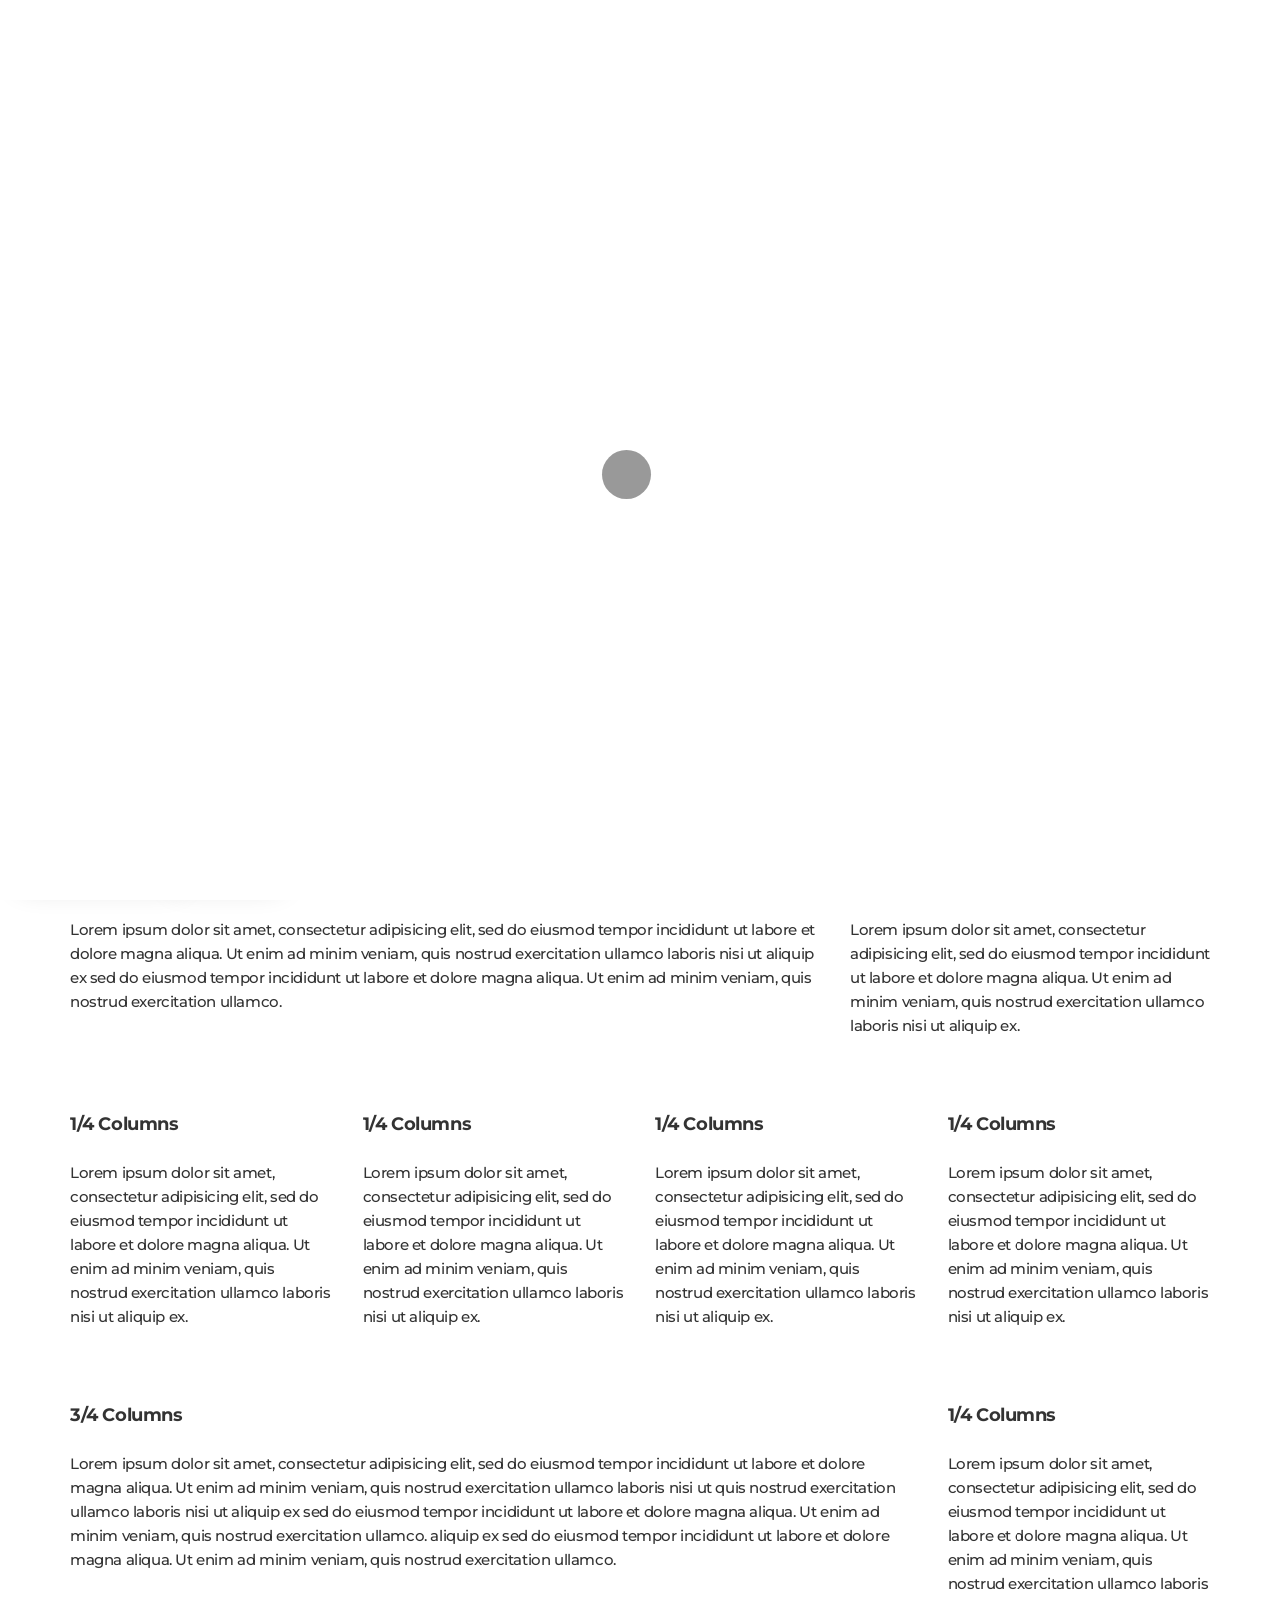
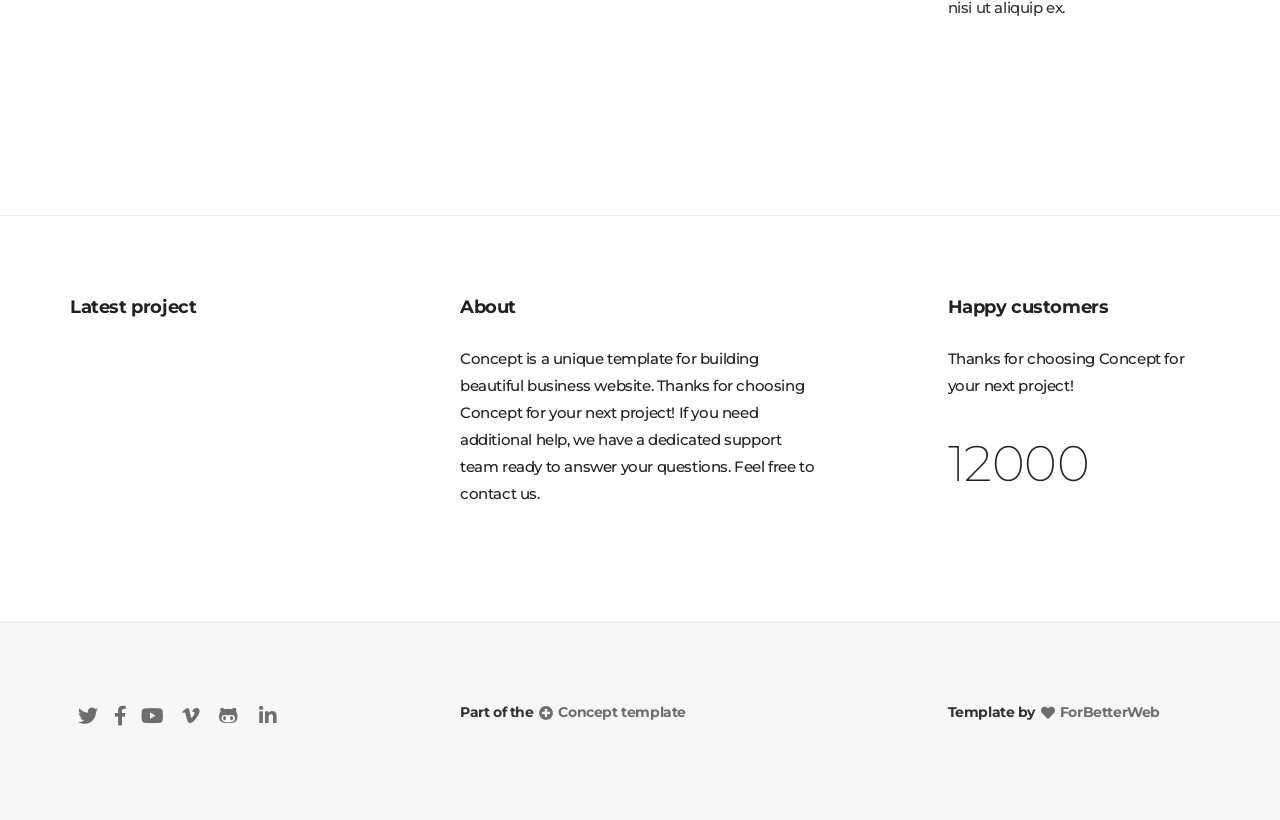
<file: columns.html>
<!DOCTYPE html>
<html lang="en">
  <head>
    <meta charset="utf-8">
    <meta http-equiv="X-UA-Compatible" content="IE=edge">
    <meta name="viewport" content="width=device-width, initial-scale=1">
    <link rel="shortcut icon" href="img/misc/favicon.png">
    <meta name="description" content="">
    <meta name="author" content="">
    <title>Concept | Universal components
    </title>
    <!-- Bootstrap Core CSS-->
    <link href="css/bootstrap.min.css" rel="stylesheet">
    <!-- Custom CSS-->
    <link href="css/main.css" rel="stylesheet">
  </head>
  <body class="top" id="page-top" data-spy="scroll" data-target=".navbar-fixed-top">
    <!-- Preloader (Optional)-->
    <div id="preloader">
      <div id="status"></div>
    </div>
    <!-- Navigation-->
    <nav class="navbar navbar-custom navbar-fixed-top top-nav-collapse">
      <div class="container">
        <div class="navbar-header">
          <button class="navbar-toggle" type="button" data-toggle="collapse" data-target=".navbar-main-collapse"><span class="sr-only">Toggle navigation</span><span class="icon-bar"></span><span class="icon-bar"></span><span class="icon-bar"></span></button><a class="navbar-brand page-scroll" href="#page-top">
            <!-- Text or Image logo--><img class="logo" src="img/logo.png" alt="Logo"><img class="logodark" src="img/logodark.png" alt="Logo"></a>
        </div>
        <div class="collapse navbar-collapse navbar-main-collapse">
          <ul class="nav navbar-nav navbar-left">
            <li class="hidden"><a href="#page-top"></a></li>
            <li><a href="#">Home <span class="caret"></span></a>
              <ul class="dropdown-menu columns-3">
                <li><strong class="text-muted">demos</strong></li>
                <li><a href="indexslider.html">main demo</a></li>
                <li><a href="indexvideo.html">main demo video <span class="label label-danger">new</span></a></li>
                <li><a href="indexagency.html">creative agency</a></li>
                <li><a href="indexapp.html">application</a></li>
                <li><a href="indexpersonal.html">personal / freelancer</a></li>
                <li><a href="indexpersonal2.html">personal / freelancer 2</a></li>
                <li><a href="indexportfolio.html">agency portfolio <span class="label label-danger">new</span></a></li>
                <li><a href="indexportfolio2.html">digital Artist / photographer</a></li>
                <li><a href="indexcar.html">auto showroom</a></li>
                <li><a href="indexconstruction.html">construction / renovation</a></li>
                <li><a href="indexbarber.html">salon / stylist <span class="label label-danger">new</span></a></li>
                <li><a href="indexspa.html">spa / therapy</a></li>
                <li><a href="indexarchdesign.html">architecture & design</a></li>
                <li><a href="indexcafe.html">café / restaurant</a></li>
                <li><a href="indexevent.html">events <span class="label label-danger">new</span></a></li>
                <li><strong class="text-muted">landing pages</strong></li>
                <li><a href="landing.html">landing page</a></li>
                <li><a href="landing2.html">landing page 2 <span class="label label-danger">new</span></a></li>
                <li><a href="landingdark.html">landing page dark</a></li>
                <li><strong class="text-muted">one page demos</strong></li>
                <li><a href="indexparallax-one.html">one page / main demo</a></li>
                <li><a href="indexvideo-one.html">full screen video</a></li>
                <li><a href="indexvideo2-one.html">full screen video 2</a></li>
                <li><a href="indexagency-one.html">creative agency</a></li>
                <li><a href="indexportfolio-one.html">agency portfolio</a></li>
                <li><a href="indexdark-one.html">one dark</a></li>
                <li><a href="indexkenburns-one.html">ken burns slider</a></li>
                <li><a href="indexkenburns2-one.html">ken burns slider 2</a></li>
                <li><a href="indexsolidcolor-one.html">minimal solid color</a></li>
                <li><strong class="text-muted">coming soon & countdown</strong></li>
                <li><a href="comingsoon.html">landing coming soon</a></li>
                <li><a href="comingsoon2.html">coming soon canvas <span class="label label-danger">new</span></a></li>
                <li><a href="comingsoon3.html">coming soon canvas 2</a></li>
                <li><a class="btn-nav" href="index.html"><span class="btn btn-dark btn-sm">More Demos</span></a></li>
              </ul>
            </li>
            <li><a href="#">Pages <span class="caret"></span></a>
              <ul class="dropdown-menu">
                <li><a href="about.html">about us 1</a></li>
                <li><a href="about2.html">about us 2</a></li>
                <li><a href="contact.html">contact us 1</a></li>
                <li><a href="contact2.html">contact us 2 <span class="label label-danger">new</span></a></li>
                <li><a href="partners.html">clients</a></li>
                <li><a href="team.html">team</a></li>
                <li><a href="services.html">services</a></li>
                <li><a href="register.html">Register</a></li>
                <li><a href="login.html">Login</a></li>
                <li><a href="register-login.html">Register/Login</a></li>
                <li><a href="faq.html">faq</a></li>
                <li><a href="404.html">error 404</a></li>
              </ul>
            </li>
            <li><a href="#">Portfolio <span class="caret"></span></a>
              <ul class="dropdown-menu">
                <li><a href="#">Masonry <span class="angle-right"></span><span class="caret"></span></a>
                  <ul class="dropdown-menu">
                    <li><a href="portfolio-masonry-2.html">2 columns</a></li>
                    <li><a href="portfolio-masonry-3.html">3 columns</a></li>
                    <li><a href="portfolio-masonry-4.html">4 columns</a></li>
                  </ul>
                </li>
                <li><a href="#">Wide <span class="angle-right"></span><span class="caret"></span></a>
                  <ul class="dropdown-menu">
                    <li><a href="portfolio-wide-2.html">2 columns</a></li>
                    <li><a href="portfolio-wide-3.html">3 columns</a></li>
                    <li><a href="portfolio-wide-4.html">4 columns</a></li>
                  </ul>
                </li>
                <li><a href="#">Boxed <span class="angle-right"></span><span class="caret"></span></a>
                  <ul class="dropdown-menu">
                    <li><a href="portfolio-boxed-2.html">2 columns</a></li>
                    <li><a href="portfolio-boxed-3.html">3 columns</a></li>
                    <li><a href="portfolio-boxed-4.html">4 columns</a></li>
                  </ul>
                </li>
                <li><a href="portfolio-single.html">Single project</a></li>
              </ul>
            </li>
            <li><a href="#">News <span class="caret"></span></a>
              <ul class="dropdown-menu">
                <li><a href="news2.html">2 columns</a></li>
                <li><a href="news2-sidebar.html">2 columns sidebar</a></li>
                <li><a href="news3.html">3 columns</a></li>
                <li><a href="news4.html">4 columns</a></li>
                <li><a href="news-single.html">single fullwidth</a></li>
                <li><a href="news-single-sidebar.html">single sidebar</a></li>
              </ul>
            </li>
            <li><a href="#">Elements <span class="caret"></span></a>
              <ul class="dropdown-menu">
                <li><a href="headers.html"><i class="fa fa-server fa-lg fa-fw"></i> Headers & Page titles</a></li>
                <li><a href="buttons.html"><i class="fa fa-hand-pointer fa-lg fa-fw"></i> Buttons</a></li>
                <li><a href="carousels.html"><i class="fa fa-clone fa-lg fa-fw"></i> Carousels</a></li>
                <li><a href="columns.html"><i class="fa fa-th-list fa-lg fa-fw"></i> Columns <span class="label label-primary">update</span></a></li>
                <li><a href="pricing.html"><i class="fa fa-credit-card fa-lg fa-fw"></i> Pricing tables</a></li>
                <li><a href="countdown.html"><i class="fa fa-clock fa-lg fa-fw"></i> Countdown Timer</a></li>
                <li><a href="bars-charts.html"><i class="fa fa-chart-pie fa-lg fa-fw"></i> Bars and Charts</a></li>
                <li><a href="animate-on-scroll.html"><i class="fa fa-chevron-down fa-fw"></i> Animate On Scroll</a></li>
                <li><a href="typography.html"><i class="fa fa-text-width fa-lg fa-fw"></i> Typography</a></li>
                <li><a href="accordions.html"><i class="fa fa-plus-square fa-lg fa-fw"></i> Accordions</a></li>
                <li><a href="video-sound.html"><i class="fa fa-video fa-lg fa-fw"></i> Video / Sound</a></li>
                <li><a href="tabs.html"><i class="fa fa-columns fa-lg fa-fw"></i> Tabs</a></li>
              </ul>
            </li>
            <li class="menu-divider visible-lg">&nbsp;</li>
            <li><a href="#">Shop <span class="caret"></span></a>
              <ul class="dropdown-menu">
                <li><a href="shop.html">Shop</a></li>
                <li><a href="shop2.html">Shop sidebar</a></li>
                <li><a href="shop3.html">Shop  sidebar  wide</a></li>
                <li><a href="shop-single.html">Single product</a></li>
                <li><a href="shop-cart.html">Shopping cart</a></li>
              </ul>
            </li>
            <li class="dropdown"><a class="dropdown-toggle" href="#"><i class="fa fa-shopping-cart fa-lg"></i><span class="badge">3</span><span class="caret"></span></a>
              <ul class="dropdown-menu">
                <li class="shop-nav">
                  <div class="shop-cart"><a href="shop-cart.html"><img src="img/shop/1.jpg" alt=" ">
                      <div class="btn-dark-border btn btn-xs">$128.99</div><i class="fa fa-times float-right"></i><br>Jacket with contrasting hood</a></div>
                </li>
                <li class="shop-nav">
                  <div class="shop-cart"><a href="shop-cart.html"><img src="img/shop/2.jpg" alt=" ">
                      <div class="btn-dark-border btn btn-xs">$186.99</div><i class="fa fa-times float-right"></i><br>Jacket with a seam on the lapel</a></div>
                </li>
                <li class="shop-nav">
                  <div class="shop-cart"><a href="shop-cart.html"><img src="img/shop/3.jpg" alt=" ">
                      <div class="btn-dark-border btn btn-xs">$98.99</div><i class="fa fa-times float-right"></i><br>Faux leather jacket</a></div><span class="text-left">Subtotal:</span><span class="float-right"><b>$386.99</b></span>
                </li>
                <li><a href="shop-cart.html"><span class="btn btn-dark-border btn-sm">Checkout</span></a></li>
              </ul>
            </li>
            <li class="visible-lg">&nbsp;</li>
            <li class="dropdown"><a class="dropdown-toggle" href="#"><i class="fa fa-globe fa-lg"></i> English<span class="caret"></span></a>
              <ul class="dropdown-menu">
                <li><a href="/">English</a></li>
                <li><a href="/">Español</a></li>
                <li><a href="/">Deutsch</a></li>
                <li><a href="/">Français</a></li>
                <li><a href="/">Русский</a></li>
                <li><a href="/">日本語</a></li>
                <li><a href="/">中文(简体)</a></li>
              </ul>
            </li>
          </ul>
        </div>
      </div>
    </nav>
    <div class="small-header bg-img">
      <div class="container">
        <div class="row">
          <div class="col-md-6">
            <h2>Columns</h2>
          </div>
          <div class="col-md-6 text-right">
            <h4 class="breadcrumb"><a href="index.html">Home</a> / <a href="/">Components</a> / Columns
            </h4>
          </div>
        </div>
      </div>
    </div>
    <!-- Buttons-->
    <section>
      <div class="container">
        <div class="row">
          <div class="col-md-6">
            <h4>1/2 Columns</h4>
            <p>Lorem ipsum dolor sit amet,<a href="#">adipisicing elit</a>consectetur adipisicing elit, sed do eiusmod tempor incididunt ut labore et dolore magna aliqua. Ut enim ad minim veniam, quis nostrud exercitation ullamco laboris nisi ut aliquip ex.</p>
          </div>
          <div class="col-md-6">
            <h4>1/2 Columns</h4>
            <p>Lorem ipsum dolor sit amet, consectetur adipisicing elit, sed do eiusmod tempor incididunt ut labore et dolore magna aliqua. Ut enim ad minim veniam, quis nostrud exercitation ullamco laboris nisi ut aliquip ex.</p>
          </div>
        </div>
        <div class="row">
          <div class="col-md-4">
            <h4>1/3 Columns</h4>
            <p>Lorem ipsum dolor sit amet, consectetur adipisicing elit, sed do eiusmod tempor incididunt ut labore et dolore magna aliqua. Ut enim ad minim veniam, quis nostrud exercitation ullamco laboris nisi ut aliquip ex.</p>
          </div>
          <div class="col-md-4">
            <h4>1/3 Columns</h4>
            <p>Lorem ipsum dolor sit amet, consectetur adipisicing elit, sed do eiusmod tempor incididunt ut labore et dolore magna aliqua. Ut enim ad minim veniam, quis nostrud exercitation ullamco laboris nisi ut aliquip ex.</p>
          </div>
          <div class="col-md-4">
            <h4>1/3 Columns</h4>
            <p>Lorem ipsum dolor sit amet, consectetur adipisicing elit, sed do eiusmod tempor incididunt ut labore et dolore magna aliqua. Ut enim ad minim veniam, quis nostrud exercitation ullamco laboris nisi ut aliquip ex.</p>
          </div>
        </div>
        <div class="row">
          <div class="col-md-8">
            <h4>2/3 Columns</h4>
            <p>Lorem ipsum dolor sit amet, consectetur adipisicing elit, sed do eiusmod tempor incididunt ut labore et dolore magna aliqua. Ut enim ad minim veniam, quis nostrud exercitation ullamco laboris nisi ut aliquip ex sed do eiusmod tempor incididunt ut labore et dolore magna aliqua. Ut enim ad minim veniam, quis nostrud exercitation ullamco.</p>
          </div>
          <div class="col-md-4">
            <h4>1/3 Columns</h4>
            <p>Lorem ipsum dolor sit amet, consectetur adipisicing elit, sed do eiusmod tempor incididunt ut labore et dolore magna aliqua. Ut enim ad minim veniam, quis nostrud exercitation ullamco laboris nisi ut aliquip ex.</p>
          </div>
        </div>
        <div class="row">
          <div class="col-md-3">
            <h4>1/4 Columns</h4>
            <p>Lorem ipsum dolor sit amet, consectetur adipisicing elit, sed do eiusmod tempor incididunt ut labore et dolore magna aliqua. Ut enim ad minim veniam, quis nostrud exercitation ullamco laboris nisi ut aliquip ex.</p>
          </div>
          <div class="col-md-3">
            <h4>1/4 Columns</h4>
            <p>Lorem ipsum dolor sit amet, consectetur adipisicing elit, sed do eiusmod tempor incididunt ut labore et dolore magna aliqua. Ut enim ad minim veniam, quis nostrud exercitation ullamco laboris nisi ut aliquip ex.</p>
          </div>
          <div class="col-md-3">
            <h4>1/4 Columns</h4>
            <p>Lorem ipsum dolor sit amet, consectetur adipisicing elit, sed do eiusmod tempor incididunt ut labore et dolore magna aliqua. Ut enim ad minim veniam, quis nostrud exercitation ullamco laboris nisi ut aliquip ex.</p>
          </div>
          <div class="col-md-3">
            <h4>1/4 Columns</h4>
            <p>Lorem ipsum dolor sit amet, consectetur adipisicing elit, sed do eiusmod tempor incididunt ut labore et dolore magna aliqua. Ut enim ad minim veniam, quis nostrud exercitation ullamco laboris nisi ut aliquip ex.</p>
          </div>
        </div>
        <div class="row">
          <div class="col-md-9">
            <h4>3/4 Columns</h4>
            <p>Lorem ipsum dolor sit amet, consectetur adipisicing elit, sed do eiusmod tempor incididunt ut labore et dolore magna aliqua. Ut enim ad minim veniam, quis nostrud exercitation ullamco laboris nisi ut quis nostrud exercitation ullamco laboris nisi ut aliquip ex sed do eiusmod tempor incididunt ut labore et dolore magna aliqua. Ut enim ad minim veniam, quis nostrud exercitation ullamco. aliquip ex sed do eiusmod tempor incididunt ut labore et dolore magna aliqua. Ut enim ad minim veniam, quis nostrud exercitation ullamco.</p>
          </div>
          <div class="col-md-3">
            <h4>1/4 Columns</h4>
            <p>Lorem ipsum dolor sit amet, consectetur adipisicing elit, sed do eiusmod tempor incididunt ut labore et dolore magna aliqua. Ut enim ad minim veniam, quis nostrud exercitation ullamco laboris nisi ut aliquip ex.</p>
          </div>
        </div>
      </div>
    </section>
    <!-- Footer Section-->
    <section class="section-small bg-white footer">
      <div class="container">
        <div class="row">
          <div class="col-md-3 footer-menu">
            <h4>Latest project</h4>
            <p>
              <div class="embed-responsive embed-responsive-16by9">
                <iframe src="https://player.vimeo.com/video/235755450" allowfullscreen=""></iframe>
              </div>
            </p>
          </div>
          <div class="col-md-4 col-md-offset-1 footer-menu">
            <h4>About</h4>
            <p>Concept is a unique template for building  beautiful business website. Thanks for choosing Concept for your next project! If you need additional help, we have a dedicated support team ready to answer your questions. Feel free to contact us.</p>
          </div>
          <div class="col-md-3 col-md-offset-1 footer-menu">
            <h4>Happy customers</h4>
            <p>Thanks for choosing Concept for your next project!</p><span class="numscroller" data-min="12000" data-max="12786" data-delay="10" data-increment="1">12000</span>
          </div>
        </div>
      </div>
    </section>
    <!-- footer-->
    <section class="section-small bg-gray footer">
      <div class="container">
        <div class="row">
          <div class="col-lg-3">
            <ul class="list-inline no-pad">
              <li><a href="/"><i class="fab fa-twitter fa-fw fa-lg"></i></a></li>
              <li><a href="/"><i class="fab fa-facebook-f la-fw fa-lg"></i></a></li>
              <li><a href="/"><i class="fab fa-youtube fa-fw fa-lg"></i></a></li>
              <li><a href="/"><i class="fab fa-vimeo-v fa-fw fa-lg"></i></a></li>
              <li><a href="/"><i class="fab fa-github-alt fa-fw fa-lg"></i></a></li>
              <li><a href="/"><i class="fab fab fa-linkedin-in fa-fw fa-lg"></i></a></li>
            </ul>
          </div>
          <div class="col-lg-4 col-lg-offset-1">
            <h5 class="no-pad">Part of the <a href="https://themeforest.net/user/forbetterweb/portfolio"><i class="fa fa-plus-circle fa-fw"></i> Concept template</a>
            </h5>
          </div>
          <div class="col-lg-3 col-lg-offset-1">
            <h5 class="no-pad">Template by <a href="http://ForBetterWeb.com"><i class="fa fa-heart fa-fw"></i> ForBetterWeb</a>
            </h5>
          </div>
        </div>
      </div>
    </section><a class="topbtn page-scroll" href="#page-top"></a>
    <div class="demo-badge"><a class="page-scroll" href="index.html#demo" target="_blank">ALL DEMOS</a>
      <div class="buy-badge"><a href="https://themeforest.net/user/forbetterweb/portfolio" target="_blank">BUY ON 
          <!--img(src='img/misc/envato.png', alt='')-->ENVATO</a></div>
    </div>
    <!-- jQuery-->
    <script src="js/jquery-3.3.1.min.js"></script>
    <!-- Bootstrap Core JavaScript-->
    <script src="js/bootstrap.min.js"></script>
    <!-- Plugin JavaScript-->
    <script src="js/jquery.easing.min.js"></script>
    <script src="js/jquery.countdown.min.js"></script>
    <script src="js/device.min.js"></script>
    <script src="js/form.min.js"></script>
    <script src="js/jquery.placeholder.min.js"></script>
    <script src="js/jquery.shuffle.min.js"></script>
    <script src="js/jquery.parallax.min.js"></script>
    <script src="js/jquery.circle-progress.min.js"></script>
    <script src="js/jquery.swipebox.min.js"></script>
    <script src="js/wow.min.js"></script>
    <script src="js/jquery.smartmenus.js"></script>
    <!-- Custom Theme JavaScript-->
    <script src="js/main.js"></script>

  </body>
</html>
</file>
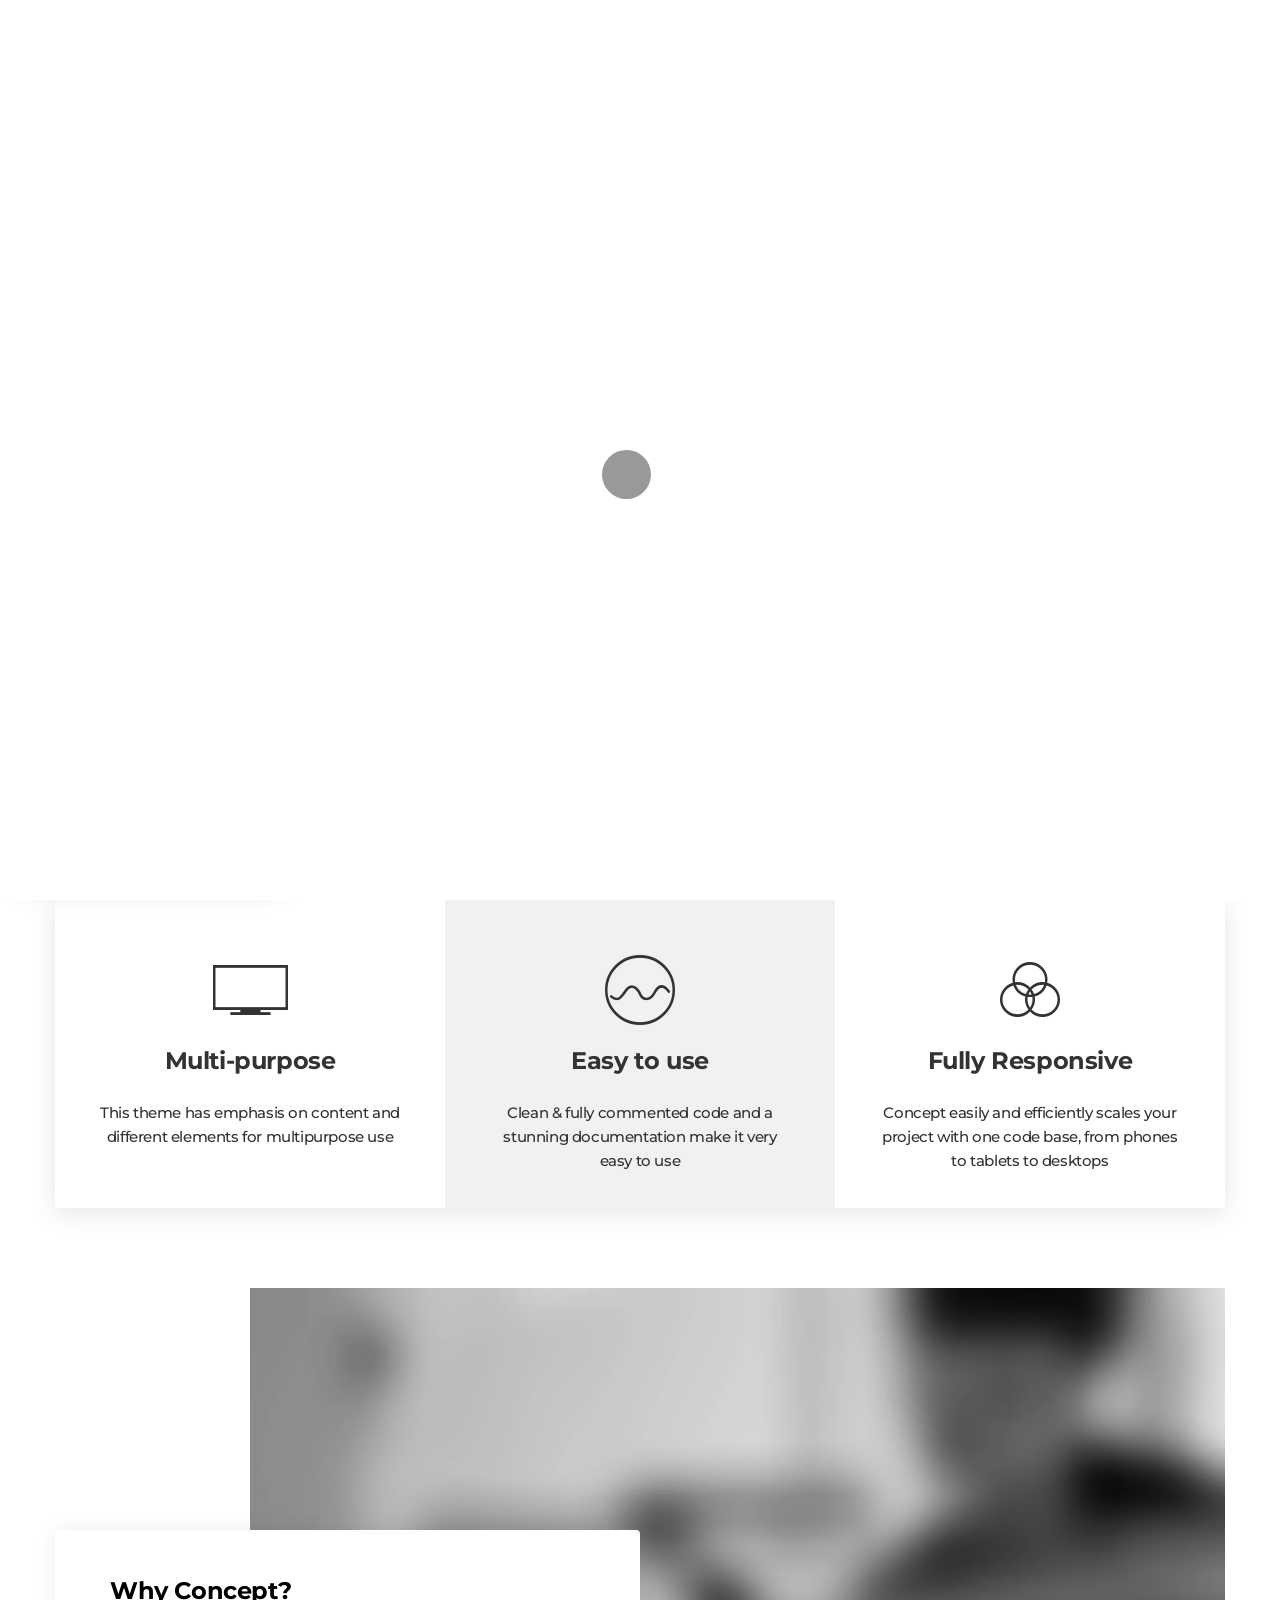
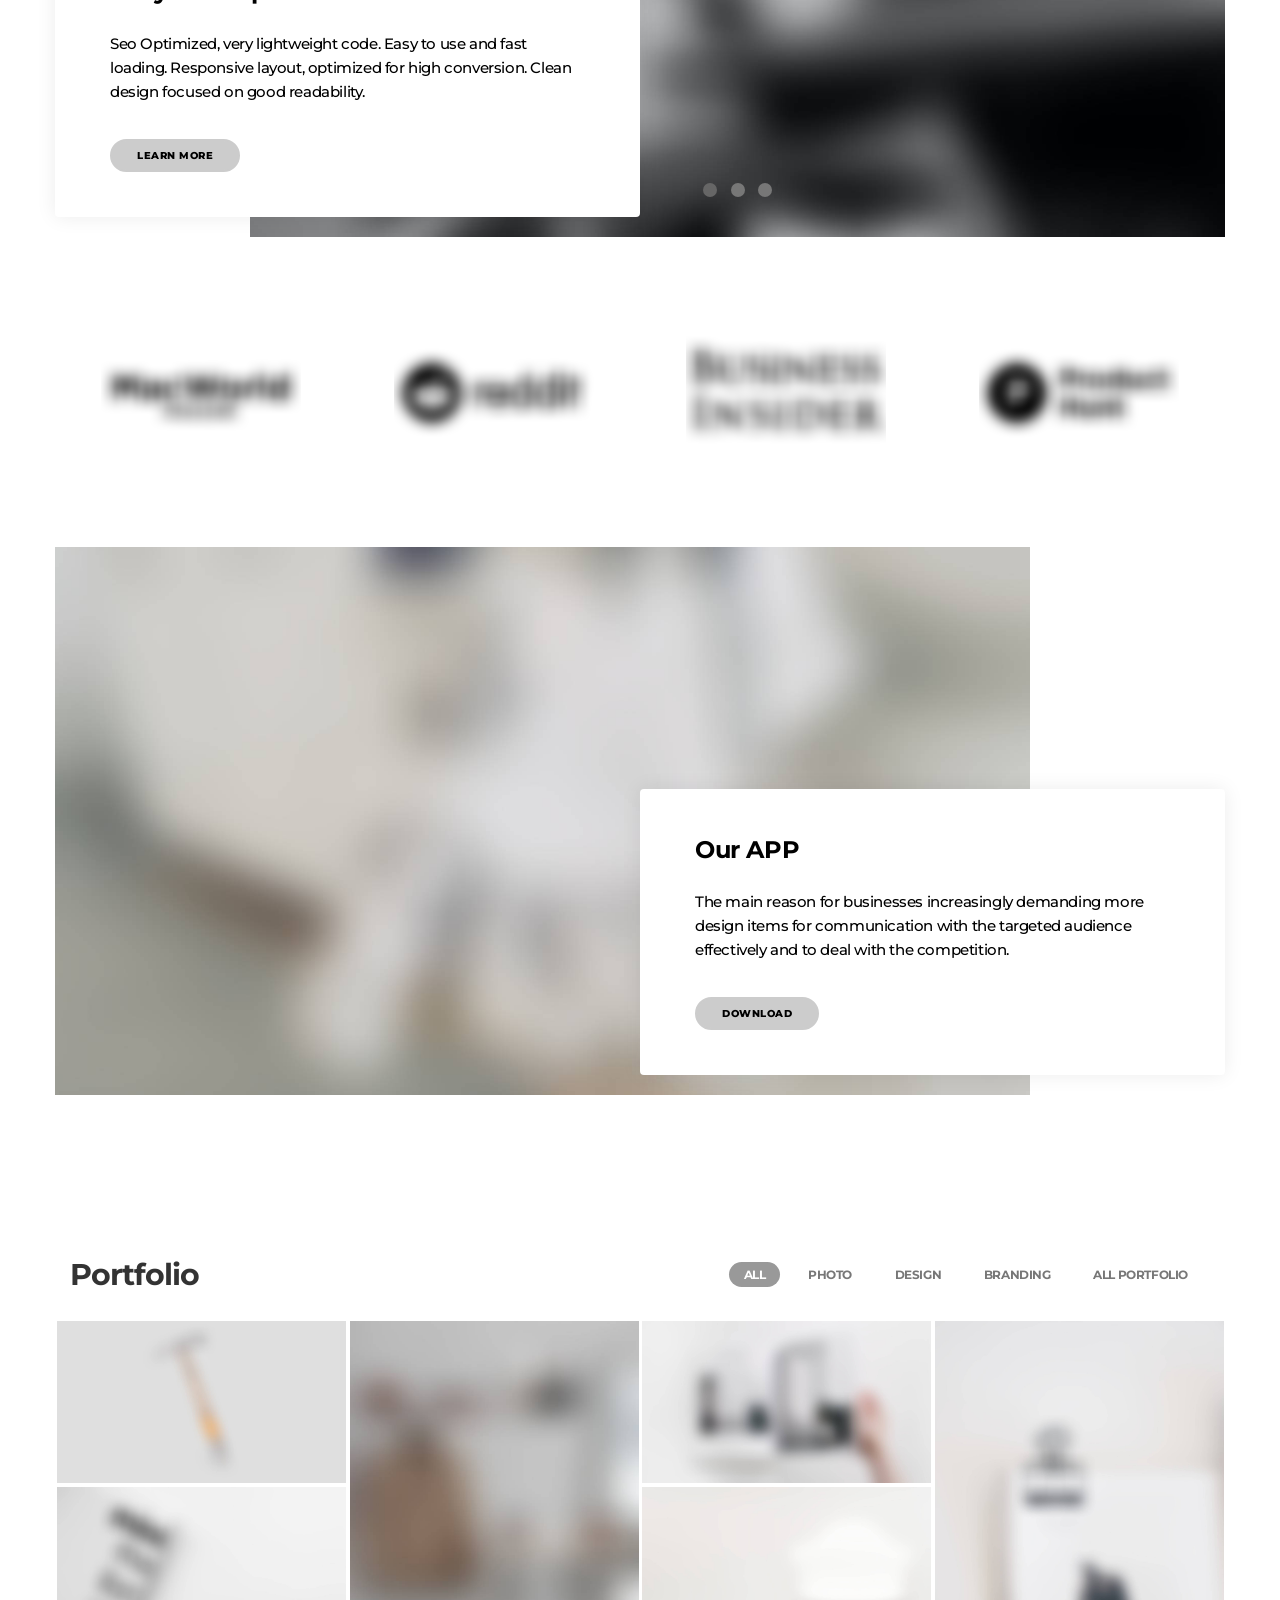
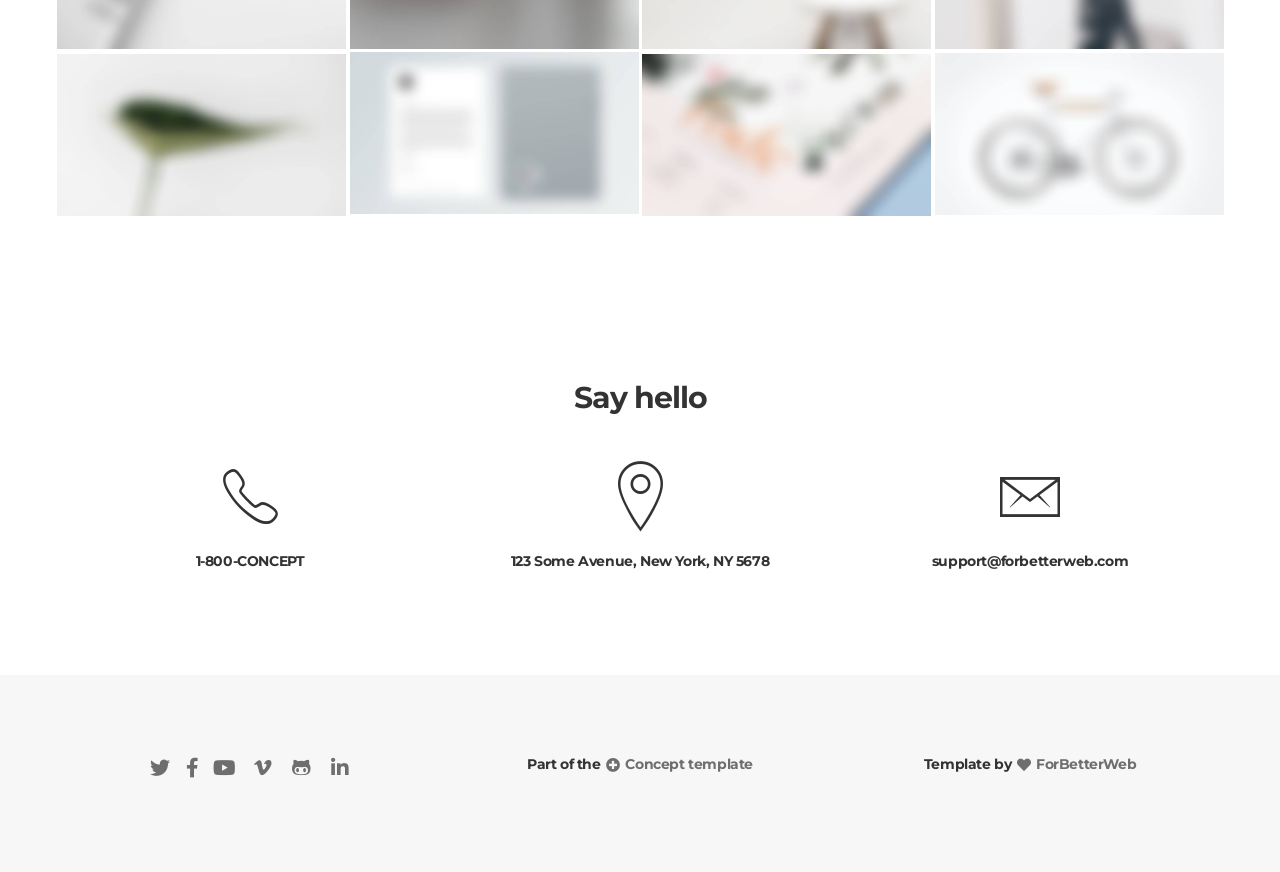
<file: comingsoon.html>
<!DOCTYPE html>
<html lang="en">
  <head>
    <meta charset="utf-8">
    <meta http-equiv="X-UA-Compatible" content="IE=edge">
    <meta name="viewport" content="width=device-width, initial-scale=1">
    <link rel="shortcut icon" href="img/misc/favicon.png">
    <meta name="description" content="">
    <meta name="author" content="">
    <title>Concept Coming Soon
    </title>
    <!-- Bootstrap Core CSS-->
    <link href="css/bootstrap.min.css" rel="stylesheet">
    <!-- Custom CSS-->
    <link href="css/main.css" rel="stylesheet">
  </head>
  <body class="top" id="page-top" data-spy="scroll" data-target=".navbar-fixed-top">
    <!-- Preloader (Optional)-->
    <div id="preloader">
      <div id="status"></div>
    </div>
    <!-- Navigation Landing-->
    <nav class="navbar-Concept navbar-fixed-top landing-nav"><a class="navbar-brand page-scroll" href="#page-top">
        <!-- Text or Image logo--><img class="logo" src="img/logo.png" alt="Logo"><img class="logodark" src="img/logodark.png" alt="Logo"></a>
      <input id="toggle" type="checkbox" style="display:none;">
      <label class="toggle-btn toggle-btn__cross" for="toggle">
        <div class="bar"></div>
        <div class="bar"></div>
        <div class="bar"></div>
      </label>
      <nav><img class="logolanding" src="img/logo.png" alt="Logo">
        <ul class="list-inline">
          <li><a class="page-scroll" href="#page-top">Home</a></li>
          <li><a class="page-scroll" href="#about">About us</a></li>
          <li><a class="page-scroll" href="#partners">Partners</a></li>
          <li><a class="page-scroll" href="#portfolio">Portfolio</a></li>
          <li><a class="page-scroll" href="#contact2">Say hello</a></li>
        </ul>
        <div class="footer text-center">
          <ul class="list-inline no-pad">
            <li><a href="/"><i class="fab fa-twitter fa-fwf fa-sm"></i></a></li>
            <li><a href="/"><i class="fab fa-facebook-f la-fw fa-sm"></i></a></li>
            <li><a href="/"><i class="fab fa-youtube fa-fw fa-sm"></i></a></li>
            <li><a href="/"><i class="fab fa-github-alt fa-fw fa-sm"></i></a></li>
            <li><a href="/"><i class="fab fab fa-linkedin-in fa-fw fa-sm"></i></a></li>
          </ul>
          <h5>Template by <a href="http://ForBetterWeb.com"><i class="fa fa-heart fa-fw"></i> ForBetterWeb</a>
          </h5>
        </div>
      </nav>
    </nav>
    <!-- Header-->
    <header class="intro" data-background="img/main/21.jpg">
      <div class="intro-body">
        <div class="overlay"></div><i class="ion-ios-stopwatch-outline icon-big"></i>
        <h1 class="no-pad rotate">Coming soon, Really soon, Stay tuned</h1>
        <!-- countdown-->
        <div class="no-pad-top" id="clock"></div>
        <!-- MailChimp Signup Form - Replace the form action in the line below with your MailChimp embed action! For more information on how to do this please visit the Docs!-->
        <form class="small-form subscribe-form" id="mc-embedded-subscribe-form2" action="http://forbetterweb.us11.list-manage.com/subscribe/post?u=4f751a6c58b225179404715f0&amp;id=18fc72763a" method="post" name="mc-embedded-subscribe-form" target="_blank" novalidate="">
          <div class="input-group input-group-lg">
            <input class="form-control" id="mce-EMAIL2" type="email" name="EMAIL" placeholder="Email address..."><span class="input-group-btn">
              <button class="btn btn-violet" id="mc-embedded-subscribe2" type="submit" name="subscribe">GET NOTIFIED!</button></span>
          </div>
          <div id="mce-responses2">
            <div class="response" id="mce-error-response2" style="display:none;"></div>
            <div class="response" id="mce-success-response2" style="display:none;"></div>
          </div>
        </form>
        <!-- End MailChimp Signup Form--><a class="page-scroll" href="#about"><span class="mouse"><span><i class="icon ion-ios-arrow-down"></i></span></span></a>
      </div>
    </header>
    <!-- Teaser 2-->
    <div class="container text-center box-shadow showcase">
      <div class="row">
        <div class="col-lg-4">
          <h3><i class="ion-ios-monitor-outline icon-big"></i> Multi-purpose</h3>
          <p class="no-pad">This theme has emphasis on content and different elements for multipurpose use</p>
        </div>
        <div class="col-lg-4 bg-gray2">
          <h3><i class="ion-ios-analytics-outline icon-big"></i> Easy to use</h3>
          <p class="no-pad">Clean & fully commented code and a stunning documentation make it very easy to use</p>
        </div>
        <div class="col-lg-4">
          <h3><i class="ion-ios-color-filter-outline icon-big"></i> Fully Responsive</h3>
          <p class="no-pad">Concept easily and efficiently scales your project with one code base, from phones to tablets to desktops</p>
        </div>
      </div>
    </div>
    <!-- Slider-->
    <section class="section-small" id="about">
      <div class="container offcet-art-main">
        <div class="row">
          <div class="col-lg-10 col-lg-offset-2 text-center">
            <div class="carousel slide carousel-fade" id="carousel-light4">
              <ol class="carousel-indicators">
                <li class="active" data-target="#carousel-light4" data-slide-to="0"></li>
                <li data-target="#carousel-light4" data-slide-to="1"></li>
                <li data-target="#carousel-light4" data-slide-to="2"></li>
              </ol>
              <div class="carousel-inner" role="listbox">
                <div class="item active"><img class="img-responsive center-block" src="img/main/6.jpg" alt=""></div>
                <div class="item"><img class="img-responsive center-block" src="img/main/25.jpg" alt=""></div>
                <div class="item"><img class="img-responsive center-block" src="img/main/59.jpg" alt=""></div>
              </div>
            </div>
            <div class="offcet-art">
              <h3>Why Concept?</h3>
              <p>Seo Optimized, very lightweight code. Easy to use and fast loading. Responsive layout, optimized for high conversion. Clean design focused on good readability.</p><a class="btn btn-sm btn-gray" href="https://themeforest.net/user/forbetterweb/portfolio">LEARN MORE</a>
            </div>
          </div>
        </div>
      </div>
    </section>
    <!-- Prtners 1-->
    <section class="no-pad" id="partners">
      <div class="container text-center">
        <div class="row wow fadeInUp" data-wow-duration="2s" data-wow-delay=".2s">
          <div class="col-md-3"><img class="center-block img-responsive" src="img/clients/logo01.png" alt=""></div>
          <div class="col-md-3"><img class="center-block img-responsive" src="img/clients/logo02.png" alt=""></div>
          <div class="col-md-3"><img class="center-block img-responsive" src="img/clients/logo03.png" alt=""></div>
          <div class="col-md-3"><img class="center-block img-responsive" src="img/clients/logo04.png" alt=""></div>
        </div>
      </div>
    </section>
    <!-- Slider-->
    <section class="section-small" id="about">
      <div class="container offcet-art-main">
        <div class="row">
          <div class="col-lg-10 text-center"><img class="img-responsive center-block" src="img/main/32.jpg" alt="">
            <div class="offcet-art-right">
              <h3>Our APP</h3>
              <p>The main reason for businesses increasingly demanding more design items for communication with the targeted audience effectively and to deal with the competition.</p><a class="btn btn-sm btn-gray" href="https://themeforest.net/user/forbetterweb/portfolio">DOWNLOAD</a>
            </div>
          </div>
        </div>
      </div>
    </section>
    <!-- Portfolio-->
    <section class="section-small" id="portfolio">
      <div class="container">
        <h2 class="pull-left">Portfolio</h2>
        <div class="pull-right">
          <h5 class="no-pad">
            <ul class="list-inline"><span class="portfolio-sorting">
                <li><a class="active" href="portfolio-single.html" data-group="all">All</a></li></span><span class="portfolio-sorting">
                <li><a href="portfolio-single.html" data-group="photo">Photo</a></li></span><span class="portfolio-sorting">
                <li><a href="portfolio-single.html" data-group="design">Design</a></li></span><span class="portfolio-sorting">
                <li><a href="portfolio-single.html" data-group="branding">Branding</a></li></span><span class="portfolio-sorting2">
                <li><a href="portfolio-masonry-4.html" data-group="">All Portfolio</a></li></span></ul>
          </h5>
        </div>
        <div class="clearfix"></div>
      </div>
      <div class="container">
        <div class="row portfolio-items" id="grid">
          <div class="col-md-3 col-sm-6 no-pad" data-groups="[&quot;design&quot;]">
            <div class="portfolio-item"><a href="portfolio-single.html"><img src="img/main/38.jpg" alt="">
                <div class="portfolio-overlay">
                  <div class="caption">
                    <h5>Form Image Creative</h5><span>Lorem ipsum dolor sit amet</span>
                  </div>
                </div></a></div>
          </div>
          <div class="col-md-3 col-sm-6 no-pad" data-groups="[&quot;branding&quot;]">
            <div class="portfolio-item"><a href="portfolio-single.html"><img src="img/main/34.jpg" alt="">
                <div class="portfolio-overlay">
                  <div class="caption">
                    <h5>Form Image Creative</h5><span>Lorem ipsum dolor sit amet</span>
                  </div>
                </div></a></div>
          </div>
          <div class="col-md-3 col-sm-6 no-pad" data-groups="[&quot;photo&quot;]">
            <div class="portfolio-item"><a href="portfolio-single.html"><img src="img/main/24.jpg" alt="">
                <div class="portfolio-overlay">
                  <div class="caption">
                    <h5>Form Image Creative</h5><span>Lorem ipsum dolor sit amet</span>
                  </div>
                </div></a></div>
          </div>
          <div class="col-md-3 col-sm-6 no-pad" data-groups="[&quot;design&quot;, &quot;branding&quot;]">
            <div class="portfolio-item"><a href="portfolio-single.html"><img src="img/main/15.jpg" alt="">
                <div class="portfolio-overlay">
                  <div class="caption">
                    <h5>Form Image Creative</h5><span>Lorem ipsum dolor sit amet</span>
                  </div>
                </div></a></div>
          </div>
          <div class="col-md-3 col-sm-6 no-pad" data-groups="[&quot;branding&quot;]">
            <div class="portfolio-item"><a href="portfolio-single.html"><img src="img/main/33.jpg" alt="">
                <div class="portfolio-overlay">
                  <div class="caption">
                    <h5>Form Image Creative</h5><span>Lorem ipsum dolor sit amet</span>
                  </div>
                </div></a></div>
          </div>
          <div class="col-md-3 col-sm-6 no-pad" data-groups="[&quot;design&quot;, &quot;branding&quot;]">
            <div class="portfolio-item"><a href="portfolio-single.html"><img src="img/main/42.jpg" alt="">
                <div class="portfolio-overlay">
                  <div class="caption">
                    <h5>Form Image Creative</h5><span>Lorem ipsum dolor sit amet</span>
                  </div>
                </div></a></div>
          </div>
          <div class="col-md-3 col-sm-6 no-pad" data-groups="[&quot;design&quot;, &quot;branding&quot;, &quot;photo&quot;]">
            <div class="portfolio-item"><a href="portfolio-single.html"><img src="img/main/49.jpg" alt="">
                <div class="portfolio-overlay">
                  <div class="caption">
                    <h5>Form Image Creative</h5><span>Lorem ipsum dolor sit amet</span>
                  </div>
                </div></a></div>
          </div>
          <div class="col-md-3 col-sm-6 no-pad" data-groups="[&quot;design&quot;, &quot;photo&quot;]">
            <div class="portfolio-item"><a href="portfolio-single.html"><img src="img/main/5.jpg" alt="">
                <div class="portfolio-overlay">
                  <div class="caption">
                    <h5>Form Image Creative</h5><span>Lorem ipsum dolor sit amet</span>
                  </div>
                </div></a></div>
          </div>
          <div class="col-md-3 col-sm-6 no-pad" data-groups="[&quot;design&quot;, &quot;photo&quot;, &quot;branding&quot;]">
            <div class="portfolio-item"><a href="portfolio-single.html"><img src="img/main/31.jpg" alt="">
                <div class="portfolio-overlay">
                  <div class="caption">
                    <h5>Form Image Creative</h5><span>Lorem ipsum dolor sit amet</span>
                  </div>
                </div></a></div>
          </div>
          <div class="col-md-3 col-sm-6 no-pad" data-groups="[&quot;design&quot;]">
            <div class="portfolio-item"><a href="portfolio-single.html"><img src="img/main/27.jpg" alt="">
                <div class="portfolio-overlay">
                  <div class="caption">
                    <h5>Form Image Creative</h5><span>Lorem ipsum dolor sit amet</span>
                  </div>
                </div></a></div>
          </div>
        </div>
      </div>
    </section>
    <!-- Contact Section-->
    <section class="section-small" id="contact2">
      <div class="container text-center">
        <div class="row">
          <h2>Say hello</h2>
          <div class="col-md-4">
            <h5><i class="ion-ios-telephone-outline icon-big"></i>1-800-CONCEPT</h5>
          </div>
          <div class="col-md-4">
            <h5><i class="ion-ios-location-outline icon-big"></i>123 Some Avenue, New York, NY 5678</h5>
          </div>
          <div class="col-md-4">
            <h5><i class="ion-ios-email-outline icon-big"></i>support@forbetterweb.com</h5>
          </div>
        </div>
      </div>
    </section>
    <!-- footer - alignment center-->
    <section class="section-small bg-gray footer">
      <div class="container text-center">
        <div class="row">
          <div class="col-lg-4">
            <ul class="list-inline no-pad">
              <li><a href="/"><i class="fab fa-twitter fa-fw fa-lg"></i></a></li>
              <li><a href="/"><i class="fab fa-facebook-f la-fw fa-lg"></i></a></li>
              <li><a href="/"><i class="fab fa-youtube fa-fw fa-lg"></i></a></li>
              <li><a href="/"><i class="fab fa-vimeo-v fa-fw fa-lg"></i></a></li>
              <li><a href="/"><i class="fab fa-github-alt fa-fw fa-lg"></i></a></li>
              <li><a href="/"><i class="fab fab fa-linkedin-in fa-fw fa-lg"></i></a></li>
            </ul>
          </div>
          <div class="col-lg-4">
            <h5 class="no-pad">Part of the <a href="https://themeforest.net/user/forbetterweb/portfolio"><i class="fa fa-plus-circle fa-fw"></i> Concept template</a>
            </h5>
          </div>
          <div class="col-lg-4">
            <h5 class="no-pad">Template by <a href="http://ForBetterWeb.com"><i class="fa fa-heart fa-fw"></i> ForBetterWeb</a>
            </h5>
          </div>
        </div>
      </div>
    </section><a class="topbtn page-scroll" href="#page-top"></a>
    <div class="demo-badge"><a class="page-scroll" href="index.html#demo" target="_blank">ALL DEMOS</a>
      <div class="buy-badge"><a href="https://themeforest.net/user/forbetterweb/portfolio" target="_blank">BUY ON 
          <!--img(src='img/misc/envato.png', alt='')-->ENVATO</a></div>
    </div>
    <!-- jQuery-->
    <script src="js/jquery-3.3.1.min.js"></script>
    <!-- Bootstrap Core JavaScript-->
    <script src="js/bootstrap.min.js"></script>
    <!-- Plugin JavaScript-->
    <script src="js/jquery.easing.min.js"></script>
    <script src="js/jquery.countdown.min.js"></script>
    <script src="js/device.min.js"></script>
    <script src="js/form.min.js"></script>
    <script src="js/jquery.placeholder.min.js"></script>
    <script src="js/jquery.shuffle.min.js"></script>
    <script src="js/jquery.parallax.min.js"></script>
    <script src="js/jquery.circle-progress.min.js"></script>
    <script src="js/jquery.swipebox.min.js"></script>
    <script src="js/wow.min.js"></script>
    <script src="js/jquery.smartmenus.js"></script>
    <script src="js/text-rotator.min.js"></script>
    <!-- Custom Theme JavaScript-->
    <script src="js/main.js"></script>

  </body>
</html>
</file>
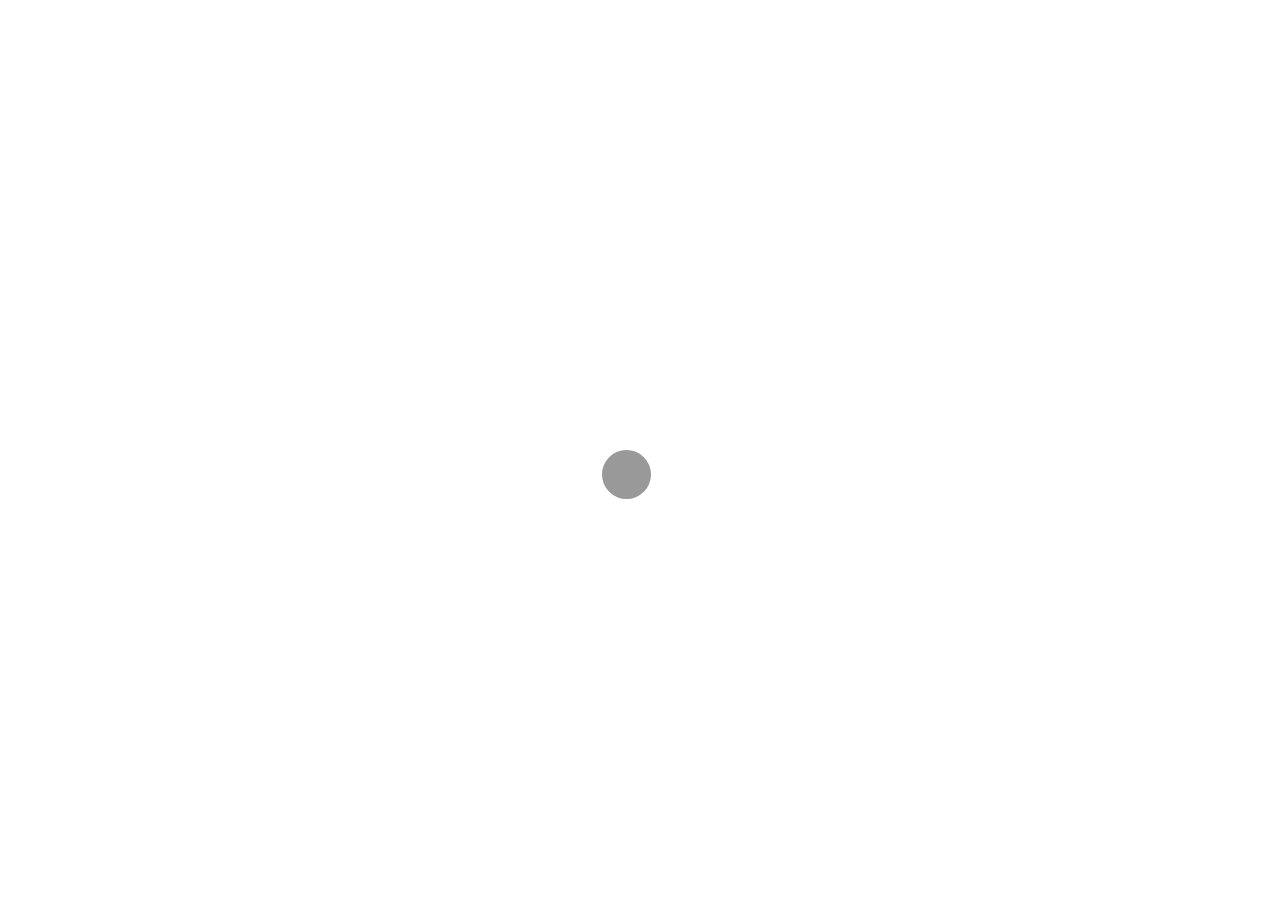
<file: comingsoon2.html>
<!DOCTYPE html>
<html lang="en">
  <head>
    <meta charset="utf-8">
    <meta http-equiv="X-UA-Compatible" content="IE=edge">
    <meta name="viewport" content="width=device-width, initial-scale=1">
    <link rel="shortcut icon" href="img/misc/favicon.png">
    <meta name="description" content="">
    <meta name="author" content="">
    <title>Concept Coming Soon
    </title>
    <!-- Bootstrap Core CSS-->
    <link href="css/bootstrap.min.css" rel="stylesheet">
    <!-- Custom CSS-->
    <link href="css/main.css" rel="stylesheet">
  </head>
  <body class="top" id="page-top" data-spy="scroll" data-target=".navbar-fixed-top">
    <!-- Preloader (Optional)-->
    <div id="preloader">
      <div id="status"></div>
    </div>
    <!-- Header-->
    <header class="intro intro-fullscreen" data-background="img/main/14.jpg">
      <div class="overlay"></div>
      <div class="magic" id="magic">
        <canvas id="magic-canvas"></canvas>
      </div>
      <p><img class="logolanding" src="img/logo2.png" alt=""></p>
      <h1 class="no-pad rotate">COMING SOON, REALLY SOON, STAY TUNED</h1>
      <!-- countdown-->
      <div class="no-pad-top" id="clock"></div>
      <ul class="list-inline">
        <li><a href="/"><i class="fab fa-twitter fa-fw fa-lg"></i></a></li>
        <li><a href="/"><i class="fab fa-facebook-f fa-fw fa-lg"></i></a></li>
        <li><a href="/"><i class="fab fa-google fa-fw fa-lg"></i></a></li>
        <li><a href="/"><i class="fab fa-maxcdn fa-fw fa-lg"></i></a></li>
      </ul>
      <p class="small">WE <i class="fa fa-heart fa-fw"></i> YOUR MOM
      </p>
    </header><a class="topbtn page-scroll" href="#page-top"></a>
    <div class="demo-badge"><a class="page-scroll" href="index.html#demo" target="_blank">ALL DEMOS</a>
      <div class="buy-badge"><a href="https://themeforest.net/user/forbetterweb/portfolio" target="_blank">BUY ON 
          <!--img(src='img/misc/envato.png', alt='')-->ENVATO</a></div>
    </div>
    <!-- jQuery-->
    <script src="js/jquery-3.3.1.min.js"></script>
    <!-- Bootstrap Core JavaScript-->
    <script src="js/bootstrap.min.js"></script>
    <!-- Plugin JavaScript-->
    <script src="js/jquery.easing.min.js"></script>
    <script src="js/jquery.countdown.min.js"></script>
    <script src="js/device.min.js"></script>
    <script src="js/form.min.js"></script>
    <script src="js/jquery.placeholder.min.js"></script>
    <script src="js/jquery.shuffle.min.js"></script>
    <script src="js/jquery.parallax.min.js"></script>
    <script src="js/jquery.circle-progress.min.js"></script>
    <script src="js/jquery.swipebox.min.js"></script>
    <script src="js/wow.min.js"></script>
    <script src="js/text-rotator.min.js"></script>
    <script src="js/magic.min.js"></script>
    <!-- Custom Theme JavaScript-->
    <script src="js/main.js"></script>

  </body>
</html>
</file>
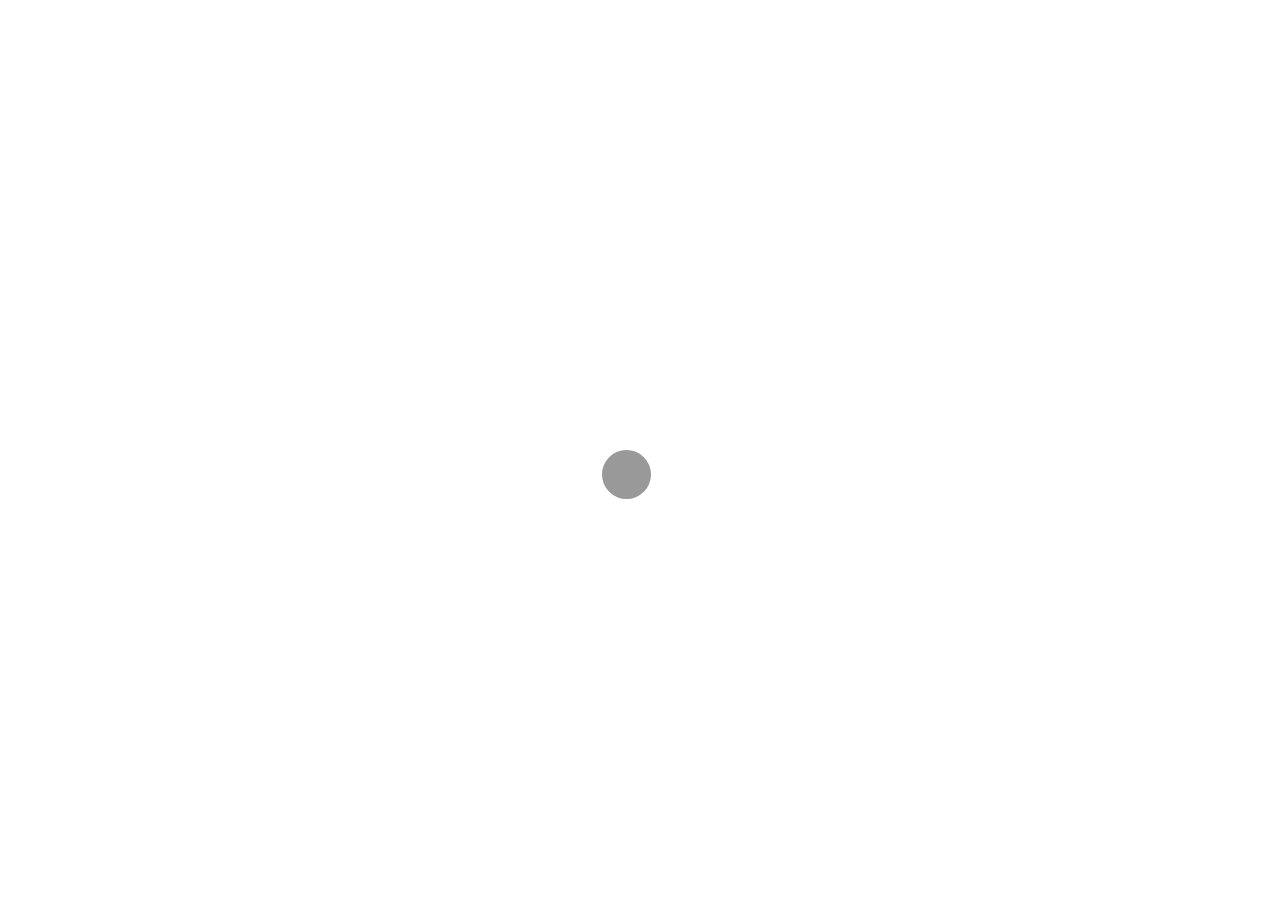
<file: comingsoon3.html>
<!DOCTYPE html>
<html lang="en">
  <head>
    <meta charset="utf-8">
    <meta http-equiv="X-UA-Compatible" content="IE=edge">
    <meta name="viewport" content="width=device-width, initial-scale=1">
    <link rel="shortcut icon" href="img/misc/favicon.png">
    <meta name="description" content="">
    <meta name="author" content="">
    <title>Concept Coming Soon
    </title>
    <!-- Bootstrap Core CSS-->
    <link href="css/bootstrap.min.css" rel="stylesheet">
    <!-- Custom CSS-->
    <link href="css/main.css" rel="stylesheet">
  </head>
  <body class="top" id="page-top" data-spy="scroll" data-target=".navbar-fixed-top">
    <!-- Preloader (Optional)-->
    <div id="preloader">
      <div id="status"></div>
    </div>
    <!-- Header-->
    <header class="intro intro-fullscreen" data-background="img/main/19.jpg">
      <div class="magic2" id="magic2">
        <canvas id="magic2-canvas"></canvas>
      </div>
      <div class="overlay"></div>
      <div class="container">
        <div class="row">
          <div class="col-sm-8 col-sm-offset-2"><img class="logolanding" src="img/logo2.png" alt="">
            <h2 class="rotate bold">COMING SOON, REALLY SOON, STAY TUNED</h2>
            <!-- countdown-->
            <div class="no-pad-top" id="clock"></div>
            <!-- MailChimp Signup Form - Replace the form action in the line below with your MailChimp embed action! For more information on how to do this please visit the Docs!-->
            <form class="small-form subscribe-form" id="mc-embedded-subscribe-form2" action="http://forbetterweb.us11.list-manage.com/subscribe/post?u=4f751a6c58b225179404715f0&amp;id=18fc72763a" method="post" name="mc-embedded-subscribe-form" target="_blank" novalidate="">
              <div class="input-group input-group-lg">
                <input class="form-control" id="mce-EMAIL2" type="email" name="EMAIL" placeholder="Email address..."><span class="input-group-btn">
                  <button class="btn btn-Concept" id="mc-embedded-subscribe2" type="submit" name="subscribe">GET NOTIFIED!</button></span>
              </div>
              <div id="mce-responses2">
                <div class="response" id="mce-error-response2" style="display:none;"></div>
                <div class="response" id="mce-success-response2" style="display:none;"></div>
              </div>
            </form>
            <!-- End MailChimp Signup Form-->
          </div>
        </div>
      </div>
      <div class="row">
        <div class="container">
          <div class="footer text-center">
            <ul class="list-inline no-pad">
              <li><a href="/"><i class="fab fa-twitter fa-fwf fa-2x"></i></a></li>
              <li><a href="/"><i class="fab fa-facebook-f la-fw fa-2x"></i></a></li>
              <li><a href="/"><i class="fab fa-youtube fa-fw fa-2x"></i></a></li>
              <li><a href="/"><i class="fab fa-github-alt fa-fw fa-2x"></i></a></li>
              <li><a href="/"><i class="fab fab fa-linkedin-in fa-fw fa-2x"></i></a></li>
            </ul>
            <h5>Template by <a href="http://ForBetterWeb.com"><i class="fa fa-heart fa-fw"></i> ForBetterWeb</a>
            </h5>
          </div>
        </div>
      </div>
    </header><a class="topbtn page-scroll" href="#page-top"></a>
    <div class="demo-badge"><a class="page-scroll" href="index.html#demo" target="_blank">ALL DEMOS</a>
      <div class="buy-badge"><a href="https://themeforest.net/user/forbetterweb/portfolio" target="_blank">BUY ON 
          <!--img(src='img/misc/envato.png', alt='')-->ENVATO</a></div>
    </div>
    <!-- jQuery-->
    <script src="js/jquery-3.3.1.min.js"></script>
    <!-- Bootstrap Core JavaScript-->
    <script src="js/bootstrap.min.js"></script>
    <!-- Plugin JavaScript-->
    <script src="js/jquery.easing.min.js"></script>
    <script src="js/jquery.countdown.min.js"></script>
    <script src="js/device.min.js"></script>
    <script src="js/form.min.js"></script>
    <script src="js/jquery.placeholder.min.js"></script>
    <script src="js/jquery.shuffle.min.js"></script>
    <script src="js/jquery.parallax.min.js"></script>
    <script src="js/jquery.circle-progress.min.js"></script>
    <script src="js/jquery.swipebox.min.js"></script>
    <script src="js/wow.min.js"></script>
    <script src="js/text-rotator.min.js"></script>
    <script src="js/magic2.min.js"></script>
    <!-- Custom Theme JavaScript-->
    <script src="js/main.js"></script>

  </body>
</html>
</file>
<file: css/main.css>
@charset "UTF-8";
/*!
    Concept - Smart multi-purpose html5 template
    To use this template you must have a license purchased at Themeforest (themeforest.com)
    Copyright 2000-2095 ForBetterWeb.com
 */
/*------------------------------------------------------------------

Table of contents
* Fonts
* Plugins
* Base structure
  * Preloader
  * Buttons
  * NavBar
  * Backgrounds and font color
  * Intro
    * Intro solid color
    * Video background
  * Forms
    * Subscribe form
  * Countdown
  * News - Blog grid
  * Team
  * Contact
  * Quote
  * Facts
  * Map
  * Carousel
    * Shop thumbnails carousel
  * Animated mouse
  * Text rotator
  * Number scroller
  * Testimonials
  * Portfolio
  * Pricing
  * Miscellaneous
  * Pager
  * Bars and charts
  * Shop
  * Media Queries
  * Magic background
  * Footer
* Stop animation on mobile device
* Icons
* Demo page

-------------------------------------------------------------------*/
/* Fonts */
@import "https://fonts.googleapis.com/css?family=Montserrat:200,500,700,800|Gloria+Hallelujah";
/* Fonts and Plugins */
@import url(../fonts/fontawesome/css/fontawesome.min.css);
@import url(../fonts/fontawesome/css/brands.min.css);
@import url(../fonts/fontawesome/css/solid.min.css);
@import url(../fonts/ionicons/css/ionicons.min.css);
@import url(../js/vegas/vegas.min.css);
@import url(animate.min.css);
@import url(swipebox.css);
/* Base structure */
html {
  width: 100% !important;
  height: 100% !important;
}

body {
  width: 100% !important;
  height: 100% !important;
  font: 500 15px/1.6 Montserrat, sans-serif;
  letter-spacing: -0.4px;
  background-color: #fff;
  -webkit-font-smoothing: antialiased;
}

h1, h2, h3, h4, h5, h6 {
  margin: 0 0 25px;
  line-height: 1.3;
  font-weight: 700;
  letter-spacing: -1px;
}

h3, h4, h5, h6 {
  letter-spacing: -0.4px;
}

/* Preloader */
#preloader {
  top: 0;
  left: 0;
  right: 0;
  bottom: 0;
  position: absolute;
  background-color: #fff;
  z-index: 99999;
  height: 100%;
  width: 100%;
  overflow: hidden;
}

#status {
  position: absolute;
  left: 47%;
  top: 50%;
  margin: auto;
  width: 49px;
  height: 49px;
  border-radius: 50%;
  display: inline-block;
  vertical-align: middle;
  background: #999;
  animation: 1.15s infinite ease-in-out;
  -webkit-animation: 1.15s infinite ease-in-out;
  -moz-animation: 1.15s infinite ease-in-out;
  animation-name: loader;
  -webkit-animation-name: loader;
  -moz-animation-name: loader;
}
#status:before, #status:after {
  animation: 1.15s infinite ease-in-out;
  -webkit-animation: 1.15s infinite ease-in-out;
  -moz-animation: 1.15s infinite ease-in-out;
}
#status:before, #status:after {
  width: 100%;
  height: 100%;
  border-radius: 50%;
  position: absolute;
  top: 0;
  left: 0;
}

@keyframes loader {
  from {
    transform: scale(0);
    opacity: 1;
  }
  to {
    transform: scale(1);
    opacity: 0.5;
  }
}
@-ms-keyframes loader {
  from {
    -ms-transform: scale(0);
    opacity: 1;
  }
  to {
    -ms-transform: scale(1);
    opacity: 0.5;
  }
}
@-webkit-keyframes loader {
  from {
    -webkit-transform: scale(0);
    opacity: 1;
  }
  to {
    -webkit-transform: scale(1);
    opacity: 0.5;
  }
}
@-moz-keyframes loader {
  from {
    -moz-transform: scale(0);
    opacity: 1;
  }
  to {
    -moz-transform: scale(1);
    opacity: 0.5;
  }
}
.no-transform {
  text-transform: none;
}

p {
  margin: 0 0 35px;
}

a {
  text-decoration: none;
  color: #000;
  -webkit-transition: all 0.3s ease;
  -moz-transition: all 0.3s ease;
  transition: all 0.3s ease;
}
a img {
  -webkit-transition: all 0.3s ease;
  -moz-transition: all 0.3s ease;
  transition: all 0.3s ease;
}

img {
  -webkit-filter: blur(0);
  filter: blur(0);
}

a, img, :focus, input {
  outline: none !important;
}

a:hover, a:focus {
  color: #666;
  text-decoration: none;
}
a img:hover {
  opacity: 0.75;
}

.no-pad {
  padding-top: 0 !important;
  padding-right: 0 !important;
  padding-bottom: 0 !important;
  padding-left: 0 !important;
  margin-top: 0 !important;
  margin-right: 0 !important;
  margin-bottom: 0 !important;
  margin-left: 0 !important;
}

.no-pad-btm {
  padding-bottom: 0 !important;
  margin-bottom: 0 !important;
}

.no-pad-top {
  padding-top: 0 !important;
}

.overlay {
  background: rgba(7, 9, 21, 0.5);
}

.overlay-white {
  background: rgba(255, 255, 255, 0.85);
  color: #555 !important;
  text-shadow: none;
}

.overlay, .overlay-white {
  width: 100%;
  height: 100%;
  position: absolute;
  z-index: -1;
  top: 0;
  left: 0;
}

.image-overlay {
  padding: 0;
  margin-top: -150px;
  z-index: 999;
  position: relative;
}

@media (max-width: 1199px) {
  .image-overlay {
    margin-top: 0;
  }
}
.breadcrumb {
  background-color: transparent;
  padding: 15px 15px;
}

section, .section {
  position: relative;
  z-index: 992;
  padding-top: 160px;
  padding-bottom: 160px;
  background-color: #fff;
  overflow: hidden;
}

.section-small {
  padding-top: 80px;
  padding-bottom: 80px;
  min-height: auto !important;
}

.section-offcet {
  overflow: inherit;
}

.list-inline > li {
  padding-bottom: 10px;
  vertical-align: bottom;
}

input, textarea {
  border-radius: 50px !important;
}

.dropdown-menu, .panel, .progress, .list-group-item, select {
  border-radius: 6px !important;
}

.nav .label {
  padding: 0.4em 0.7em 0.3em 0.7em;
}

.label-danger {
  background-color: #c00;
}

.badge {
  line-height: inherit;
  border-radius: 15px !important;
}

.dark-gray {
  color: #999;
}

.gray {
  color: #ccc;
}

.blue {
  color: #5bc0df;
}

.violet {
  color: #ff4081;
}

.pastel {
  color: #9aa8b1;
}

.text-black {
  color: #000;
}

.white {
  color: #fff;
}

/* Buttons */
.btn {
  font-size: 12px !important;
  letter-spacing: 0.5px;
  outline: 0;
  text-transform: uppercase;
  -webkit-transition: all 0.3s ease-in-out;
  -moz-transition: all 0.3s ease-in-out;
  transition: all 0.3s ease-in-out;
  text-shadow: none;
  text-decoration: none;
  padding: 7px 25px;
  border-radius: 40px;
  font-weight: 800;
}
.btn:hover {
  box-shadow: none;
}

.btn-lg {
  font-size: 13px !important;
  padding: 10px 32px;
}

.btn-sm {
  font-size: 10px !important;
}

.btn-xs {
  font-size: 9px !important;
  padding: 4px 10px;
}

.btn-border {
  border: 2px solid #fff;
  color: #fff !important;
  background-color: transparent;
}

.btn-dark-border {
  border: 2px solid #000;
  color: #000;
  background-color: transparent;
}

.btn-white {
  border: 2px solid #fff;
  color: #000 !important;
  background-color: #fff;
  box-shadow: 0 0 20px 0 rgba(0, 0, 0, 0.05);
}

.btn-gray {
  border: 2px solid #ccc;
  background-color: #ccc;
  color: #000 !important;
}

.btn-dark {
  border: 2px solid #18191B;
  background-color: #18191B;
  color: #fff !important;
}

.btn-Concept {
  border: 2px solid #9aa8b1;
  background-color: #9aa8b1;
  color: #fff !important;
}

.btn-violet {
  border: 2px solid #ff4081;
  background-color: #ff4081;
  color: #fff !important;
}

.btn-border:focus, .btn-dark-border:focus, .btn-gray:focus, .btn-border:focus, .btn-white:focus, .btn-Concept:focus, .btn-violet:focus {
  opacity: 1;
}

.btn:hover {
  opacity: 0.85 !important;
}

.input-group-lg > .form-control, .input-group-lg > .input-group-addon, .input-group-lg > .input-group-btn > .btn {
  border-radius: 50px;
  margin: 0;
}

.input-group-btn .btn {
  margin-left: -30px !important;
  z-index: 9;
}

a .fa, a .icon {
  text-decoration: none;
  -webkit-transition: all 0.3s ease-in-out;
  -moz-transition: all 0.3s ease-in-out;
  transition: all 0.3s ease-in-out;
}

.iconsmall {
  font-size: 46px;
  float: left;
  line-height: 54px;
  padding-right: 10px;
}

.icon-big {
  font-size: 80px !important;
  display: block !important;
  line-height: 75px !important;
  padding: 15px;
}

.intro-body .icon-big {
  padding: 20px;
}

.classic {
  font-family: "Proxima Nova", sans-serif;
  font-weight: bold !important;
  letter-spacing: 0;
  text-transform: none;
  display: inline-block;
  font-size: 21px;
  padding: 5px;
}

.classic-gradient {
  background: -moz-linear-gradient(#ccc, #000);
  background: -webkit-linear-gradient(#ccc, #000);
  background: linear-gradient(#ccc, #000);
  color: transparent;
  background-clip: text;
  -webkit-background-clip: text;
}

.classic-big {
  font-size: 70px !important;
  line-height: 60px;
  font-weight: normal !important;
  letter-spacing: -1px !important;
  text-transform: none !important;
  padding-bottom: 0;
  display: block;
}

.bg-dark .classic {
  background: transparent;
  color: #fff;
}

.text-gradient {
  background: linear-gradient(to bottom left, #aee5ff, #005279);
  -webkit-background-clip: text;
  -webkit-text-fill-color: transparent;
}

.text-gradient-gray {
  background: linear-gradient(to bottom left, #ccc, #000);
  -webkit-background-clip: text;
  -webkit-text-fill-color: transparent;
}

::-moz-selection, ::selection {
  color: #fff;
  background: #000;
}

ul, ol {
  margin-bottom: 1.5em;
}

a .la {
  opacity: 0.6 !important;
}
a .la:hover {
  opacity: 0.9;
}

.float-left {
  float: left;
}

.float-right {
  float: right;
}

.fa {
  vertical-align: middle;
}

/* NavBar */
.navbar-custom {
  font-family: Montserrat, sans-serif;
  margin-bottom: 0;
  border-bottom: transparent;
  text-transform: uppercase;
  color: rgba(0, 0, 0, 0.9);
  -webkit-transition: all 0.8s ease;
  -moz-transition: all 0.8s ease;
  transition: all 0.8s ease;
}
.navbar-custom .navbar-brand {
  font-size: 32px;
  font-weight: 500;
  letter-spacing: -0.01em;
  text-transform: none;
  /* padding: 17px 5px 12px 15px; */
}
.navbar-custom img {
  display: inline-block;
}
.navbar-custom.top-nav-collapse {
  background-color: #fff;
  /* border-bottom: 1px solid #eee; */
}
.navbar-custom.top-nav-collapse a {
  color: #000;
}
.navbar-custom.top-nav-collapse .navbar-brand {
  font-size: 22px;
}

.navbar-fixed-top .container {
  width: auto;
}

@media (min-width: 1200px) {
  .top-nav-collapse .container {
    width: 1170px !important;
  }
}
.navbar-custom .navbar-brand .logo {
  max-height: 42px;
  display: inline-block;
}

.logoborder {
  border: 1px solid #fff;
  padding: 12px 18px;
  max-height: 48px !important;
  margin-top: -10px;
  font-size: 20px;
}

.logobig {
  font-size: 30px;
}
.logobig .icon-big {
  line-height: 1px;
  margin-top: -25px;
}

.logobig .classic {
  font-size: 36px;
  transform: rotate(0) !important;
  -moz-transform: rotate(0) !important;
  -webkit-transform: rotate(0) !important;
}

.logodark.classic {
  font-size: 40px;
  margin-top: -8px;
}

.supcircle {
  background-color: #5bc0de;
  color: #fff;
  padding: 4px 8px;
  font-size: 16px;
  position: absolute;
  margin: 14px -15px;
  line-height: 16px;
  border-radius: 50% !important;
  font-weight: bold;
}

.navbar-custom.top-nav-collapse .navbar-brand .logo {
  max-height: 24px;
}
.navbar-custom .navbar-brand .logodark {
  display: none;
}
.navbar-custom.top-nav-collapse .navbar-brand .logodark, .navbar-custom .navbar-brand .logo {
  display: inline-block;
}
.navbar-custom.top-nav-collapse .navbar-brand .logo {
  display: none;
}
.navbar-custom.top-nav-collapse .navbar-brand .logodark {
  max-height: 30px;
}
.navbar-custom .navbar-brand i {
  vertical-align: middle;
}
.navbar-custom .navbar-brand:focus {
  outline: 0;
}
.navbar-custom .navbar-brand .navbar-toggle {
  padding: 4px 6px;
  font-size: 16px;
  color: #fff;
}
.navbar-custom .navbar-brand .navbar-toggle:focus, .navbar-custom .navbar-brand .navbar-toggle:active {
  outline: 0;
}

.nav > li > a {
  padding: 21px 13px 15px;
}

.navbar-custom a {
  color: #000;
  font-size: 14px;
  text-transform: uppercase;
  text-decoration: none;
  letter-spacing: 0.5px;
  font-weight: 700;
}
.navbar-custom .nav li a {
  -webkit-transition: all 0.4s ease-in-out;
  -moz-transition: all 0.4s ease-in-out;
  transition: all 0.4s ease-in-out;
}
.navbar-custom .nav li a:hover, .navbar-custom .nav li a:focus, .navbar-custom .nav li a:active {
  outline: 0;
  background-color: transparent;
}
.navbar-custom .nav li.active {
  outline: 0;
  background-color: transparent !important;
}
.navbar-custom .nav li.active a {
  color: #789 !important;
}
.navbar-custom .nav li.active a:hover {
  color: #789;
}

.dropdown-menu {
  background-color: rgba(255, 255, 255, 0.95);
  color: #fff;
  min-width: 230px !important;
  right: 0;
  left: auto;
  border: 0;
}
.dropdown-menu > li > a {
  font-size: 11px;
  padding: 11px 18px;
  white-space: nowrap;
}
.dropdown-menu > .active > a {
  color: #333 !important;
  background-color: transparent;
}
.dropdown-menu > .active > a:focus, .dropdown-menu > .active > a:hover {
  background-color: transparent;
}

.nav .open > a {
  background-color: transparent;
  border-color: transparent;
}
.nav .open > a:focus, .nav .open > a:hover {
  background-color: transparent;
  border-color: transparent;
}

.search-form {
  margin: 5px 10px;
  width: 250px;
  font-size: 14px;
}
.search-form .form-control {
  color: #ccc !important;
}

.search-button {
  width: 42px;
  height: 40px;
  line-height: 38px;
  margin-top: -12px;
  position: absolute;
  top: 50%;
  right: 12px;
  overflow: hidden;
  background: transparent;
  color: #888;
  border: none;
  outline: none;
}

.search-form {
  padding: 10px;
  width: 100%;
  border-bottom: #555;
  margin: 0;
}

.nav .badge {
  color: #fff;
  padding: 5px 6px 4px 7px;
  position: absolute;
  margin: -10px -4px;
  line-height: 1;
  border-radius: 50% !important;
  border: #dadada 2px solid;
}

.navbar-toggle {
  padding: 10px 0;
}
.navbar-toggle .icon-bar {
  width: 30px;
  border-radius: 0;
  background: #fff;
}

.top-nav-collapse .icon-bar {
  background: #333;
}

.navbar-custom.nav-bright a {
  color: #333;
}

.vmenu {
  display: inline-block;
  margin: 0;
  padding: 0;
}

a.btn-nav .btn {
  margin: 30px 0 109px;
}

.navbar-custom .nav .dropdown-menu li a.btn-nav:hover {
  background-color: transparent;
}

.menu-divider {
  width: 1px;
  border-right: 1px solid #b3b3b3;
  line-height: 18px;
  margin: 23px 15px 0;
}

.dropdown-menu strong {
  padding: 20px 0 16px 18px;
  display: block;
  font-size: 13px;
  font-weight: bold;
  line-height: 1px;
  color: #555 !important;
}

.nav .active {
  height: auto !important;
}

.dropdown-menu {
  padding: 10px 0;
}

.navbar-nav:not(.sm-collapsible) ul .caret {
  position: absolute;
  right: 0;
  margin-top: 6px;
  margin-right: 15px;
  border-top: 4px solid transparent;
  border-bottom: 4px solid transparent;
  border-left: 4px dashed;
}
.navbar-nav:not(.sm-collapsible) ul a.has-submenu {
  padding-right: 30px;
}
.navbar-nav.sm-collapsible .caret, .navbar-nav.sm-collapsible ul .caret {
  position: absolute;
  right: 0;
  margin: -25px 14px 0 0;
  padding: 0;
  width: 32px;
  height: 26px;
  line-height: 24px;
  text-align: center;
  border-width: 1px;
  border-style: solid;
}
.navbar-nav.sm-collapsible .caret:before {
  content: "+";
  font-family: monospace;
  font-size: 20px;
}
.navbar-nav.sm-collapsible .open > a > .caret:before {
  content: "-";
}
.navbar-nav.sm-collapsible a.has-submenu {
  padding-right: 50px;
}
.navbar-nav.sm-collapsible[data-sm-skip-collapsible-behavior] .caret, .navbar-nav.sm-collapsible[data-sm-skip-collapsible-behavior] ul .caret {
  position: static;
  margin: 0 0 0 2px;
  padding: 0;
  width: 0;
  height: 0;
  border-top: 4px dashed;
  border-right: 4px solid transparent;
  border-bottom: 0;
  border-left: 4px solid transparent;
}
.navbar-nav.sm-collapsible[data-sm-skip-collapsible-behavior] .caret:before {
  content: "" !important;
}
.navbar-nav.sm-collapsible[data-sm-skip-collapsible-behavior] a.has-submenu {
  padding-right: 15px;
}
.navbar-nav span.scroll-up, .navbar-nav span.scroll-down {
  position: absolute;
  display: none;
  visibility: hidden;
  height: 20px;
  overflow: hidden;
  text-align: center;
}
.navbar-nav span.scroll-up-arrow {
  position: absolute;
  top: -2px;
  left: 50%;
  margin-left: -8px;
  width: 0;
  height: 0;
  overflow: hidden;
  border-top: 7px dashed transparent;
  border-right: 7px dashed transparent;
  border-bottom: 7px solid;
  border-left: 7px dashed transparent;
}
.navbar-nav span.scroll-down-arrow {
  position: absolute;
  left: 50%;
  margin-left: -8px;
  width: 0;
  height: 0;
  overflow: hidden;
  border-top: 7px dashed transparent;
  border-right: 7px dashed transparent;
  border-bottom: 7px solid;
  border-left: 7px dashed transparent;
  top: 6px;
  border-top: 7px solid;
  border-right: 7px dashed transparent;
  border-bottom: 7px dashed transparent;
  border-left: 7px dashed transparent;
}
.navbar-nav.sm-collapsible ul .dropdown-menu > li > a, .navbar-nav.sm-collapsible ul .dropdown-menu .dropdown-header {
  padding-left: 35px;
}
.navbar-nav.sm-collapsible ul ul .dropdown-menu > li > a, .navbar-nav.sm-collapsible ul ul .dropdown-menu .dropdown-header {
  padding-left: 45px;
}
.navbar-nav.sm-collapsible ul ul ul .dropdown-menu > li > a, .navbar-nav.sm-collapsible ul ul ul .dropdown-menu .dropdown-header {
  padding-left: 55px;
}
.navbar-nav.sm-collapsible ul ul ul ul .dropdown-menu > li > a, .navbar-nav.sm-collapsible ul ul ul ul .dropdown-menu .dropdown-header {
  padding-left: 65px;
}
.navbar-nav .dropdown-menu > li > a {
  white-space: normal;
}
.navbar-nav ul.sm-nowrap > li > a {
  white-space: nowrap;
}
.navbar-nav.sm-collapsible ul.sm-nowrap > li > a {
  white-space: normal;
}

.navbar-right ul.dropdown-menu {
  left: auto;
  right: 0;
}

.dropdown-menu .fa {
  opacity: 0.5 !important;
  line-height: 13px !important;
}

.nav .fa {
  font-size: 16px;
  line-height: 1px;
}
.nav .fa-angle-down {
  font-size: 13px;
}
.nav .fa, .nav a .fa {
  opacity: 1 !important;
}
.nav .fa-plus {
  font-size: 12px;
}

@media (min-width: 991px) {
  .search-form input {
    background: transparent;
    border: 0;
    width: 200px;
  }

  .navbar-custom {
    padding: 40px 30px;
    border-bottom: 0;
    background: transparent;
  }
  .navbar-custom.top-nav-collapse {
    padding: 0 30px;
    background-color: #fff;
  }
  .navbar-custom .nav .dropdown-menu li a:hover {
    background-color: #ddd;
  }

  @-webkit-keyframes fadeInUniversal {
    0% {
      opacity: 0;
      transform: translate(0, -40px);
    }
    100% {
      opacity: 1;
      transform: translate(0, 0);
    }
  }
  @keyframes fadeInUniversal {
    0% {
      opacity: 0;
      transform: translate(0, -40px);
    }
    100% {
      opacity: 1;
      transform: translate(0, 0);
    }
  }
  li:hover ul.dropdown-menu {
    opacity: 1;
    -webkit-animation: fadeInUniversal 0.7s;
    animation: fadeInUniversal 0.7s;
    -webkit-animation-fill-mode: forwards;
    animation-fill-mode: forwards;
  }

  ul.nav li.dropdown:hover > ul.dropdown-menu {
    display: block;
  }

  .navbar-left {
    float: right !important;
  }

  ul.dropdown-menu.columns-2 {
    left: 0 !important;
    padding: 20px 22px 25px;
  }
  ul.dropdown-menu.columns-3 {
    left: 0 !important;
    padding: 20px 22px 25px;
    -moz-column-count: 3;
    -webkit-column-count: 3;
    column-count: 3;
    min-width: 860px !important;
  }
  ul.dropdown-menu.columns-2 {
    -moz-column-count: 2;
    -webkit-column-count: 2;
    column-count: 2;
    min-width: 380px !important;
  }

  .columns2 .btn-white, .columns3 .btn-white {
    margin-top: 12px;
    display: inline-block;
  }

  .navbar-fixed-top .caret, .navbar-fixed-top .open > .dropdown-menu {
    display: none;
  }

  .angle-right:after {
    float: right;
    font-family: "Font Awesome 5 Free";
    content: "";
    color: inherit;
    position: absolute;
    right: 20px;
  }
}
@media (max-width: 991px) {
  .dropdown-menu {
    padding: 0;
  }
}
@media (max-width: 990px) {
  p.empty {
    display: none;
  }

  .search-button {
    margin-top: 0;
  }

  .nav .badge {
    margin: 2px 4px;
  }
  .nav a {
    border-bottom: 1px solid rgba(0, 0, 0, 0.05) !important;
    color: #000 !important;
  }
  .nav a:focus {
    border-bottom: 1px solid rgba(0, 0, 0, 0.05) !important;
  }

  .navbar-header {
    float: none;
  }

  .navbar-left, .navbar-right {
    float: none !important;
  }

  .navbar-toggle {
    display: block;
  }

  .navbar-collapse {
    background-color: #eee !important;
    border-top: 1px solid transparent;
    box-shadow: inset 0 1px 0 rgba(255, 255, 255, 0.1);
  }
  .navbar-collapse.collapse {
    display: none !important;
  }

  .navbar-nav {
    float: none !important;
    margin-top: 7px;
  }
  .navbar-nav > li {
    float: none;
  }
  .navbar-nav > li > a {
    padding-top: 14px;
    padding-bottom: 14px;
  }

  .collapse.in {
    display: block !important;
  }

  .navbar-collapse.in {
    overflow-y: auto !important;
  }

  .navbar-nav .open .dropdown-menu {
    position: static;
    float: none;
    width: auto;
    margin-top: 0;
    background-color: transparent;
    border: 0;
    box-shadow: none;
  }
  .navbar-nav .open .dropdown-menu > li > a, .navbar-nav .open .dropdown-menu .dropdown-header {
    padding: 10px 15px 10px 25px;
  }

  .navbar-inverse .navbar-nav .open .dropdown-menu > li > a {
    color: #999;
  }
  .navbar-inverse .navbar-nav .open .dropdown-menu > li > a:hover, .navbar-inverse .navbar-nav .open .dropdown-menu > li > a:focus {
    color: #fff;
    background-color: transparent;
    background-image: none;
  }
}
/* NavBar Center */
.navbar-center .navbar-brand {
  transform: translateX(-50%);
  left: 51%;
  position: absolute;
  padding: 14px 0;
  margin-left: 0;
}

.navbar-center {
  padding-left: 0 !important;
  padding-right: 0 !important;
}

.navbar-center .nav > li > a {
  padding: 21px 12px 15px !important;
}

@media (min-width: 1170px) {
  .navbar-center .container {
    width: 1170px;
    padding-left: 0;
    padding-right: 0;
  }
}
/* NavBar Wide */
@media (min-width: 991px) {
  .navbar-custom.top-nav-collapse {
    padding: 0 !important;
  }
}
/* NavBar Landing */
.landing-nav .toggle-btn:hover, .landing-nav a:hover {
  opacity: 0.9;
}

.landing-nav nav {
  background-color: rgba(0, 0, 0, 0.8);
  position: fixed;
  top: 0;
  left: 0;
  width: 100%;
  height: 100%;
  opacity: 0;
  visibility: hidden;
  transition: all 0.5s ease-in-out;
  z-index: 999;
  display: flex;
  align-items: center;
  justify-content: center;
  flex-direction: column;
}

.landing-nav nav ul {
  list-style-type: none;
  padding: 0;
  margin: 0;
  transition: all 0.3s ease-in-out;
}

.landing-nav nav ul li {
  transform: translateY(50px);
  opacity: 0;
}

.landing-nav nav ul li a {
  display: block;
  font-size: 26px;
  text-decoration: none;
  padding: 10px 5px;
  text-align: center;
  color: #fff;
  font-weight: bold;
  transition: all 0.2s ease-in-out;
  text-shadow: 1px 1px 2px rgba(0, 0, 0, 0.5);
}

.landing-nav, .landing-nav a {
  color: #fff;
}

.landing-nav a:hover:after {
  width: 100%;
  left: 0;
}

.landing-nav a:after {
  bottom: 0;
  content: "";
  display: block;
  height: 2px;
  background: #5bc0df;
  transition: width 1s ease 0s, left 0.5s ease 0s;
  width: 0;
}

.toggle-btn {
  display: block;
  position: fixed;
  z-index: 9999;
  top: 50px;
  right: 50px;
  cursor: pointer;
  transition: all 0.5s;
}

.top-nav-collapse .toggle-btn {
  top: 40px;
  right: 40px;
}

.toggle-btn .bar {
  width: 40px;
  height: 3px;
  margin: 6px auto;
  transition: all 0.3s;
}

.landing-nav .logo, .landing-nav .logodark {
  max-height: 60px;
  position: absolute;
  top: 50px;
  left: 50px;
}

.landing-nav.top-nav-collapse .logodark {
  max-height: 50px;
  opacity: 1;
  top: 40px;
  left: 40px;
}

.landing-nav .logodark {
  opacity: 0;
}

.landing-nav.top-nav-collapse .logo {
  opacity: 0;
}

.toggle-btn .bar {
  background-color: #fff;
}

.toggle-btn-white .bar {
  background-color: #fff !important;
}

.toggle-btn-black .icon-bar {
  background-color: #000 !important;
}

.top-nav-collapse .toggle-btn .bar {
  background-color: #000;
}

.toggle-btn .bar:nth-child(2) {
  margin-right: 5px;
}

.toggle-btn .bar:nth-child(2):hover {
  margin-right: 0px;
}

#toggle:checked ~ nav {
  opacity: 1;
  visibility: visible;
}

#toggle:checked ~ nav ul li {
  transform: translateY(0px);
  opacity: 1;
}

#toggle:checked ~ nav ul li {
  transition: all 0.3s cubic-bezier(0.6, 0, 0.8, 1.5) 0.3s;
}

#toggle:checked + label.toggle-btn .bar {
  background-color: #fff;
}

#toggle:checked + label.toggle-btn .bar:nth-child(2) {
  transform: translateX(50px);
  opacity: 0;
}

#toggle:checked + label.toggle-btn .bar:nth-child(1) {
  transform: translateY(10px) rotate(45deg);
}

#toggle:checked + label.toggle-btn .bar:nth-child(3) {
  transform: translateY(-8px) rotate(-45deg);
}

.logolanding {
  max-height: 120px;
  margin: 25px 0;
}

.landing-nav .footer {
  position: fixed;
  bottom: 30px;
}

/* Backgrounds and font color */
.bg-gray {
  background-color: #f7f7f7;
}

.bg-gray2 {
  background-color: #f1f1f1;
}

.bg-transparent {
  background-color: transparent;
}

.bg-dark {
  background-color: #18191B;
}

.bg-dark2 {
  background-color: rgba(12, 13, 15, 0.98);
}

.bg-custom-section {
  background-position: center !important;
  background-repeat: no-repeat !important;
  background-size: cover !important;
}

.small-header {
  position: relative;
  z-index: 1;
  padding-top: 142px;
  padding-bottom: 55px;
}
.small-header.bg-dark:before, .small-header.bg-transparent:before, .small-header.bg-img:before, .small-header.bg-img2:before, .small-header.bg-img3:before, .small-header.bg-img4:before, .small-header.bg-img5:before, .small-header.bg-img6:before {
  background: rgba(7, 9, 21, 0.5);
  content: " ";
  left: 0;
  top: 0;
  position: absolute;
  width: 100%;
  height: 100%;
  z-index: -9;
}
.small-header .bg-white h2, .small-header .bg-white h3 {
  color: #789;
}

@media (max-width: 992px) {
  .small-header {
    text-align: center !important;
  }
  .small-header .text-right {
    text-align: center !important;
  }
}
.bg-img-custom-small {
  min-height: 500px;
}

.bg-img-custom, .bg-img-custom-small, .bg-dark, .bg-dark2, .bg-transparent, .bg-img, .bg-img2, .bg-img3, .bg-img4, .bg-img5, .bg-img6 {
  color: rgba(255, 255, 255, 0.9) !important;
  text-shadow: 0 1px 3px rgba(0, 0, 0, 0.2);
}

.bg-img-custom a {
  color: #fff !important;
  text-shadow: 0 1px 3px rgba(0, 0, 0, 0.2);
}

.bg-img {
  background: url(../img/main/35.jpg);
}

.bg-img2 {
  background: url(../img/main/18.jpg);
}

.bg-img3 {
  background: url(../img/main/2.jpg);
}

.bg-img4 {
  background: url(../img/main/10.jpg);
}

.bg-img5 {
  background: url(../img/main/0.jpg);
}

.bg-img6 {
  background: url(../img/main/40.jpg);
}

.bg-img7 {
  background: url(../img/misc/background.png);
}

.bg-img-custom, .bg-img-custom-static, .bg-img-custom-small, .bg-img, .bg-img2, .bg-img3, .bg-img4, .bg-img5, .bg-img6, .bg-img7 {
  background-attachment: fixed;
  background-repeat: no-repeat;
  background-position: 50% 50%;
  -webkit-background-size: cover;
  -moz-background-size: cover;
  background-size: cover;
  /* MAGIC HAPPENS HERE */
  transform: translateZ(0);
  -moz-transform: translatez(0);
  -ms-transform: translatez(0);
  -o-transform: translatez(0);
  -webkit-transform: translateZ(0);
}

.bg-img-custom, .bg-img-custom-small, .bg-dark a, .bg-dark2 a, .bg-transparent a, .bg-img a, .bg-img2 a, .bg-img3 a, .bg-img4 a, .bg-img5 a, .bg-img6 a, .bg-primary a {
  color: #fff;
}

.bg-img-custom a:hover, .bg-img-custom-small a:hover, .bg-dark a:hover, .bg-dark2 a:hover, .bg-transparent a:hover, .bg-img a:hover, .bg-img2 a:hover, .bg-img3 a:hover, .bg-img4 a:hover, .bg-img5 a:hover, .bg-img6 a:hover {
  color: rgba(255, 255, 255, 0.8);
}

.bg-white {
  background-color: #fff;
  border-top: 1px solid #eee;
  border-bottom: 1px solid #eee;
  color: #222 !important;
  text-shadow: none !important;
}
.bg-white a {
  color: #555 !important;
}

/* Intro */
.intro {
  display: table;
  text-align: center;
  width: 100%;
  color: #fff;
  text-shadow: 0 1px 3px rgba(0, 0, 0, 0.2);
  overflow: hidden;
  position: relative;
  background-repeat: no-repeat;
  background-position: center center;
  height: 100% !important;
  z-index: 0;
  -webkit-background-size: cover;
  -moz-background-size: cover;
  background-size: cover;
}
.intro a {
  color: #fff;
}
.intro a:hover {
  color: #ccc;
  text-decoration: none;
}

.introhalf {
  height: 50% !important;
}

.intro .intro-body {
  display: table-cell;
  vertical-align: middle;
  padding: 150px 0 70px;
  width: 100%;
  position: relative;
  z-index: 1;
}

.bottom-hero, .bottom .intro-body {
  vertical-align: bottom;
  width: 500px;
  overflow: hidden;
  display: block;
  position: absolute;
  bottom: 30px;
  right: 100px;
}

.bottom-center {
  vertical-align: bottom;
  position: absolute;
  bottom: 45px;
  width: 100%;
}

@media (max-width: 990px) {
  .bottom .intro-body {
    right: auto;
    width: 100%;
    padding: 40px;
  }
}
.introhalf .intro-body {
  padding: 180px 0 110px;
}

.transparent, transparent a, transparent h1 {
  color: #000 !important;
  text-shadow: none;
}

.transformx:before {
  transform: skewX(7deg);
  transform-origin: top right;
  right: 0;
  left: auto;
  width: 830px;
  content: "";
  top: 0;
  position: fixed;
  height: 100%;
  z-index: -9;
}

.transformx.orange:before {
  background: rgba(255, 100, 0, 0.6);
}

.transformx.black:before {
  background: rgba(0, 0, 0, 0.5);
}

.intro h1 {
  font-size: 70px;
  line-height: 80px;
  letter-spacing: 0;
}
.intro h1.intro-small {
  font-size: 65px;
  line-height: 65px;
}
.intro .small {
  font-size: 50px;
  line-height: 50px;
}
.intro .lead {
  margin: 40px 0 0;
}

.intro-fullscreen {
  display: flex;
  align-items: center;
  justify-content: center;
  flex-direction: column;
  width: 100%;
}
.intro-fullscreen .small {
  font-size: 85%;
}

@keyframes kenburns {
  0% {
    transform: scale(1.2);
  }
  100% {
    transform: scale(1);
  }
}
@media (min-width: 768px) {
  .intro {
    padding: 0;
  }
}
/* Intro solid color */
.solid-color .intro-body:before {
  background: transparent !important;
}

.solid-color.intro {
  text-shadow: none !important;
}

.solid-color {
  background: linear-gradient(45deg, #e91e62 0%, #ff0057de 52%);
}

/* Video background */
.video-controls {
  position: absolute;
  bottom: 30px;
  right: 40px;
  z-index: 1;
  opacity: 0.4;
  display: none;
}

.video-controls-visible {
  display: inline;
}

.video-controls .fa {
  color: #fff;
  padding: 5px;
  width: 25px;
}
.video-controls a.fa {
  text-decoration: none;
}

.mbYTP_wrapper {
  z-index: 0 !important;
}

.section-video {
  min-height: 300px;
  padding-top: 60px;
  padding-bottom: 60px;
  top: 0 !important;
  opacity: 1 !important;
}
.section-video .mbYTP_wrapper {
  z-index: -1 !important;
}
.section-video:before {
  background: rgba(7, 9, 21, 0.5);
  content: "";
  left: 0;
  top: 0;
  position: relative;
  width: 100%;
  height: 100%;
  z-index: -9;
}

.bg-video-small {
  text-align: left !important;
  opacity: 1 !important;
  top: 0 !important;
}

/* Forms */
.small-form {
  margin: 0 auto 40px !important;
  max-width: 350px;
}

.help-block li {
  list-style: none;
  color: #990000;
}
.help-block ul {
  padding: 0;
  margin: 0;
}

.form-control {
  border: 1px solid #ddd;
  -webkit-box-shadow: none;
  box-shadow: none;
  -webkit-transition: border-color ease-in-out 0.3s, -webkit-box-shadow ease-in-out 0.3s;
  transition: border-color ease-in-out 0.3s, box-shadow ease-in-out 0.3s;
}
.form-control:focus {
  border-color: #888;
  outline: 0;
  -webkit-box-shadow: none;
  box-shadow: none;
}

.subscribe-form {
  padding: 0;
}

.input-group-btn:last-child > .btn, .input-group-btn:last-child > .btn-group {
  margin-left: 0;
}

input[type=checkbox], input[type=radio] {
  margin: 7px 0 0;
}

.checkbox label, .radio label {
  font-weight: normal;
}

.form-signin .form-control {
  position: relative;
}
.form-signin .form-control:focus {
  z-index: 2;
}
.form-signin input {
  margin-bottom: -1px;
}

.dark-form input, .dark-form textarea {
  color: #ccc;
  background-color: rgba(0, 0, 0, 0.45);
  border: 0;
}

/* Countdown */
[id*=clock] {
  padding: 40px 0;
}
[id*=clock] div {
  font-weight: bold;
  display: inline-block;
  font-size: 12px;
  margin: 0 15px;
  text-transform: uppercase;
  letter-spacing: 2px;
  line-height: 60px;
}
[id*=clock] span {
  font-weight: 200;
  display: block;
  font-size: 54px;
  padding: 30px 0;
  width: 68px;
  border-bottom: 1px solid #ccc;
}

@media (max-width: 1170px) {
  [id*=clock] div {
    margin: 0 15px;
  }
  [id*=clock] span {
    font-size: 48px;
    padding: 18px 0;
  }
}
@media (max-width: 768px) {
  [id*=clock] div {
    margin: 0 15px;
  }
  [id*=clock] span {
    font-size: 38px;
    padding: 15px 0;
    width: 40px;
  }
}
@media (max-width: 468px) {
  [id*=clock] div {
    margin: 0 7px;
  }
  [id*=clock] span {
    font-size: 32px;
    padding: 5px 0;
  }
}
/* News - Blog etc grid */
#news div[class*=col-] {
  margin-bottom: 60px;
}
#news h5 {
  padding-top: 10px;
  margin-bottom: 25px;
}

#news-wide h3, #news-wide h4, #news-wide h5 {
  margin: 5px 0;
}

.grid-pad img {
  margin-bottom: 25px;
}
.grid-pad div[class*=col-] {
  margin-bottom: 40px;
}

#news-single .carousel {
  padding-bottom: 20px;
}

.row:not(:first-child) {
  padding-top: 40px;
}

.row:not(:first-child) div[class*=col-] {
  margin-bottom: 0;
}

/* Team */
#team [class*=col-] {
  padding: 0 13px 0;
}
#team i {
  color: #777;
}
#team h5 {
  margin-top: -95px;
  position: relative;
  z-index: 1;
  font-size: 18px;
  line-height: 30px;
}
#team .fab {
  font-size: 18px;
}
#team .list-inline {
  margin: -10px;
}
#team .shadow::after {
  display: block;
  position: relative;
  background-image: linear-gradient(to bottom, rgba(255, 255, 255, 0) 0, #fff 100%);
  margin-top: -200px;
  height: 200px;
  width: 100%;
  content: "";
}

/* Contact */
#contact {
  padding-top: 0;
  padding-bottom: 0;
}
#contact #map {
  height: 420px;
}
#contact div[class*=col-] {
  padding: 30px;
  background: rgba(255, 255, 255, 0.85);
  margin-top: -375px;
  box-shadow: 0 0 57px rgba(0, 0, 0, 0.08);
}

#contact2 a {
  text-decoration: none;
  color: #555;
}
#contact2 hr {
  margin-top: 40px;
  margin-bottom: 40px;
  border-top: 1px solid #ccc;
}
#contact2 .list-inline {
  padding-top: 10px;
}

@media (max-width: 991px) {
  #contact {
    text-align: center;
  }
}
/* Quote */
blockquote {
  padding: 18px;
  margin: 0 0 20px;
  border-left: none;
}
blockquote:before, blockquote:after {
  color: #ccc;
  font-size: 18px;
  font-family: "Font Awesome 5 Free";
}
blockquote:before {
  content: "";
  padding-right: 15px;
}
blockquote:after {
  content: "";
  padding-left: 10px;
}

.quote {
  font-size: 18px;
}

/* Facts */
@media (max-width: 768px) {
  .facts .col-sm-6 {
    margin-top: 25px;
    margin-bottom: 25px;
  }
}
.action-box li {
  float: left;
  margin: 20px 0 0 15px;
}
.action-box span {
  display: none;
}

#tweecool span {
  font-size: 18px;
}

/* Map */
#map {
  width: 100%;
  height: 400px;
  border-top: 1px solid #eee;
  border-bottom: 1px solid #eee;
}

#mapdark {
  width: 100%;
  height: 430px;
  border-top: 1px solid #eee;
  border-bottom: 1px solid #eee;
  border: 0 !important;
}

.mapsmall {
  margin-bottom: 30px;
  border: 0 !important;
}

/* Carousel */
.carousel-control {
  width: 8%;
  color: #000;
  text-shadow: 0 0 2px rgba(255, 255, 255, 0.9);
}
.carousel-control:focus, .carousel-control:hover {
  color: #000;
  text-shadow: 0 0 2px rgba(255, 255, 255, 0.9);
  opacity: 0.5;
}
.carousel-control.left, .carousel-control.right {
  background-image: none;
  filter: none;
}

#Carousel-intro .carousel-control {
  color: #fff;
  text-shadow: 0 0 2px rgba(255, 255, 255, 0.9);
}
#Carousel-intro .carousel-control:focus, #Carousel-intro .carousel-control:hover {
  color: #fff;
  text-shadow: 0 0 2px rgba(255, 255, 255, 0.9);
  opacity: 0.5;
}

@media (max-width: 991px) {
  .carousel-big .carousel-control {
    display: none;
  }
}
.carousel-fade .carousel-inner {
  /* position: absolute; */
}
.carousel-fade .carousel-inner .item {
  opacity: 0;
  transition-property: opacity;
}
.carousel-fade .carousel-inner .active {
  opacity: 1;
}
.carousel-fade .carousel-inner .active.left, .carousel-fade .carousel-inner .active.right {
  left: 0;
  opacity: 0;
  z-index: 1;
}
.carousel-fade .carousel-inner .next.left, .carousel-fade .carousel-inner .prev.right {
  opacity: 1;
}
.carousel-fade .carousel-control {
  z-index: 9;
}

.carousel-item {
  display: inline-block;
  vertical-align: middle;
  float: none;
}

.carousel-item-text {
  display: inline-block;
  vertical-align: middle;
  float: none;
  padding: 30px 0 30px 0;
}

/* FF BUG FIX */
#Carousel-intro .carousel-inner {
  position: absolute !important;
}

@media all and (transform-3d), (-webkit-transform-3d) {
  .carousel-fade .carousel-inner > .item.next, .carousel-fade .carousel-inner > .item.active.right, .carousel-fade .carousel-inner > .item.prev, .carousel-fade .carousel-inner > .item.active.left {
    opacity: 0;
    -webkit-transform: translate3d(0, 0, 0);
    transform: translate3d(0, 0, 0);
  }
  .carousel-fade .carousel-inner > .item.next.left, .carousel-fade .carousel-inner > .item.prev.right, .carousel-fade .carousel-inner > .item.active {
    opacity: 1;
    -webkit-transform: translate3d(0, 0, 0);
    transform: translate3d(0, 0, 0);
  }
}
.carousel-indicators {
  bottom: 10px;
}

.indicators-inside {
  bottom: 7px;
}

#Carousel-intro .carousel-indicators {
  bottom: 30px;
}

.carousel-indicators .active {
  width: 14px;
  height: 14px;
  margin: 0 5px 0;
}
.carousel-indicators li {
  width: 14px;
  height: 14px;
  margin: 0 5px 0;
  background-color: #777;
  border: 0;
}
.carousel-indicators .active {
  background-color: #666;
}

.carousel-control .icon-next, .carousel-control .icon-prev {
  font-size: 90px;
  color: #999;
}

#carousel-light2, #carousel-light3, #carousel-light6, .slider-offset {
  margin-top: -120px;
}
#carousel-light2 .carousel-indicators, #carousel-light3 .carousel-indicators, #carousel-light6 .carousel-indicators, .slider-offset .carousel-indicators {
  bottom: -55px;
}

.carousel, .item, .active, .carousel-inner {
  height: 100%;
}

.fill {
  display: table;
  width: 100%;
  height: 100%;
  position: fixed;
  top: 0;
  left: 0;
  z-index: -1;
  background-position: center;
  -webkit-background-size: cover;
  -moz-background-size: cover;
  background-size: cover;
}

#carousel-news img {
  width: 100%;
}

/* Shop thumbnails carousel */
#carousel-example-generic {
  margin: 20px auto;
  width: 400px;
}

#carousel-shop .carousel-indicators {
  margin: 10px 0 0;
  text-align: left;
  width: 100%;
  position: static;
}
#carousel-shop .carousel-indicators img {
  max-width: 104px;
}
#carousel-shop .carousel-indicators li {
  background-color: transparent;
  -webkit-border-radius: 0;
  border-radius: 0;
  display: inline-block;
  height: auto;
  margin: 0 !important;
  width: auto;
}
#carousel-shop .carousel-indicators li img {
  display: block;
  opacity: 0.3;
  -webkit-transition: all 0.3s ease-in-out;
  -moz-transition: all 0.3s ease-in-out;
  transition: all 0.3s ease-in-out;
}
#carousel-shop .carousel-indicators li.active img {
  opacity: 1;
}
#carousel-shop .carousel-indicators li:hover img {
  opacity: 0.75;
}
#carousel-shop .carousel-outer {
  position: relative;
  padding-bottom: 40px;
}

#carousel-dark {
  box-shadow: 0 0 20px rgba(0, 0, 0, 0.27);
}

.nav-pills.nav > li > a {
  padding: 0;
}
.nav-pills.nav > li > a:focus, .nav-pills.nav > li > a:hover {
  background-color: transparent;
}

/* Animated mouse */
.mouse {
  position: relative;
  display: inline-block;
  height: 60px;
  margin-right: 40px;
}
.mouse i {
  font-size: 40px;
  position: absolute;
  display: block;
  top: 0;
  left: 50%;
  animation: scroll 3s linear infinite;
}

@keyframes scroll {
  1% {
    opacity: 1;
    top: 30%;
  }
  20% {
    opacity: 1;
    top: 80%;
  }
  60% {
    opacity: 0;
    top: 80%;
  }
  100% {
    opacity: 0;
    top: 30%;
  }
}
@media (max-height: 690px) {
  .scroll-btn {
    display: none;
  }
}
/* Text rotator */
.rotating {
  display: inline-block;
}

/* Number scroller */
.numscroller {
  font-size: 50px;
  line-height: 60px;
  font-weight: 200;
  display: block;
}

.btn .numscroller {
  font-weight: 700;
  font-size: 13px;
  line-height: 16px;
  letter-spacing: 2px;
  padding-left: 7px;
  margin-left: 8px;
  border-left: 1px solid #fff;
}

/* Testimonials */
#testimonials .carousel-caption {
  display: block;
  position: unset;
}

/*  Portfolio and Gallery */
.portfolio-sorting, .portfolio-sorting2 {
  text-transform: uppercase;
  padding: 20px 0;
  font-size: 12px;
}
.portfolio-sorting li a, .portfolio-sorting2 li a {
  padding: 5px 15px;
  color: #777;
}
.portfolio-sorting a:hover, .portfolio-sorting a.active, .portfolio-sorting2 a:hover, .portfolio-sorting2 a.active {
  color: #fff;
  background: #999;
  border-radius: 20px;
}

#portfolio .list-inline li {
  display: inline-block;
  padding: 10px 5px 0;
}

.portfolio-item {
  font-size: 14px;
  position: relative;
  overflow: hidden;
  display: block;
  -webkit-transition: all 0.9s ease;
  -moz-transition: all 0.9s ease;
  transition: all 0.9s ease;
}

.portfolio-items {
  margin-bottom: 0;
}

.portfolio-item a {
  display: inline-block;
  color: #fff !important;
}
.portfolio-item a:hover .portfolio-overlay {
  opacity: 1;
  visibility: visible;
}
.portfolio-item img {
  max-width: none;
  position: relative;
  left: 0;
  width: 100%;
}
.portfolio-item:hover img {
  transform: scale(1.2, 1.2) translate(15px, 15px);
  -ms-transform: scale(1.2, 1.2) translate(15px, 15px);
  -webkit-transform: scale(1.2, 1.2) translate(15px, 15px);
}

.portfolio-overlay {
  background: none repeat scroll 0 0 rgba(0, 0, 0, 0.6);
  height: 100%;
  position: absolute;
  width: 100%;
  top: 0;
  left: 0;
  transition: all 0.4s ease;
  -moz-transition: all 0.4s ease;
  -webkit-transition: all 0.4s ease;
  opacity: 0;
  visibility: hidden;
  overflow: hidden;
}
.portfolio-overlay .caption {
  position: absolute;
  bottom: 100px;
  left: 0;
  padding: 0 30px;
  text-align: left;
  transition: all 0.4s ease;
  -moz-transition: all 0.4s ease;
  -webkit-transition: all 0.4s ease;
  opacity: 0;
}

.portfolio-item a:hover .portfolio-overlay .caption {
  bottom: 10%;
  opacity: 1;
}
.portfolio-item a h5 {
  margin-bottom: 5px;
  color: #fff;
}

.portfolio-wide .portfolio-item {
  margin-bottom: 20px;
}

#portfolio .no-pad {
  padding: 2px !important;
}

#news-wide .portfolio-overlay {
  background: none repeat scroll 0 0 rgba(0, 0, 0, 0.4);
  opacity: 1;
  visibility: visible;
  overflow: hidden;
}
#news-wide .portfolio-overlay:hover {
  background: none repeat scroll 0 0 rgba(0, 0, 0, 0.6);
}
#news-wide .portfolio-overlay .caption {
  position: absolute;
  bottom: 20px;
  opacity: 1;
  max-width: 400px;
}
#news-wide .portfolio-overlay .caption:hover {
  background: none;
}

#news-wide .portfolio-item a:hover .portfolio-overlay .caption {
  bottom: 30px;
}

#gallery .portfolio-item {
  border: 2.5px solid transparent;
}

/* Pricing */
.panel {
  transition: all 0.4s ease;
  -moz-transition: all 0.4s ease;
  -webkit-transition: all 0.4s ease;
}
.panel .list-group-item {
  border: 1px solid #dedede;
}

.pricing .number {
  font-size: 60px;
  font-weight: 200;
}
.pricing .panel-heading {
  border: 0;
  background-color: #eee;
  margin: -1px;
}
.pricing .panel-heading h4 {
  margin-bottom: 0;
}

.panel-default {
  border-color: transparent;
  padding: 0 0 20px;
}

.panel-body {
  padding: 35px 20px 35px;
}

.pricing sup, .pricing sub {
  font-weight: 700;
  color: #999;
}
.pricing sup {
  font-size: 16px;
  top: -33px;
}
.pricing sub {
  font-size: 10px;
  top: 0;
}

.bg-dark .panel, .bg-dark .panel-body, .bg-dark .list-group-item {
  background-color: rgba(0, 0, 0, 0.1);
}
.bg-dark .pricing .panel-heading {
  border: 0;
  background-color: #000;
  color: #ccc;
}

section.bg-dark .fa, section.bg-dark2 .fa {
  color: #ccc;
}

.bg-dark .list-group-item, .bg-dark2 .list-group-item {
  border: 1px solid #222;
}

.pricing .panel-heading {
  border: 0;
}
.pricing .list-group-item, .pricing .panel-heading {
  padding: 20px 10px;
}

/* Miscellaneous */
.nav-tabs {
  margin-bottom: 30px;
}

.box-shadow, .box-shadow-dark {
  box-shadow: 0px 5px 25px 0 rgba(0, 0, 0, 0.1);
  position: relative;
  z-index: 993;
  background: #fff;
}
.box-shadow [class*=col-], .box-shadow-dark [class*=col-] {
  padding: 35px 45px;
}

.box-shadow-dark {
  background: #222;
}

.box-shadow2 {
  box-shadow: 0px 15px 80px 0px rgba(0, 0, 0, 0.2);
}

.border {
  border-right: 1px solid #e8e8e8;
  border-left: 1px solid #e8e8e8;
}

.teaser {
  position: relative;
  z-index: 993;
  border-radius: 6px;
  min-height: 280px;
  overflow: hidden;
  display: flex;
  /*   align-items: center; */
  justify-content: center;
  flex-direction: column;
}
.teaser div[class*=col-] {
  min-height: 280px;
}

.teaser-caption {
  padding: 40px;
}

.bg-img-custom-static {
  background-attachment: inherit;
  min-height: 280px;
}

.bg-shadow {
  box-shadow: 0 10px 30px 0 rgba(0, 0, 0, 0.25);
}

.bg-pastel {
  background: #9aa8b1;
  color: #fff;
}

.big {
  font-size: 120px !important;
  line-height: 100px !important;
  font-weight: 800 !important;
  letter-spacing: -4px !important;
  text-transform: none !important;
  padding-bottom: 50px;
}

.bold {
  font-weight: 800 !important;
}

.light {
  font-weight: 500 !important;
  text-transform: none;
}

.indent {
  text-indent: -160px;
}

.topbtn {
  position: fixed;
  bottom: 20px;
  right: 30px;
  display: none;
  z-index: 1000;
  padding: 13px;
  border-radius: 50%;
  color: #999;
  background: rgba(0, 0, 0, 0.1);
  line-height: 1;
}

.topbtn::after {
  display: inline-block;
  content: "";
  font-family: "Font Awesome 5 Free";
  cursor: pointer;
}

@media (max-width: 500px) {
  .topbtn {
    display: none !important;
  }
}
/* Pager */
.pager li > a, .pager li > span {
  padding: 30px 0;
  border: 0;
}
.pager li > a:focus, .pager li > a:hover {
  text-decoration: none;
  background-color: transparent;
}

.pagination > li > a, .pagination > li > span {
  padding: 8px;
  margin-left: 8px;
  border-radius: 50%;
  color: #000;
  width: 40px;
  height: 40px;
  background: #eee;
  border-color: #fff;
}
.pagination > .active > a {
  background-color: #333;
  border-color: #333;
  color: #fff !important;
}
.pagination > .active > a:focus, .pagination > .active > a:hover {
  background-color: #333;
  border-color: #333;
}
.pagination > .active > span {
  background-color: #333;
  border-color: #333;
}
.pagination > .active > span:focus, .pagination > .active > span:hover {
  background-color: #333;
  border-color: #333;
}
.pagination > li:first-child > a, .pagination > li:first-child > span {
  border-radius: 50% !important;
}
.pagination > li:last-child > a, .pagination > li:last-child > span {
  border-radius: 50% !important;
}

/* Bars and charts */
#animate img {
  padding-bottom: 180px;
}

.progress-default {
  font-size: 12px;
}
.progress-default .progress {
  background-color: #ddd;
}
.progress-default .progress-bar {
  background-color: #777;
}

.progress-bar {
  text-align: left;
  text-indent: 20px;
}

.progress-thin .progress {
  margin-top: 10px;
  height: 3px;
  margin-bottom: 5px;
}

.bg-dark .progress-default .progress {
  background-color: #888;
}
.bg-dark .progress-default .progress-bar {
  background-color: #555;
}
.bg-dark .progress-thin .progress-bar {
  color: #ccc;
}

.circle {
  position: relative;
  display: inline-block;
  margin: 0 20px;
  vertical-align: top;
  text-align: center;
  width: 100px;
  padding-top: 38px;
}
.circle span {
  letter-spacing: -1px;
}
.circle canvas {
  display: block;
  position: absolute;
  left: 0;
  top: 0;
  margin-bottom: 6px;
}
.circle span:after {
  content: "%";
  margin-left: 0.1em;
}

.agenda {
  padding: 45px 0 40px;
  font-size: 12px;
  text-transform: uppercase;
}

.progress-bar {
  -webkit-transition: width 2.5s ease !important;
  -moz-transition: width 2.5s ease !important;
  transition: width 2.5s ease !important;
}

/* Shop */
.shop-nav {
  width: 250px;
  overflow: hidden;
  padding: 10px 18px 0;
  display: block;
}

.shop-item {
  position: relative;
}
.shop-item img {
  border: 1px solid #eee;
}

nav .shop-cart {
  width: 100%;
  font-size: 11px;
  line-height: 14px;
  overflow: hidden;
}

li .shop-cart {
  border-bottom: 1px solid #ccc;
  margin-bottom: 15px;
  padding-bottom: 15px;
}
li .shop-cart a:hover {
  background-color: transparent !important;
}

.shop-cart img {
  width: 70px;
  padding-right: 10px;
  float: left;
}

.shop-nav {
  color: #333;
}
.shop-nav a {
  color: #333;
}
.shop-nav .btn-dark-border {
  margin-bottom: 8px;
}
.shop-nav .fa {
  margin: 0 0 15px 5px;
}

.add-cart {
  position: absolute;
  bottom: 8px;
  left: 20px;
  z-index: 1;
  font-weight: 800;
}
.add-cart:before {
  font-family: "Font Awesome 5 Free";
  content: "";
  padding-right: 10px;
  font-size: 20px;
  opacity: 0.5;
}

.badge.price {
  font-size: 13px;
  font-weight: 800;
  position: absolute;
  bottom: 12px;
  right: 14px;
  width: 110px;
  height: 30px;
  text-align: center;
  z-index: 1;
  background-color: #555;
  color: #fff !important;
  padding: 5px 7px;
  text-transform: uppercase;
}
.badge.price.sale {
  bottom: 45px;
  background-color: #789;
}
.badge.price.trend {
  bottom: 45px;
  background-color: #ff4081;
}
.badge.price.new {
  bottom: 45px;
  background-color: #5bc0de;
}
.badge.price.white {
  bottom: 25px;
  background-color: #fff;
  color: #333 !important;
  left: 40px;
}

.sorting {
  border: 0;
  margin: -9px 0px;
  background: transparent;
}
.sorting > option {
  font-size: 14px;
}

.table.shop-cart {
  margin-bottom: 60px;
}
.table.shop-cart > tbody > tr > td, .table.shop-cart > tbody > tr > th {
  padding: 11px;
  vertical-align: middle;
  border-top: 1px solid #ddd;
}
.table.shop-cart > tfoot > tr > td, .table.shop-cart > tfoot > tr > th {
  padding: 11px;
  vertical-align: middle;
  border-top: 1px solid #ddd;
}
.table.shop-cart > thead > tr > td, .table.shop-cart > thead > tr > th {
  padding: 11px;
  vertical-align: middle;
  border-top: 1px solid #ddd;
}
.table.shop-cart h3, .table.shop-cart h4, .table.shop-cart h5 {
  padding: 0;
  margin: 0;
}

@media (max-width: 768px) {
  .table.shop-cart > tbody > tr > td, .table.shop-cart > tbody > tr > th {
    padding: 5px;
  }
  .table.shop-cart > tfoot > tr > td, .table.shop-cart > tfoot > tr > th {
    padding: 5px;
  }
  .table.shop-cart > thead > tr > td, .table.shop-cart > thead > tr > th {
    padding: 5px;
  }
}
/* Demo page */
nav.nav-demo {
  background: #efefef;
}

.demo-header {
  height: 100%;
  display: flex;
  align-items: center;
  justify-content: center;
  flex-direction: column;
}
.demo-header .big {
  font-size: 80px !important;
  line-height: 66px !important;
}
.demo-header .indent {
  text-indent: -45px;
}
.demo-header sup {
  top: -35px;
  font-size: 20px;
  letter-spacing: -0.6px;
  padding-left: 29px;
}
.demo-header .list-inline {
  margin-top: -28px;
}

.intro.demo-header h1 {
  font-size: 60px;
}
.intro.demo-header h2 {
  font-size: 30px;
  letter-spacing: 0px;
}
.intro.demo-header .btn-lg {
  font-size: 17px !important;
  margin: 10px 0 20px;
}
.intro.demo-header .overlay {
  background: rgba(0, 0, 0, 0.8);
}

@media (max-width: 768px) {
  .intro.demo-header h1 {
    font-size: 50px;
  }
}
.demo .container-fluid {
  padding-right: 40px;
  padding-left: 40px;
}
.demo img {
  margin: 20px 0 30px;
  -webkit-transition: all 0.3s ease-in-out;
  -moz-transition: all 0.3s ease-in-out;
  -ms-transition: all 0.3s ease-out;
  transition: all 0.3s ease-in-out;
  border-radius: 5px;
  box-shadow: 0px 5px 25px 0 rgba(0, 0, 0, 0.1);
  border: 1px solid #eee;
}
.demo a img:hover {
  box-shadow: 3px 5px 15px 0 rgba(0, 0, 0, 0.1);
  transform: translate(0px, 3px);
  opacity: 1;
}
.demo .badge.new {
  background-color: #94aeb3;
  color: #fff;
  font-size: 10px;
  position: absolute;
  top: 50px;
  right: 20px;
  margin: -40px -10px;
  line-height: 1;
  letter-spacing: 1px;
  border-radius: 50% !important;
  width: 44px;
  height: 44px;
  text-align: center;
  padding-top: 18px;
  z-index: 1;
  font-weight: bold;
  box-shadow: 3px 5px 15px 0 rgba(0, 0, 0, 0.1);
}
.demo .col-md-4 {
  padding: 0 25px 25px;
}

.awwwards a {
  position: fixed;
  top: 10px;
  left: 0px;
  width: 90px;
  height: 135px;
  z-index: 9999;
  background-repeat: no-repeat;
  background-size: 90px 135px;
  background-image: url(../img/misc/awwwards_left.png);
}

.demo-badge, .buy-badge {
  position: fixed;
  bottom: 25px;
  left: 20px;
  z-index: 9999;
  background-color: #333;
  color: #323743;
  padding: 7px 0 6px 4px;
  font-weight: bold;
  font-size: 12px;
  display: flex;
  width: 161px;
  border-radius: 6px;
  box-shadow: 0 10px 30px 0 rgba(0, 0, 0, 0.2);
  text-align: center;
  display: block;
}
.demo-badge i, .buy-badge i {
  font-size: 20px;
  padding-right: 5px;
  width: 28px;
}
.demo-badge, .buy-badge {
  display: block;
}

.demo-badge {
  left: 172px;
  background: #9aa8b1;
  color: #fff;
  width: 110px;
}

.demo-badge a {
  color: #fff;
}

.buy-badge a {
  color: #fff;
}
.buy-badge a img {
  width: 76px;
  vertical-align: text-top;
}

@media (max-width: 940px) {
  .awwwards a {
    display: none;
  }
}
@media (max-width: 768px) {
  .buy-badge, .demo-badge {
    display: none;
  }
}
.showcase .col-lg-6 {
  width: 49%;
}

.offcet {
  margin: -65px auto 30px;
}

.offcet2 {
  margin: 0 auto -20px;
}

.offcet-art-main div[class*=col-] {
  padding: 0;
}

.offcet-art, .offcet-art-right, .offcet-art-dark {
  box-shadow: 0px 0 20px 0px rgba(0, 0, 0, 0.08);
  background: #fff;
  position: absolute;
  top: auto;
  left: -195px;
  bottom: 20px;
  color: #000;
  padding: 45px 55px;
  width: 60%;
  text-align: left;
  border-radius: 4px;
  height: auto;
}
.offcet-art .text-right, .offcet-art-right .text-right, .offcet-art-dark .text-right {
  display: block;
}

.offcet-art-right {
  right: -195px;
  left: auto;
}

.offcet-art-dark {
  /* background: rgba(0,0,0,0.0); */
}

.row.v-center {
  margin-right: -25px;
  margin-left: -25px;
}

.v-center > [class*=col] {
  display: inline-block;
  float: none;
  vertical-align: middle;
  padding: 0 50px;
}

.v-center-simple {
  display: flex;
  align-items: center;
}

/* Magic background */
.magic, .magic2 {
  position: absolute;
  width: 100%;
  z-index: 0;
  top: 0;
  left: 0;
}

/* Footer */
.footer {
  line-height: 27px;
}
.footer .footer-menu a {
  line-height: 30px;
}
.footer .counter {
  line-height: 44px;
}
.footer a {
  text-decoration: none;
  opacity: 0.55;
}
.footer a:hover {
  text-decoration: none;
  opacity: 1;
}
.footer a.btn {
  color: #000 !important;
}

@media (max-width: 991px) {
  .footer {
    text-align: center;
  }
  .footer .text-right {
    text-align: center !important;
  }
}
/* Stop animation on mobile devices */
@media (max-width: 991px) {
  .wow {
    animation-name: none !important;
    visibility: visible !important;
  }
}
/* Media Queries */
@media (max-width: 480px) {
  .intro h1 {
    font-size: 30px !important;
    line-height: 40px !important;
  }
}
@media (max-width: 768px) {
  body {
    letter-spacing: 0;
  }

  .h1, h1 {
    font-size: 24px;
  }

  .h2, h2 {
    font-size: 24px;
  }

  .h3, h3 {
    font-size: 20px;
  }

  .h4, h4 {
    font-size: 16px;
  }

  .intro h1 {
    font-size: 38px !important;
    line-height: 38px !important;
  }
  .intro h1.classic {
    font-size: 60px;
    line-height: 60px;
    margin: 50px 0 50px;
  }

  section, .section {
    padding-top: 80px;
    padding-bottom: 80px;
  }

  .section-small {
    padding-top: 60px;
    padding-bottom: 60px;
  }

  .portfolio-sorting li a {
    margin: 0;
    letter-spacing: 0;
  }

  .shop-item img {
    width: 100%;
  }

  .demo-header .big {
    font-size: 70px !important;
    line-height: 65px !important;
  }

  .demo .container-fluid {
    padding-right: 15px;
    padding-left: 15px;
  }

  #portfolio .list-inline li {
    width: 100%;
    padding: 10px 5px 15px;
    text-align: center;
  }

  .carousel-control {
    display: none;
  }
}
@media (max-width: 991px) {
  .action .btn {
    float: none;
    margin-top: 30px;
    text-align: center;
  }

  .header-overlay {
    background: rgba(255, 255, 255, 0.75);
    padding: 36px;
    width: 90%;
    border-radius: 6px;
    position: unset;
  }

  .action, #subscribe {
    text-align: center;
  }
  .action .text-right, #subscribe .text-right {
    text-align: center;
  }
  .action .subscribe-form, #subscribe .subscribe-form {
    padding: 0;
  }

  .grid-pad div[class*=col-] {
    margin-bottom: 40px !important;
  }

  .row.v-center {
    margin-right: 0px;
    margin-left: 0px;
    text-align: center;
  }

  .indent {
    text-indent: unset;
  }

  .big {
    font-size: 80px !important;
    line-height: 60px !important;
  }

  .intro .intro-body {
    padding: 150px 20px 70px;
    text-align: center;
  }
  .intro .intro-body .row {
    text-align: center;
  }

  .pull-left, .pull-right {
    float: none !important;
  }

  .btn {
    margin: 10px;
  }

  .footer .text-right {
    text-align: left;
  }
  .footer .footer-menu {
    padding-bottom: 20px;
  }

  section {
    background-attachment: scroll !important;
    background-position: 50% 50% !important;
    text-align: center;
  }

  .search-button {
    margin-top: 5px;
  }

  .dropdown-menu .search-button .fa {
    opacity: 1 !important;
  }

  .nav li a {
    -webkit-transition: all 0s ease-in-out !important;
    -moz-transition: all 0s ease-in-out !important;
    transition: all 0s ease-in-out !important;
  }
}
@media (max-width: 1199px) {
  #about, #about2, #about-slider, #action-slider, #action-slider2, #action-slider3 {
    text-align: center;
  }

  #carousel-light2, #carousel-light3, #carousel-light4, #carousel-dark, #carousel-transparent {
    margin: 45px 0;
  }

  .offcet-art, .offcet-art-right, .offcet-art-dark {
    left: 0;
    width: 100%;
    position: absolute;
    text-align: center;
    top:0px;
    height:26vh;
    color:#fff;
  }

  .showcase {
    text-align: center;
  }
  .showcase [class*=col] {
    width: 100%;
  }

  .footer div[class*=col-] {
    text-align: center;
    min-height: 30px;
  }

  .v-center > [class*=col] {
    padding: 40px;
  }
}

/*# sourceMappingURL=main.css.map */
</file>
<file: documentation/assets/css/main.css>
/****************************************************************************************
 Concept - Smart multi-purpose html5 template
 To use this template you must have a license purchased at Themeforest (themeforest.com)
 Copyright 2020 ForBetterWeb.com
 ***************************************************************************************/

.fa-li {
    padding-top: 5px;
}
ul, ol {
    margin-bottom: 3em;
}
p {
    margin: 0 0 40px;
}
h1, h2, h3, h4, h5, h6 {
    margin: 0 0 35px;
    letter-spacing: 0.12em;
    line-height: 1.6;
}
h3 {
    padding: 35px 0 0;
    overflow: hidden;
    clear: both;
    display: block;
}
h4 {
    margin: 0 0 20px;
}
pre {
    padding: 30px;
    margin: 0 0 60px;
    font-size: 14px;
    line-height: 1.8;
    color: #c7254e;
    background-color: #eee;
    border: 0;
}
</file>
